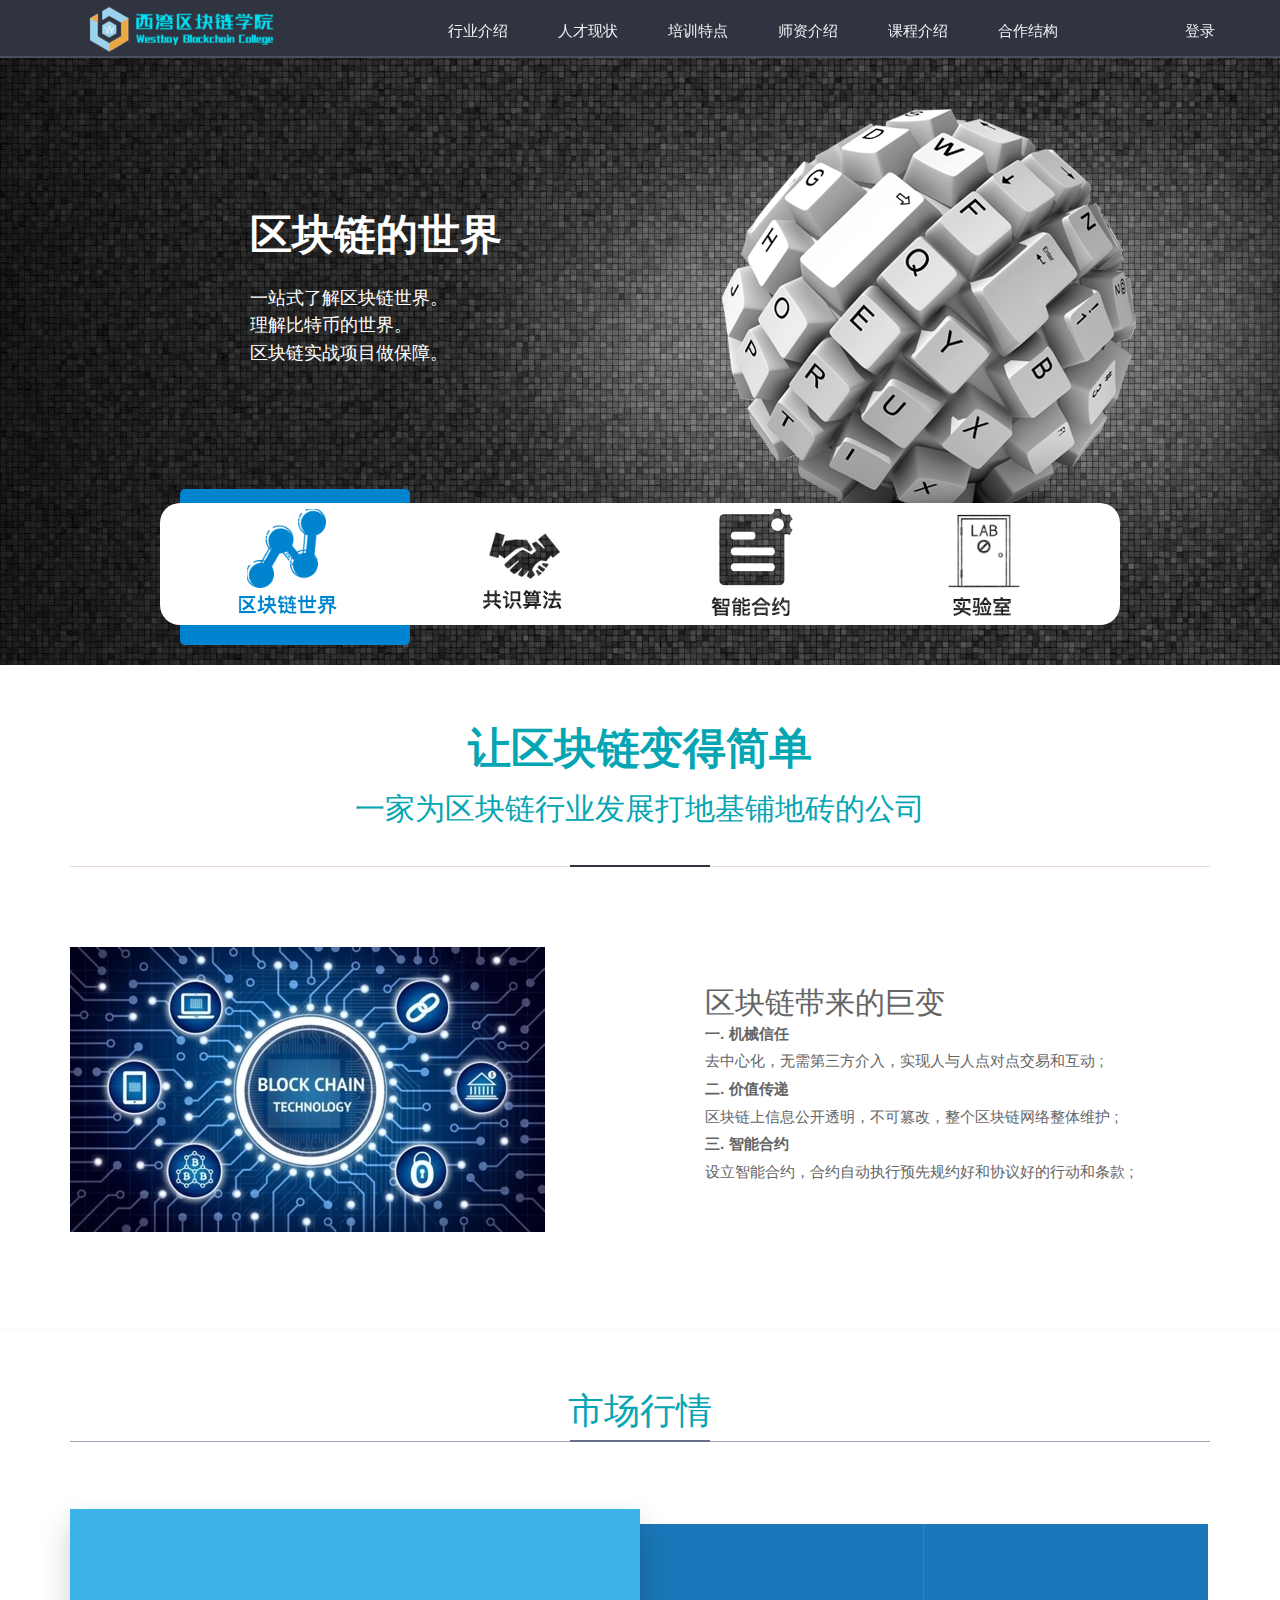
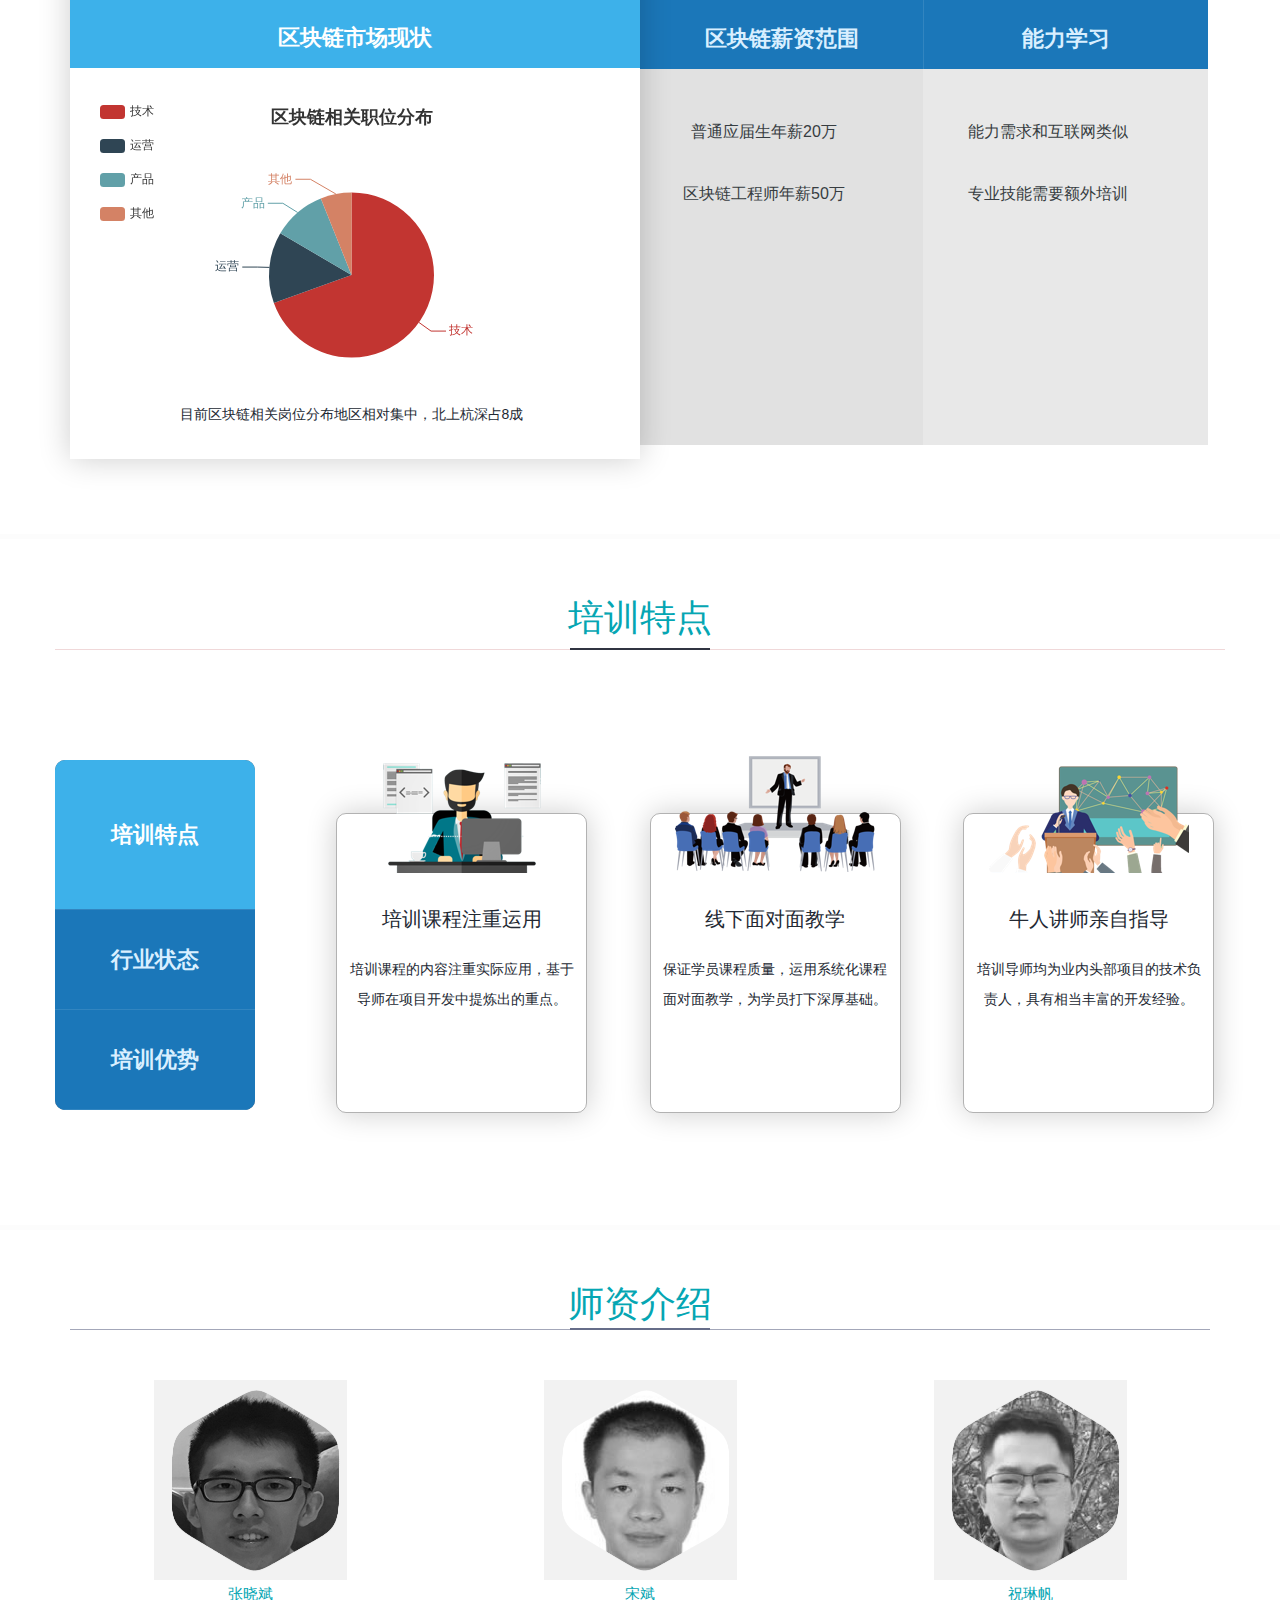
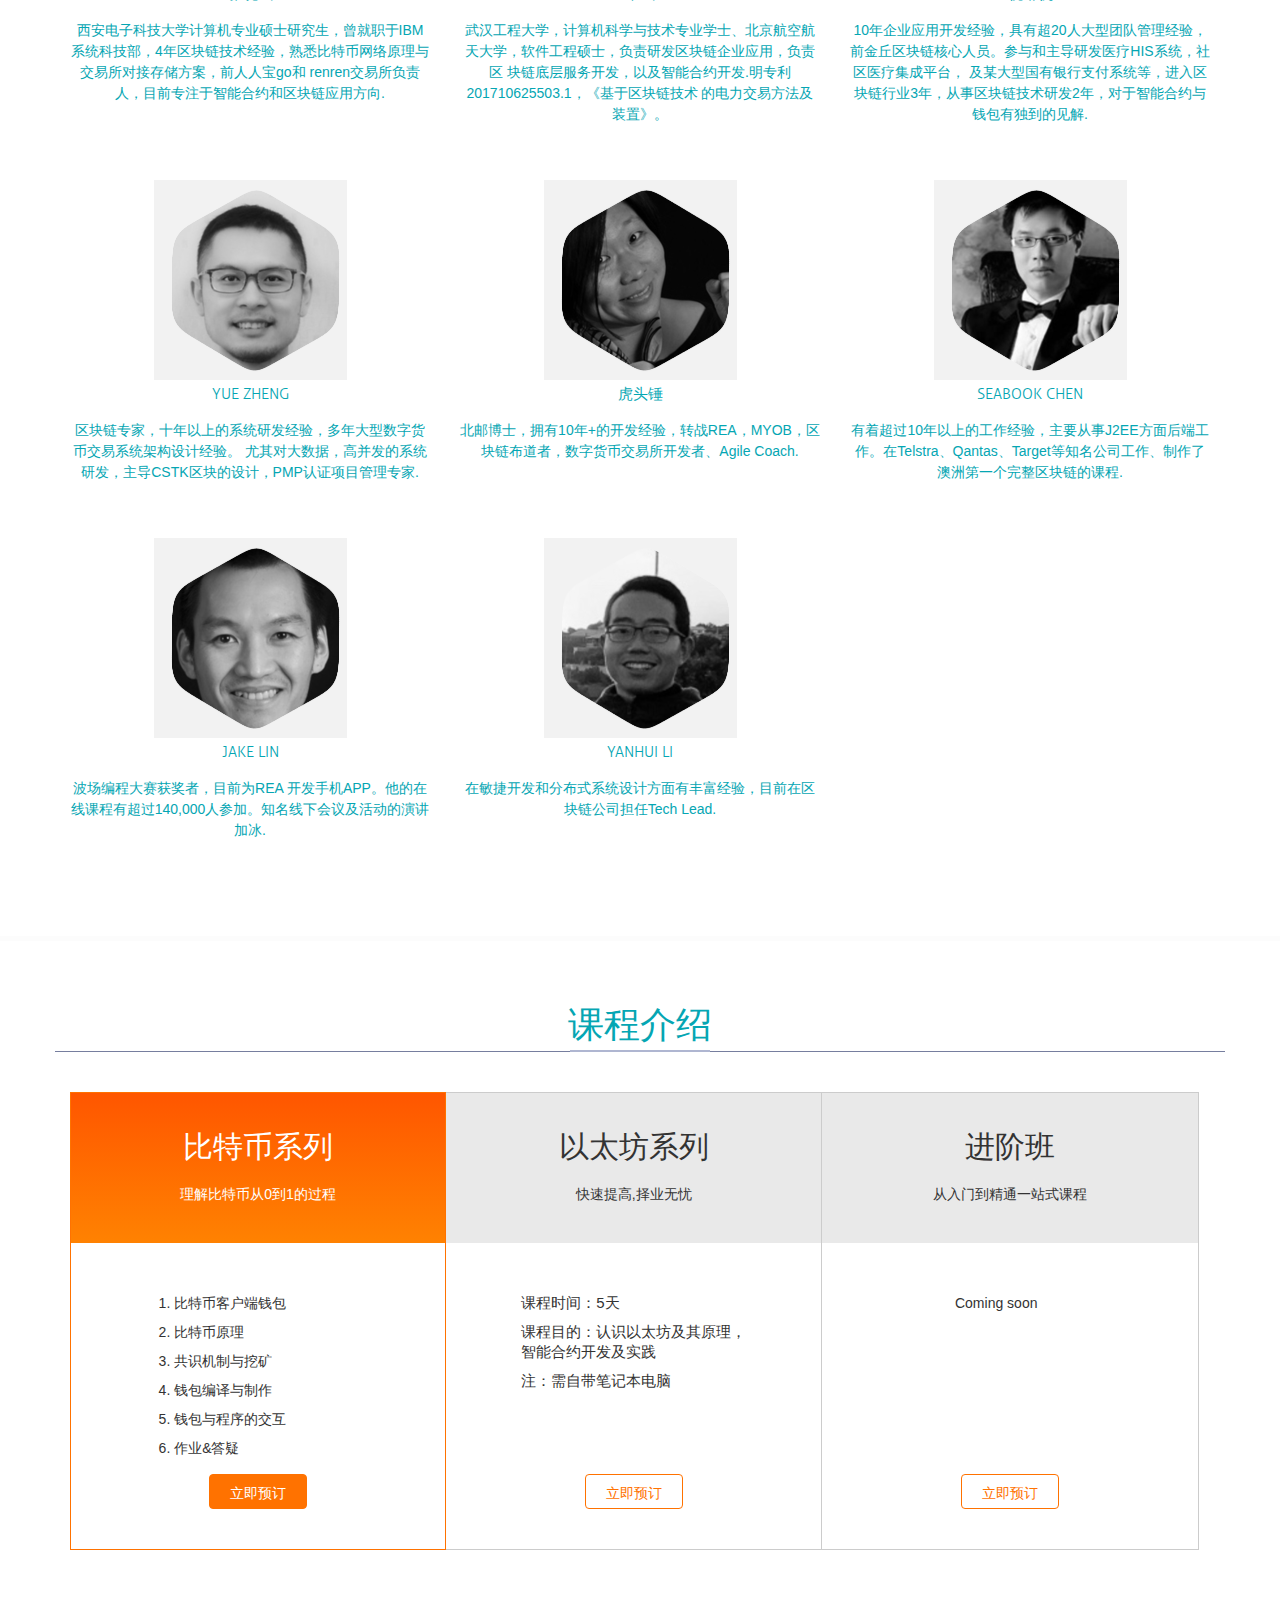
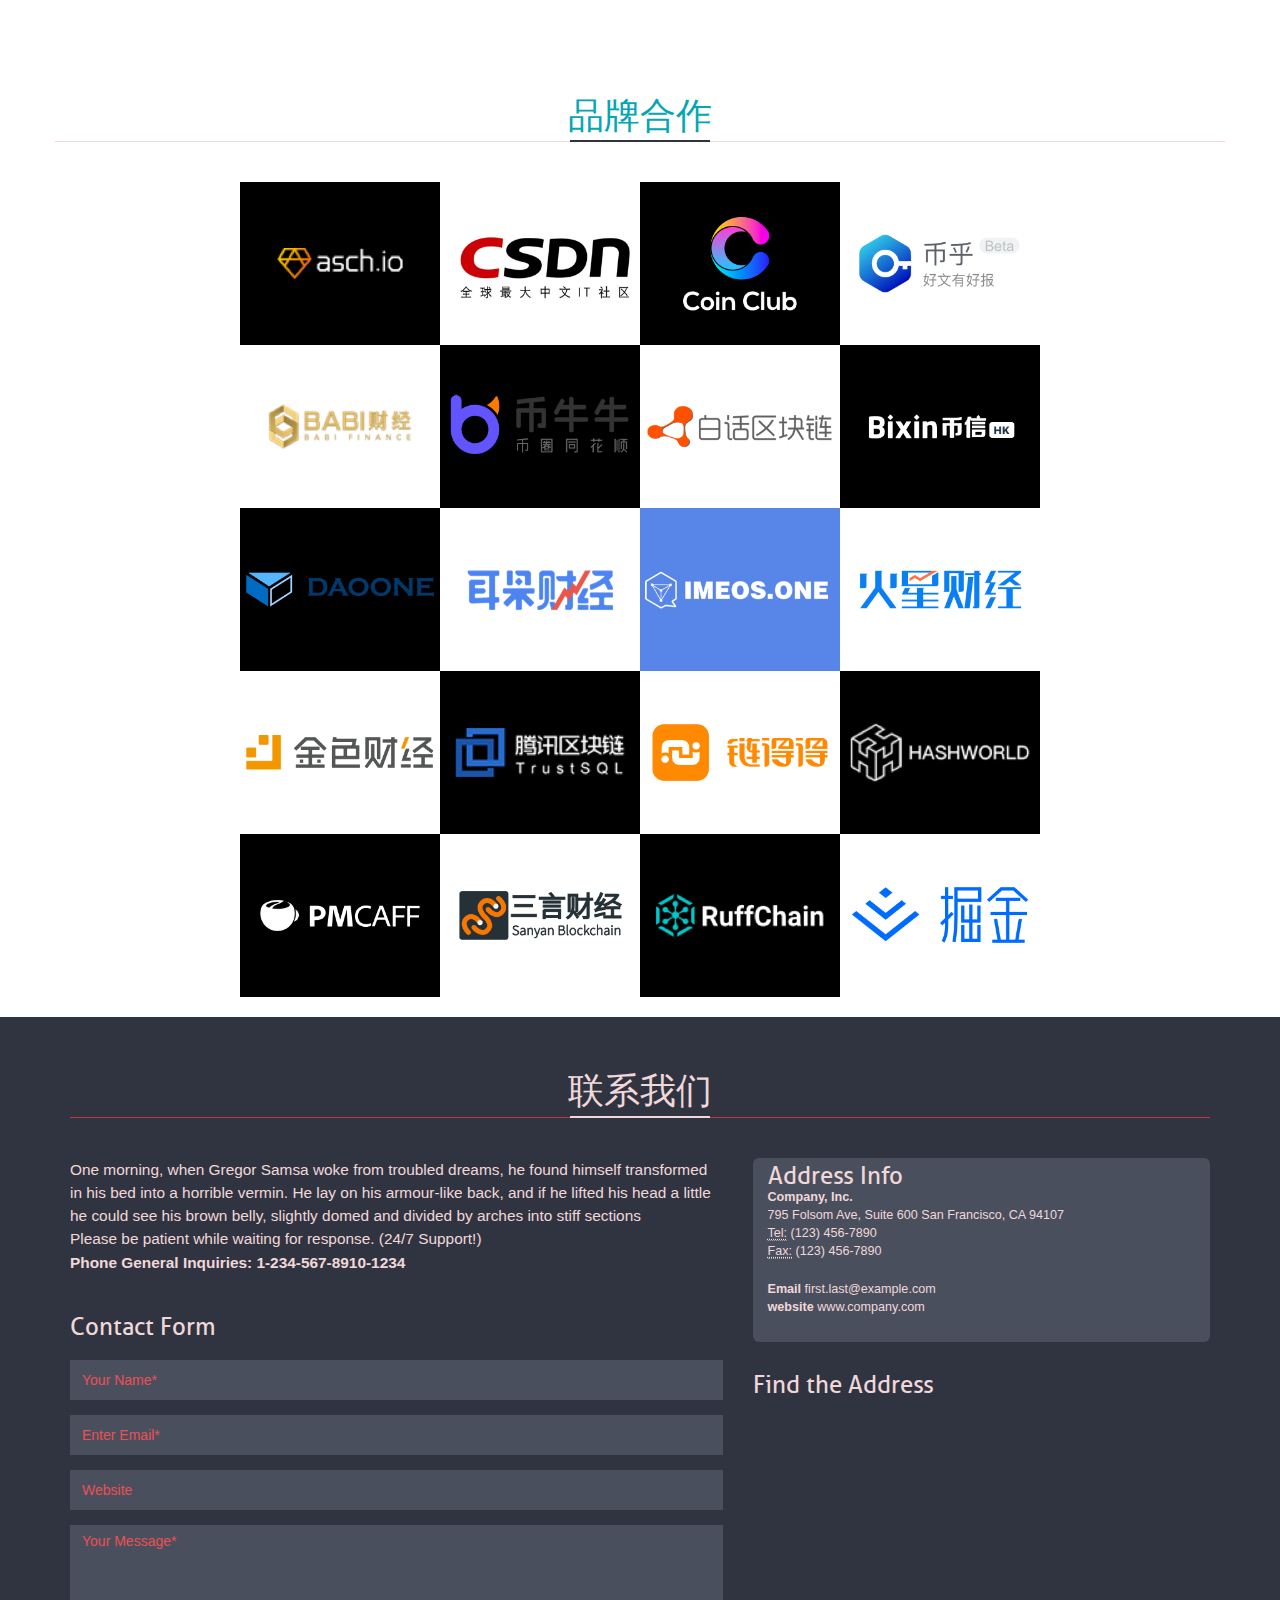
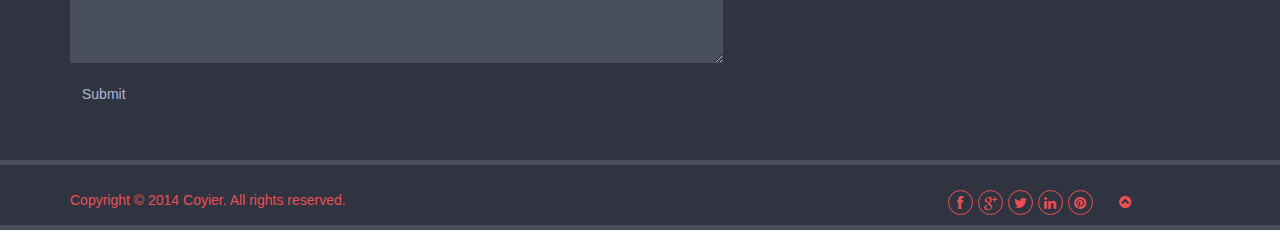
<file: index.html>
<!DOCTYPE html>
<html lang="zh-cn">
<head>
  <meta charset="UTF-8">
  <meta name="viewport" content="width=device-width, initial-scale=1">
  <title>西湾区块链学院</title>
  <script src="./js/jquery.min.js"></script>
</head>
<body>
<script type="text/javascript">
  /*根据不同的客户端(这里指移动端和pc端)引入样式*/
    var includeLinkStyle = function (url) {
    var link = document.createElement('link');
    link.rel = 'stylesheet';
    link.type = 'text/css';
    link.href = url;
    document.getElementsByTagName('head')[0].appendChild(link);
  };
  var browserRedirect = function () {
    var sUserAgent = navigator.userAgent.toLowerCase();
    var bIsIpad = sUserAgent.match(/ipad/i) == "ipad";
    var bIsIphoneOs = sUserAgent.match(/iphone os/i) == "iphone os";
    var bIsMidp = sUserAgent.match(/midp/i) == "midp";
    var bIsUc7 = sUserAgent.match(/rv:1.2.3.4/i) == "rv:1.2.3.4";
    var bIsUc = sUserAgent.match(/ucweb/i) == "ucweb";
    var bIsAndroid = sUserAgent.match(/android/i) == "android";
    var bIsCE = sUserAgent.match(/windows ce/i) == "windows ce";
    var bIsWM = sUserAgent.match(/windows mobile/i) == "windows mobile";
    /* 根据不同的客户端引入样以及加载页面 */
    if (bIsIpad || bIsIphoneOs || bIsMidp || bIsUc7 || bIsUc || bIsAndroid || bIsCE || bIsWM) {
      console.log("phone");
       window.location = './m_index.html'
    } else {
      console.log("pc");
      window.location = './index1.html'
    }
  };
  browserRedirect();
</script>
</body>
</html>
</file>
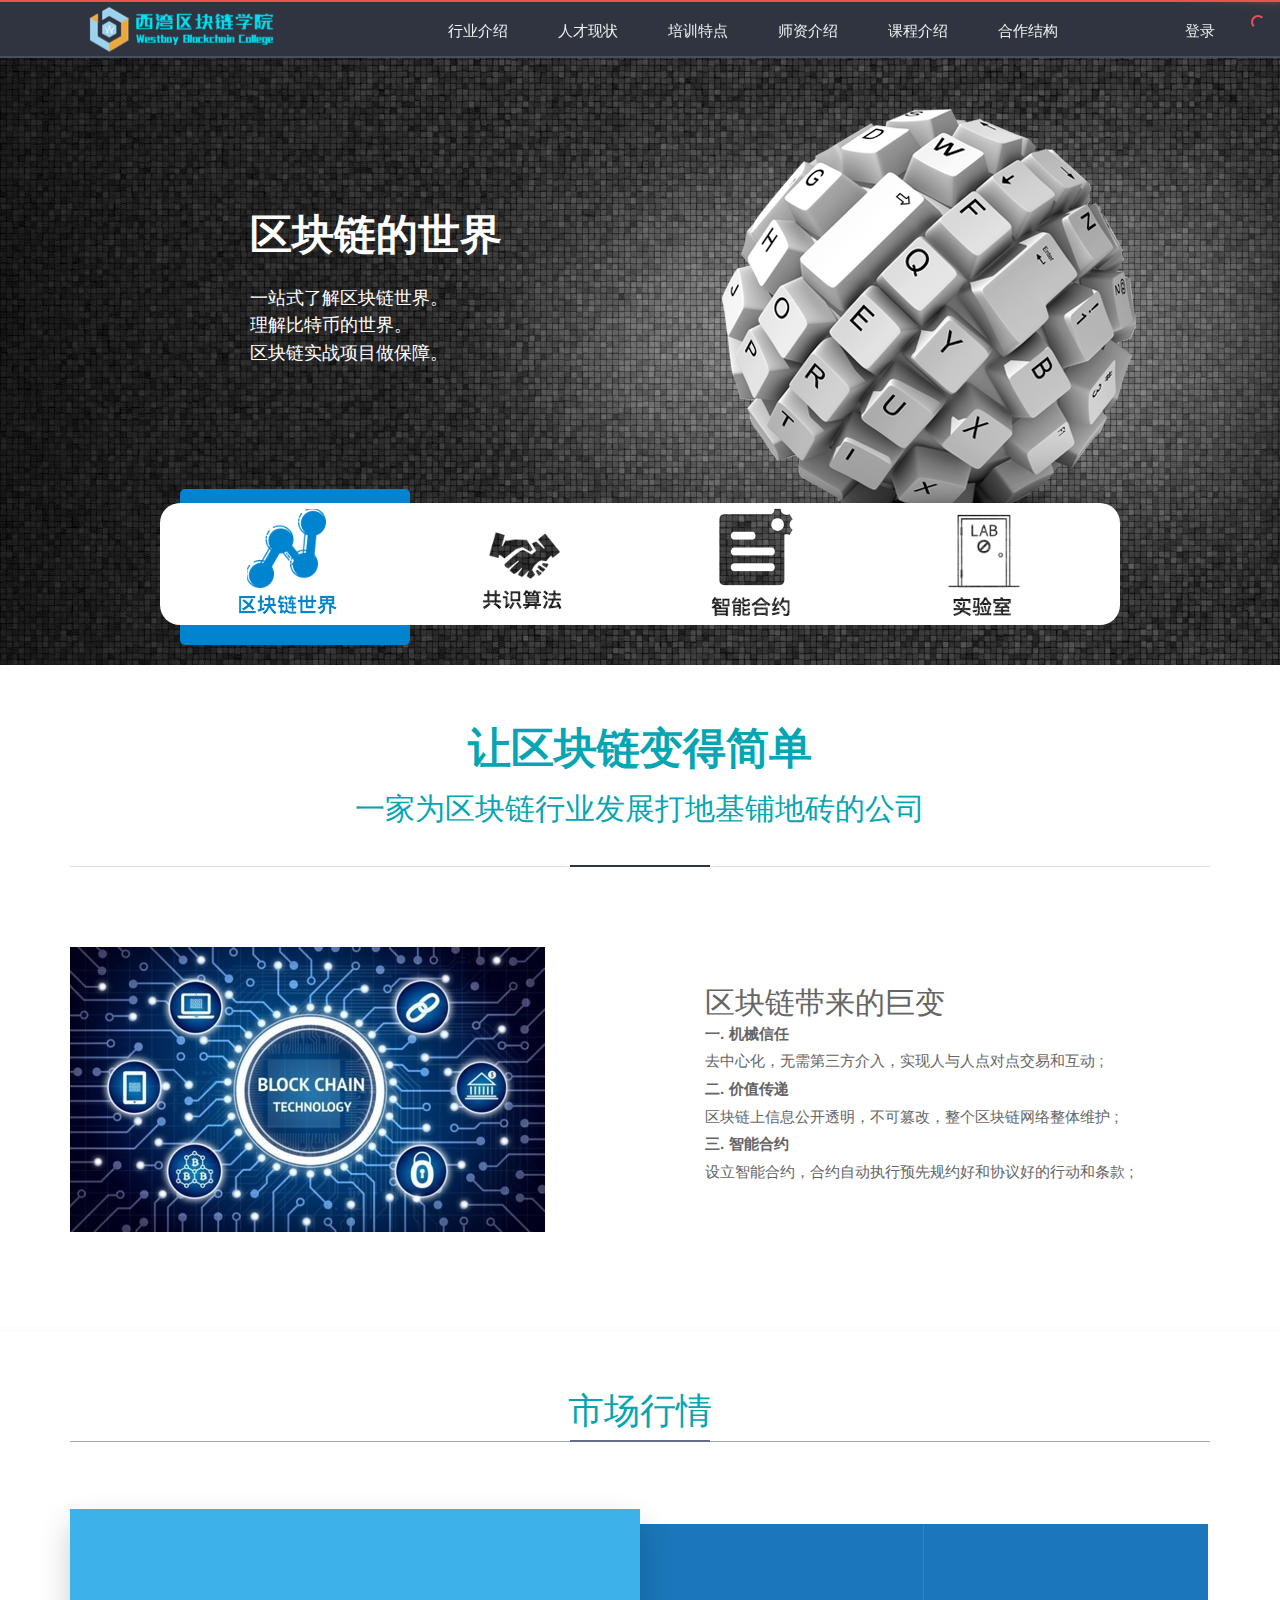
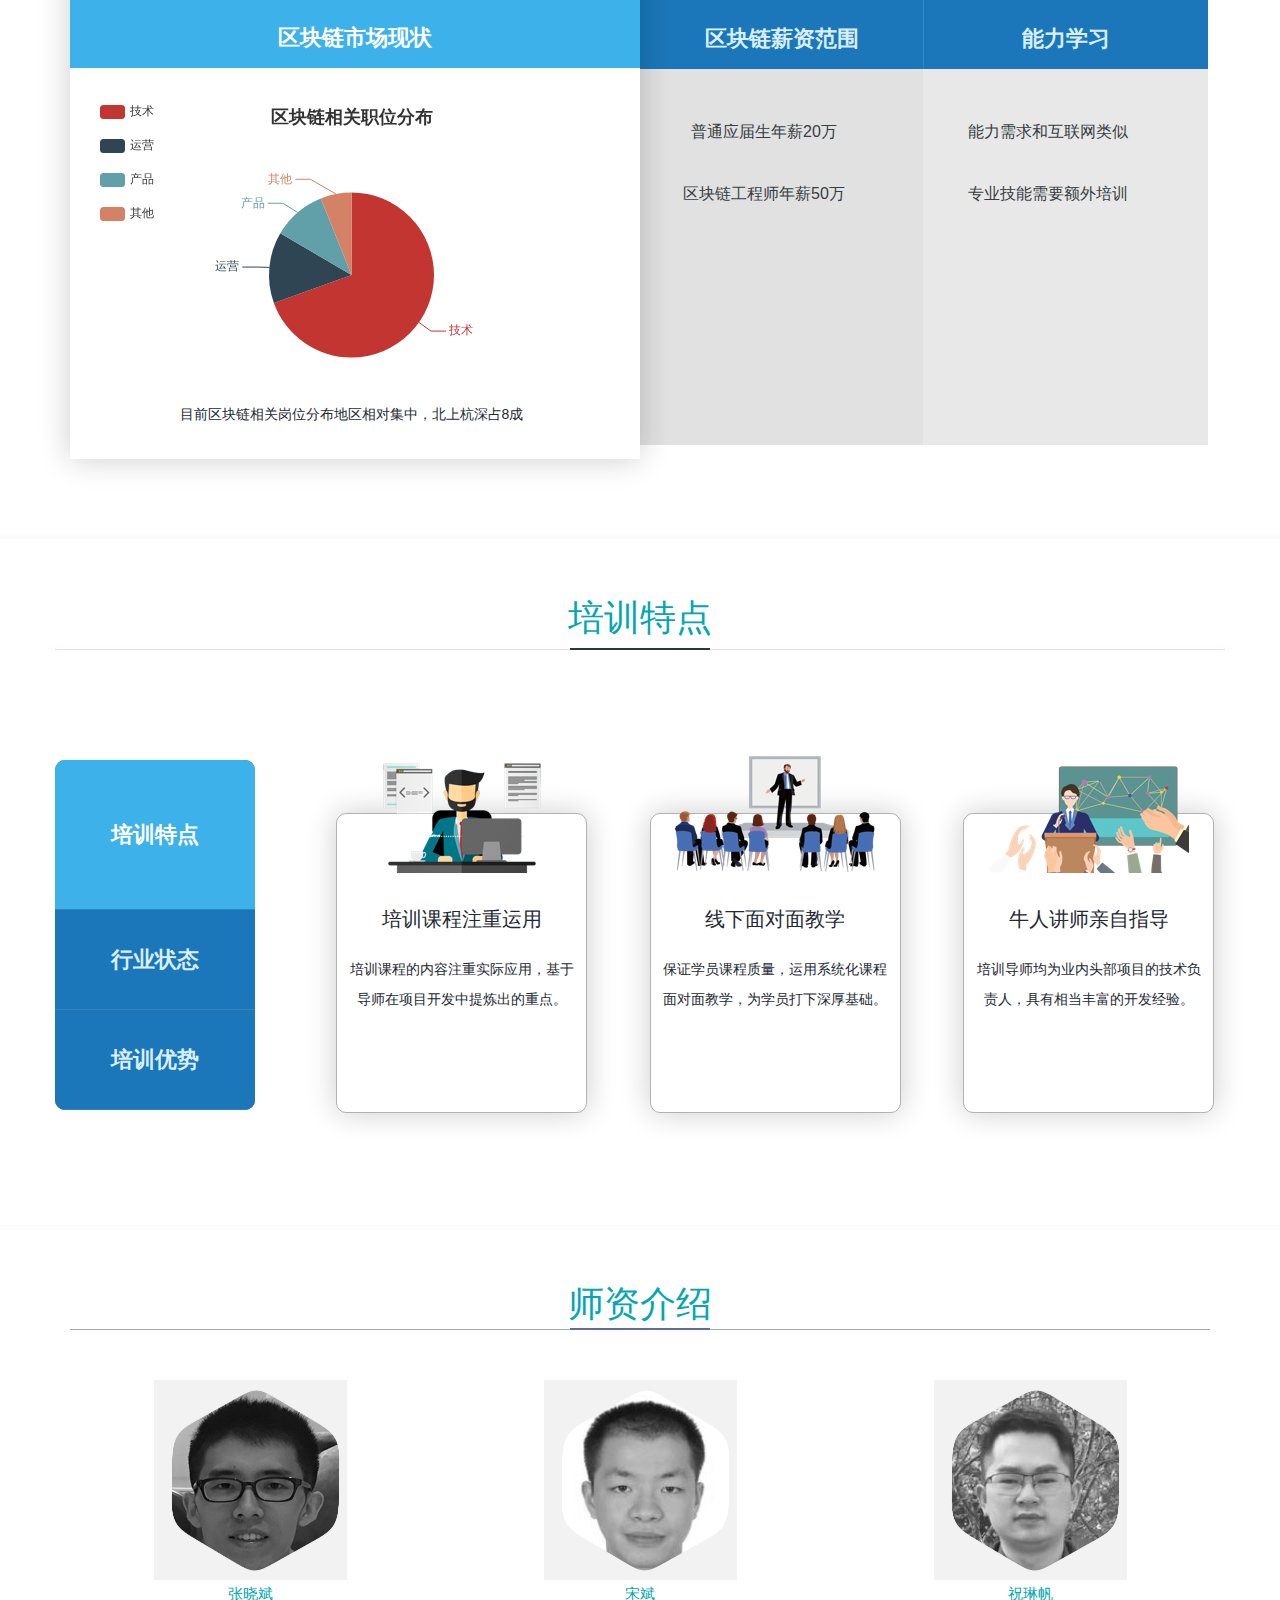
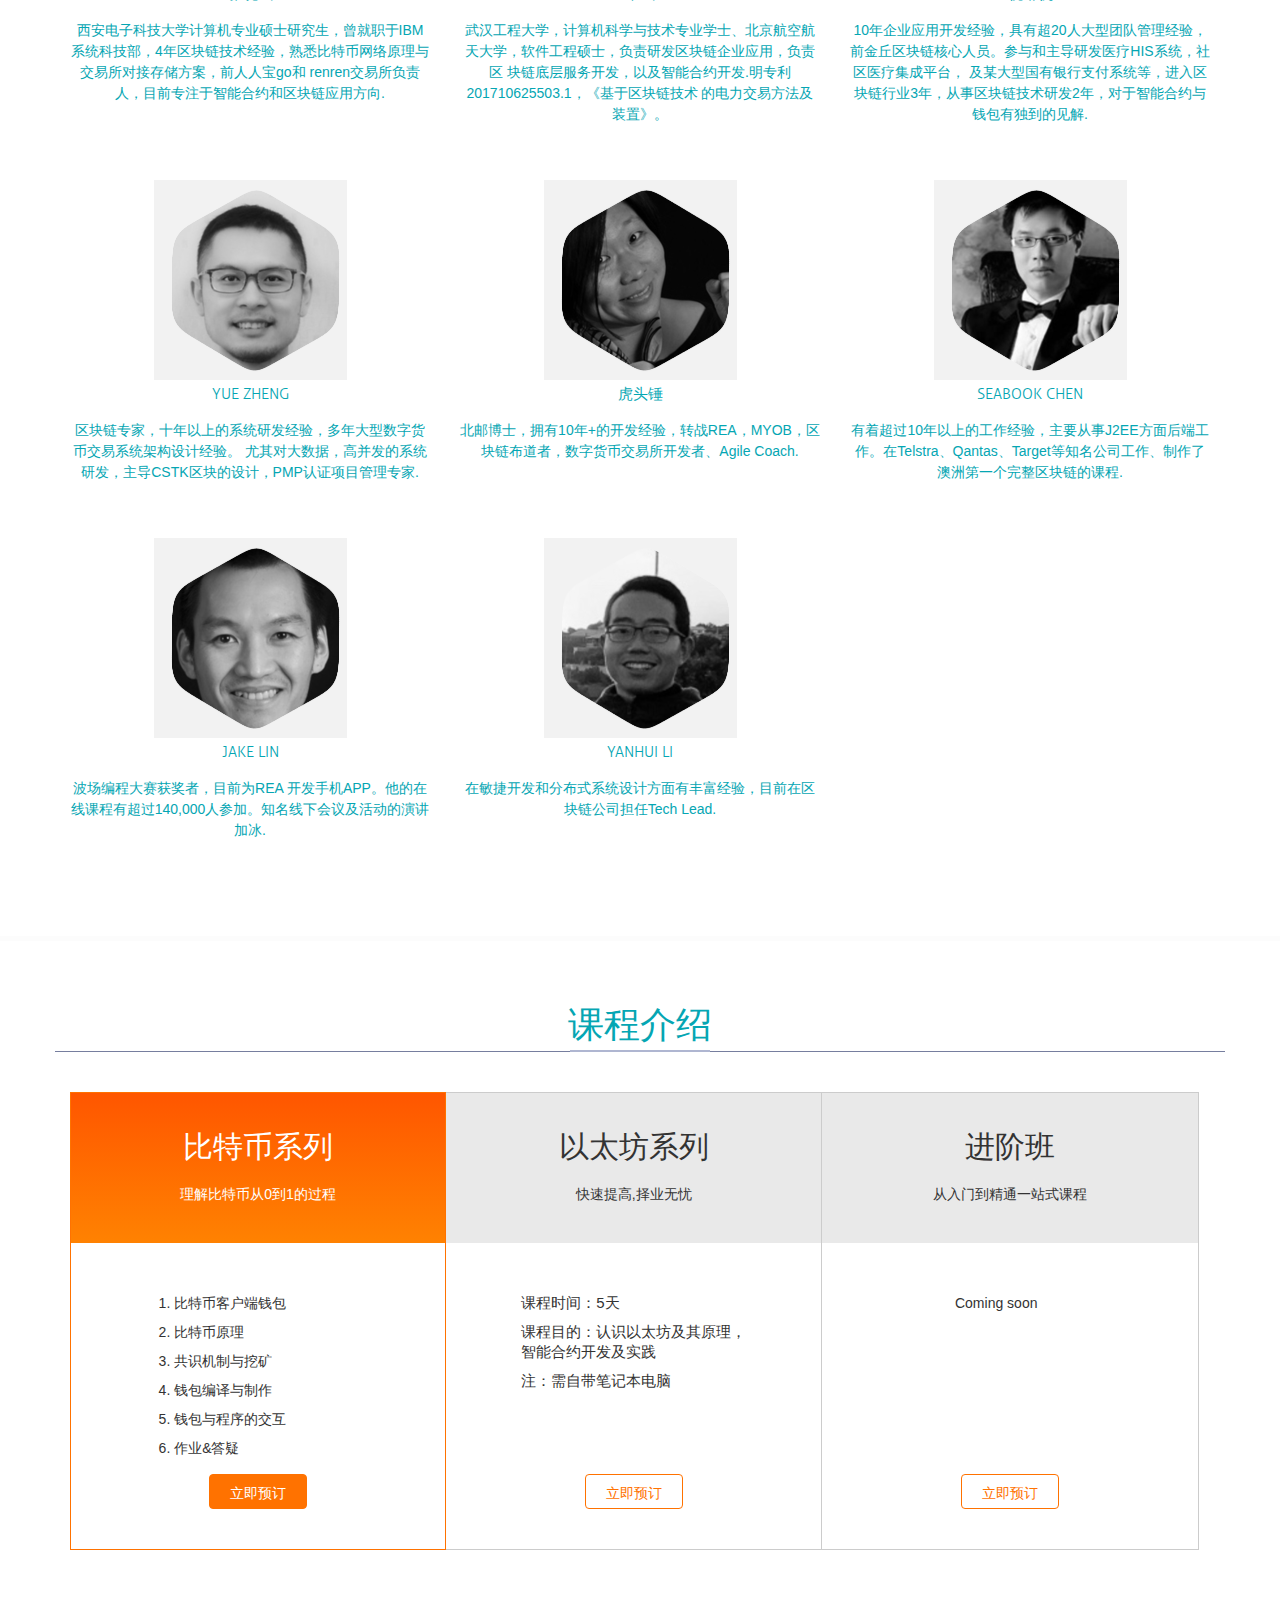
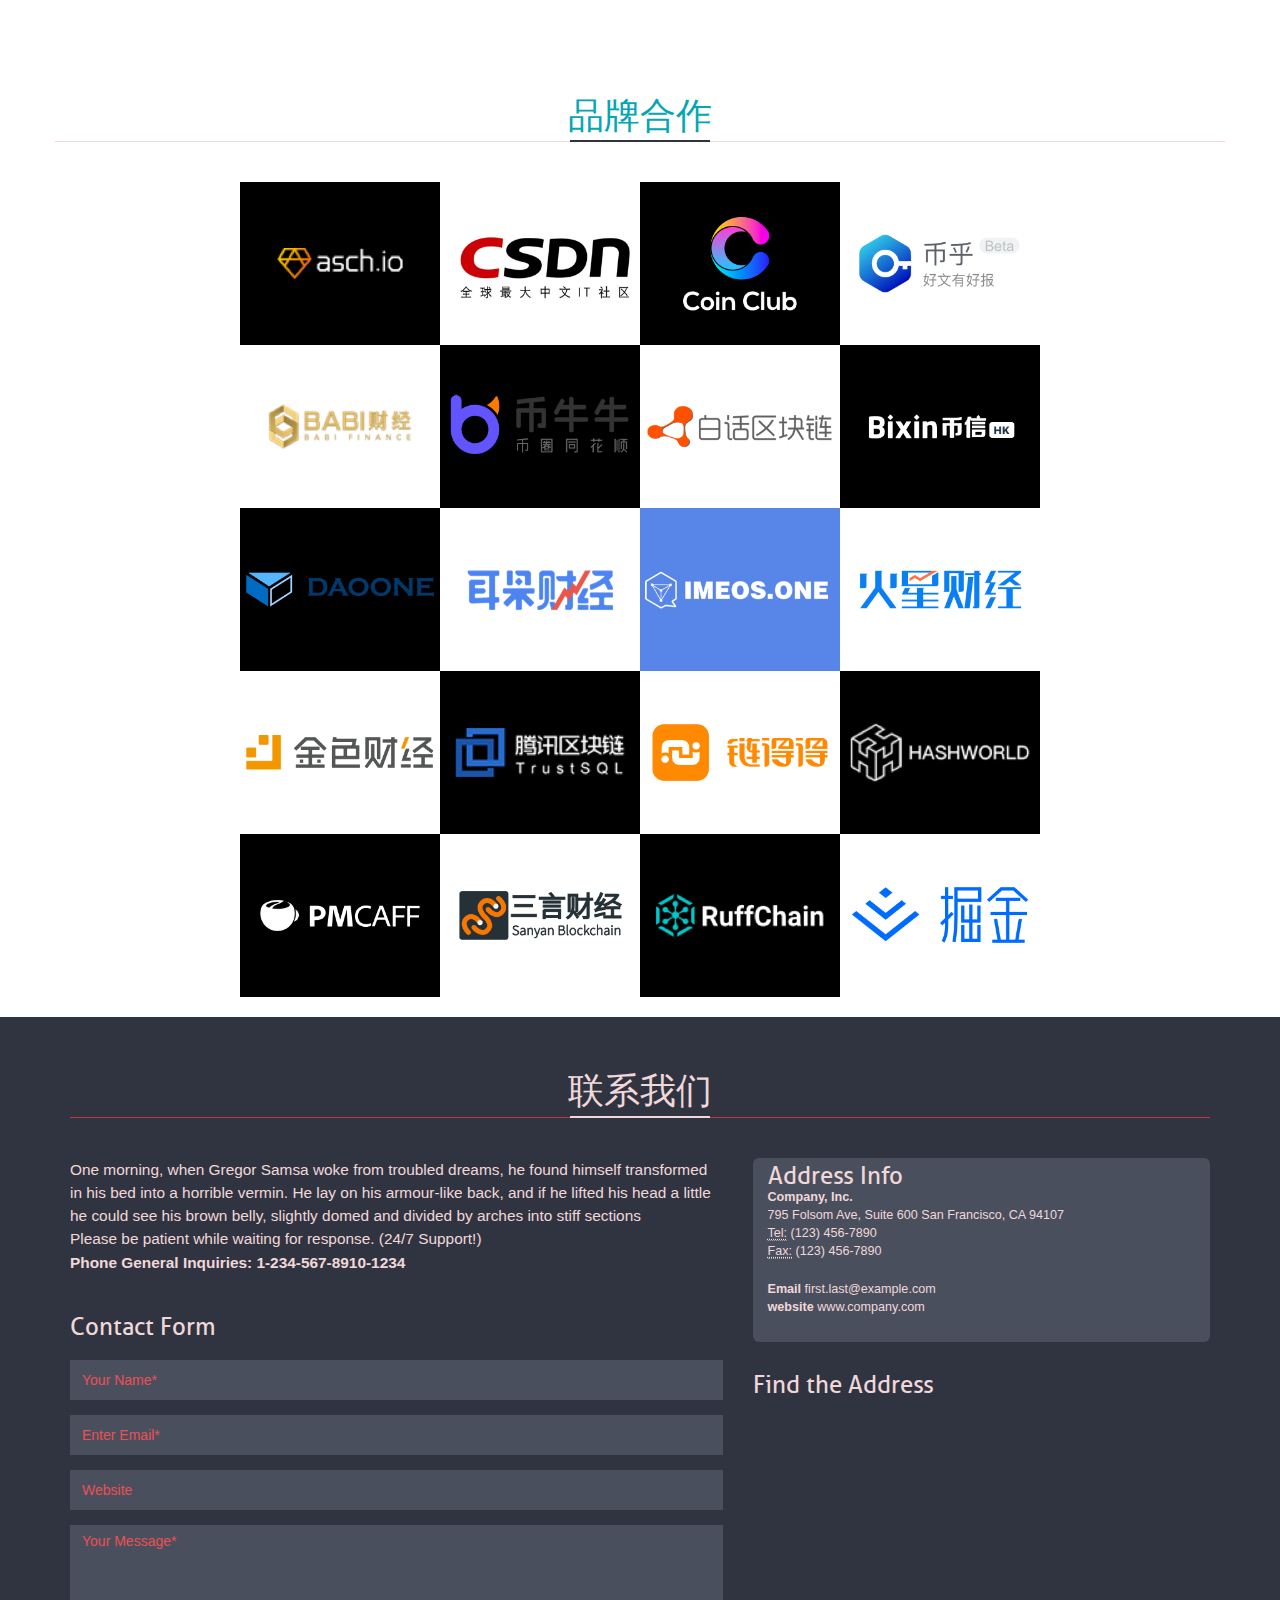
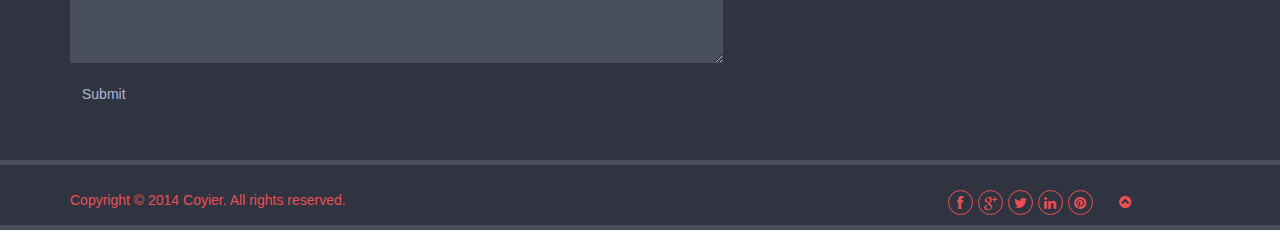
<file: index1.html>
<!DOCTYPE html>
<html lang="en">
<head>
<meta charset="utf-8">
<meta name="viewport" content="width=device-width, initial-scale=1.0">
<meta name="description" content="">
<meta name="author" content="">
<meta name="keywords" content="business, corporate, corporate website, creative, html5, marketing, multipurpose, responsive, site templates">
<link rel="shortcut icon" href="img/favicon.png">
<title>西湾区块链学院</title>

<!-- Bootstrap core CSS -->
<link href="css/bootstrap.css" rel="stylesheet">

<!-- HTML5 shim and Respond.js IE8 support of HTML5 elements and media queries -->
<!--[if lt IE 9]>
	  <link href="css/ie_8.css" rel="stylesheet" />
      <script src="js/ie/html5shiv.js"></script>
      <script src="js/ie/respond.min.js"></script>
<![endif]-->

<!-- Add custom CSS here -->
<link href="font-awesome/css/font-awesome.min.css" rel="stylesheet">
<link href="css/custom.css" rel="stylesheet">
<!-- <link href="css/style.css" rel="stylesheet"> -->
</head>

<body data-spy="scroll" data-target="#ha-header">

<!-- Fixed navbar -->
<div class="navbar ha-header ha-header-large" id="ha-header">
  <div class="container" style="display: -webkit-flex;-webkit-justify-content: center;-webkit-align-items: center;display:flex;justify-content: center;align-items: center;">
    <div class="navbar-header">
      <button type="button" class="navbar-toggle" data-toggle="collapse" data-target=".navbar-collapse"> <span class="icon-bar"></span> <span class="icon-bar"></span> <span class="icon-bar"></span> </button>
      <a class="navbar-brand logo" href="index.html">学院</a> </div>
    <div class="navbar-collapse collapse ">
      <ul class="nav navbar-nav" style="padding-left: 66px">
        <li style="padding-left: 20px"><a href="#top">行业介绍</a></li>
        <li style="padding-left: 20px"><a href="#services ">人才现状</a></li>
        <li style="padding-left: 20px"><a href="#features ">培训特点</a></li>
        <li style="padding-left: 20px"><a href="#about">师资介绍</a></li>
        <li style="padding-left: 20px"><a href="#projects">课程介绍</a></li>
        <li style="padding-left: 20px"><a href="#cops">合作结构</a></li>
        <li style="position:absolute;right:0;padding-right:50px"><a href="./login.html">登录</a></li>
      </ul>
    </div>
    <!--/.nav-collapse --> 
  </div>
</div>
<!-- End Fixed navbar --> 

<!-- Full Page Image Header Area -->
<!-- 查找最顶级栏目  -->
<section id="banner">
  <ul id="banner_img">
    <li style="background-image:url(images/banner_bg2.jpg);display:block">
      <div class="wrapper">
        <div class="ad_txt" style="left: 250px">
          <h2 style="padding: 20px 0px">区块链的世界</h2>
          <p>一站式了解区块链世界。<br/>
            理解比特币的世界。<br/>
            区块链实战项目做保障。</p>
        </div>
        <div class="ad_img" style="right: 100px"> <img src="images/2.png"  width="506" height="404" alt="" /> </div>
      </div>
    </li>
  
    
    <li style="background-image:url(images/banner_bg5.jpg);">
      <div class="wrapper">
        <div class="ad_txt" style="left: 250px">
          <h2>共识算法</h2>
          <p>理解共识算法的场景。<br/>
            详细讲解共识算法的原理。<br/>
            共识算法实际案例解析。</p>
        </div>
        <div class="ad_img" style="right: 100px"> <img src="images/gongshiss.png" width="506" height="404" alt="" /> </div>
      </div>
    </li>

    <li style="background-image:url(images/banner_bg6.jpg);">
      <div class="wrapper">
        <div class="ad_txt" style="left: 250px">
          <h2>智能合约</h2>
          <p>智能合约的基础知识。<br/>
            一站式智能合约开发培训。<br/>
            实际智能合约的案例实战。</p>
        </div>
        <div class="ad_img" style="right: 100px"> <img src="images/zhineng.png" width="506" height="404" alt="" /> </div>
      </div>
    </li>
    
    <li style="background-image:url(images/banner_bg8.jpg);">
      <div class="wrapper">
        <div class="ad_txt" style="left: 250px">
          <h2>实验室</h2>
          <p>结合实战的实验室。<br/>
            基于明星项目的开发实战。<br/>
            丰富的实验项目回馈。</p>
        </div>
        <div class="ad_img" style="right: 100px"> <img src="images/shiy.png"  width="506" height="404" alt="" /> </div>
      </div>
    </li>
  </ul>
  <div id="banner_ctr">
    <div id="drag_ctr"></div>
    <ul>
      <li class="first-item" style="list-style: none;">网站建设</li>

      <li>手机APP开发</li>
      <li>学术会议系统</li>
      <li>医院网站系统</li>
      <li>实验室</li>
      <li class="last-item" style="list-style: none;">网站设计</li>
    </ul>
    <div id="drag_arrow"></div>
  </div>
</section>
<!-- /Full Page Image Header Area --> 

<!-- Services -->
<div id="top" class="services ha-waypoint"  data-animate-down="ha-header-small" data-animate-up="ha-header-large">
  <div class="container" style="margin: auto;">
    <div class="row">
      <div class="col-xs-12 col-md-12 col-sm-12">
        <div class=" container TitleSection">
          <header class="page-head" style="padding: 10px 0px 20px 0px;">
            <h1><strong style="font-weight: 800;font-size: 1.2em">让区块链变得简单</strong></h1>
            <h2 style="padding: 20px 0px"><strong style="font-weight: 400;font-size: 1em">一家为区块链行业发展打地基铺地砖的公司</strong></h1>
          </header>
        </div>

        <section id="section-about-us-2" class="side-bg no-padding" style="padding: 40px 0px">
          <div class="image-container col-md-5 pull-left animated" style="width: 475px;height: 285px"></div>

          <div class="container">
              <div class="row">
                  <div class="inner-padding">
                      <div class="col-md-6 col-md-offset-6 animated" style="height: 290px;color: #656565;padding: 40px 50px;font-size: 1.1em">
                          <h2>区块链带来的巨变</h2>
                          <p style="line-height: 1.8em;font-weight: 800">一. 机械信任</p>
                          <p class="intro" style="line-height: 1.8em">去中心化，无需第三方介入，实现人与人点对点交易和互动 ;</p>
                          <p style="line-height: 1.8em;font-weight: 800">二. 价值传递</p>
                          <p class="intro" style="line-height: 1.8em">区块链上信息公开透明，不可篡改，整个区块链网络整体维护 ;</p>
                          <p style="line-height: 1.8em;font-weight: 800">三. 智能合约</p>
                          <p class="intro" style="line-height: 1.8em">设立智能合约，合约自动执行预先规约好和协议好的行动和条款 ;</p>
                      </div>
                      <div class="clearfix"></div>
                  </div>
              </div>
          </div>
        </section>
      </div>
    </div>
  </div>
</div>

<div id="services" class="services">
  <div class="container" style="margin: auto;">
    <div class="row">
      <div class="col-xs-12 col-md-12 col-sm-12">
        <div class=" container TitleSection">
          <header class="page-head" style="padding: 10px 0px">
            <h1>市场行情</h1>
          </header>
        </div>
        <ul id="cardArea" class="card-area clearfix">
          <li class="card-item active" id="2">
            <div class="card">
              <div class="card-title title-even">
                <div class="content">
                  <div class="zq-product-img">
                    <i class="zq-icon icon40x40 crad-area-icon1"></i>
                  </div>
                  <h1>区块链市场现状</h1>
                  <p class="short-info"></p>
                </div>
              </div>
              <div class="card-content content-first bg-e8e8e8">
                <ul class="content-first-list">
                  <li>区块链人才荒</li>
                  <li>市场需求增产快速</li>
                </ul>
              </div>
              <div class="card-content content-second">
                <div class="main-info" id="chart2" style="height: 300px">
                </div>
                <p class="main-tip" style="text-align: center;">
                  目前区块链相关岗位分布地区相对集中，北上杭深占8成
                </p>
            </div>
          </li>
          <li class="card-item" id="1">
            <div class="card">
              <div class="card-title title-even">
                <div class="content">
                  <div class="zq-product-img">
                    <i class="zq-icon icon40x40 crad-area-icon2"></i>
                  </div>
                  <h1>区块链薪资范围</h1>
                  <p class="short-info"></p>
                </div>
              </div>
              <div class="card-content content-first bg-e1e1e1">
                <ul class="content-first-list">
                  <li>普通应届生年薪20万</li>
                  <li></li>
                  <li>区块链工程师年薪50万</li>
                </ul>
              </div>

              <div class="card-content content-second">
              <div class="main-info" id="chart1" style="height: 300px">
                </div>
                <p class="main-tip" style="text-align: center;">
                  区块链工程师的薪酬范围也逐步提升
                </p>
              </div>
            </div>
          </li>
          <li class="card-item" id="3">
            <div class="card">
              <div class="card-title title-even">
                <div class="content">
                  <div class="zq-product-img">
                    <i class="zq-icon icon40x40 crad-area-icon3"></i>
                  </div>
                  <h1>能力学习</h1>
                  <p class="short-info"></p>
                </div>
              </div>
              <div class="card-content content-first bg-e8e8e8">
                <ul class="content-first-list">
                  <li>能力需求和互联网类似</li>
                  <li>专业技能需要额外培训</li>
                </ul>
              </div>

              <div class="card-content content-second">
                <div class="main-info" id="chart3" style="height: 300px">
                  </div>
                  <p class="main-tip" style="text-align: center;">
                    区块链核心是将现有的技术应用到新的逻辑应用中，实现新的功能
                  </p>
                </div>
              </div>
            </div>
          </li>
        </ul>

      </div>
    </div>
  </div>
</div>

<!-- /Services --> 
<div id="features" class="services">
  <div class="container" style="margin: auto;">
    <div class="row">
      <div class=" container TitleSection">
        <header class="page-head" style="padding: 10px 0px">
          <h1>培训特点</h1>
        </header>
      </div>
      <div class="tab">
        <div class="box">
            <ul class="menus">
                <li class="bg">培训特点</li>
                <li>行业状态</li>
                <li>培训优势</li>
            </ul>
            <div class="right">
                <div class="scroll">
                    <div class="tab_right">
                      <div class="cc_c">
                        <div class="cc_c_sec">
                          <img class="img_c_c" src="images/peixun1.png">
                          <div class="des_c_c">
                            <div class="dec_t">
                              培训课程注重运用
                            </div>
                            <div class="dec_d">
                              培训课程的内容注重实际应用，基于导师在项目开发中提炼出的重点。
                            </div>
                          </div>
                        </div>
                        <div class="cc_c_sec">
                          <img class="img_c_c" src="images/peixun2.png">
                          <div class="des_c_c">
                            <div class="dec_t">
                              线下面对面教学
                            </div>
                            <div class="dec_d">
                              保证学员课程质量，运用系统化课程面对面教学，为学员打下深厚基础。
                            </div>
                          </div>
                        </div>
                        <div class="cc_c_sec">
                          <img class="img_c_c" src="images/peixun3.png">
                          <div class="des_c_c">
                            <div class="dec_t">
                              牛人讲师亲自指导
                            </div>
                            <div class="dec_d">
                              培训导师均为业内头部项目的技术负责人，具有相当丰富的开发经验。
                            </div>
                          </div>
                        </div>
                      </div>

                    </div>
                    <div class="tab_right">
                      <div class="cc_c">
                        <div class="cc_c_sec">
                          <img class="img_c_c" src="images/xuqiu1.png">
                          <div class="des_c_c">
                            <div class="dec_t">
                              工程师供需强劲
                            </div>
                            <div class="dec_d">
                              区块链项目从业人群专业度良莠不齐，绝大多数项目需要开发力量。
                            </div>
                          </div>
                        </div>
                        <div class="cc_c_sec">
                          <img class="img_c_c" src="images/xuqiu2.png">
                          <div class="des_c_c">
                            <div class="dec_t">
                              工程师流动性强
                            </div>
                            <div class="dec_d">
                              成熟工程师数量有限，从业人员流动性巨大，持续性差，成本浪费。
                            </div>
                          </div>
                        </div>
                        <div class="cc_c_sec">
                          <img class="img_c_c" src="images/xuqiu3.png">
                          <div class="des_c_c">
                            <div class="dec_t">
                              西湾愿景
                            </div>
                            <div class="dec_d">
                              联合大牛不敢轻言改变现状，只想尽力一试不赚快钱，打地基，铺地砖。
                            </div>
                          </div>
                        </div>
                      </div>
                    </div>
                    <div class="tab_right">
                      <div class="cc_c">
                        <div class="cc_c_sec">
                          <img class="img_c_c" src="images/youshi1.png">
                          <div class="des_c_c">
                            <div class="dec_t">
                              杭州区块链天然支持
                            </div>
                            <div class="dec_d">
                              政府开明，极富前瞻性将区块链发展写入纲领。
                            </div>
                          </div>
                        </div>
                        <div class="cc_c_sec">
                          <img class="img_c_c" src="images/youshi2.png">
                          <div class="des_c_c">
                            <div class="dec_t">
                              地理位置优势
                            </div>
                            <div class="dec_d">
                              余杭区发展势头，地理位置佳，可扩展性强。
                            </div>
                          </div>
                        </div>
                        <div class="cc_c_sec">
                          <img class="img_c_c" src="images/youshi3.png">
                          <div class="des_c_c">
                            <div class="dec_t">
                              技术及资金背书雄厚
                            </div>
                            <div class="dec_d">
                              创始人阿里系、浙大系及雄岸基金的天然支持。
                            </div>
                          </div>
                        </div>
                      </div>
                    </div>
                </div>
            </div>
        </div>
        <div class="clear"></div>
      </div>

    </div>
  </div>
</div>

<!-- About -->
<div id="about" class="about">
  <div class="container" style="margin: auto;">
    <div class="row">
      <div class="col-xs-12 col-md-12 col-sm-12">
        <div class=" container TitleSection">
          <header class="page-head">
            <h1>师资介绍</h1>
          </header>
        </div>
        <div class="row">
          <div class="col-xs-12 col-md-4 col-sm-6">
            <div class="about_wrap_one">
              <div class="hexagon"> <a href="#"> <span class="mask"></span> <img src="imgs/zhangxiaobing.png" alt="filter" /> </a>
                <div class="portfolio-title">
                  <h4>张晓斌<span>明星区块链企业技术负责人</span></h4>
                </div>
              </div>
              <p>西安电子科技大学计算机专业硕士研究生，曾就职于IBM系统科技部，4年区块链技术经验，熟悉比特币网络原理与交易所对接存储方案，前人人宝go和 renren交易所负责人，目前专注于智能合约和区块链应用方向.</p>
            </div>
          </div>
          <div class="col-xs-12 col-md-4 col-sm-6">
            <div class="about_wrap_one">
              <div class="hexagon"> <a href="#"> <span class="mask"></span> <img src="imgs/songbing.png" alt="filter" /> </a>
                <div class="portfolio-title">
                  <h4>宋斌<span>远光软件区块链实验室掌门</span></h4>
                </div>
              </div>
              <p>武汉工程大学，计算机科学与技术专业学士、北京航空航天大学，软件工程硕士，负责研发区块链企业应用，负责区
块链底层服务开发，以及智能合约开发.明专利 201710625503.1，《基于区块链技术 的电力交易方法及装置》。</p>
              
            </div>
          </div>
          <div class="col-xs-12 col-md-4 col-sm-6">
            <div class="about_wrap_one">
              <div class="hexagon"> <a href="#"> <span class="mask"></span> <img src="imgs/zhu.png" alt="filter" /> </a>
                <div class="portfolio-title">
                  <h4>祝琳帆<span>明星区块链企业技术负责人</span></h4>
                </div>
              </div>
              <p>10年企业应用开发经验，具有超20人大型团队管理经验，前金丘区块链核心人员。参与和主导研发医疗HIS系统，社区医疗集成平台， 及某大型国有银行支付系统等，进入区块链行业3年，从事区块链技术研发2年，对于智能合约与钱包有独到的见解.</p>
            </div>
          </div>
          
          <div class="col-xs-12 col-md-4 col-sm-6">
            <div class="about_wrap_one">
              <div class="hexagon"> <a href="#"> <span class="mask"></span> <img src="imgs/yuezheng.png" alt="filter" /> </a>
                <div class="portfolio-title">
                  <h4>Yue Zheng<span>区块链专家</span></h4>
                </div>
              </div>
              <p>区块链专家，十年以上的系统研发经验，多年大型数字货币交易系统架构设计经验。
              尤其对大数据，高并发的系统研发，主导CSTK区块的设计，PMP认证项目管理专家.</p>
            </div>
          </div>

          <div class="col-xs-12 col-md-4 col-sm-6">
            <div class="about_wrap_one">
              <div class="hexagon"> <a href="#"> <span class="mask"></span> <img src="imgs/hutouchui.png" alt="filter" /> </a>
                <div class="portfolio-title">
                  <h4>虎头锤<span>区块链布道者</span></h4>
                </div>
              </div>
              <p>北邮博士，拥有10年+的开发经验，转战REA，MYOB，区块链布道者，数字货币交易所开发者、Agile Coach.</p>
            </div>
          </div>

          <div class="col-xs-12 col-md-4 col-sm-6">
            <div class="about_wrap_one">
              <div class="hexagon"> <a href="#"> <span class="mask"></span> <img src="imgs/seabook.png" alt="filter" /> </a>
                <div class="portfolio-title">
                  <h4>Seabook Chen<span>区块链专家</span></h4>
                </div>
              </div>
              <p>有着超过10年以上的工作经验，主要从事J2EE方面后端工作。在Telstra、Qantas、Target等知名公司工作、制作了澳洲第一个完整区块链的课程.</p>
            </div>
          </div>

          <div class="col-xs-12 col-md-4 col-sm-6">
            <div class="about_wrap_one">
              <div class="hexagon"> <a href="#"> <span class="mask"></span> <img src="imgs/jake.png" alt="filter" /> </a>
                <div class="portfolio-title">
                  <h4>Jake Lin<span>区块链专家、链圈知名Geek</span></h4>
                </div>
              </div>
              <p>波场编程大赛获奖者，目前为REA 开发手机APP。他的在线课程有超过140,000人参加。知名线下会议及活动的演讲加冰.</p>
            </div>
          </div>

          <div class="col-xs-12 col-md-4 col-sm-6">
            <div class="about_wrap_one">
              <div class="hexagon"> <a href="#"> <span class="mask"></span> <img src="imgs/yanhui.png" alt="filter" /> </a>
                <div class="portfolio-title">
                  <h4>Yanhui Li<span>前ThoughtWorks高级咨询师</span></h4>
                </div>
              </div>
              <p>在敏捷开发和分布式系统设计方面有丰富经验，目前在区块链公司担任Tech Lead.</p>
            </div>
          </div>

        </div>
      </div>
    </div>
  </div>
</div>
<!-- About --> 

<!-- Projects-->
<div id="projects" class="courses" style="padding: 60px 0px">
  <div class="container" style="margin: auto;">
    <div class="row">
      <div class=" container TitleSection" style="">
          <header class="page-head" style="color:#05a6b3">
            <h1>课程介绍</h1>
          </header>
        </div>
      <div class="mainbox_one">
  <div class="main">
    <div class="sublist">
      <div class="list list_first">
        <div class="list_head">
          <h2 class="centera">比特币系列</h2>
          <p class="centera">理解比特币从0到1的过程</p>
          <div class="img">
    
          </div>
        </div>
        <div class="list_content">
          <div class="list_content_box le">
            <ul class="on">
              <li class="c3">1. 比特币客户端钱包</li>
              <li class="c5">2. 比特币原理</li>
              <li class="c3">3. 共识机制与挖矿</li>
              <li class="c5">4. 钱包编译与制作</li>
              <li class="c3">5. 钱包与程序的交互</li>
              <li class="c5">6. 作业&答疑</li>
            </ul>
            <ul class="no_on" style="font-size: 15px;font-weight: 500;width: 60%;line-height: 20px">
              <li>课程时间：3天</li>
              <li>课程目的：理解比特币、比特币钱包、共识机制、钱包制作工程</li>
              <li>注：需自带笔记本电脑</li>
            </ul>
          </div>
          <div class="btn_box">
            <a href="#"><div class="btn btn_right">立即预订</div></a>
          </div>
        </div>
      </div>
      <div class="list">
        <div class="list_head">
          <h2 class="centera">以太坊系列</h2>
          <p class="centera">快速提高,择业无忧</p>
          <div class="img">

          </div>
        </div>
        <div class="list_content">
          <div class="list_content_box">
            <ul class="on">
              <li class="c3">1. 以太坊相关基础知识</li>
              <li class="c5">2. 以太坊开发环境搭建与使用</li>
              <li class="c3">3. 以太坊智能合约 solidity 介绍</li>
              <li class="c5">4. solidity 开发环境进阶</li>
              <li class="c3">5. solidity 合约的对接方法</li>
              <li class="c5">6. solidity 实战开发项目</li>
            </ul>
            <ul class="no_on" style="font-size: 15px;font-weight: 500;width: 60%;line-height: 20px">
              <li>课程时间：5天</li>
              <li>课程目的：认识以太坊及其原理，智能合约开发及实践</li>
              <li>注：需自带笔记本电脑</li>
            </ul>
          </div>
          <div class="btn_box">
            <a href="#"><div class="btn btn_right">立即预订</div></a>
          </div>
        </div>
      </div>
      <div class="list">
        <div class="list_head">
          <h2 class="centera">进阶班</h2>
          <p class="centera">从入门到精通一站式课程</p>
          <div class="img">
  
          </div>
        </div>
        <div class="list_content">
          <div class="list_content_box">
            <ul class="on" style="text-align: center;">
              <li class="c3">Coming soon</li>
            </ul>
            <ul class="no_on">
              <li>Coming soon</li>
            </ul>
          </div>
          <div class="btn_box">
            <a href="#"><div class="btn btn_right">立即预订</div></a>
          </div>
        </div>
      </div>
    </div>
  </div>
</div>


    </div>
  </div>
</div>
<!-- projects --> 

<div id="cops" class="courses" style="padding: 20px 0px">
  <div class="container" style="margin: auto;">
    <div class="row">
      <div class=" container TitleSection" style="padding-top:60px;">
          <header class="page-head" style="color:#05a6b3">
            <h1>品牌合作</h1>
          </header>
        </div>
      <div class='spotlightWrapper'>
        <ul>
          <li><a href="https://www.asch.io/" target="_blank"><img src='imgs/ash.png' /></a></li>
          <li><a href="https://www.csdn.net/" target="_blank"><img src='imgs/csdn.png' /></a></li>
          <li><a href="http://coinclub.global/" target="_blank"><img src='imgs/coin.png' /></a></li>
          <li><a href="https://bihu.com/" target="_blank"><img src='imgs/bihu.png' /></a></li>
          <li><a href="http://www.babifinance.com/" target="_blank"><img src='imgs/babi.png' /></a></li>
          <li><a href="https://www.finbtc.net/" target="_blank"><img src='imgs/biniuniu.png' /></a></li>
          <li><a href="http://www.hellobtc.com/" target="_blank"><img src='imgs/baihua.png' /></a></li>
          <li><a href="https://bixin.com/" target="_blank"><img src='imgs/bixin.png' /></a></li>
          <li><a href="http://www.daoone.org/" target="_blank"><img src='imgs/daoone.png' /></a></li>
          <li><a href="http://www.iterduo.com/" target="_blank"><img src='imgs/erduocaijing.png' /></a></li>
          <li><a href="https://www.imeos.one/" target="_blank"><img src='imgs/imeos.png' /></a></li>
          <li><a href="http://www.huoxing24.com/" target="_blank"><img src='imgs/huoxing.png' /></a></li>
          <li><a href="https://www.jinse.com/" target="_blank"><img src='imgs/jinsecaijing.png' /></a></li>
          <li><a href="https://trustsql.qq.com/" target="_blank"><img src='imgs/tengxun.png' /></a></li>
          <li><a href="http://www.chaindd.com/" target="_blank"><img src='imgs/liandede.png' /></a></li>
          <li><a href="https://www.hashworld.com/" target="_blank"><img src='imgs/hash.png' /></a></li>
          <li><a href="https://www.pmcaff.com/" target="_blank"><img src='imgs/pmcaff.png' /></a></li>
          <li><a href="http://sanyanblockchain.com/" target="_blank"><img src='imgs/sanyan.png' /></a></li>
          <li><a href="http://ruffchain.com/" target="_blank"><img src='imgs/ruff.png' /></a></li>
          <li><a href="https://juejin.im/" target="_blank"><img src='imgs/juejin.png' /></a></li>
        </ul>
      </div>
    </div>
  </div>
</div>


<!--Contact -->
<div id="contact" class="contact services">
  <div class="container" style="margin: auto;">
    <div class="row">
      <div class="col-xs-12 col-md-12 col-sm-12">
        <div class=" container TitleSection">
          <header class="page-head">
            <h1>联系我们</h1>
          </header>
        </div>
        <div class="row">
          <div class="col-xs-12 col-md-7 col-sm-12">
            <p>One morning, when Gregor Samsa woke from troubled dreams, he found himself transformed in his bed into a horrible vermin.
              
              He lay on his armour-like back, and if he lifted his head a little he could see his brown belly, slightly domed and divided by arches into stiff sections</p>
            <p>Please be patient while waiting for response. (24/7 Support!) <br>
              <strong> Phone General Inquiries: 1-234-567-8910-1234</strong></p>
            <div class="contact_wrap" >
              <h3>Contact Form</h3>
              <form method="post" action="submit_now.php" id="passion_form">
                <div class="form-group">
                  <input type="text" size="50" name="contactname" id="InputName" value="" class="form-control required" placeholder="Your Name*"/>
                </div>
                <div class="form-group">
                  <input type="text" size="50" name="email" id="email" value="" class="form-control required email" placeholder="Enter Email*"/>
                </div>
                <div class="form-group">
                  <input type="text" size="50" name="website" id="website" value="" class="form-control" placeholder="Website"/>
                </div>
                <div class="form-group">
                  <textarea class="form-control required" rows="6" id="message"  placeholder="Your Message*"></textarea>
                </div>
                <button type="submit" class="btn btn-default">Submit</button>
              </form>
            </div>
          </div>
          <div class="col-xs-12 col-md-5 col-sm-12">
            <div class="jumbotron">
              <h3>Address Info</h3>
              <address>
              <strong>Company, Inc.</strong><br>
              795 Folsom Ave, Suite 600 San Francisco, CA 94107<br>
              <abbr title="Phone">Tel:</abbr> (123) 456-7890<br>
              <abbr title="Fax">Fax:</abbr> (123) 456-7890
              </address>
              <address>
              <strong>Email</strong> <a href="mailto:#">first.last@example.com</a><br>
              <strong>website</strong> <a href="#page13">www.company.com</a>
              </address>
            </div>
            <div class="google">
              <h3>Find the Address</h3>
              
            </div>
          </div>
        </div>
      </div>
    </div>
  </div>
</div>
<!-- /contact --> 

<!-- Footer -->
<footer>
  <div class="container" style="margin: auto;">
    <div class="row">
      <div class="col-xs-12 col-md-9 col-sm-12">
        <p>Copyright &copy; 2014 Coyier. All rights reserved. </p>
      </div>
      <div class="col-xs-12 col-md-3 col-sm-12">
        <ul class=" footer_social clearfix">
          <li><a href="#"><i class="fa fa-facebook"></i></a></li>
          <li><a href="#"><i class="fa fa-google-plus"></i></a></li>
          <li><a href="#"><i class="fa fa-twitter"></i></a></li>
          <li><a href="#"><i class="fa fa-linkedin"></i></a></li>
          <li><a href="#"><i class="fa fa-pinterest"></i></a></li>
          <li class="go_top"><a href="#top"><i class="fa fa-chevron-circle-up"></i></a></li>
        </ul>
      </div>
    </div>
  </div>
</footer>
<!-- /Footer --> 

<!-- JavaScript --> 
<script src="js/jquery.min.js"></script> 
<script src="js/bootstrap.min.js"></script> 
<!-- <script src="js/nicescroll.min.js"></script><!-- jquery nice scroll-->
<script src="js/pace.min.js" ></script> <!--page load progress bar--> 
<!-- <script src="js/jquery.validate.min.js"></script><!--contact page-->
<script src="js/function.js"></script><!--contact page--> 
<script src="js/echarts.js"></script><!--contact page--> 
<script type="text/javascript">

  $('.card-item .active').find('.main-info').width = $('.container'). width()*0.45;

  var w = $('.container'). width()*0.225;
  $("#chart1").width(w + "px");  
  $("#chart3").width(w + "px");  
  var myChart = echarts.init(document.getElementById('chart1'));
  var myChart1 = echarts.init(document.getElementById('chart2'));
  var myChart2 = echarts.init(document.getElementById('chart3'));
  function createChart() {
      
      var labelOption = {
        normal: {
            show: true,
            position: "insideBottom",
            distance: 15,
            align: "center",
            verticalAlign: "middle",
            rotate: 90,
            formatter: '',
            fontSize: 16,
            rich: {
                name: {
                    textBorderColor: '#fff'
                }
            }
        }
      };
      option = {
        title : {
            text: '区块链薪资分布',
            x:'center'
        },
        tooltip : {
            trigger: 'item',
            formatter: "{a} <br/>{b} : {d}%"
        },
        legend: {
            orient: 'vertical',
            left: 'left',
            data: ['11-20k','21-30k','10k及以下','31-40k','41-50k','50k以上']
        },
        series : [
            {
                name: '区块链',
                type: 'pie',
                radius : '55%',
                center: ['50%', '60%'],
                data:[
                    {value:30.9, name:'11-20k'},
                    {value:41.7, name:'21-30k'},
                    {value:4.4, name:'10k及以下'},
                    {value:11.9, name:'31-40k'},
                    {value:7.2, name:'41-50k'},
                    {value:3.9, name:'50k以上'},
                ],
                itemStyle: {
                    emphasis: {
                        shadowBlur: 10,
                        shadowOffsetX: 0,
                        shadowColor: 'rgba(0, 0, 0, 0.5)'
                    }
                }
            }
        ]
      };
      myChart.setOption(option);
  }

  function createChart1() {
    
    option1 = {
      title : {
          text: '区块链相关职位分布',
          x:'center'
      },
      tooltip : {
          trigger: 'item',
          formatter: "{a} <br/>{b} : {c} ({d}%)"
      },
      legend: {
          orient: 'vertical',
          left: 'left',
          data: ['技术','运营','产品','其他']
      },
      series : [
          {
              name: '区块链',
              type: 'pie',
              radius : '55%',
              center: ['50%', '60%'],
              data:[
                  {value:1548, name:'技术'},
                  {value:310, name:'运营'},
                  {value:234, name:'产品'},
                  {value:135, name:'其他'},
              ],
              itemStyle: {
                  emphasis: {
                      shadowBlur: 10,
                      shadowOffsetX: 0,
                      shadowColor: 'rgba(0, 0, 0, 0.5)'
                  }
              }
          }
      ]
    };
    myChart1.setOption(option1);
  }

  function createChart2() {
    
    option2 = {
        title: {
            text: '区块链职位技能需求',
        },
        tooltip: {
            trigger: 'axis',
            formatter: "{a} <br/>{b} : {c} (%)",
            axisPointer: {
                type: 'shadow'
            }
        },
        legend: {
            data: []
        },
        grid: {
            left: '3%',
            right: '4%',
            bottom: '3%',
            containLabel: true
        },
        xAxis: {
            type: 'value',
            boundaryGap: [0, 0.01]
        },
        yAxis: {
            type: 'category',
            data: ['共识算法','系统架构','python','java','c++','go']
        },
        series: [
            {
                name: '需求占比',
                type: 'bar',
                data: [1.48, 3.54, 3.99, 8.08, 9.12, 10.2]
            }
        ]
      };
      myChart2.setOption(option2);
  }

  createChart();
  createChart1();
  createChart2();

  function changeArea(index) {
    if (index == 1){
        var w = $('.container'). width()*0.45;
        $("#chart1").width(w + "px");
        $("#chart2").width(w/3 + "px"); 
        $("#chart3").width(w/3 + "px"); 
        myChart.resize()
    }else if (index == 2){
        var w = $('.container'). width()*0.45;
        $("#chart2").width(w + "px"); 
        $("#chart3").width(w/3 + "px"); 
        $("#chart1").width(w/3 + "px"); 
        myChart1.resize()
    }else if (index == 3){
        var w = $('.container'). width()*0.45;
        $("#chart3").width(w + "px"); 
        $("#chart2").width(w/3 + "px"); 
        $("#chart1").width(w/3 + "px"); 
        myChart2.resize()
    }
}


</script>

<script type="text/javascript">
$(function() {
    $("#cardArea").cardArea()
});
</script>

<script type="text/javascript">
$(window).load(function(){

  var spotlight = {
    opacity : 0.2,
    imgWidth : $('.spotlightWrapper ul li').find('img').width(),
    imgHeight : $('.spotlightWrapper ul li').find('img').height()
  };

  $('.spotlightWrapper ul li').css({ 'width' : spotlight.imgWidth, 'height' : spotlight.imgHeight });

  $('.spotlightWrapper ul li').hover(function(){
    $(this).find('img').addClass('active').css({ 'opacity' : 1});
    $(this).siblings('li').find('img').css({'opacity' : spotlight.opacity}) ;
  }, function(){
    $(this).find('img').removeClass('active');
  });

  $('.spotlightWrapper ul').bind('mouseleave',function(){
    $(this).find('img').css('opacity', 1);
  });

});
</script>
<script src="js/isotope.min.js"></script><!--Portfolio Filter--> 
<script src="js/flexslider.min.js"></script><!-- FlexSlider --> 
<script src="js/waypoints.min.js"></script><!--Header Effect--> 
<script src="js/custom.js"></script><!-- Custom JavaScript  -->
<script type="text/javascript">
//<![CDATA[
  //Nav Start
  $("header>div>nav>ul>li>a").hover(function(){
    $(this).parent().stop(false,true).animate({"background-position-x":"6px",opacity:"0.7"},{duration:"normal", easing: "easeOutElastic"});
  },function(){
    $(this).parent().stop(false,true).animate({"background-position-x":"10px",opacity:"1"},{duration:"normal", easing: "easeOutElastic"});
  });
  <!--- 首页 ---->
  // $('.ad_img,#banner_ctr,#client').pngFix();
  $(window).scroll(function(){
    $(this).scrollTop()>80?$("#navbg").stop(false, true).animate({opacity:"1"},"normal"):$("#navbg").stop(false,true).animate({opacity:"0.8"},"normal");
  });
  //Banner Start
  var curIndex=0;
  var time=800;
  var slideTime=5000;
  var adTxt=$("#banner_img>li>div>.ad_txt");
  var adImg=$("#banner_img>li>div>.ad_img");
  var int=setInterval("autoSlide()",slideTime);

  $("#banner_ctr>ul>li[class!='first-item'][class!='last-item']").click(function(){
    show($(this).index("#banner_ctr>ul>li[class!='first-item'][class!='last-item']"));
    window.clearInterval(int);
    int=setInterval("autoSlide()",slideTime);
  });
  
  function autoSlide(){
    curIndex+1>=$("#banner_img>li").size()?curIndex=-1:false;
    show(curIndex+1);
  }
  function show(index){
    $.easing.def="easeOutQuad";
    $("#drag_ctr,#drag_arrow").stop(false,true).animate({left:index*230+20},300);
    $("#banner_img>li").eq(curIndex).stop(false,true).fadeOut(time);
    adTxt.eq(curIndex).stop(false,true).animate({top:"340px;"},time);
    adImg.eq(curIndex).stop(false,true).animate({right:"120px"},time);
    setTimeout(function(){
      $("#banner_img>li").eq(index).stop(false,true).fadeIn(time);
      adTxt.eq(index).children("p").css({paddingTop:"50px",paddingBottom:"50px"}).stop(false,true).animate({paddingTop:"0",paddingBottom:"0"},time);
      adTxt.eq(index).css({top:"0",opacity:"0"}).stop(false,true).animate({top:"170px",opacity:"1"},time);
      adImg.eq(index).css({right:"-50px",opacity:"0"}).stop(false,true).animate({right:"10px",opacity:"1"},time);
    },200)
    curIndex=index;
  }
  //Banner End
  //Cases Start
  if($.support.transition){
    $("#cases>ul>li").hover(function(){
      $("img",this).stop(false,true).transition({
        perspective: '300px',
        rotateY: '180deg',
        opacity: '0'
      });
      $("p",this).css({display:'block',opacity:'0',rotateY: '-180deg'}).stop(false,true).transition({
        perspective: '300px',
        rotateY: '0deg',
        opacity: '1'
      });
    },function(){
      $("img",this).show().stop(false,true).transition({
        perspective: '300px',
        rotateY: '0deg',
        opacity: '1'
      });
      $("p",this).stop(false,true).transition({
        perspective: '300px',
        rotateY: '180deg',
        opacity: '0'
      });
    });
  }else{
    $("#cases>ul>li").hover(function(){
      $("img",this).stop(false,true).slideUp("fast");
      $("p",this).stop(false,true).slideDown("fast");
    },function(){
      $("img",this).stop(false,true).slideDown("fast");
      $("p",this).stop(false,true).slideUp("fast");
    });
  }
  
  $('.choose').click(function () {
      $('.choose').addClass('active');
      $('.choose > .icon').addClass('active');
      $('.pay').removeClass('active');
      $('.wrap').removeClass('active');
      $('.ship').removeClass('active');
      $('.pay > .icon').removeClass('active');
      $('.wrap > .icon').removeClass('active');
      $('.ship > .icon').removeClass('active');
      $('#line').addClass('one');
      $('#line').removeClass('two');
      $('#line').removeClass('three');
      $('#line').removeClass('four');
  });
  $('.pay').click(function () {
      $('.pay').addClass('active');
      $('.pay > .icon').addClass('active');
      $('.choose').removeClass('active');
      $('.wrap').removeClass('active');
      $('.ship').removeClass('active');
      $('.choose > .icon').removeClass('active');
      $('.wrap > .icon').removeClass('active');
      $('.ship > .icon').removeClass('active');
      $('#line').addClass('two');
      $('#line').removeClass('one');
      $('#line').removeClass('three');
      $('#line').removeClass('four');
  });
  $('.wrap').click(function () {
      $('.wrap').addClass('active');
      $('.wrap > .icon').addClass('active');
      $('.pay').removeClass('active');
      $('.choose').removeClass('active');
      $('.ship').removeClass('active');
      $('.pay > .icon').removeClass('active');
      $('.choose > .icon').removeClass('active');
      $('.ship > .icon').removeClass('active');
      $('#line').addClass('three');
      $('#line').removeClass('two');
      $('#line').removeClass('one');
      $('#line').removeClass('four');
  });
  $('.choose').click(function () {
      $('#first').addClass('active');
      $('#second').removeClass('active');
      $('#third').removeClass('active');
      $('#fourth').removeClass('active');
  });
  $('.pay').click(function () {
      $('#first').removeClass('active');
      $('#second').addClass('active');
      $('#third').removeClass('active');
      $('#fourth').removeClass('active');
  });
  $('.wrap').click(function () {
      $('#first').removeClass('active');
      $('#second').removeClass('active');
      $('#third').addClass('active');
      $('#fourth').removeClass('active');
  });
//]]>
</script>

</body>
</html>
</file>
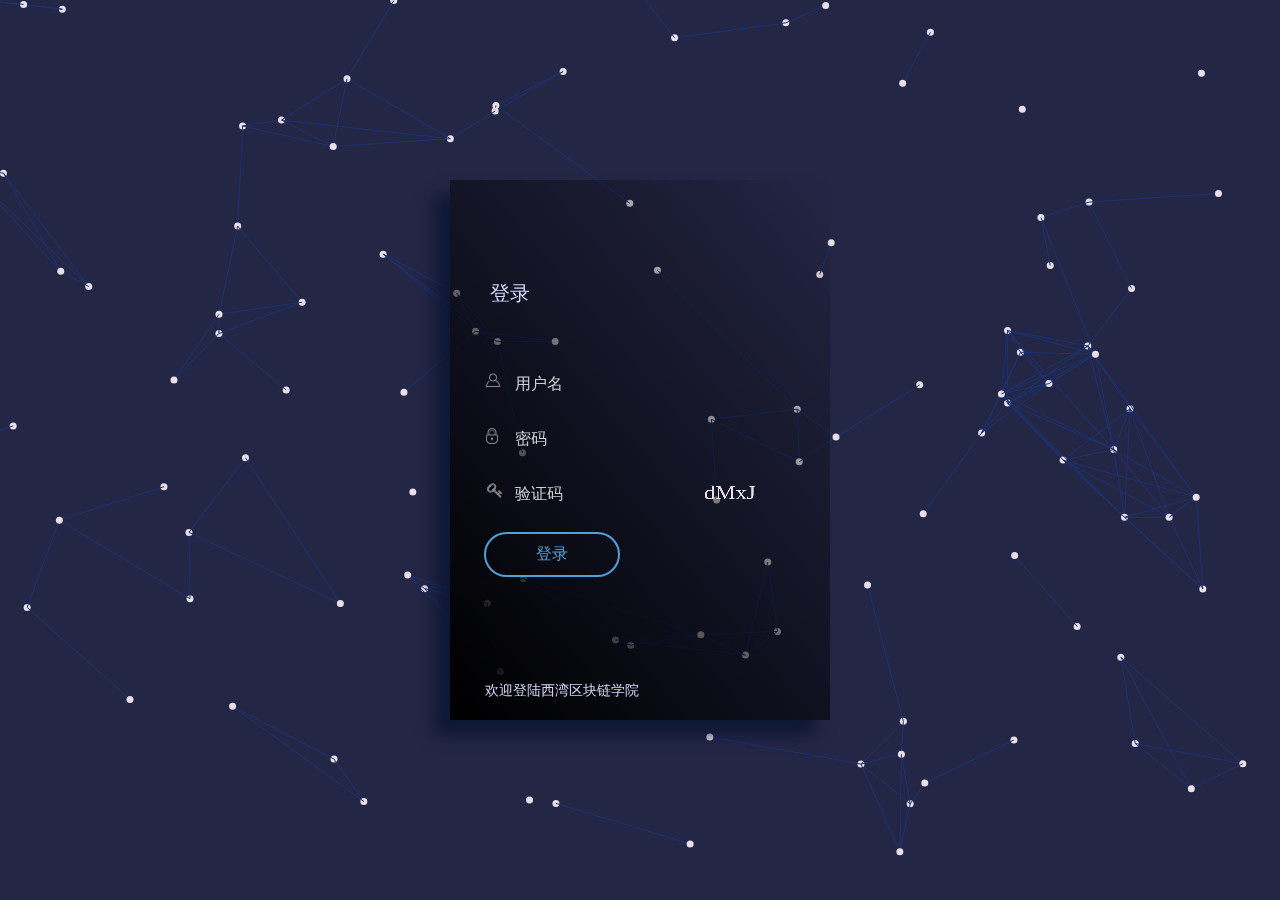
<file: login.html>
<head>
    <meta charset="UTF-8">
    <meta http-equiv="X-UA-Compatible" content="IE=edge,chrome=1">
    <meta name="viewport" content="width=device-width, initial-scale=1.0">
    <meta http-equiv="pragma" content="no-cache">
    <meta http-equiv="cache-control" content="no-cache">
    <meta http-equiv="expires" content="0">

    <title>西湾区块链学院</title>
    <link rel="icon" href="img/favicon.png" type="image/x-icon"/>
    <link rel="shortcut icon" href="img/favicon.png" type="image/x-icon"/>
    <link href="css/login/default.css" rel="stylesheet" type="text/css" />
    <!--必要样式-->
    <link href="css/login/styles.css" rel="stylesheet" type="text/css" />
    <link href="css/login/demo.css" rel="stylesheet" type="text/css" />
    <link href="css/login/loaders.css" rel="stylesheet" type="text/css" />
    <script src="js/jquery.min.js"></script>

</head>
<body>
<div class='login'>
    <div class='login_title'>
        <span>登录</span>
    </div>
    <div class='login_fields'>
        <div class='login_fields__user'>
            <div class='icon'>

                <img alt="" src='img/user_icon_copy.png'>
            </div>
            <input name="login" placeholder='用户名' maxlength="16" class="username" type='text' autocomplete="off" value=""/>
            <div class='validation'>
                <img alt="" src='img/tick.png'>
            </div>
        </div>
        <div class='login_fields__password'>
            <div class='icon'>
                <img alt="" src='img/lock_icon_copy.png'>
            </div>
            <input name="pwd" class="passwordNumder" placeholder='密码' maxlength="16" type='text' autocomplete="off">
            <div class='validation'>
                <img alt="" src='img/tick.png'>
            </div>
        </div>
        <div class='login_fields__password'>
            <div class='icon'>
                <img alt="" src='img/key.png'>
            </div>
            <input name="code" placeholder='验证码' maxlength="4"  class="ValidateNum" type='text' name="ValidateNum" autocomplete="off">
            <div class='validation' style="opacity: 1; right: -5px;top: -3px;">
                <canvas class="J_codeimg" id="myCanvas" onclick="Code();">对不起，您的浏览器不支持canvas，请下载最新版浏览器!</canvas>
            </div>
        </div>
        <div class='login_fields__submit'>
            <input type='button' value='登录'>
        </div>
    </div>
    <div class='success'>
    </div>
    <div class='disclaimer'>
        <p>欢迎登陆西湾区块链学院</p>
    </div>
</div>
<div class='authent'>
    <div class="loader" style="height: 60px;width: 60px;margin-left: 28px;margin-top: 40px">
        <div class="loader-inner ball-clip-rotate-multiple">
            <div></div>
            <div></div>
            <div></div>
        </div>
    </div>
    <p>认证中...</p>
</div>
<div class="OverWindows"></div>
<link href="css/login/layui.css" rel="stylesheet" type="text/css" />
<!--<script src="http://www.jq22.com/jquery/jquery-1.10.2.js"></script>-->
<script type="text/javascript" src="css/login/jquery-ui.min.js"></script>
<!-- <script src="js/util.js" type="text/javascript"></script> -->
<script type="text/javascript" src='css/login/stopExecutionOnTimeout.js?t=1'></script>
<script src="css/login/layui.js" type="text/javascript"></script>
<script src="css/login/Particleground.js" type="text/javascript"></script>
<script src="css/login/Treatment.js" type="text/javascript"></script>
<script src="js/js.cookie.js" type="text/javascript"></script>
<script src="css/login/controlLogin.js" type="text/javascript"></script>
</body>
</file>
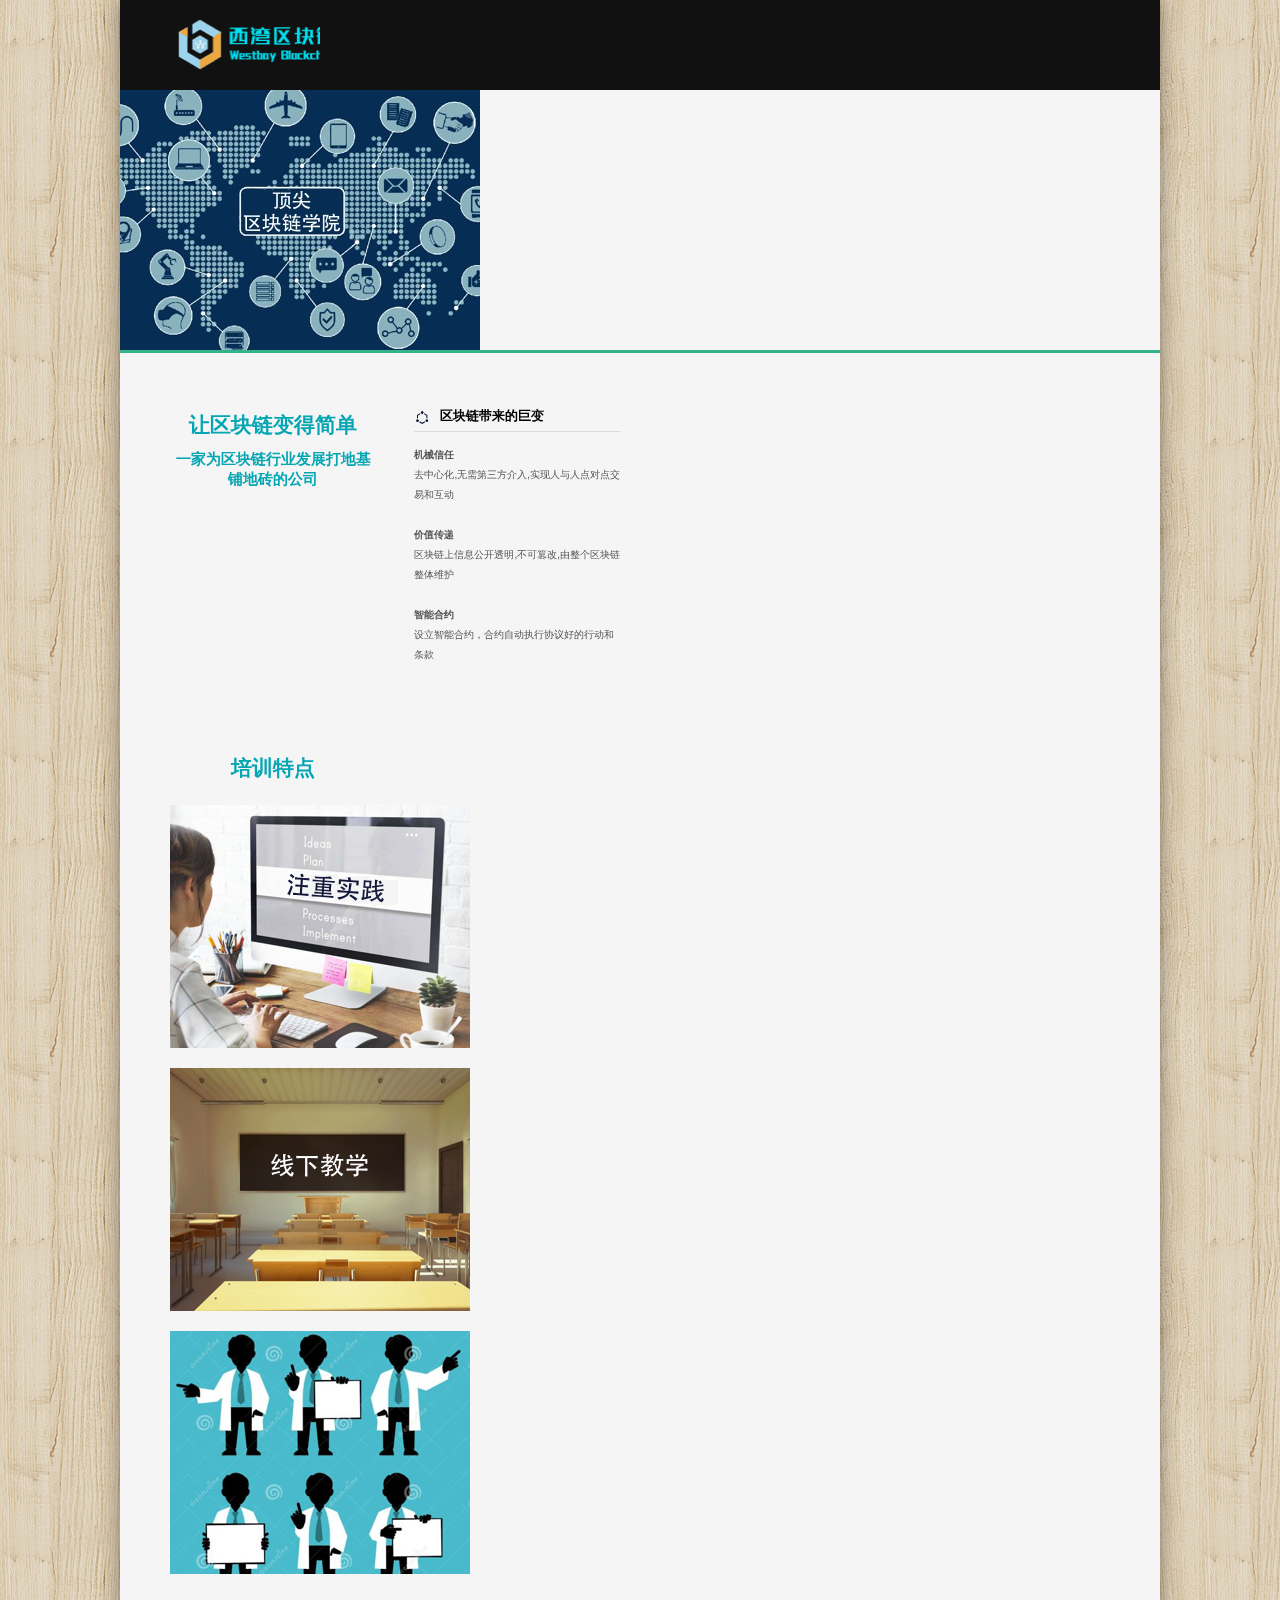
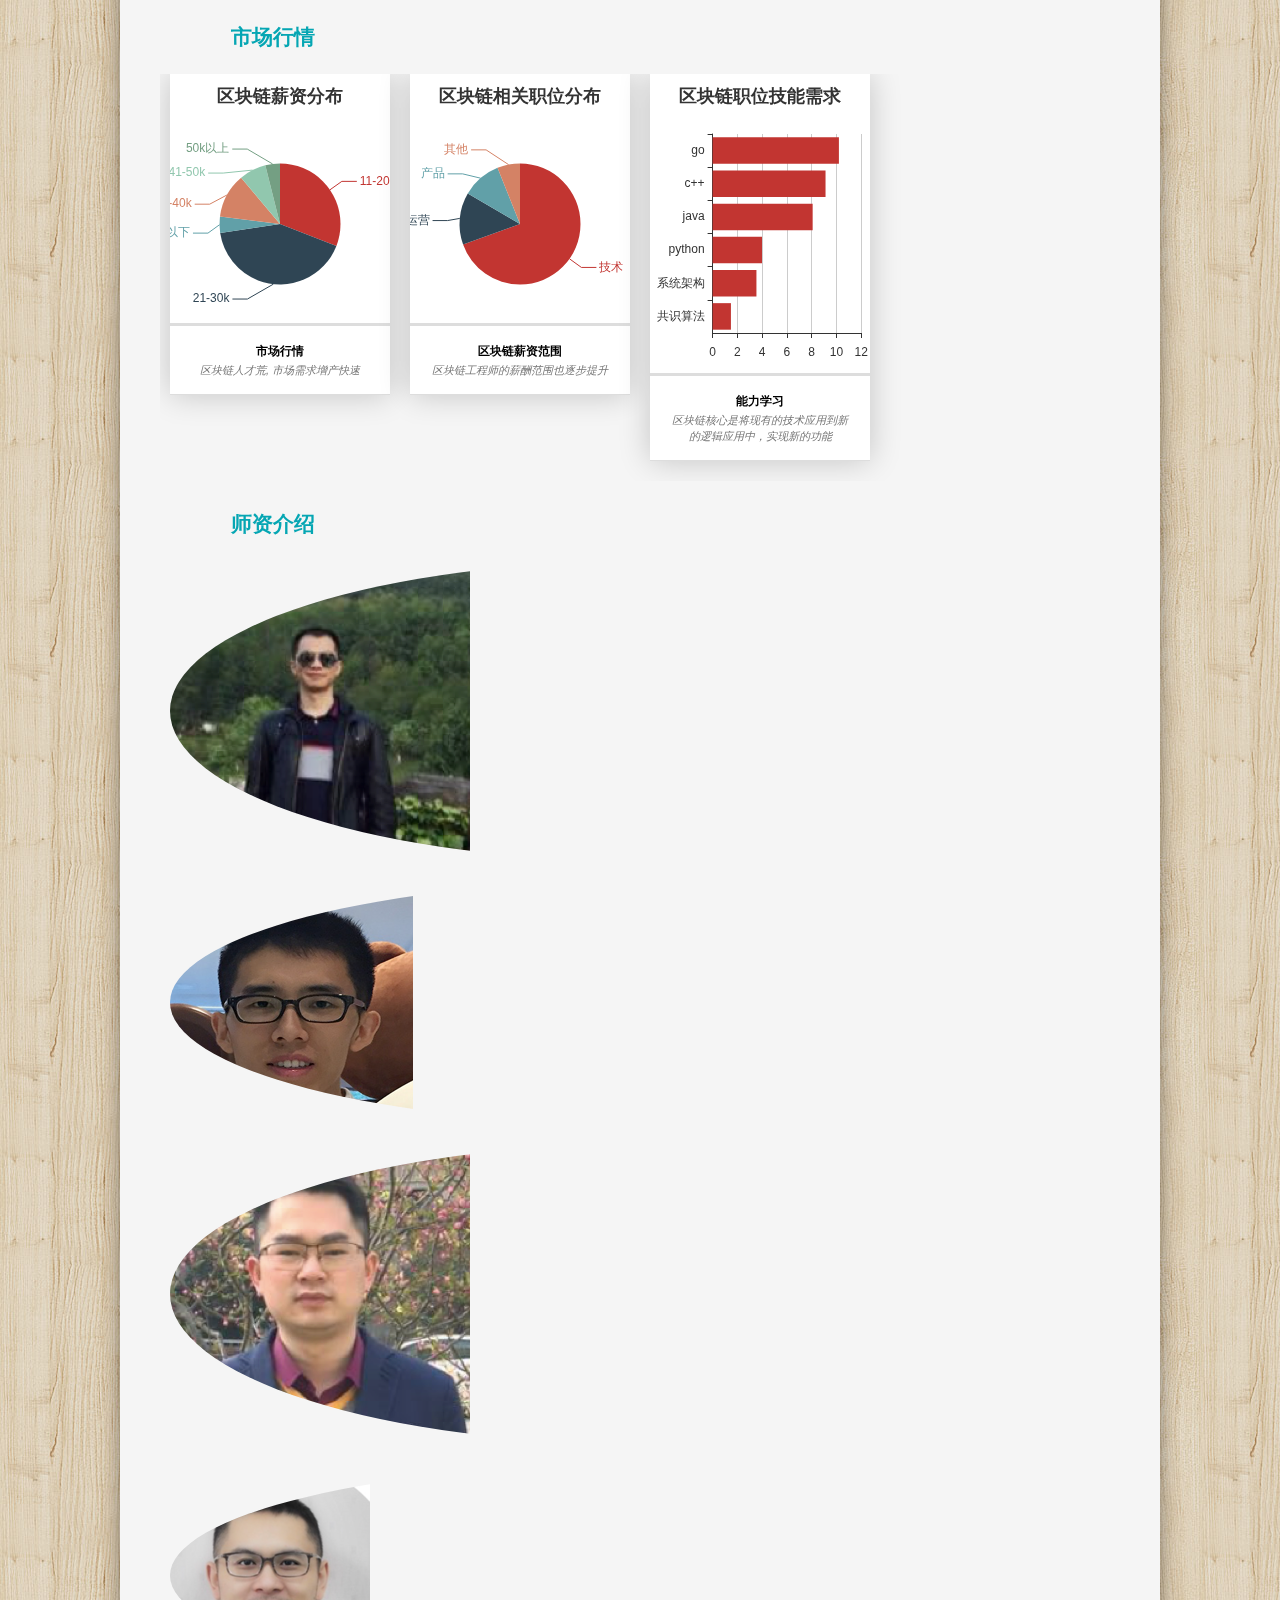
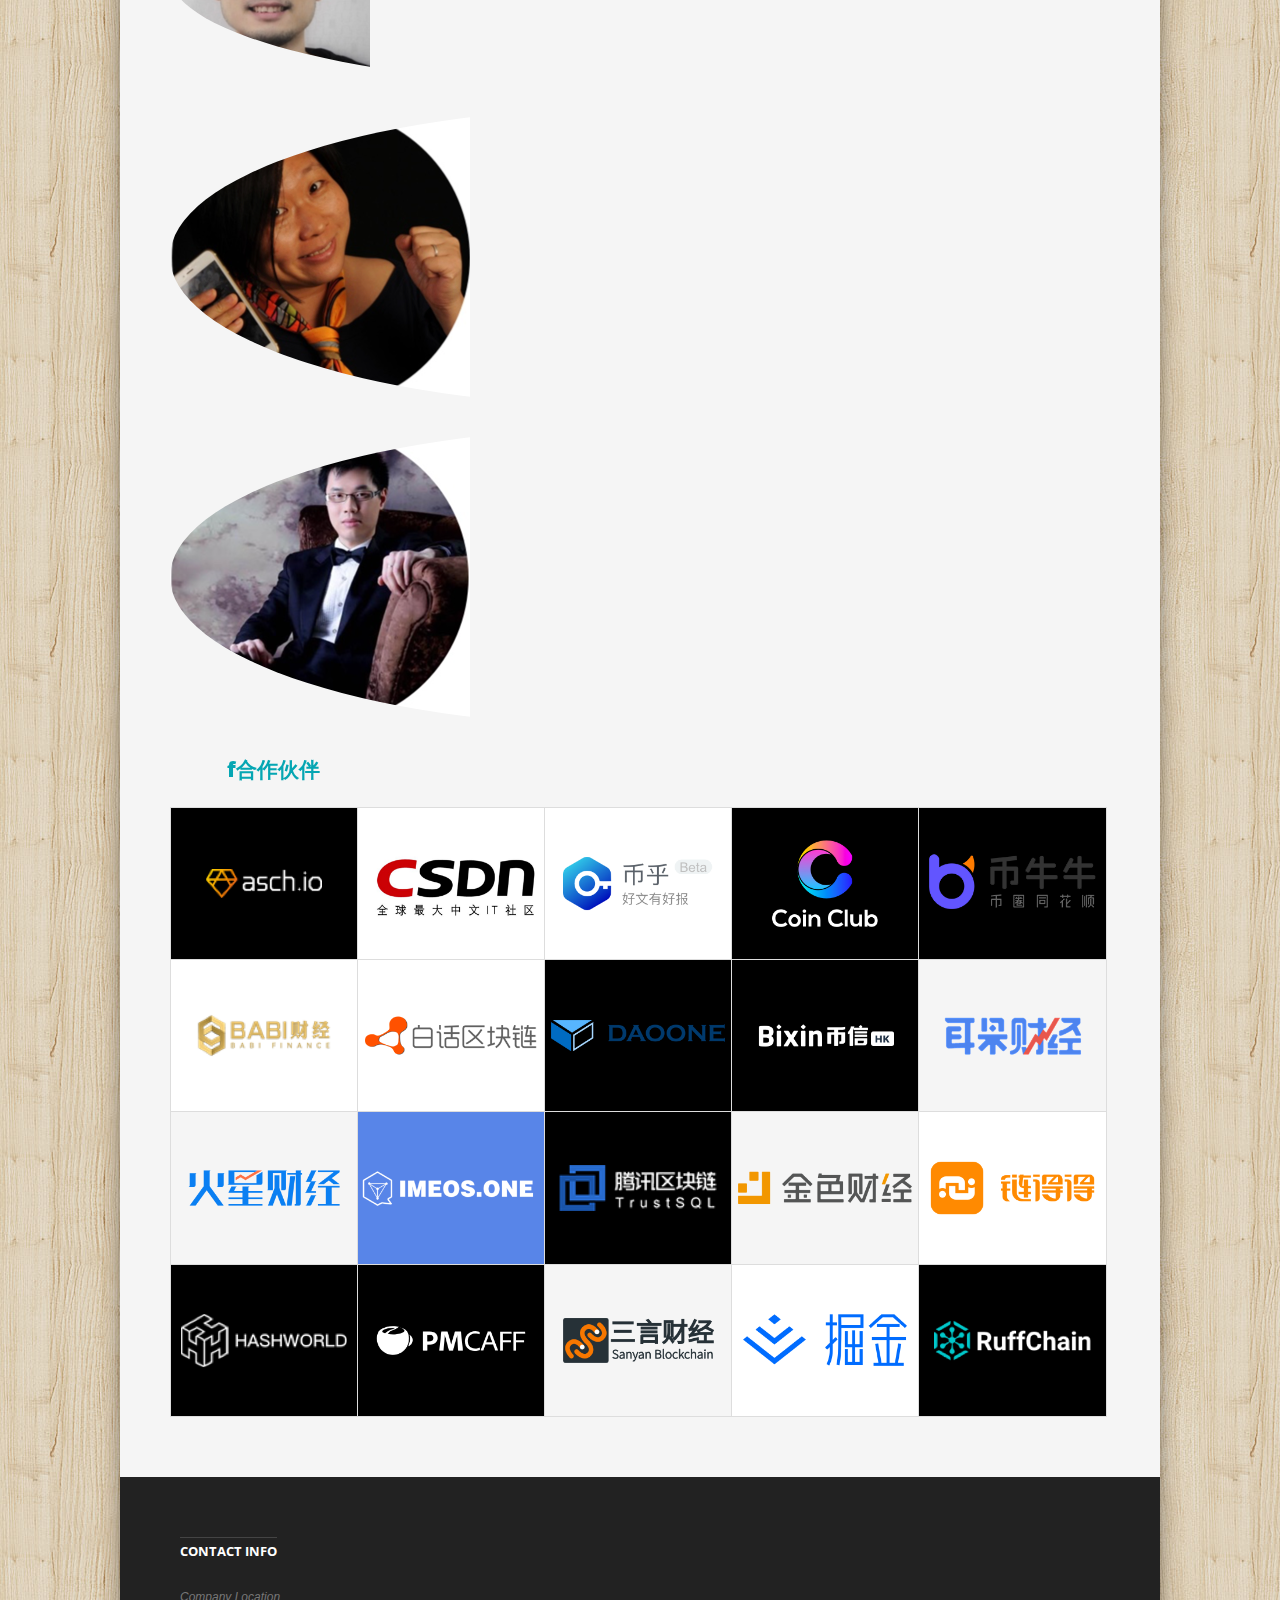
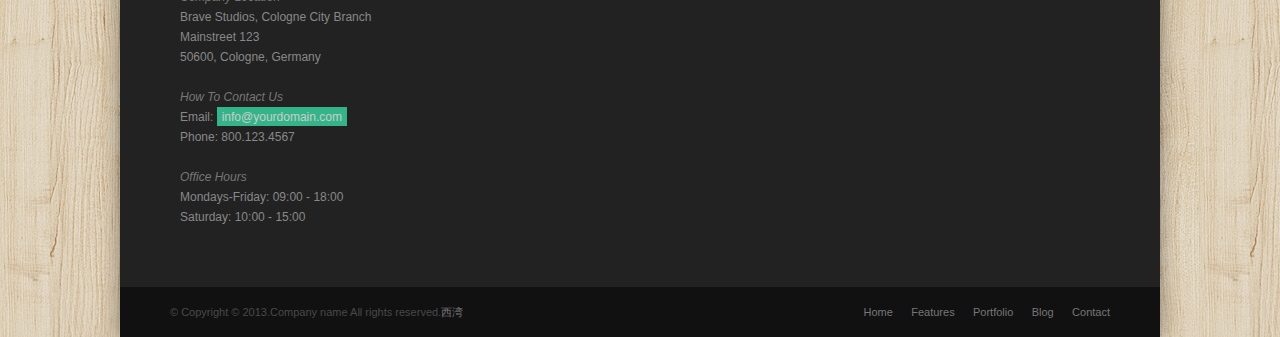
<file: m_index.html>
<!DOCTYPE html>
<!--[if lt IE 7 ]><html class="ie ie6" lang="en"> <![endif]-->
<!--[if IE 7 ]><html class="ie ie7" lang="en"> <![endif]-->
<!--[if IE 8 ]><html class="ie ie8" lang="en"> <![endif]-->
<!--[if (gte IE 9)|!(IE)]><!--><html lang="en"> <!--<![endif]-->

<head>

    <!-- Basic Page Needs
  ================================================== -->
    <meta charset="utf-8">
    <title>西湾区块链学院</title>
    <meta name="description" content="">
    <meta name="author" content="">
    <!--[if lt IE 9]>
        <script src="http://html5shim.googlecode.com/svn/trunk/html5.js"></script>
    <![endif]-->

    <!-- Mobile Specific Metas
  ================================================== -->
    <meta name="viewport" content="width=device-width, initial-scale=1, maximum-scale=1, user-scalable=0">

    <!-- CSS
  ================================================== -->
    <link rel="stylesheet" href="mobile/css/base.css">
    <link rel="stylesheet" href="mobile/css/skeleton.css">
    <link rel="stylesheet" href="mobile/css/screen.css">
    <!-- <link rel="stylesheet" href="css/mediaelementplayer.css" /> -->
    <!--[if IE 7]>
        <link rel="stylesheet" href="stylesheets/ie7.css">
    <![endif]-->

    <!-- Favicons
    ================================================== -->
    <link rel="shortcut icon" href="img/favicon.png">
    <link rel="apple-touch-icon" href="images/apple-touch-icon.png">
    <link rel="apple-touch-icon" sizes="72x72" href="images/apple-touch-icon-72x72.png">
    <link rel="apple-touch-icon" sizes="114x114" href="images/apple-touch-icon-114x114.png">
    
    <!-- Fonts
    ================================================== -->
    <!-- <link href='http://fonts.googleapis.com/css?family=Open+Sans:400,400italic,700,700italic,300,300italic' rel='stylesheet' type='text/css'> -->
    
    <!-- Scripts
    ================================================== -->
    <script src="mobile/js/jquery.min.js" type="text/javascript"></script>
    <script src="js/echarts.js"></script>
    <script src="mobile/js/jquery.easing.1.3.js" type="text/javascript"></script>
    <script src="mobile/js/jquery.animate-colors-min.js" type="text/javascript"></script>
    <script src="mobile/js/ddsmoothmenu.js" type="text/javascript"></script>
    <script src="mobile/js/jquery.cssAnimate.mini.js" type="text/javascript"></script>
    <script src="mobile/js/jquery.fitvids.js" type="text/javascript"></script>
    <script src="mobile/js/jquery.flexslider-min.js" type="text/javascript"></script>
    <script src="mobile/js/jquery.prettyPhoto.js" type="text/javascript"></script>
    <!-- <script src="mobile/js/mediaelement-and-player.min.js"></script> -->
    <script src="mobile/js/screen.js" type="text/javascript"></script>
    
</head>

<body>

    <!-- Site Backgrounds
    ================================================== -->
    
    <!-- Change to class="poswrapheaderline wide" and class="headerline full" for a full-width header line -->
    <div class="poswrapheaderline"><div class="headerline"></div></div>  
    <!-- Remove or uncomment depending on if you want a background image or tile -->
    <div class="tiledbackground"></div>
    <!--img src="images/bg.jpg" alt="" id="background" /-->
    <!-- Change to class="poswrapper wide" and class="whitebackground full" for a full-width site background -->
    <div class="poswrapper"><div class="whitebackground"></div></div>
    <div class="container main portfolio4column">
    
        <!-- Header | Logo, Menu
        ================================================== -->
    
        <div class="sixteen columns header">
            <a href="index-2.html" class="logohover"><div class="logo"></div></a>
        </div>
        
        <!-- Slider
        ================================================== -->
        
        <div class="homeslider row">        
            <div class="flexslider clearfix">
                <ul class="slides">
                    <li><img src="mobile/images/bc1.jpg" alt=""/><div class="flex-caption"></div></li>
                </ul>
            </div>
            <div class="sliderspacefix"></div>
        </div>

        <!-- Text Block
        ================================================== -->
        
        <div class="sixteen columns row textblock" style="">
            <div class="one_fourth" style="text-align: center;">
                <h4 class="teaserheadline" style="color:#05a6b3;font-weight: 800">让区块链变得简单</h4>
                <p style="font-size: 15px;color:#05a6b3;font-weight: 800">一家为区块链行业发展打地基铺地砖的公司<br/><br/>
            </div>
            <div class="one_fourth">
                <h5 class="teaserheadline"><img src="imgs/xx.png" alt="" />区块链带来的巨变</h5>
                <p style="font-size: 10px;"><strong>机械信任</strong><br/>去中心化,无需第三方介入,实现人与人点对点交易和互动<br/></p>
                <p style="font-size: 10px;"><strong>价值传递</strong><br/>区块链上信息公开透明,不可篡改,由整个区块链整体维护<br/></p>
                <p style="font-size: 10px;"><strong>智能合约</strong><br/>设立智能合约，合约自动执行协议好的行动和条款<br/></p><br/></p>
            </div>        
            <div class="clear"></div>
        </div>
        
        <!-- Portfolio Teasers
        ================================================== -->
        
        <div class="sixteen columns row divide">
            <div class="one_fourth" style="text-align: center;">
                <h4 class="teaserheadline" style="color:#05a6b3;font-weight: 800">培训特点</h4>
            </div>
        </div>
        
        <div class="sixteen columns row teasers portfolio">

            <div class="service service-style-2 text-center">
                <div class="service-thumb">
                    <img src="imgs/zhuzhong.png" alt="portfolio thumb">
                </div>
                <div class="service-content">
                    <div class="service-content-inner text-center">
                        <h6>培训课程注重运用</h6>
                        <p>培训课程的内容注重实际应用，基于导师在项目开发中提炼出的重点</p>
                    </div>
                </div>
            </div>
            </br>
            <div class="service service-style-2 text-center">
                <div class="service-thumb">
                    <img src="imgs/xianxia.png" alt="portfolio thumb">
                </div>
                <div class="service-content">
                    <div class="service-content-inner text-center">
                        <h6>线下面对面教学</h6>
                        <p>保证学员课程质量，运用系统化课程面对面教学，为学员打下深厚基础</p>
                    </div>
                </div>
            </div>
            </br>
            <div class="service service-style-2 text-center">
                <div class="service-thumb">
                    <img src="imgs/niuren.png" alt="portfolio thumb">
                </div>
                <div class="service-content">
                    <div class="service-content-inner text-center">
                        <h6>牛人讲师亲自指导</h6>
                        <p>培训导师均为业内头部项目的技术负责人，具有相当丰富的开发经验</p>
                    </div>
                </div>
            </div>
            <div class="clear"></div>
        </div><div class="clear"></div>


        <!-- Portfolio Teasers
        ================================================== -->
        
        <div class="sixteen columns row divide">
            <div class="one_fourth" style="text-align: center;">
                <h4 class="teaserheadline" style="color:#05a6b3;font-weight: 800">市场行情</h4>
            </div>
        </div>
        
        <div class="sixteen columns row teasers portfolio" style="height: auto">
        
            <div class="four columns teaser all-group web-group" style="box-shadow: 0 0 30px rgba(0,0,0,.2)">
               <div class="" id="chart1" style="width: 100%;height:250px;text-align: center;"></div>
               <div class="topline">市场行情</div>
               <div class="subline">区块链人才荒, 市场需求增产快速</div>
            </div>
            <div class="four columns teaser all-group photoshop-group" style="box-shadow: 0 0 30px rgba(0,0,0,.2)">
               <div class="" id="chart2" style="width: 100%;height:250px;text-align: center;"></div>
               <div class="topline">区块链薪资范围</div>
               <div class="subline">区块链工程师的薪酬范围也逐步提升</div>
            </div>
            <div class="four columns teaser all-group photoshop-group" style="box-shadow: 0 0 30px rgba(0,0,0,.2)">
               <div class="" id="chart3" style="width: 100%;height:300px;text-align: center;"></div>
               <div class="topline">能力学习</div>
               <div class="subline">区块链核心是将现有的技术应用到新的逻辑应用中，实现新的功能</div>
            </div>
            
            
            <div class="clear"></div>
        </div><div class="clear"></div>
        
        <!-- Blog Teasers
        ================================================== -->
        
        <div class="sixteen columns row divide">
            <div class="one_fourth" style="text-align: center;">
                <h4 class="teaserheadline" style="color:#05a6b3;font-weight: 800">师资介绍</h4>
            </div>
        </div>
        
        <div class="sixteen columns row teasers fromblog">
        
            <div class="service service-style-2 text-center">
                <div class="service-thumb" style="border-radius: 50%">
                    <img src="imgs/zhangb2.png" alt="portfolio thumb">
                </div>
                <div class="service-content">
                    <div class="service-content-inner text-center">
                        <h6>张晓斌</h6>
                        <p>西安电子科技大学计算机专业硕士研究生，曾就职于IBM系统科技部，4年区块链技术经验，熟悉比特币网络原理与交易所对接存储方案，前人人宝go和 renren交易所负责人，目前专注于智能合约和区块链应用方向</p>
                    </div>
                </div>
            </div>
            </br>
            <div class="service service-style-2 text-center">
                <div class="service-thumb" style="border-radius: 50%">
                    <img src="imgs/songb2.png" alt="portfolio thumb">
                </div>
                <div class="service-content">
                    <div class="service-content-inner text-center">
                        <h6>宋斌</h6>
                        <p>武汉工程大学，计算机科学与技术专业学士、北京航空航天大学，软件工程硕士，负责研发区块链企业应用，负责区
块链底层服务开发，以及智能合约开发.明专利 201710625503.1，《基于区块链技术 的电力交易方法及装置》</p>
                    </div>
                </div>
            </div>
            </br>
            <div class="service service-style-2 text-center">
                <div class="service-thumb" style="border-radius: 50%">
                    <img src="imgs/zhulin.png" alt="portfolio thumb">
                </div>
                <div class="service-content">
                    <div class="service-content-inner text-center">
                        <h6>祝琳帆</h6>
                        <p>10年企业应用开发经验，具有超20人大型团队管理经验，前金丘区块链核心人员。参与和主导研发医疗HIS系统，社区医疗集成平台， 及某大型国有银行支付系统等，进入区块链行业3年，从事区块链技术研发2年，对于智能合约与钱包有独到的见解</p>
                    </div>
                </div>
            </div>
            </br>
            <div class="service service-style-2 text-center">
                <div class="service-thumb" style="border-radius: 50%">
                    <img src="imgs/yuezheng.png" alt="portfolio thumb">
                </div>
                <div class="service-content">
                    <div class="service-content-inner text-center">
                        <h6>Yue Zheng</h6>
                        <p>区块链专家，十年以上的系统研发经验，多年大型数字货币交易系统架构设计经验。
              尤其对大数据，高并发的系统研发，主导CSTK区块的设计，PMP认证项目管理专家</p>
                    </div>
                </div>
            </div>

            </br>
            <div class="service service-style-2 text-center">
                <div class="service-thumb" style="border-radius: 50%">
                    <img src="imgs/hutouchui2.png" alt="portfolio thumb">
                </div>
                <div class="service-content">
                    <div class="service-content-inner text-center">
                        <h6>虎头锤</h6>
                        <p>北邮博士，拥有10年+的开发经验，转战REA，MYOB，区块链布道者，数字货币交易所开发者、Agile Coach.</p>
                    </div>
                </div>
            </div>

            </br>
            <div class="service service-style-2 text-center">
                <div class="service-thumb" style="border-radius: 50%">
                    <img src="imgs/seabook2.png" alt="portfolio thumb">
                </div>
                <div class="service-content">
                    <div class="service-content-inner text-center">
                        <h6>Seabook Chen</h6>
                        <p>有着超过10年以上的工作经验，主要从事J2EE方面后端工作。在Telstra、Qantas、Target等知名公司工作、制作了澳洲第一个完整区块链的课程.</p>
                    </div>
                </div>
            </div>
            
            <div class="clear"></div>
        </div><div class="clear"></div> 
        
        <!-- Clients
        ================================================== -->
        
        <div class="sixteen columns row divide">
            <div class="one_fourth" style="text-align: center;">
                <h4 class="teaserheadline" style="color:#05a6b3;font-weight: 800">f合作伙伴</h4>
            </div>
        </div>
        
        <div class="sixteen columns row">
            <ul class="clients">
                <li><img src="imgs/ash.png" alt="" /></li>
                <li><img src="imgs/csdn.png" alt="" /></li>
                <li><img src="imgs/bihu.png" alt="" /></li>
                <li><img src="imgs/coin.png" alt="" /></li>
                
                <li><img src="imgs/biniuniu.png" alt="" /></li>
                <li><img src="imgs/babi.png" alt="" /></li>
                <li><img src="imgs/baihua.png" alt="" /></li>
                <li><img src="imgs/daoone.png" alt="" /></li>

                <li><img src="imgs/bixin.png" alt="" /></li>
                <li><img src="imgs/erduocaijing.png" alt="" /></li>
                <li><img src="imgs/huoxing.png" alt="" /></li>
                <li><img src="imgs/imeos.png" alt="" /></li>

                <li><img src="imgs/tengxun.png" alt="" /></li>
                <li><img src="imgs/jinsecaijing.png" alt="" /></li>
                <li><img src="imgs/liandede.png" alt="" /></li>
                <li><img src="imgs/hash.png" alt="" /></li>

                <li><img src="imgs/pmcaff.png" alt="" /></li>
                <li><img src="imgs/sanyan.png" alt="" /></li>
                <li><img src="imgs/juejin.png" alt="" /></li>
                <li><img src="imgs/ruff.png" alt="" /></li>

            </ul>
            
            <div class="clear"></div>
        </div><div class="clear"></div>
        
      <!-- Bottom Padding Adjust
       ================================================== --> 
       <div class="sixteen columns bottomadjust"></div>
            
    </div><!-- container -->

    <!-- Footer
    ================================================== -->
    
    <!-- Change to class="container footerwrap full" for a full-width footer -->
    <div class="container footerwrap">
    
        <div class="footerclose"></div>
    
        <div class="footer">
            <div class="sixteen columns">
                          
                <div class="four columns widget">
                    <h5>Contact Info</h5>
                    <div class="widget_text">
                        <span class="lighti">Company Location</span><br/>
                        Brave Studios, Cologne City Branch<br/>
                        Mainstreet 123<br/>
                        50600, Cologne, Germany<br/><br/>
                        
                        <span class="lighti">How To Contact Us</span><br/>
                        Email: <a href="mailto:your@email.com" class="linkbg">info@yourdomain.com</a><br/>
                        Phone: 800.123.4567<br/><br/>
                        
                        <span class="lighti">Office Hours</span><br/>
                        Mondays-Friday: 09:00 - 18:00<br/>
                        Saturday: 10:00 - 15:00
                    </div>
                </div>

                
            </div>
        </div>
    </div><!-- container -->
    
    <!-- Sub-Footer
    ================================================== -->
    
    <!-- Change to class="container subfooterwrap full" for a full-width subfooter -->
    <div class="container subfooterwrap">
    
        <div class="footeropen"></div>
    
        <div class="subfooter">
            <div class="eight columns siteinfo">&copy; Copyright &copy; 2013.Company name All rights reserved.<a target="_blank" href="">西湾</a></div>
            <div class="eight columns sitenav">
                <a href="#">Home</a>&nbsp; &nbsp; &nbsp;
                <a href="#">Features</a>&nbsp; &nbsp; &nbsp;
                <a href="#">Portfolio</a>&nbsp; &nbsp; &nbsp;
                <a href="#">Blog</a>&nbsp; &nbsp; &nbsp;
                <a href="#">Contact</a>
            </div>
        </div>
    </div>

<script type="text/javascript">
  document.body.addEventListener('touchstart',function(){});
  var myChart = echarts.init(document.getElementById('chart1'));
  var myChart1 = echarts.init(document.getElementById('chart2'));
  var myChart2 = echarts.init(document.getElementById('chart3'));
  function createChart() {
      
      var labelOption = {
        normal: {
            show: true,
            position: "insideBottom",
            distance: 15,
            align: "center",
            verticalAlign: "middle",
            rotate: 90,
            formatter: '',
            fontSize: 16,
            rich: {
                name: {
                    textBorderColor: '#fff'
                }
            }
        }
      };
      option = {
        backgroundColor: '',
        title : {
            text: '区块链薪资分布',
            x:'center'
        },
        tooltip : {
            trigger: 'item',
            formatter: "{a} <br/>{b} : {d}%"
        },
        series : [
            {
                name: '区块链',
                type: 'pie',
                radius : '55%',
                center: ['50%', '60%'],
                data:[
                    {value:30.9, name:'11-20k'},
                    {value:41.7, name:'21-30k'},
                    {value:4.4, name:'10k及以下'},
                    {value:11.9, name:'31-40k'},
                    {value:7.2, name:'41-50k'},
                    {value:3.9, name:'50k以上'},
                ],
                itemStyle: {
                    emphasis: {
                        shadowBlur: 10,
                        shadowOffsetX: 0,
                        shadowColor: 'rgba(0, 0, 0, 0.5)'
                    }
                }
            }
        ]
      };
      myChart.setOption(option);
  }

  function createChart2() {
    
    option2 = {
        title: {
            text: '区块链职位技能需求',
            x:'center'
        },
        tooltip: {
            trigger: 'axis',
            formatter: "{a} <br/>{b} : {c} (%)",
            axisPointer: {
                type: 'shadow'
            }
        },
        legend: {
            data: []
        },
        grid: {
            left: '3%',
            right: '4%',
            bottom: '3%',
            containLabel: true
        },
        xAxis: {
            type: 'value',
            boundaryGap: [0, 0.01]
        },
        yAxis: {
            type: 'category',
            data: ['共识算法','系统架构','python','java','c++','go']
        },
        series: [
            {
                name: '需求占比',
                type: 'bar',
                data: [1.48, 3.54, 3.99, 8.08, 9.12, 10.2]
            }
        ]
      };
      myChart2.setOption(option2);
  }

  function createChart1() {
    
    option1 = {
      title : {
          text: '区块链相关职位分布',
          x:'center'
      },
      tooltip : {
          trigger: 'item',
          formatter: "{a} <br/>{b} : {c} ({d}%)"
      },
      series : [
          {
              name: '区块链',
              type: 'pie',
              radius : '55%',
              center: ['50%', '60%'],
              data:[
                  {value:1548, name:'技术'},
                  {value:310, name:'运营'},
                  {value:234, name:'产品'},
                  {value:135, name:'其他'},
              ],
              itemStyle: {
                  emphasis: {
                      shadowBlur: 10,
                      shadowOffsetX: 0,
                      shadowColor: 'rgba(0, 0, 0, 0.5)'
                  }
              }
          }
      ]
    };
    myChart1.setOption(option1);
  }

  createChart();
  createChart1();
  createChart2();

</script>
<!-- End Document
================================================== -->

</body>
</html>
</file>
<file: css/ie_8.css>
/**IE8***/

.cbp-ig-grid li > a:hover .cbp-ig-title {
  margin-top:-30px
}

.cbp-ig-grid li:hover .cbp-ig-category, .touch .cbp-ig-grid li .cbp-ig-category {
    margin-top:20px;
}
</file>
<file: css/custom.css>
/* ==========================================================
                       Global Styles
============================================================= */
@font-face {
 font-family: 'aller_lightregular';
 src: url('aller_lt/aller_lt-webfont.eot');
 src: url('aller_lt/aller_lt-webfont.eot?#iefix') format('embedded-opentype'), url('aller_lt/aller_lt-webfont.woff') format('woff'), url('aller_lt/aller_lt-webfont.ttf') format('truetype'), url('aller_lt/aller_lt-webfont.svg#aller_lightregular') format('svg');
 font-weight: normal;
 font-style: normal;
}
@font-face {
 font-family: 'allerregular';
 src: url('aller_rg/aller_rg-webfont.eot');
 src: url('aller_rg/aller_rg-webfont.eot?#iefix') format('embedded-opentype'), url('aller_rg/aller_rg-webfont.woff') format('woff'), url('aller_rg/aller_rg-webfont.ttf') format('truetype'), url('aller_rg/aller_rg-webfont.svg#allerregular') format('svg');
 font-weight: normal;
font-style: normal;
}
html { font-size: 80% }
body { color: #555; font-family: aller_lightregular; font-size: 1.1em; line-height: 1.5; }
h1, h2, h3, h4, h5, h6 { font-family: "allerregular", Helvetica, Arial, sans-serif; }
a { color: #EB5055; }
a:hover, button { color: #F0D8D9; -webkit-transition: all 0.2s ease-out; -moz-transition: all 0.2s ease-out; -o-transition: all 0.2s ease-out; -ms-transition: all 0.2s ease-out; transition: all 0.2s ease-out; outline:none; }
a:hover, a:focus { color: #BA383D; outline: medium none; text-decoration: none }
::-moz-selection {
color: #fff;
background: #EB5055;
}
::selection {
color: #fff;
background: #EB5055;
}
img { vertical-align: middle; max-width: 100%; height:auto; width: 100%; }
ul { list-style: none; }
.copyrights{text-indent:-9999px;height:0;line-height:0;font-size:0;overflow:hidden;}
/* ==========================================================
                  TitleSection 
============================================================= */
.TitleSection { margin-bottom: 40px; padding:0; width:100% }
.page-head:before { background:  #303441; content: ""; display: block; height: 2px; left: 50%; position: absolute; width: 140px; -webkit-transform:translate(-50%, 0px); -moz-transform:translate(-50%, 0px); -ms-transform:translate(-50%, 0px); -o-transform:translate(-50%, 0px); transform:translate(-50%, 0px); }
.page-head:before { bottom: -1px; }
.page-head { border-bottom: 1px solid #F0D8D9; padding: 5px 0; position: relative; width: 100%; text-align:center }
.page-head small { color: #303441; }
h1 small { font-size: 90% }
/* ==========================================================
            Header Area
============================================================= */
.header { background-color: #EB5055 }
.logo { background: url("../images/west.png") no-repeat scroll 0 0 transparent; min-height: 40px; text-indent: -9999px; width: 250px; }

/**bootstrap over style for menu**/
.navbar-default{ background-color: #303441; border-bottom: 2px solid #4A4F5E; top: 0; left: 0; position: fixed; right: 0; z-index: 1030; margin-bottom: 20px; min-height: 50px; -webkit-transform: translateY(0%); -moz-transform: translateY(0%); transform: translateY(0%); -webkit-transition: all 0.5s; -moz-transition: all 0.5s; transition: all 0.5s; }
.navbar-default .navbar-nav > .active > a, .navbar-default .navbar-nav > .active > a:hover, .navbar-default .navbar-nav > .active > a:focus{ background: none repeat scroll 0 0 rgba(0, 0, 0, 0); color: #EB5055; }
.navbar-default .navbar-nav > li > a{ color: #A3A7B9; font-size: 1em; text-transform: uppercase; }

/**small menu**/
.navbar-default .navbar-toggle {border-color: #EB5055;border: 0 none;}
.navbar-default .navbar-toggle .icon-bar {background-color: #EB5055}
.navbar-toggle .icon-bar {border-radius: 0;display: block;height: 4px;width: 30px}
.navbar-default .navbar-toggle:hover, .navbar-default .navbar-toggle:focus {background-color: #EB5055;border-radius: 0 0 0 0;}
.navbar-default .navbar-toggle:hover .icon-bar, .navbar-default .navbar-toggle:focus .icon-bar{background-color: #303441}

.ha-header .navbar-toggle {border-color: #EB5055;border: 0 none;}
.ha-header .navbar-toggle .icon-bar {background-color: #EB5055}
.ha-header .navbar-toggle .icon-bar {border-radius: 0;display: block;height: 4px;width: 30px}
.ha-header .navbar-toggle:hover, .ha-header .navbar-toggle:focus {background-color: #EB5055;border-radius: 0 0 0 0;}
.ha-header .navbar-toggle:hover .icon-bar, .ha-header .navbar-toggle:focus .icon-bar{background-color: #303441}

.ha-header { background-color: #303441; border-bottom: 2px solid #4A4F5E; top: 0; left: 0; position: fixed; right: 0; z-index: 1030; margin-bottom: 20px; min-height: 50px; -webkit-transform: translateY(0%); -moz-transform: translateY(0%); transform: translateY(0%); -webkit-transition: all 0.5s; -moz-transition: all 0.5s; transition: all 0.5s; }
.ha-header .navbar-nav > li > a { color: #efefef; font-size: 1.1em; text-transform: uppercase; }
.ha-header .navbar-nav > .active > a, .ha-header .navbar-nav > .active > a:hover, .ha-header .navbar-nav > .active > a:focus { background: none repeat scroll 0 0 rgba(0, 0, 0, 0); color: #00E0F2; }
.ha-header .navbar-nav > li > a:hover, .ha-header .navbar-nav > li > a:focus { background-color: rgba(0, 0, 0, 0); }
/* Individual states */

.ha-header-large { padding: 25px 0; }
.ha-header-small { padding: 6px 0 0; }
.ha-header-small .navbar-nav > li > a { padding-bottom: 10px; padding-top: 10px; }
.ha-header-small .logo { background: url("../images/west1.png") no-repeat scroll 0 0 transparent; -webkit-transition: all 0.5s; -moz-transition: all 0.5s; transition: all 0.5s; }
/* ==========================================================
                  jQuery FlexSlider v2.0
 * http://www.woothemes.com/flexslider/   in page 3
============================================================= */

.flex-container a:active, .flexslider a:active, .flex-container a:focus, .flexslider a:focus { outline: none; }
.slides, .flex-control-nav, .flex-direction-nav { margin: 0; padding: 0; list-style: none; }
.flexslider .slides > li { display: none; -webkit-backface-visibility: hidden; } /* Hide the slides before the JS is loaded. Avoids image jumping */
.flexslider .slides img { width: 100%; display: block; }
.flex-pauseplay span { text-transform: capitalize; }
.slides:after { content: "."; display: block; clear: both; visibility: hidden; line-height: 0; height: 0; }
html[xmlns] .slides { display: block; }
* html .slides { height: 1%; }
/* No JavaScript Fallback */
/* If you are not using another script, such as Modernizr, make sure you
 * include js that eliminates this class on page load */
.no-js .slides > li:first-child { display: block; }
/* FlexSlider Default Theme
*********************************/
.flexslider { margin: 0; position: relative; -webkit-border-radius: 4px; -webkit-box-shadow: 0 1px 4px rgba(0, 0, 0, .2); zoom: 1; }
.flex-viewport { max-height: 2000px; -webkit-transition: all 1s ease; -moz-transition: all 1s ease; transition: all 1s ease; }
.loading .flex-viewport { max-height: 300px; }
.flexslider .slides { zoom: 1; }
.carousel li { margin-right: 5px }
.flex-caption { background: transparent;color: #FFF;font-size: 2.8em;font-weight: bold;left: 5%;margin-bottom: 0;max-width: 50%;  padding: 20px; position: absolute; text-transform: uppercase;top: 35%;z-index: 500;text-shadow: 3px 2px 0 rgba(0, 0, 0, 0.3)}
/* Direction Nav */
.flex-direction-nav a { background: url("../img/bg_direction_nav.png") no-repeat scroll 0 0 #303441;
  cursor: pointer;display: block;height: 47px;margin: -20px 0 0;opacity: 0;position: absolute;text-indent: -9999px; top: 50%;
  width: 44px;}
 .flex-direction-nav .flex-next { background-position: 100% 0; right: 0; }
.flex-direction-nav .flex-prev { left: 0; }
.flexslider:hover .flex-next { opacity: 0.8; right: 0; }
.flexslider:hover .flex-prev { opacity: 0.8; left: 0; }
.flexslider:hover .flex-next:hover, .flexslider:hover .flex-prev:hover { opacity: 1; }
.flex-direction-nav .disabled { opacity: .3!important; filter:alpha(opacity=30); cursor: default; }
/* Control Nav */
.flex-control-nav { width: 100%; position: absolute; bottom: -40px; text-align: center; display: none; }
.flex-control-nav li { margin: 0 6px; display: inline-block; zoom: 1; *display: inline;
}
.flex-control-paging li a { width: 11px; height: 11px; display: block; background: #666; background: rgba(0, 0, 0, 0.5); cursor: pointer; text-indent: -9999px; -webkit-border-radius: 20px; -moz-border-radius: 20px; -o-border-radius: 20px; border-radius: 20px; box-shadow: inset 0 0 3px rgba(0, 0, 0, 0.3); }
.flex-control-paging li a:hover { background: #333; background: rgba(0, 0, 0, 0.7); }
.flex-control-paging li a.flex-active { background: #000; background: rgba(0, 0, 0, 0.9); cursor: default; }
.flex-control-thumbs { margin: 5px 0 0; position: static; overflow: hidden; }
.flex-control-thumbs li { width: 25%; float: left; margin: 0; }
.flex-control-thumbs img { width: 100%; display: block; opacity: .7; cursor: pointer; }
.flex-control-thumbs img:hover { opacity: 1; }
.flex-control-thumbs .active { opacity: 1; cursor: default; }
@media (min-width: 768px) {
.flex-caption{font-size:1.5em;text-shadow: 1px 1px 0 rgba(0, 0, 0, 0.3)}
	}
@media (min-width: 320px) and (max-width: 769px){
.flex-caption{font-size:.9em;text-shadow: 1px 1px 0 rgba(0, 0, 0, 0.3)}
	}	
 @media screen and (max-width: 860px) {
.flex-direction-nav .flex-prev {
opacity: 1;
left: 0;
}
.flex-direction-nav .flex-next {
opacity: 1;
right: 0;
}
}
/* ==========================================================
                services
============================================================= */
.services, .about { background: #fff; border-bottom: 5px solid #FCFCFC; color: #05a6b3; padding: 50px 0; }
.ser_wrap_3 { border-bottom: 1px solid #EDEDED; margin: 0; overflow: hidden; padding: 20px 0; }
.ser_wrap_3 ul { overflow: hidden; padding: 0; }
.ser_wrap_3 ul li { margin-bottom: 0; overflow: hidden; }
.ser_wrap_3 .icon_ser { border: 1px solid #666D89; -moz-border-radius: 045px 45px 45px 45px; -webkit-border-radius: 45px 45px 45px 45px; border-radius: 45px 45px 45px 45px; color: #666D89; float: left; font-size: 1.9em; height: 50px; line-height: 50px; text-align: center; vertical-align: middle; width: 50px; }
.ser_wrap_3 .wrap { float: left; margin: 0 0 10px 10px; width: 79%; }
.ser_wrap_3.option2 ul li:hover .icon_ser { font-size:3.6em; }
.ser_wrap_3 .wrap h3 { margin: 5px 0 }
.ser_wrap_3.option3 ul li { text-align: center; }
.ser_wrap_3.option3 .icon_ser { border: 2px solid; display: block; float: none; font-size: 3em; height: 75px; line-height:75px; margin: 0 auto 20px; width:75px }
.ser_wrap_3.option3 .wrap { float: none; width: 100%; }
/* ==========================================================
                portfolio
============================================================= */
#portfolio .page-head:before, #projects .page-head:before { background:  #AFB6D1 }
#portfolio .page-head small, #projects .page-head small { color: #AFB6D1 }
#portfolio .page-head, #projects .page-head { border-bottom: 1px solid #767E9E }
.portfolio, .projects { background-color: #303441; border-bottom: 5px solid #4A4F5E; color: #767E9E; padding: 50px 0 }
.portfolioFilter { margin: 25px 0 10px; padding: 10px 0; }
.portfolioContainer .hexagon a span.mask { background: url("../img/hexagon_mask_2.png") no-repeat; }
.portfolioContainer .hexagon { margin:0 25px 25px 0 }
.hexagon h4 { font-family: aller_lightregular; font-size: 15px; text-transform: uppercase; }
.isotope-item { z-index: 2; }
.isotope-hidden.isotope-item { pointer-events: none; z-index: 1; }
.isotope, .isotope .isotope-item { /* change duration value to whatever you like */ -webkit-transition-duration: 0.8s; -moz-transition-duration: 0.8s; transition-duration: 0.8s; }
.isotope { -webkit-transition-property: height, width; -moz-transition-property: height, width; transition-property: height, width; }
.isotope .isotope-item { -webkit-transition-property: -webkit-transform, opacity; -moz-transition-property: -moz-transform, opacity; transition-property: transform, opacity; }
/**** disabling Isotope CSS3 transitions ****/
.isotope.no-transition, .isotope.no-transition .isotope-item, .isotope .isotope-item.no-transition { -webkit-transition-duration: 0s; -moz-transition-duration: 0s; -ms-transition-duration: 0s; -o-transition-duration: 0s; transition-duration: 0s; }
/* End: Recommended Isotope styles */
/* disable CSS transitions for containers with infinite scrolling*/
.isotope.infinite-scrolling { -webkit-transition: none; -moz-transition: none; -ms-transition: none; -o-transition: none; transition: none; }
#filter_container { padding: 5px; margin-bottom: 20px; }
#filter_header { padding-bottom: 1.0em; }
#filter_header h3 { margin-bottom: 0.2em; font-size: 15px; }
#filter_header h4 { font-weight: bold; }
#filter_header ul { margin: 0; list-style: none; padding:0 }
#filter_header ul ul { margin-left: 1.5em; }
#filter_header li { float: left; margin:0 0.5em 0 0; }
#filter_header li a { color: #AFB6D1; padding: 0.4em 0.5em; text-transform:uppercase; }
#filter_header li a.selected { color: #AFB6D1; font-weight: bold; text-shadow: none; background-color:#4A4E5C }
/* ==========================================================
                About
============================================================= */
#about .page-head:before, #services .page-head:before { background:  #666D89 }
#about .page-head small, #services .page-head small { color: #A3A7B9 }
#about .page-head, #services .page-head { border-bottom: 1px solid #A3A7B9 }
.hexagon { margin: 10px auto 5px; overflow: hidden; width: 193px }
.portfolio-title { position: relative; float: left; width: 100%; height: 20px; overflow: hidden; margin-top: 5px; }
.portfolio-title h4 { position: relative; line-height: 20px; width: 100%; text-align: center; margin:0; }
.portfolio-title h4 span { width: 100%; position: absolute; margin: 0 auto; left: 0; color: #A3A7B9; top: 20px; }
.hexagon a { float: left; width: 200px; height: 200px; overflow: hidden; display: block; position: relative; }
.hexagon a img { position: absolute; left: 0; top: 0; -webkit-filter: grayscale(100%); -moz-filter: grayscale(100%); -o-filter: grayscale(100%); -ms-filter: grayscale(100%); filter: grayscale(100%); -webkit-transition: 300ms ease-out; -moz-transition: 300ms ease-out; -o-transition: 300ms ease-out; transition: 300ms ease-out; -webkit-backface-visibility: hidden; }
.hexagon a img.hovering { left: 5px; -webkit-filter: grayscale(0%); -moz-filter: grayscale(0%); -o-filter: grayscale(0%); -ms-filter: grayscale(0%); filter: grayscale(0%); }
.hexagon a span.mask { width: 300px; height: 300px; position: absolute; top: -50px; left: -50px; z-index: 2; background: url("../img/hexagon_mask.png") no-repeat; -webkit-transition:-webkit-transform 300ms ease-out; -moz-transition:-moz-transform 300ms ease-out; -o-transition:-o-transform 300ms ease-out; transition:transform 300ms ease-out; -webkit-backface-visibility: hidden; -webkit-backface-visibility: hidden; }
.hexagon a span.mask:hover { -webkit-transform:rotate(30deg); -moz-transform:rotate(30deg); -ms-transform:rotate(30deg); -o-transform:rotate(30deg); transform:rotate(30deg); }
.about_wrap_one { margin-bottom: 45px; text-align: center; }
.about_wrap_one p { margin-top:15px }
.holder { overflow:hidden }
.holder > img { transition: all 0.5s ease-in-out; -webkit-transition: all 0.5s ease-in-out; -moz-transition: all 0.5s ease-in-out; -o-transition: all 0.5s ease-in-out; }
.about_wrap { margin-top: 20px; }
.about_wrap:hover img { -webkit-transform: scale(1.1) rotate(3deg); -moz-transform: scale(1.1) rotate(3deg); -o-transform: scale(1.1) rotate(3deg); -ms-transform: scale(1.1) rotate(3deg); }
.about_data { overflow: hidden; padding: 15px; background-color:#EEEDED; }
.about_data ul.title { margin:0 0 10px; padding: 0; }
div.arrow { background: url("../img/arrow.png") no-repeat scroll 0 0 rgba(0, 0, 0, 0); height: 9px; margin: -8px 0 0 17px; position: relative; width: 12px; }
.about_data h2, .about_data h3, .about_data p { margin: 0; }
.about_data h2 { font-size: 16px; line-height: 20px; margin-bottom: 3px; text-transform: uppercase; }
.about_data h3 { font-size: 11px; line-height: 17px; text-transform: uppercase; }
.about_data p { margin-top: 13px; }
.about_social { border-top: 1px dotted #CCC; margin: 13px 0 0; overflow: hidden; padding: 13px 0 0 }
.about_wrap_one .about_social { padding: 15px 13.5% 0 }
.about_wrap_one .about_social li { display: inline-block; text-align: center; }
.about_social li { border: 1px solid; border-radius: 50% 50% 50% 50%; display: inline; float: left; height: 30px; line-height: 30px; margin-right: 8px; text-align: center; width: 30px; }
.about_social li:hover { background-color:#666D89; border:none }
.about_social li:hover a { color:#F2F2F2 }
.about_social li a { font-size: 17px; padding: 0 5px; color:#666D89 }
/* ==========================================================
                Projects
============================================================= */

.project_wrap { margin: 40px 0 0; }
/* General grid styles */
.cbp-ig-grid { list-style: none; padding: 0 0 50px 0; margin: 0; }
/* Clear floats */
.cbp-ig-grid:before, .cbp-ig-grid:after { content: " "; display: table; }
.cbp-ig-grid:after { clear: both; }
/* grid item */
.cbp-ig-grid li { width: 33%; float: left; height: 330px; text-align: center; border-top: 1px solid #767E9E; }

/* we are using a combination of borders and box shadows to control the grid lines */
.cbp-ig-grid li:nth-child(-n+3) {
 border-top: none;
}
 .cbp-ig-grid li:nth-child(3n-1), .cbp-ig-grid li:nth-child(3n-2) {
 box-shadow: 1px 0 0 #767E9E;
}
/* anchor style */
.cbp-ig-grid li > a { display: block; height: 100%; color: #767E9E; -webkit-transition: background 0.2s; -moz-transition: background 0.2s; transition: background 0.2s; }
/* title element */
.cbp-ig-grid .cbp-ig-title { font-family: aller_lightregular; font-size: 1.5em; margin: 20px 0 10px 0; padding: 20px 0 0 0; position: relative; text-transform: uppercase; -webkit-transition: -webkit-transform 0.2s; -moz-transition: -moz-transform 0.2s; transition: transform 0.2s; }
.cbp-ig-grid .cbp-ig-title:before { content: ''; position: absolute; background: #767E9E; width: 160px; height: 6px; top: 0px; left: 50%; margin: -10px 0 0 -80px; -webkit-transition: margin-top 0.2s; /* top or translate does not seem to work in Firefox */ -moz-transition: margin-top 0.2s; transition: margin-top 0.2s; }
.cbp-ig-grid .cbp-ig-category { text-transform: uppercase; display: inline-block; font-size: 1em; letter-spacing: 1px; color: #AFB6D1; -webkit-transform: translateY(10px); -moz-transform: -moz-translateY(10px); -ms-transform: -ms-translateY(10px); transform: translateY(10px); opacity: 0; -webkit-transition: -webkit-transform 0.3s, opacity 0.2s; -moz-transition: -moz-transform 0.3s, opacity 0.2s; -webkit-transition: transform 0.3s, opacity 0.2s; }
.cbp-ig-grid li:hover .cbp-ig-category, .touch .cbp-ig-grid li .cbp-ig-category { opacity: 1; -webkit-transform: translateY(0px); -moz-transform: translateY(0px); -ms-transform: translateY(0px); transform: translateY(0px); }
/* Hover styles */

.cbp-ig-grid li > a:hover { background: #353947; }
.cbp-ig-grid li > a:hover .cbp-ig-icon { -webkit-transform: translateY(10px); -moz-transform: translateY(10px); -ms-transform: translateY(10px); transform: translateY(10px); }
.cbp-ig-grid li > a:hover .cbp-ig-icon:before, .cbp-ig-grid li > a:hover .cbp-ig-title { color: #AFB6D1; }
.cbp-ig-grid li > a:hover .cbp-ig-title { -webkit-transform: translateY(-30px); -moz-transform: translateY(-30px); -ms-transform: translateY(-30px); transform: translateY(-30px); }
.cbp-ig-grid li > a:hover .cbp-ig-title:before { background: #AFB6D1; margin-top: 60px; }
 @media screen and (max-width: 62.75em) {
 .cbp-ig-grid li {
 width: 50%;
}

	/* reset the grid lines */
	.cbp-ig-grid li:nth-child(-n+3) {
 border-top: 1px solid #767E9E;
}
 .cbp-ig-grid li:nth-child(3n-1), .cbp-ig-grid li:nth-child(3n-2) {
 box-shadow: none;
}
 .cbp-ig-grid li:nth-child(-n+2) {
 border-top: none;
}
 .cbp-ig-grid li:nth-child(2n-1) {
 box-shadow: 1px 0 0 #767E9E;
}
}
 @media screen and (max-width: 41.6em) {
 .cbp-ig-grid li {
 width: 100%;
}
 .cbp-ig-grid li:nth-child(-n+2) {
 border-top: 1px solid #767E9E;
}
 .cbp-ig-grid li:nth-child(2n-1) {
 box-shadow: none
}
 .cbp-ig-grid li:first-child {
 border-top: none;
}
}
 @media screen and (max-width: 25em) {
 .cbp-ig-grid {
 font-size: 80%;
}
 .cbp-ig-grid .cbp-ig-category {
 margin-top: 20px;
}
}
/* ==========================================================
                contact us
============================================================= */
#contact .page-head:before { background:  #F0D8D9 }
#contact .page-head small { color: #BA383D }
#contact .page-head { border-bottom: 1px solid #BA383D }
.contact { background-color: #303441; border-bottom: 5px solid #4A4F5E; padding: 50px; font-size:.9em; color: #F0D8D9; font-size: 1.1em; line-height: 1.5; }
.contact a { color: #F0D8D9 }
.contact a:hover { color: #7A191C }
#map { display: block; height:255px; margin: 0 auto; }
#map.large { height:280px; }
.overlay { display:block; text-align:center; color:#fff; font-size:60px; line-height:80px; opacity:0.8; padding:0 4px; }
.overlay_arrow { left:50%; margin-left:-16px; width:0; height:0; position:absolute; }
.overlay_arrow.above { bottom:-15px; border-left:16px solid transparent; border-right:16px solid transparent; border-top:16px solid #336699; }
.overlay_arrow.below { top:-15px; border-left:16px solid transparent; border-right:16px solid transparent; border-bottom:16px solid #336699; }
.contact_wrap { margin-top: 40px; }
.contact_wrap > h3 { margin: 20px 0; }
.contact .jumbotron { background-color: #4A4F5E; padding: 5px 15px; }
address { font-size: 0.6em; }
.contact_wrap .form-group { margin-bottom: 15px; }
.contact_wrap label { margin-bottom: 5px; }
label.error { color: #F0D8D9; display: block; float: none; font-size: 14px; margin-top: 5px; text-transform: none; width: auto; }
.submitted { background: none repeat scroll 0 0 rgba(255, 255, 255, 0.4); padding: 25px; text-align: center; margin: 50px 0; }
.container .jumbotron.option2 { margin-top: 25px; padding: 80px 30px; }
.jumbotron.option2 .social_icons { position:relative; text-align:left; }
.jumbotron.option2 .social_icons > ul { margin: 5px 0 !important; padding: 0; }
label { color: #BA383D; font-size: 1.29em; font-weight: lighter; margin-bottom: 10px; text-transform: uppercase; }
.form-control { background-color: #4A4F5E; color: #F0D8D9; border: none; border-radius: 0 0 0 0; height: 40px; line-height: 1.5; box-shadow: none; }
.form-control:focus { border-color: #F0D8D9; color:#F0D8D9; -webkit-box-shadow: -0.4em 0em 0em 0em #F0D8D9 inset; -moz-box-shadow: -0.4em 0em 0em 0em #F0D8D9 inset; box-shadow: -0.4em 0em 0em 0em #F0D8D9 inset; -webkit-transition: background-color 0.3s ease-out, box-shadow 0.2s ease, border-color 0.2s ease; -moz-transition: background-color 0.3s ease-out, box-shadow 0.2s ease, border-color 0.2s ease; -o-transition: background-color 0.3s ease-out, box-shadow 0.2s ease, border-color 0.2s ease; -ms-transition: background-color 0.3s ease-out, box-shadow 0.2s ease, border-color 0.2s ease; transition: background-color 0.3s ease-out, box-shadow 0.2s ease, border-color 0.2s ease; }
.form-control:-moz-placeholder {
color: #EB5055;
}
.form-control::-moz-placeholder {
color: #EB5055;
opacity: 1;
}
.form-control:-ms-input-placeholder {
color: #EB5055;
}
.form-control::-webkit-input-placeholder {
color: #EB5055;
}
.btn-default { background-color: #303441; border: none; color: #AFB6D1 }
.btn-default:hover, .btn-default:focus, .btn-default:active, .btn-default.active, .open .dropdown-toggle.btn-default { background-color: #4A4F5E; color: #AFB6D1; outline: none; }
/* ==========================================================
                Footer
============================================================= */
footer { background-color: #303441; border-bottom: 5px solid #4A4F5E; color: #EB5055; padding: 25px 0 10px }
footer a { color: #EB5055 }
.footer_social > li { border: 1px solid #EB5055; border-radius: 50% 50% 50% 50%; float: left; height: 25px; line-height: 25px; margin-right: 5px; text-align: center; width: 25px; }
.footer_social > li:hover { background-color: #EB5055 }
.footer_social > li:hover a { color: #303441; }
.footer_social li.go_top { margin-left:15px; border:none }
/* ==========================================================
                 page load progress bar
============================================================= */
.pace { -webkit-pointer-events: none; pointer-events: none; -webkit-user-select: none; -moz-user-select: none; user-select: none; }
.pace-inactive { display: none; }
.pace .pace-progress { background: #eb5055; position: fixed; z-index: 2000; top: 0; left: 0; height: 2px; -webkit-transition: width 1s; -moz-transition: width 1s; -o-transition: width 1s; transition: width 1s; }
.pace .pace-progress-inner { display: block; position: absolute; right: 0px; width: 100px; height: 100%; box-shadow: 0 0 10px #eb5055, 0 0 5px #eb5055; opacity: 1.0; -webkit-transform: rotate(3deg) translate(0px, -4px); -moz-transform: rotate(3deg) translate(0px, -4px); -ms-transform: rotate(3deg) translate(0px, -4px); -o-transform: rotate(3deg) translate(0px, -4px); transform: rotate(3deg) translate(0px, -4px); }
.pace .pace-activity { display: block; position: fixed; z-index: 2000; top: 15px; right: 15px; width: 14px; height: 14px; border: solid 2px transparent; border-top-color: #eb5055; border-left-color: #eb5055; border-radius: 10px; -webkit-animation: pace-spinner 400ms linear infinite; -moz-animation: pace-spinner 400ms linear infinite; -ms-animation: pace-spinner 400ms linear infinite; -o-animation: pace-spinner 400ms linear infinite; animation: pace-spinner 400ms linear infinite; }
 @-webkit-keyframes pace-spinner { 0% {
-webkit-transform: rotate(0deg);
transform: rotate(0deg);
}
 100% {
-webkit-transform: rotate(360deg);
transform: rotate(360deg);
}
}
@-moz-keyframes pace-spinner { 0% {
-moz-transform: rotate(0deg);
transform: rotate(0deg);
}
 100% {
-moz-transform: rotate(360deg);
transform: rotate(360deg);
}
}
@-o-keyframes pace-spinner { 0% {
-o-transform: rotate(0deg);
transform: rotate(0deg);
}
 100% {
-o-transform: rotate(360deg);
transform: rotate(360deg);
}
}
@-ms-keyframes pace-spinner { 0% {
-ms-transform: rotate(0deg);
transform: rotate(0deg);
}
 100% {
-ms-transform: rotate(360deg);
transform: rotate(360deg);
}
}
@keyframes pace-spinner { 0% {
transform: rotate(0deg);
transform: rotate(0deg);
}
 100% {
transform: rotate(360deg);
transform: rotate(360deg);
}
}
/* ==========================================================
               any-old-icon font face
============================================================= */
@font-face {
 font-family: 'any-old-icon';
 src:url('anyoldicon/any-old-icon.eot');
 src:url('anyoldicon/any-old-icon.eot?#iefix') format('embedded-opentype'), url('anyoldicon/any-old-icon.woff') format('woff'), url('anyoldicon/any-old-icon.ttf') format('truetype'), url('anyoldicon/any-old-icon.svg#any-old-icon') format('svg');
 font-weight: normal;
 font-style: normal;
}
/* the icon with pseudo class for icon font */
.cbp-ig-icon { padding: 40px 0 20px; display: block; -webkit-transition: -webkit-transform 0.2s; transition: -moz-transform 0.2s; transition: transform 0.2s; }
.cbp-ig-icon:before { font-family: 'any-old-icon'; font-size: 10em; speak: none; font-style: normal; font-weight: normal; font-variant: normal; text-transform: none; line-height: 1; -webkit-font-smoothing: antialiased; }
.pavitra-s-tandon-only-goodness:before { content: "\e000"; }
.ian-yates-y-fronts:before { content: "\e001"; }
.pavitra-s-tandon-chat-for-lovers:before { content: "\e002"; }
.muhamad-bahrul-ulum-log-out:before { content: "\e003"; }
.muhamad-bahrul-ulum-log-in:before { content: "\e004"; }
.justin-skull-ribbon:before { content: "\e005"; }
.justin-burns-skull:before { content: "\e006"; }
.justin-burns-skull-badge:before { content: "\e007"; }
.designmodo-settings:before { content: "\e008"; }
.designmodo-location:before { content: "\e009"; }
.designmodo-like:before { content: "\e00a"; }
.cole-townsend-pencil:before { content: "\e00b"; }
.cole-townsend-check:before { content: "\e00c"; }
.cole-townsend-chat:before { content: "\e00d"; }
.ian-yates-porridge:before { content: "\e00e"; }
.ian-yates-mr-whippy:before { content: "\e00f"; }
.ian-yates-milk:before { content: "\e010"; }
.aleks-dorohovich-rocket:before { content: "\e011"; }
.vincent-gschwindemann-sun:before { content: "\e012"; }
.vectortuts-pirate-panda:before { content: "\e013"; }
.sanjit-saha-afro:before { content: "\e014"; }
.samuel-sosina-command-line:before { content: "\e015"; }
.quin-robinson-casual-shoe:before { content: "\e016"; }
.michael-howarth-tardis:before { content: "\e017"; }
.kenneth-bielinski-timer:before { content: "\e018"; }
.juan-ortiz-zaforas-plug-f-female:before { content: "\e019"; }
.juan-ortiz-zaforas-plug-c-female:before { content: "\e01a"; }
.juan-gomez-alzaga-rocking-horse:before { content: "\e01b"; }
.juan-gomez-alzaga-paint-brush:before { content: "\e01c"; }
.juan-gomez-alzaga-leaf:before { content: "\e01d"; }
.juan-gomez-alzaga-bird:before { content: "\e01e"; }
.jeffrey-herrera-beer-mug:before { content: "\e01f"; }
.jack-rugile-anchor:before { content: "\e020"; }
.ilias-ismanalijev-batman:before { content: "\e021"; }
.corinne-ducusin-doumbek:before { content: "\e022"; }
.aleks-dorohovich-triforce:before { content: "\e023"; }
.steve-debeus-farm:before { content: "\e024"; }
.patrik-larsson-pokemon:before { content: "\e025"; }
.patrik-larsson-pakman:before { content: "\e026"; }
.ordog-zoltan-canon:before { content: "\e027"; }
.johana-barretto-kitty:before { content: "\e028"; }
.johana-barretto-kitty-stripy:before { content: "\e029"; }
.jj-moi-manga-poison:before { content: "\e02a"; }
.jj-moi-manga-eye:before { content: "\e02b"; }
.jj-moi-kneel:before { content: "\e02c"; }
.dom-waters-speedo:before { content: "\e02d"; }
.dom-waters-knife:before { content: "\e02e"; }
.derek-mui-tie:before { content: "\e02f"; }
.derek-mui-invader:before { content: "\e030"; }
.darren-reay-telephone-box:before { content: "\e031"; }
.darren-reay-pen-nib:before { content: "\e032"; }
.arno-hattingh-park:before { content: "\e033"; }
.anton-boshoff-headset:before { content: "\e034"; }
.joshua-barker-landscape:before { content: "\e035"; }
.joshua-barker-house:before { content: "\e036"; }
.jory-raphael-cart:before { content: "\e037"; }
.johan-manuel-hernandez-record-player:before { content: "\e038"; }
.danis-lou-joystick:before { content: "\e039"; }
.christina-pedersen-walkman:before { content: "\e03a"; }
.christina-pedersen-cassette:before { content: "\e03b"; }
.chris-spittles-unpinned:before { content: "\e03c"; }
.chris-spittles-save:before { content: "\e03d"; }
.chris-spittles-pinned:before { content: "\e03e"; }
.chris-spittles-health:before { content: "\e03f"; }
.chris-spittles-geo-location:before { content: "\e040"; }
.cesgra-globe:before { content: "\e041"; }
.matt-hakes-spectacles:before { content: "\e042"; }
.matt-hakes-moustache:before { content: "\e043"; }
.ian-yates-creative-commons:before { content: "\e044"; }

#section-about-us-2 .image-container{background:url(../img/blockchain.jpg);}
.image-container {
    position: absolute;
    padding: 0;
    margin: 0 !important;
    background-size: cover !important;
}


/*banner*/
#banner{width:100%;height:650px;background:#000;overflow:hidden;position:relative;margin-top: 15px}
#banner_img{display:block;position:relative;}
#banner_img li{position:absolute;top:0;left:0;width:100%;height:650px;background-position:center;background-size:cover;display:none;}
#banner_img .ad_img{position:absolute;right:10px;top:80px;width:506px;height:404px}
#banner_img .ad_txt{position:absolute;left:10px;top:170px;color:#fff;text-shadow:1px 1px rgba(51,51,51,0.3);}
#banner_img .ad_txt h2{font:bold 36px/60px Microsoft YaHei;font-size: 3em}
#banner_img .ad_txt p{font-size: 1.3em;line-height: 1.5em}
#banner_img .ad_txt a{display:block;width:100px;height:25px;line-height:25px;text-align:center;margin-top:10px;background:#fff;color:#666;text-decoration:none;text-shadow:none;}
#banner_ctr{position:absolute;width:960px;height:122px;margin-left:-480px;left:50%;bottom:40px;z-index:1;}
#banner_ctr ul{width:960px;height:122px;background:url("../images/tt1.png") center no-repeat;font-size:0;line-height:0;position:relative; }
#banner_ctr li{display:block;float:left;width:230px;height:122px;cursor:pointer;}
#banner_ctr li.first-item{background:#fff;width:20px;-webkit-border-radius:20px 0 0 20px;-moz-border-radius:20px 0 0 20px;border-radius:20px 0 0 20px;cursor:default;}
#banner_ctr li.last-item{background:#fff;width:20px;-webkit-border-radius:0 20px 20px 0;-moz-border-radius:0 20px 20px 0;border-radius:0 20px 20px 0;cursor:default;}
#drag_ctr{position:absolute;top:-14px;left:20px;width:230px;height:156px;-webkit-border-radius:5px;-moz-border-radius:5px;border-radius:5px;bottom:170px;background:#0084cf;}
#drag_arrow{position:absolute;top:-14px;left:20px;width:230px;height:156px;}
/*cases*/



#wrapper {
    width: 100%;
    height: 400px;
    position: relative;
    top: 0;
    bottom: 0;
    left: 0;
    right: 0;
    margin: auto;
    background-color: #fff;
    box-shadow: 0 1px 3px rgba(0, 0, 0, 0.12), 0 1px 2px rgba(0, 0, 0, 0.24);
    display: -webkit-box;
    display: -webkit-flex;
    display: -ms-flexbox;
    display: flex;
    -webkit-box-align: center;
    -webkit-align-items: center;
        -ms-flex-align: center;
            align-items: center;
    -webkit-box-pack: left;
    -webkit-justify-content: left;
        -ms-flex-pack: left;
            justify-content: left;
    overflow: hidden;
  }

  #left-side {
    height: 70%;
    width: 25%;
    display: -webkit-box;
    display: -webkit-flex;
    display: -ms-flexbox;
    display: flex;
    -webkit-box-align: center;
    -webkit-align-items: center;
        -ms-flex-align: center;
            align-items: center;
    -webkit-box-pack: center;
    -webkit-justify-content: center;
        -ms-flex-pack: center;
            justify-content: center;
  }
  #left-side ul li {
    min-width: 100px;
    height: 123px;
    padding-top: 10px;
    padding-bottom: 10px;
    display: -webkit-box;
    display: -webkit-flex;
    display: -ms-flexbox;
    display: flex;
    line-height: 34px;
    color: rgba(51, 51, 51, 0.5);
    font-weight: 500;
    cursor: pointer;
    -webkit-transition: all .2s ease-out;
            transition: all .2s ease-out;
  }
  #left-side ul li:hover {
    color: #333333;
    -webkit-transition: all .2s ease-out;
            transition: all .2s ease-out;
  }
  #left-side ul li:hover > .icon {
    fill: #333;
  }
  #left-side ul li.active {
    color: #333333;
  }
  #left-side ul li.active:hover > .icon {
    fill: #E74C3C;
  }

  #border {
    height: 288px;
    width: 1px;
    background-color: rgba(51, 51, 51, 0.2);
  }
  #border #line.one {
    width: 5px;
    height: 54px;
    background-color: #E74C3C;
    margin-left: -2px;
    margin-top: 35px;
    -webkit-transition: all .4s ease-in-out;
            transition: all .4s ease-in-out;
  }
  #border #line.two {
    width: 5px;
    height: 54px;
    background-color: #E74C3C;
    margin-left: -2px;
    margin-top: 89px;
    -webkit-transition: all .4s ease-in-out;
            transition: all .4s ease-in-out;
  }
  #border #line.three {
    width: 5px;
    height: 54px;
    background-color: #E74C3C;
    margin-left: -2px;
    margin-top: 143px;
    -webkit-transition: all .4s ease-in-out;
            transition: all .4s ease-in-out;
  }
  #border #line.four {
    width: 5px;
    height: 54px;
    background-color: #E74C3C;
    margin-left: -2px;
    margin-top: 197px;
    -webkit-transition: all .4s ease-in-out;
            transition: all .4s ease-in-out;
  }

  #right-side {
    height: 300px;
    width: 75%;
    overflow: hidden;
  }
  #right-side #first, #right-side #second, #right-side #third, #right-side #fourth {
    position: absolute;
    height: 300px;
    width: 75%;
    -webkit-transition: all .6s ease-in-out;
            transition: all .6s ease-in-out;
    margin-top: -350px;
    opacity: 0;
    display: -webkit-box;
    display: -webkit-flex;
    display: -ms-flexbox;
    display: flex;
    -webkit-box-align: center;
    -webkit-align-items: center;
        -ms-flex-align: center;
            align-items: center;
    -webkit-box-pack: center;
    -webkit-justify-content: center;
        -ms-flex-pack: center;
            justify-content: center;
    -webkit-box-orient: vertical;
    -webkit-box-direction: normal;
    -webkit-flex-direction: column;
        -ms-flex-direction: column;
            flex-direction: column;
  }
  #right-side #first h1, #right-side #second h1, #right-side #third h1, #right-side #fourth h1 {
    font-weight: 800;
    color: #333;
  }
  #right-side #first p, #right-side #second p, #right-side #third p, #right-side #fourth p {
    color: #333;
    font-weight: 500;
    padding-left: 30px;
    padding-right: 30px;
  }
  #right-side #first.active, #right-side #second.active, #right-side #third.active, #right-side #fourth.active {
    margin-top: 0px;
    opacity: 1;
    -webkit-transition: all .6s ease-in-out;
            transition: all .6s ease-in-out;
  }

@charset "utf-8";
*{margin:0;padding:0;list-style-type:none;}
a,img{border:0;text-decoration:none;}
body{font:12px/180% Arial, Helvetica, sans-serif ,"新宋体";}

.clearfix:after{content:".";display:block;height:0;visibility:hidden}
.clearfix{display:inline-block}
* html .clearfix{height:1%}
.clearfix{display:block}
.clearfix:after,.fix:after{content:".";display:block;height:0;clear:both;visibility:hidden}
.clearfix{zoom:1}

.mr20{margin-right:20px}

/*.zq-icon{display:inline-block;background:url(../images/icon.png) no-repeat;}*/
.icon40x40{width:40px;height:40px}
.crad-area-icon1{background-position:0 0}
.crad-area-icon2{background-position:-40px 0}
.crad-area-icon3{background-position:-80px 0}
.crad-area-icon4{background-position:-120px 0}

.card-area{margin:82px auto 0;height:560px;position:relative;}
.card-area .bg-e8e8e8{background:#e8e8e8}
.card-area .bg-e1e1e1{background:#e1e1e1}
.card-area .card-item{z-index:4;transition:all .3s cubic-bezier(.4,0,.2,1),z-index 0s .12s;position:relative;float:left;width:25%;height:521px;background-color:transparent}
.card-area .card-item+.card-item{margin-left:-1px}
.card-area .card-item .card{transition:all .3s cubic-bezier(.4,0,.2,1),z-index 0s .12s;width:100%;height:100%;text-align:center;background:#fff}
.card-area .card-item .card .card-content{width:100%;line-height:2}
.card-area .card-item .card .card-content.content-first{transition:all .12s cubic-bezier(.4,0,.2,1) .18s;z-index:3;opacity:1;filter:alpha(opacity=100);-ms-filter:progid:DXImageTransform.Microsoft.Alpha(opacity=(100))}
.card-area .card-item .card .card-content.content-second{transition:all .12s cubic-bezier(.4,0,.2,1) 0s;z-index:2;opacity:0;filter:alpha(opacity=0);-ms-filter:progid:DXImageTransform.Microsoft.Alpha(opacity=(0));line-height:2}
.card-area .card-item .card .card-content.content-second li{float:left;width:50%}
.card-area .card-item .card .card-content,.card-area .card-item .card .card-title{position:absolute;left:0;right:0;z-index:1}
.card-area .card-item .card .card-title{padding-top:1px;transition:all .3s cubic-bezier(.4,0,.2,1),z-index 0s .12s;height:145px;line-height:26px;font-size:14px;top:0;background:#1b77b9;border-left:1px solid #3285c0}
.card-area .card-item .card .card-title .content{position:absolute;bottom:-2px;width:100%}
.card-area .card-item .card .card-title h1{font-size:22px;font-weight:700;color:#d9efff;margin-bottom:0}
.card-area .card-item .card .card-title .short-info{color:#8dbbdc;font-size:14px;margin-top:0;margin-bottom:20px}
.card-area .card-item .card .card-title .zq-product-img{width:40px;height:40px;margin:10px auto;position:relative}
.card-area .card-item .card .card-title .zq-product-img img{position:absolute;left:0;width:100%}
.card-area .card-item .card .card-title .zq-product-img .un-hover{z-index:1;opacity:1;filter:alpha(opacity=100);-ms-filter:progid:DXImageTransform.Microsoft.Alpha(opacity=(100))}
.card-area .card-item .card .card-title .zq-product-img .with-hover{z-index:2;opacity:0;filter:alpha(opacity=0);-ms-filter:progid:DXImageTransform.Microsoft.Alpha(opacity=(0))}
.card-area .card-item .card .card-title .short-info,.card-area .card-item .card .card-title .zq-product-img img,.card-area .card-item .card .card-title h1{transition:all .15s cubic-bezier(.4,0,.2,1) 0s}
.card-area .card-item .card .card-content{height:376px;position:absolute;top:145px}
.card-area .card-item .card .card-content.content-first .content-first-list{width:100%;max-width:250px;font-size:16px;color:#373d41;margin-top:47px;margin-bottom:47px}
.card-area .card-item .card .card-content.content-first .content-first-list li{margin-bottom:30px}
.card-area .card-item .card .card-content.content-second{width:90%;left:25px;font-size:14px;color:#a9b0b4;text-align:left;padding-top:26px}
.card-area .card-item .card .card-content.content-second .main-head{color:#3db1ea;font-size:18px;line-height:28px;margin-bottom:10px}
.card-area .card-item .card .card-content.content-second p{margin:5px 0}
.card-area .card-item .card .card-content.content-second .main-tip{color:#232933}
.card-area .card-item .card .card-content.content-second .main-desc{color:#8c8c8c;font-size:12px;line-height:22px}
.card-area .card-item .card .card-content.content-second .main-btn{cursor:pointer;width:160px;height:38px;font-size:16px!important;color:#fff;margin-top:22px;margin-bottom:33px;border-radius:19px;background:#3db1ea;border:none;transition:color .3s ease-in-out,background .3s ease-in-out}
.card-area .card-item .card .card-content.content-second .main-btn:hover{color:#fff;background:#1b77b9}
.card-area .card-item .card .card-content.content-second .main-white-btn{cursor:pointer;width:160px;height:36px;border:1px solid #3db1ea;font-size:16px!important;color:#3db1ea;margin-top:22px;margin-bottom:33px;border-radius:19px;background:#fff;transition:color .3s ease-in-out,background .3s ease-in-out}
.card-area .card-item .card .card-content.content-second .main-white-btn:hover{color:#fff;background:#3db1ea}
.card-area .card-item .card .card-content .other-info{width:105%;height:70px;overflow:hidden;line-height:22px;padding-top:20px;font-size:12px}
.card-area .card-item .card .card-content .other-info .other-info-list{width:27%;height:70px;background:#f2f2f2;margin-right:25px;padding:0 0 0 10px;position:relative}
.card-area .card-item .card .card-content .other-info .other-info-list .c-a-arrow{position:absolute;right:10px;top:15px;background-position:-200px 0}
.card-area .card-item .card .card-content .other-info .other-info-list:hover{background:#3db1ea}.card-area .card-item .card .card-content .other-info .other-info-list:hover .c-a-arrow{background-position:-200px -17px}
.card-area .card-item .card .card-content .other-info .other-info-list:hover .other-desc,.card-area .card-item .card .card-content .other-info .other-info-list:hover .other-head{color:#fff}
.card-area .card-item .card .card-content .other-info .other-info-list .list-context{color:#00c1de}
.card-area .card-item .card .card-content .other-info .other-head{font-size:16px;font-weight:400;color:#000;margin:13px 0 0 0;}
.card-area .card-item .card .card-content .other-info .other-desc{margin-top:2px;font-size:12px;color:#999}
.card-area .card-item.active{z-index:6;box-shadow:0 0 30px rgba(0,0,0,.2);width:50%;height:535px}
.card-area .card-item.active .card .card-title{background-color:#3db1ea;height:159px;top:-15px;border:none}
.card-area .card-item.active .card .card-title .short-info{color:#9ed8f5}
.card-area .card-item.active .card .card-title h1{color:#fff}
.card-area .card-item.active .card .card-content.content-first{transition:all .12s cubic-bezier(.4,0,.2,1) 0s;z-index:2;opacity:0;filter:alpha(opacity=0);-ms-filter:progid:DXImageTransform.Microsoft.Alpha(opacity=(0))}
.card-area .card-item.active .card .card-content.content-second{transition:all .12s cubic-bezier(.4,0,.2,1) .18s;z-index:3;opacity:1;filter:alpha(opacity=100);-ms-filter:progid:DXImageTransform.Microsoft.Alpha(opacity=(100))}

@charset "utf-8";
*{margin:0;padding:0;list-style-type:none;}
a,img{border:0;}
body{color:white; font-family: 'georgia' }
/* spotlightWrapper */
.spotlightWrapper{width:800px;margin:0 auto;}
.spotlightWrapper ul li{float:left;position:relative;_overflow:hidden;}
.spotlightWrapper ul li a img{width:200px;position:relative;border:none;}
.spotlightWrapper ul li a img.active{border:4px solid white;z-index:1;left:-4px;top:-4px;}

.tab {
    width: 100%;
    /*background-image: url(bg1.png);*/
    background-size: cover;
    margin-top: 50px;
}
.tab .box {
    width: 1200px;
    position: relative;
    margin: 0 auto;
    height: 450px;
}
.tab .box .menus {
    width: 200px;
    height: 350px;
    background: rgb(92,94,103);
    float: left;
    margin-top: 60px;
    border-radius: 10px;
    overflow: hidden;
}
.tab .box .menus li {
    width: 200px;
    height: 100px;
    background-color: #1b77b9;
    font-size: 22px;
    font-weight: 700;
    color: #d9efff;
    text-align: center;
    border-bottom: 1px solid #3285c0;
    line-height: 100px;
    transition: all 0.3s;
    -moz-transition: all 0.3s;
    -o-transition: all 0.3s;
    -webkit-transition: all 0.3s;
}
.tab .box .menus li:nth-child(7) {
    border-bottom: none;
}
.tab .box .bg {
    height: 150px !important;
    background: #3db1ea !important;
    color: #fff !important;
    line-height: 150px !important;
}
.tab .right {
    float: left;
    width: 950px;
    margin-top: 25px;
    height: 450px;
    overflow: hidden;
    margin-left: 50px;
    border-radius: 10px;
    /*background: rgba(0,0,0,0.5);*/
}
.tab .tab_right {
    width: 950px;
    height: 450px;
    color: #000;
    text-align: center;
    position:relative;
}

.tab .scroll {
    transition: all 0.5s;
    -moz-transition: all 0.5s;
    -o-transition: all 0.5s;
    -webkit-transition: all 0.5s;
}

.img_c_c {
  width: 200px;
  border-radius: 5px;
}

.cc_c_sec {
  width: 33%;
  float: left;
}

.des_c_c {
  border: 1px solid rgba(0,0,0,.3);
  width: 80%;
  height: 300px;
  text-align: center;
  margin: 0 auto;
  margin-top: -60px;
  /*background-color: #e2e2e2;*/
  border-radius: 10px;
  padding: 80px 10px 10px 10px;
  color: #232933;
  box-shadow: 0 0 30px rgba(0,0,0,.2);
}

.dec_t {
  padding: 15px 0px;
  font-size: 20px;
  font-weight: 500;
  line-height: 20px;
}

.dec_d {
  padding: 10px 0px;
  font-size: 14px;
  line-height: 30px;
}

.cc_c {
  width: 100%;
  padding: 30px 0px;

}


@charset "utf-8";
body {margin:0 auto;background:#fff;color:#333;line-height:1.5em;font-family:Microsoft YaHei,SimSun,sans-serif,Arial;font-size:14px;min-width:1190px;}
html,body,div,dl,dt,dd,ul,ol,li,h1,h2,h3,h4,h5,h6,hr,label,em,strong,sub,sup,tt,pre,code,form,fieldset,legend,input,button,caption,tbody,tfoot,thead,tr,textarea,p,blockquote,table,th,td,img,a {margin:0;padding:0;border:none;}ul,li,dl {list-style:none;}
input,select,textarea{vertical-align:middle;}
select{border:1px solid #ddd;}
a {color:#333;text-decoration:none;}
a:hover {color:#ff5e00;}
**********初始化样式end*********//*******sunnavend********/
.mainbox_one{height:622px;background:#f5f6f6;padding-top:60px;text-align:center;}
.main{width:1140px;margin:0 auto;}
.main h1{font-size:30px;font-weight:normal;color:#333;}
.main p{margin-top:20px;}

.sublist{margin-top:40px;height:460px;background-color:#fff;}
.sublist .list{float:left;width:33%;height:458px;border:1px solid #CCCCCC;border-left:none;}
.sublist .list_first{width:33%;border-left:1px solid #CCCCCC;}
.sublist .list_one{float:left;width:33%;height:458px;border:1px solid #FF7200;position:relative;top:0;cursor:pointer;}
.sublist .list:hover{position:relative;-webkit-animation:dese 0.5s 1;-moz-animation:dese 0.5s 1;animation:dese 0.5s 1;box-shadow:0 10px 20px #ccc;-webkit-box-shadow:0 10px 20px #ccc;-moz-box-shadow:0 10px 20px #ccc;top:-1px;}

@-moz-keyframes dese{0% {box-shadow:0 0 2px #ccc;-webkit-box-shadow:0 0 2px #ccc;-moz-box-shadow:0 0 2px #ccc;top:0px;}
100% {box-shadow:0 10px 20px #ccc;-webkit-box-shadow:0 10px 20px #ccc;-moz-box-shadow:0 10px 20px #ccc;top:-1px;}}
@-webkit-keyframes dese{0% {box-shadow:0 0 2px #ccc;-webkit-box-shadow:0 0 2px #ccc;-moz-box-shadow:0 0 2px #ccc;top:0px;}
100% {box-shadow:0 10px 20px #ccc;-webkit-box-shadow:0 10px 20px #ccc;-moz-box-shadow:0 10px 20px #ccc;top:-1px;}}
@keyframes dese{0% {box-shadow:0 0 2px #ccc;-webkit-box-shadow:0 0 2px #ccc;-moz-box-shadow:0 0 2px #ccc;top:0px;}
100% {box-shadow:0 10px 20px #ccc;-webkit-box-shadow:0 10px 20px #ccc;-moz-box-shadow:0 10px 20px #ccc;top:-1px;}}

.sublist .list .list_head{height:150px;position:relative;background:#e9e9e9;text-align: center;}
.sublist .list_one .list_head{background-image:-webkit-linear-gradient(top, #ff5600, #ff8201);background-image:-moz-linear-gradient(top, #ff5600, #ff8201);background-image:-ms-linear-gradient(top, #ff5600, #ff8201);}
.sublist .list .list_head h2{padding-top:38px;}
.sublist .list_one .list_head h2{color:#fff;}
.sublist .list .list_head p{margin-top:20px;}
.sublist .list_one .list_head p{color:#fff;}
.sublist .list .list_content{background:#fff;cursor:pointer;text-align:left;}
.sublist .list .img{position:absolute;bottom:-33px;left:50%;margin-left:-33px;height:66px;width:66px;z-index:1;}
.no_on li{margin:9px 0;}.sublist .list .small{position:absolute;z-index:2;top:18px;left:15.5px;}
.list_span{width:90%;margin:0 auto;font-size:14px;color:#333;letter-spacing:2px;}
.sublist .list .small_two{position:absolute;z-index:2;top:15.5px;left:13px;}
.sublist .list .small_three{position:absolute;z-index:2;top:16.5px;left:17px;}
.sublist .list_one .list_content .list_content_box{/*padding:49px 0 0 80px;*/}
.sublist .list .list_content .list_content_box{/*padding:48px 0 0 90px;*/}
.sublist .list .list_content .list_content_box ul{height:111px;}
.sublist .list .list_content .list_content_box .on{display:none;margin-top:50px;}
.sublist .list .list_content .list_content_box .on li{margin-top:8px;}
.sublist .list .list_content .list_content_box .no_on{display:block;width:110px;margin:50px auto 0;}
.sublist .list_one .list_content .list_content_box li{width:199px;margin:0 auto;}
.sublist .list .list_content .list_content_box li{/*text-align:left;margin:9px 0;*/}
.sublist .list .list_content .list_content_box .right{text-align:right;width:102px;}
.sublist .list .list_content .list_content_box li b{color:#ff7200;}
.sublist .list .list_content .btn_box{margin:70px 30px 0;height:40px;text-align:center;}
.sublist .list .list_content .btn_box .btn{width:98px;height:35px;padding-top:8px;border:1px solid #FF7200}
.sublist .list .list_content .btn_box .btn_left{border:1px solid #ccc;float:left;}
.sublist .list .list_content .btn_box .btn_right{border:1px solid #FF7200;color:#ff7200;}
.sublist .list_one .list_content .btn_box .btn_left{border:1px solid #FF7200;float:left;color:#ff7200;}
.sublist .list_one .list_content .btn_box .btn_left a{color:#ff7200;}
.sublist .list_one .list_content .btn_box .btn_right{border:1px solid #FF7200;color:#fff;background:#ff7200;}

.shape {
  background-color: rgb(242, 242, 242);
   text-shadow: 1px 1px rgb(188, 188, 188), 2px 2px rgb(195, 195, 195), 3px 3px rgb(202, 202, 202), 4px 4px rgb(208, 208, 208), 5px 5px rgb(215, 215, 215), 6px 6px rgb(222, 222, 222), 7px 7px rgb(228, 228, 228), 8px 8px rgb(235, 235, 235), 9px 9px rgb(242, 242, 242);
   box-shadow: 1px 1px rgb(198, 198, 198), 2px 2px rgb(202, 202, 202), 3px 3px rgb(207, 207, 207), 4px 4px rgb(211, 211, 211), 5px 5px rgb(215, 215, 215), 6px 6px rgb(220, 220, 220), 7px 7px rgb(224, 224, 224), 8px 8px rgb(228, 228, 228), 9px 9px rgb(233, 233, 233), 10px 10px rgb(237, 237, 237), 11px 11px rgb(242, 242, 242);
  height: 150px;
  width: 150px;
  font-size: 75px;
  line-height: 150px;
  text-align: center;
}
</file>
<file: css/login/default.css>
@font-face {
    font-family: 'icomoon';
    src:url('/Admin/Login/fonts/icomoon.eot?rretjt');
    src:url('/Admin/Login/fonts/icomoon.eot?#iefixrretjt') format('embedded-opentype'),
        url('/Admin/Login/fonts/icomoon.woff?rretjt') format('woff'),
        url('/Admin/Login/fonts/icomoon.ttf?rretjt') format('truetype'),
        url('/Admin/Login/fonts/icomoon.svg?rretjt#icomoon') format('svg');
    font-weight: normal;
    font-style: normal;
}

[class^="icon-"], [class*=" icon-"] {
    font-family: 'icomoon';
    speak: none;
    font-style: normal;
    font-weight: normal;
    font-variant: normal;
    text-transform: none;
    line-height: 1;

    /* Better Font Rendering =========== */
    -webkit-font-smoothing: antialiased;
    -moz-osx-font-smoothing: grayscale;
}

body, html {padding: 0; margin: 0;}


/* Clearfix hack by Nicolas Gallagher: http://nicolasgallagher.com/micro-clearfix-hack/ */
.clearfix:before,
.clearfix:after {
    content: " ";
    display: table;
}

.clearfix:after {
    clear: both;
}

body{
    font-family: "Segoe UI", "Lucida Grande", Helvetica, Arial, "Microsoft YaHei", FreeSans, Arimo, "Droid Sans", "wenquanyi micro hei", "Hiragino Sans GB", "Hiragino Sans GB W3", "FontAwesome", sans-serif;
}
a{color: #2fa0ec;text-decoration: none;outline: none;}
a:hover,a:focus{color:#74777b;}
</file>
<file: css/login/styles.css>
body {
  -webkit-perspective: 800px;
          perspective: 800px;
  height: 100vh;
  margin: 0;
  overflow: hidden;
  font-family: 'Gudea', sans-serif;
  background: #EA5C54;
  /* Old browsers */
  /* FF3.6+ */
 
  /* W3C */
  filter: progid:DXImageTransform.Microsoft.gradient( startColorstr='#EA5C54 ', endColorstr='#bb6dec',GradientType=1 );
  /* IE6-9 fallback on horizontal gradient */
}
body ::-webkit-input-placeholder {
  color: #4E546D;
}
body .authent {
  box-shadow: 0px 20px 30px 3px rgba(0, 0, 0, 0.55);
  display: none;
  background: #35394a;
  /* Old browsers */
  /* FF3.6+ */

  /* Chrome10+,Safari5.1+ */
  /* Opera 11.10+ */
  /* IE10+ */
  background: linear-gradient(230deg, rgba(53, 57, 74, 0) 0%, rgb(0, 0, 0) 100%);
  /* W3C */
  filter: progid:DXImageTransform.Microsoft.gradient( startColorstr='rgba(53, 57, 74, 0)', endColorstr='rgb(0, 0, 0)',GradientType=1 );
  /* IE6-9 fallback on horizontal gradient */
  position: absolute;
  left: 0;
  right: 0px;
  margin: auto;
  width: 400px;
  color: white;
  text-transform: uppercase;
  letter-spacing: 1px;
  text-align: center;
  padding: 20px 70px;
  top: 100px;
  bottom: 0;
  height: 300px;
  opacity: 0;
}
body .authent p {
   font-size: 30px;
  text-align: center;
  color: white;
}
body .success {
  display: none;
  color: #d5d8e2;
}
body .success p {
  font-size: 14px;
}
body p {
  color: #D3D7F7;
  font-size: 14px;
  text-align: left;
}
body .testtwo {
  left: -320px !important;
}
body .test {
  box-shadow: 0px 20px 30px 3px rgba(0, 0, 0, 0.55);
  pointer-events: none;
  top: -100px !important;
  -webkit-transform: rotateX(70deg) scale(0.8) !important;
          transform: rotateX(70deg) scale(0.8) !important;
  opacity: .6 !important;
  -webkit-filter: blur(1px);
          filter: blur(1px);
}
body .login 
{
  box-shadow: -15px 15px 15px rgba(6, 17, 47, 0.7);
  opacity: 1;
  top: 20px;
  -webkit-transition-timing-function: cubic-bezier(0.68, -0.25, 0.265, 0.85);
  -webkit-transition-property: -webkit-transform,opacity,box-shadow,top,left;
          transition-property: transform,opacity,box-shadow,top,left;
  -webkit-transition-duration: .5s;
          transition-duration: .5s;
  -webkit-transform-origin: 161px 100%;
      -ms-transform-origin: 161px 100%;
          transform-origin: 161px 100%;
  -webkit-transform: rotateX(0deg);
          transform: rotateX(0deg);
  position: relative;
  width: 300px;
  /*border-top: 2px solid #D8312A;*/
  height: 400px;
  position: absolute;
  left: 0;
  right: 0;
  margin: auto;
  top: 0;
  bottom: 0;
  padding: 100px 40px 40px 40px;
  background: #35394a;
  /* Old browsers */
  /* FF3.6+ */
  background: -webkit-gradient(linear, left bottom, right top, color-stop(0%, #35394a), color-stop(100%, rgb(0, 0, 0)));
  /* Chrome,Safari4+ */
  background: -webkit-linear-gradient(230deg, rgba(53, 57, 74, 0) 0%, rgb(0, 0, 0) 100%);
  /* Chrome10+,Safari5.1+ */
  /* Opera 11.10+ */
  /* IE10+ */
  background: linear-gradient(230deg, rgba(53, 57, 74, 0) 0%, rgb(0, 0, 0) 100%);
  /* W3C */
  filter: progid:DXImageTransform.Microsoft.gradient( startColorstr='rgba(53, 57, 74, 0)', endColorstr='rgb(0, 0, 0)',GradientType=1 );
  /* IE6-9 fallback on horizontal gradient */
}
body .login .validation {
  position: absolute;
  z-index: 1;
  right: 10px;
  top: 14px;
  opacity: 0;
}
body .login .disclaimer {
  position: absolute;
  bottom: 20px;
  left: 35px;
  width: 250px;
}
body .login_title {
  color: #D3D7F7;
  height: 60px;
  text-align: left;
  font-size: 20px;
}
body .login_fields {
  margin-top: 10px;
  height: 208px;
  position: absolute;
  left: 0;
}
body .login_fields .icon {
  position: absolute;
  z-index: 1;
  left: 36px;
  top: 8px;
  opacity: .5;
}
body .login_fields input[type='password'],body .login_fields input[type='text'] {
  color: #61BFFF !important;
}
body .login_fields input[type='text'], body .login_fields input[type='password'] {
  color: #afb1be;
  font-size: 16px;
  min-width: 190px;
  margin-top: -2px;
  background: rgba(57, 61, 82, 0);
  left: 0;
  padding: 10px 65px;
  border-top: 2px solid rgba(57, 61, 82, 0);
  border-bottom: 2px solid rgba(57, 61, 82, 0);
  border-right: none;
  border-left: none;
  outline: none;
  font-family: 'Gudea', sans-serif;
  box-shadow: none;
}
body .login_fields__user, body .login_fields__password {
  margin-top: 15px;
  position: relative;
}
body .login_fields__submit {
  position: relative;
  top: 17px;
  left: 0;
  width: 80%;
  right: 0;
  margin: auto;
}
body .login_fields__submit .forgot {
  float: right;
  font-size: 10px;
  margin-top: 11px;
  text-decoration: underline;
}
body .login_fields__submit .forgot a {
  color: #606479;
}
body .login_fields__submit input {
  border-radius: 50px;
  background: transparent;
  padding: 10px 50px;
  border: 2px solid #4FA1D9;
  color: #4FA1D9;
  text-transform: uppercase;
  font-size: 16px;
  -webkit-transition-property: background,color;
          transition-property: background,color;
  -webkit-transition-duration: .2s;
          transition-duration: .2s;
}
body .login_fields__submit input:focus {
  box-shadow: none;
  outline: none;
}
body .login_fields__submit input:hover {
  color: white;
  background: #4FA1D9;
  cursor: pointer;
  -webkit-transition-property: background,color;
          transition-property: background,color;
  -webkit-transition-duration: .2s;
          transition-duration: .2s;
}

/* Color Schemes */
.love {
  position: absolute;
  right: 20px;
  bottom: 0px;
  font-size: 11px;
  font-weight: normal;
}
.love p {
  color: white;
  font-weight: normal;
  font-family: 'Open Sans', sans-serif;
}
.love a {
  color: white;
  font-weight: 700;
  text-decoration: none;
}
.love img {
  position: relative;
  top: 3px;
  margin: 0px 4px;
  width: 10px;
}

.brand {
  position: absolute;
  left: 20px;
  bottom: 14px;
}
.brand img {
  width: 30px;
}
</file>
<file: css/login/demo.css>
/**
*
*
*/

:-moz-placeholder { /* Mozilla Firefox 4 to 18 */
    color: #CECFD2; opacity:1; 
}

::-moz-placeholder { /* Mozilla Firefox 19+ */
    color: #CECFD2;opacity:1;
}

input:-ms-input-placeholder{
    color: #CECFD2;opacity:1;
}

input::-webkit-input-placeholder{
    color: #CECFD2;opacity:1;
}
html, body { padding: 0; margin: 0; height: 100%; font-size: 16px; background-repeat: no-repeat; background-position: left top; background-color: #242645; color: #fff; font-family: 'Source Sans Pro'; background-size: 100%;
    /*background-image: url(../img/Starry.jpg);*/
}

h1 {
    font-size: 2.8em;
    font-weight: 700;
    letter-spacing: -1px;
    margin: 0.6rem 0; 
}
h1 > span {font-weight: 300; }
h2 {
    font-size: 1.15em;
    font-weight: 300;
    margin: 0.3rem 0; 
}
main {
    width: 95%;
    max-width: 1000px;
    margin: 4em auto;
    opacity: 0; 
}
main.loaded {transition: opacity .25s linear;opacity: 1; }
main header {width: 100%; }
main header > div {width: 50%; }
main header > .left, main header > .right {height: 100%; }
main .loaders {
    width: 100%;
    box-sizing: border-box;
    display: flex;
    flex: 0 1 auto;
    flex-direction: row;
    flex-wrap: wrap;
}
main .loaders .loader {
    box-sizing: border-box;
    display: flex;
    flex: 0 1 auto;
    flex-direction: column;
    flex-grow: 1;
    flex-shrink: 0;
    flex-basis: 25%;
    max-width: 25%;
    height: 200px;
    align-items: center;
    justify-content: center;
}
.J_codeimg
{
        width: 85px;
    height: 36px;
    padding: 3px;
    z-index: 0;
    color:#FFF;
}
.MyLogo{
    top: 0px;
    margin-top: 0px;
    position: absolute;
}
</file>
<file: css/login/loaders.css>
/**
 *
 * All animations must live in their own file
 * in the animations directory and be included
 * here.
 *
 */
/**
 * Styles shared by multiple animations
 */
@-webkit-keyframes scale {
  0% {
    -webkit-transform: scale(1);
            transform: scale(1);
    opacity: 1; }

  45% {
    -webkit-transform: scale(0.1);
            transform: scale(0.1);
    opacity: 0.7; }

  80% {
    -webkit-transform: scale(1);
            transform: scale(1);
    opacity: 1; } }
@keyframes scale {
  0% {
    -webkit-transform: scale(1);
            transform: scale(1);
    opacity: 1; }

  45% {
    -webkit-transform: scale(0.1);
            transform: scale(0.1);
    opacity: 0.7; }

  80% {
    -webkit-transform: scale(1);
            transform: scale(1);
    opacity: 1; } }

.ball-pulse > div:nth-child(0) {
  -webkit-animation: scale 0.75s 0s infinite cubic-bezier(.2, .68, .18, 1.08);
          animation: scale 0.75s 0s infinite cubic-bezier(.2, .68, .18, 1.08); }
.ball-pulse > div:nth-child(1) {
  -webkit-animation: scale 0.75s 0.12s infinite cubic-bezier(.2, .68, .18, 1.08);
          animation: scale 0.75s 0.12s infinite cubic-bezier(.2, .68, .18, 1.08); }
.ball-pulse > div:nth-child(2) {
  -webkit-animation: scale 0.75s 0.24s infinite cubic-bezier(.2, .68, .18, 1.08);
          animation: scale 0.75s 0.24s infinite cubic-bezier(.2, .68, .18, 1.08); }
.ball-pulse > div:nth-child(3) {
  -webkit-animation: scale 0.75s 0.36s infinite cubic-bezier(.2, .68, .18, 1.08);
          animation: scale 0.75s 0.36s infinite cubic-bezier(.2, .68, .18, 1.08); }
.ball-pulse > div {
  background-color: #fff;
  width: 15px;
  height: 15px;
  border-radius: 100%;
  margin: 2px;
  -webkit-animation-fill-mode: both;
          animation-fill-mode: both;
  display: inline-block; }

@-webkit-keyframes ball-pulse-sync {
  33% {
    -webkit-transform: translateY(10px);
            transform: translateY(10px); }

  66% {
    -webkit-transform: translateY(-10px);
            transform: translateY(-10px); }

  100% {
    -webkit-transform: translateY(0);
            transform: translateY(0); } }

@keyframes ball-pulse-sync {
  33% {
    -webkit-transform: translateY(10px);
            transform: translateY(10px); }

  66% {
    -webkit-transform: translateY(-10px);
            transform: translateY(-10px); }

  100% {
    -webkit-transform: translateY(0);
            transform: translateY(0); } }

.ball-pulse-sync > div:nth-child(0) {
  -webkit-animation: ball-pulse-sync 0.6s 0s infinite ease-in-out;
          animation: ball-pulse-sync 0.6s 0s infinite ease-in-out; }
.ball-pulse-sync > div:nth-child(1) {
  -webkit-animation: ball-pulse-sync 0.6s 0.07s infinite ease-in-out;
          animation: ball-pulse-sync 0.6s 0.07s infinite ease-in-out; }
.ball-pulse-sync > div:nth-child(2) {
  -webkit-animation: ball-pulse-sync 0.6s 0.14s infinite ease-in-out;
          animation: ball-pulse-sync 0.6s 0.14s infinite ease-in-out; }
.ball-pulse-sync > div:nth-child(3) {
  -webkit-animation: ball-pulse-sync 0.6s 0.21s infinite ease-in-out;
          animation: ball-pulse-sync 0.6s 0.21s infinite ease-in-out; }
.ball-pulse-sync > div {
  background-color: #fff;
  width: 15px;
  height: 15px;
  border-radius: 100%;
  margin: 2px;
  -webkit-animation-fill-mode: both;
          animation-fill-mode: both;
  display: inline-block; }

@-webkit-keyframes ball-scale {
  0% {
    -webkit-transform: scale(0);
            transform: scale(0); }

  100% {
    -webkit-transform: scale(1);
            transform: scale(1);
    opacity: 0; } }

@keyframes ball-scale {
  0% {
    -webkit-transform: scale(0);
            transform: scale(0); }

  100% {
    -webkit-transform: scale(1);
            transform: scale(1);
    opacity: 0; } }

.ball-scale > div {
  background-color: #fff;
  width: 15px;
  height: 15px;
  border-radius: 100%;
  margin: 2px;
  -webkit-animation-fill-mode: both;
          animation-fill-mode: both;
  display: inline-block;
  height: 60px;
  width: 60px;
  -webkit-animation: ball-scale 1s 0s ease-in-out infinite;
          animation: ball-scale 1s 0s ease-in-out infinite; }

@-webkit-keyframes rotate {
  0% {
    -webkit-transform: rotate(0deg);
            transform: rotate(0deg); }

  50% {
    -webkit-transform: rotate(180deg);
            transform: rotate(180deg); }

  100% {
    -webkit-transform: rotate(360deg);
            transform: rotate(360deg); } }

@keyframes rotate {
  0% {
    -webkit-transform: rotate(0deg);
            transform: rotate(0deg); }

  50% {
    -webkit-transform: rotate(180deg);
            transform: rotate(180deg); }

  100% {
    -webkit-transform: rotate(360deg);
            transform: rotate(360deg); } }

.ball-rotate {
  position: relative; }
  .ball-rotate > div {
    background-color: #fff;
    width: 15px;
    height: 15px;
    border-radius: 100%;
    margin: 2px;
    -webkit-animation-fill-mode: both;
            animation-fill-mode: both;
    position: relative; }
    .ball-rotate > div:first-child {
      -webkit-animation: rotate 1s 0s cubic-bezier(.7, -.13, .22, .86) infinite;
              animation: rotate 1s 0s cubic-bezier(.7, -.13, .22, .86) infinite; }
    .ball-rotate > div:before, .ball-rotate > div:after {
      background-color: #fff;
      width: 15px;
      height: 15px;
      border-radius: 100%;
      margin: 2px;
      content: "";
      position: absolute;
      opacity: 0.8; }
    .ball-rotate > div:before {
      top: 0px;
      left: -28px; }
    .ball-rotate > div:after {
      top: 0px;
      left: 25px; }

@keyframes rotate {
  0% {
    -webkit-transform: rotate(0deg) scale(1);
            transform: rotate(0deg) scale(1); }

  50% {
    -webkit-transform: rotate(180deg) scale(0.6);
            transform: rotate(180deg) scale(0.6); }

  100% {
    -webkit-transform: rotate(360deg) scale(1);
            transform: rotate(360deg) scale(1); } }

.ball-clip-rotate > div {
  background-color: #fff;
  width: 15px;
  height: 15px;
  border-radius: 100%;
  margin: 2px;
  -webkit-animation-fill-mode: both;
          animation-fill-mode: both;
  border: 2px solid #fff;
  border-bottom-color: transparent;
  height: 25px;
  width: 25px;
  background: transparent !important;
  display: inline-block;
  -webkit-animation: rotate 0.75s 0s linear infinite;
          animation: rotate 0.75s 0s linear infinite; }

@keyframes rotate {
  0% {
    -webkit-transform: rotate(0deg) scale(1);
            transform: rotate(0deg) scale(1); }

  50% {
    -webkit-transform: rotate(180deg) scale(0.6);
            transform: rotate(180deg) scale(0.6); }

  100% {
    -webkit-transform: rotate(360deg) scale(1);
            transform: rotate(360deg) scale(1); } }

@keyframes scale {
  30% {
    -webkit-transform: scale(0.3);
            transform: scale(0.3); }

  100% {
    -webkit-transform: scale(1);
            transform: scale(1); } }

.ball-clip-rotate-pulse {
  position: relative;
  -webkit-transform: translateY(-15px);
      -ms-transform: translateY(-15px);
          transform: translateY(-15px); }
  .ball-clip-rotate-pulse > div {
    -webkit-animation-fill-mode: both;
            animation-fill-mode: both;
    position: absolute;
    top: 0px;
    left: 0px;
    border-radius: 100%; }
    .ball-clip-rotate-pulse > div:first-child {
      background: #fff;
      height: 16px;
      width: 16px;
      top: 9px;
      left: 9px;
      -webkit-animation: scale 1s 0s cubic-bezier(.09, .57, .49, .9) infinite;
              animation: scale 1s 0s cubic-bezier(.09, .57, .49, .9) infinite; }
    .ball-clip-rotate-pulse > div:last-child {
      position: absolute;
      border: 2px solid #fff;
      width: 30px;
      height: 30px;
      background: transparent;
      border: 2px solid;
      border-color: #fff transparent #fff transparent;
      -webkit-animation: rotate 1s 0s cubic-bezier(.09, .57, .49, .9) infinite;
              animation: rotate 1s 0s cubic-bezier(.09, .57, .49, .9) infinite;
      -webkit-animation-duration: 1s;
              animation-duration: 1s; }

@keyframes rotate {
  0% {
    -webkit-transform: rotate(0deg) scale(1);
            transform: rotate(0deg) scale(1); }

  50% {
    -webkit-transform: rotate(180deg) scale(0.6);
            transform: rotate(180deg) scale(0.6); }

  100% {
    -webkit-transform: rotate(360deg) scale(1);
            transform: rotate(360deg) scale(1); } }

.ball-clip-rotate-multiple {
  position: relative; }
  .ball-clip-rotate-multiple > div {
    -webkit-animation-fill-mode: both;
            animation-fill-mode: both;
    position: absolute;
    left: 0px;
    top: 0px;
    border: 2px solid #fff;
    border-bottom-color: transparent;
    border-top-color: transparent;
    border-radius: 100%;
    height: 35px;
    width: 35px;
    -webkit-animation: rotate 1s 0s ease-in-out infinite;
            animation: rotate 1s 0s ease-in-out infinite; }
    .ball-clip-rotate-multiple > div:last-child {
      display: inline-block;
      top: 10px;
      left: 10px;
      width: 15px;
      height: 15px;
      -webkit-animation-duration: 0.5s;
              animation-duration: 0.5s;
      border-color: #fff transparent #fff transparent;
      -webkit-animation-direction: reverse;
              animation-direction: reverse; }

@-webkit-keyframes ball-scale-ripple {
  0% {
    -webkit-transform: scale(0.1);
            transform: scale(0.1);
    opacity: 1; }

  70% {
    -webkit-transform: scale(1);
            transform: scale(1);
    opacity: 0.7; }

  100% {
    opacity: 0.0; } }

@keyframes ball-scale-ripple {
  0% {
    -webkit-transform: scale(0.1);
            transform: scale(0.1);
    opacity: 1; }

  70% {
    -webkit-transform: scale(1);
            transform: scale(1);
    opacity: 0.7; }

  100% {
    opacity: 0.0; } }

.ball-scale-ripple > div {
  -webkit-animation-fill-mode: both;
          animation-fill-mode: both;
  height: 50px;
  width: 50px;
  border-radius: 100%;
  border: 2px solid #fff;
  -webkit-animation: ball-scale-ripple 1s 0s infinite cubic-bezier(.21, .53, .56, .8);
          animation: ball-scale-ripple 1s 0s infinite cubic-bezier(.21, .53, .56, .8); }

@-webkit-keyframes ball-scale-ripple-multiple {
  0% {
    -webkit-transform: scale(0.1);
            transform: scale(0.1);
    opacity: 1; }

  70% {
    -webkit-transform: scale(1);
            transform: scale(1);
    opacity: 0.7; }

  100% {
    opacity: 0.0; } }

@keyframes ball-scale-ripple-multiple {
  0% {
    -webkit-transform: scale(0.1);
            transform: scale(0.1);
    opacity: 1; }

  70% {
    -webkit-transform: scale(1);
            transform: scale(1);
    opacity: 0.7; }

  100% {
    opacity: 0.0; } }

.ball-scale-ripple-multiple {
  position: relative;
  -webkit-transform: translateY(-25px);
      -ms-transform: translateY(-25px);
          transform: translateY(-25px); }
  .ball-scale-ripple-multiple > div:nth-child(0) {
    -webkit-animation-delay: -0.2s;
            animation-delay: -0.2s; }
  .ball-scale-ripple-multiple > div:nth-child(1) {
    -webkit-animation-delay: 0s;
            animation-delay: 0s; }
  .ball-scale-ripple-multiple > div:nth-child(2) {
    -webkit-animation-delay: 0.2s;
            animation-delay: 0.2s; }
  .ball-scale-ripple-multiple > div:nth-child(3) {
    -webkit-animation-delay: 0.4s;
            animation-delay: 0.4s; }
  .ball-scale-ripple-multiple > div {
    -webkit-animation-fill-mode: both;
            animation-fill-mode: both;
    position: absolute;
    top: 0;
    left: 0;
    width: 50px;
    height: 50px;
    border-radius: 100%;
    border: 2px solid #fff;
    -webkit-animation: ball-scale-ripple-multiple 1.25s 0s infinite cubic-bezier(.21, .53, .56, .8);
            animation: ball-scale-ripple-multiple 1.25s 0s infinite cubic-bezier(.21, .53, .56, .8); }

@-webkit-keyframes ball-beat {
  50% {
    opacity: 0.2;
    -webkit-transform: scale(0.75);
            transform: scale(0.75); }

  100% {
    opacity: 1;
    -webkit-transform: scale(1);
            transform: scale(1); } }

@keyframes ball-beat {
  50% {
    opacity: 0.2;
    -webkit-transform: scale(0.75);
            transform: scale(0.75); }

  100% {
    opacity: 1;
    -webkit-transform: scale(1);
            transform: scale(1); } }

.ball-beat > div {
  background-color: #fff;
  width: 15px;
  height: 15px;
  border-radius: 100%;
  margin: 2px;
  -webkit-animation-fill-mode: both;
          animation-fill-mode: both;
  display: inline-block;
  -webkit-animation: ball-beat 0.7s 0s infinite linear;
          animation: ball-beat 0.7s 0s infinite linear; }
  .ball-beat > div:nth-child(2n-1) {
    -webkit-animation-delay: 0.35s !important;
            animation-delay: 0.35s !important; }

@-webkit-keyframes ball-scale-multiple {
  0% {
    -webkit-transform: scale(0);
            transform: scale(0);
    opacity: 0; }

  5% {
    opacity: 1; }

  100% {
    -webkit-transform: scale(1);
            transform: scale(1);
    opacity: 0; } }

@keyframes ball-scale-multiple {
  0% {
    -webkit-transform: scale(0);
            transform: scale(0);
    opacity: 0; }

  5% {
    opacity: 1; }

  100% {
    -webkit-transform: scale(1);
            transform: scale(1);
    opacity: 0; } }

.ball-scale-multiple {
  position: relative;
  -webkit-transform: translateY(-30px);
      -ms-transform: translateY(-30px);
          transform: translateY(-30px); }
  .ball-scale-multiple > div:nth-child(2) {
    -webkit-animation-delay: 0.2s;
            animation-delay: 0.2s; }
  .ball-scale-multiple > div:nth-child(3) {
    -webkit-animation-delay: 0.4s;
            animation-delay: 0.4s; }
  .ball-scale-multiple > div {
    background-color: #fff;
    width: 15px;
    height: 15px;
    border-radius: 100%;
    margin: 2px;
    -webkit-animation-fill-mode: both;
            animation-fill-mode: both;
    position: absolute;
    left: 0px;
    top: 0px;
    opacity: 0;
    margin: 0;
    width: 60px;
    height: 60px;
    -webkit-animation: ball-scale-multiple 1s 0s linear infinite;
            animation: ball-scale-multiple 1s 0s linear infinite; }

@-webkit-keyframes ball-triangle-path-1 {
  33% {
    -webkit-transform: translate(25px, -50px);
            transform: translate(25px, -50px); }

  66% {
    -webkit-transform: translate(50px, 0px);
            transform: translate(50px, 0px); }

  100% {
    -webkit-transform: translate(0px, 0px);
            transform: translate(0px, 0px); } }

@keyframes ball-triangle-path-1 {
  33% {
    -webkit-transform: translate(25px, -50px);
            transform: translate(25px, -50px); }

  66% {
    -webkit-transform: translate(50px, 0px);
            transform: translate(50px, 0px); }

  100% {
    -webkit-transform: translate(0px, 0px);
            transform: translate(0px, 0px); } }

@-webkit-keyframes ball-triangle-path-2 {
  33% {
    -webkit-transform: translate(25px, 50px);
            transform: translate(25px, 50px); }

  66% {
    -webkit-transform: translate(-25px, 50px);
            transform: translate(-25px, 50px); }

  100% {
    -webkit-transform: translate(0px, 0px);
            transform: translate(0px, 0px); } }

@keyframes ball-triangle-path-2 {
  33% {
    -webkit-transform: translate(25px, 50px);
            transform: translate(25px, 50px); }

  66% {
    -webkit-transform: translate(-25px, 50px);
            transform: translate(-25px, 50px); }

  100% {
    -webkit-transform: translate(0px, 0px);
            transform: translate(0px, 0px); } }

@-webkit-keyframes ball-triangle-path-3 {
  33% {
    -webkit-transform: translate(-50px, 0px);
            transform: translate(-50px, 0px); }

  66% {
    -webkit-transform: translate(-25px, -50px);
            transform: translate(-25px, -50px); }

  100% {
    -webkit-transform: translate(0px, 0px);
            transform: translate(0px, 0px); } }

@keyframes ball-triangle-path-3 {
  33% {
    -webkit-transform: translate(-50px, 0px);
            transform: translate(-50px, 0px); }

  66% {
    -webkit-transform: translate(-25px, -50px);
            transform: translate(-25px, -50px); }

  100% {
    -webkit-transform: translate(0px, 0px);
            transform: translate(0px, 0px); } }

.ball-triangle-path {
  position: relative;
  -webkit-transform: translate(-25px, -25px);
      -ms-transform: translate(-25px, -25px);
          transform: translate(-25px, -25px); }
  .ball-triangle-path > div:nth-child(1) {
    -webkit-animation-name: ball-triangle-path-1;
            animation-name: ball-triangle-path-1;
    -webkit-animation-delay: 0;
            animation-delay: 0;
    -webkit-animation-duration: 2s;
            animation-duration: 2s;
    -webkit-animation-timing-function: ease-in-out;
            animation-timing-function: ease-in-out;
    -webkit-animation-iteration-count: infinite;
            animation-iteration-count: infinite; }
  .ball-triangle-path > div:nth-child(2) {
    -webkit-animation-name: ball-triangle-path-2;
            animation-name: ball-triangle-path-2;
    -webkit-animation-delay: 0;
            animation-delay: 0;
    -webkit-animation-duration: 2s;
            animation-duration: 2s;
    -webkit-animation-timing-function: ease-in-out;
            animation-timing-function: ease-in-out;
    -webkit-animation-iteration-count: infinite;
            animation-iteration-count: infinite; }
  .ball-triangle-path > div:nth-child(3) {
    -webkit-animation-name: ball-triangle-path-3;
            animation-name: ball-triangle-path-3;
    -webkit-animation-delay: 0;
            animation-delay: 0;
    -webkit-animation-duration: 2s;
            animation-duration: 2s;
    -webkit-animation-timing-function: ease-in-out;
            animation-timing-function: ease-in-out;
    -webkit-animation-iteration-count: infinite;
            animation-iteration-count: infinite; }
  .ball-triangle-path > div {
    -webkit-animation-fill-mode: both;
            animation-fill-mode: both;
    position: absolute;
    width: 10px;
    height: 10px;
    border-radius: 100%;
    border: 1px solid #fff; }
    .ball-triangle-path > div:nth-of-type(1) {
      top: 50px; }
    .ball-triangle-path > div:nth-of-type(2) {
      left: 25px; }
    .ball-triangle-path > div:nth-of-type(3) {
      top: 50px;
      left: 50px; }

@-webkit-keyframes ball-pulse-rise-even {
  0% {
    -webkit-transform: scale(1.1);
            transform: scale(1.1); }

  25% {
    -webkit-transform: translateY(-30px);
            transform: translateY(-30px); }

  50% {
    -webkit-transform: scale(0.4);
            transform: scale(0.4); }

  75% {
    -webkit-transform: translateY(30px);
            transform: translateY(30px); }

  100% {
    -webkit-transform: translateY(0);
            transform: translateY(0);
    -webkit-transform: scale(1);
            transform: scale(1); } }

@keyframes ball-pulse-rise-even {
  0% {
    -webkit-transform: scale(1.1);
            transform: scale(1.1); }

  25% {
    -webkit-transform: translateY(-30px);
            transform: translateY(-30px); }

  50% {
    -webkit-transform: scale(0.4);
            transform: scale(0.4); }

  75% {
    -webkit-transform: translateY(30px);
            transform: translateY(30px); }

  100% {
    -webkit-transform: translateY(0);
            transform: translateY(0);
    -webkit-transform: scale(1);
            transform: scale(1); } }

@-webkit-keyframes ball-pulse-rise-odd {
  0% {
    -webkit-transform: scale(0.4);
            transform: scale(0.4); }

  25% {
    -webkit-transform: translateY(30px);
            transform: translateY(30px); }

  50% {
    -webkit-transform: scale(1.1);
            transform: scale(1.1); }

  75% {
    -webkit-transform: translateY(-30px);
            transform: translateY(-30px); }

  100% {
    -webkit-transform: translateY(0);
            transform: translateY(0);
    -webkit-transform: scale(0.75);
            transform: scale(0.75); } }

@keyframes ball-pulse-rise-odd {
  0% {
    -webkit-transform: scale(0.4);
            transform: scale(0.4); }

  25% {
    -webkit-transform: translateY(30px);
            transform: translateY(30px); }

  50% {
    -webkit-transform: scale(1.1);
            transform: scale(1.1); }

  75% {
    -webkit-transform: translateY(-30px);
            transform: translateY(-30px); }

  100% {
    -webkit-transform: translateY(0);
            transform: translateY(0);
    -webkit-transform: scale(0.75);
            transform: scale(0.75); } }

.ball-pulse-rise > div {
  background-color: #fff;
  width: 15px;
  height: 15px;
  border-radius: 100%;
  margin: 2px;
  -webkit-animation-fill-mode: both;
          animation-fill-mode: both;
  display: inline-block;
  -webkit-animation-duration: 1s;
          animation-duration: 1s;
  -webkit-animation-timing-function: cubic-bezier(.15, .46, .9, .6);
          animation-timing-function: cubic-bezier(.15, .46, .9, .6);
  -webkit-animation-iteration-count: infinite;
          animation-iteration-count: infinite;
  -webkit-animation-delay: 0;
          animation-delay: 0; }
  .ball-pulse-rise > div:nth-child(2n) {
    -webkit-animation-name: ball-pulse-rise-even;
            animation-name: ball-pulse-rise-even; }
  .ball-pulse-rise > div:nth-child(2n-1) {
    -webkit-animation-name: ball-pulse-rise-odd;
            animation-name: ball-pulse-rise-odd; }

@-webkit-keyframes ball-grid-beat {
  50% {
    opacity: 0.7; }

  100% {
    opacity: 1; } }

@keyframes ball-grid-beat {
  50% {
    opacity: 0.7; }

  100% {
    opacity: 1; } }

.ball-grid-beat {
  width: 57px; }
  .ball-grid-beat > div:nth-child(1) {
    -webkit-animation-delay: 0.36s;
            animation-delay: 0.36s;
    -webkit-animation-duration: 0.96s;
            animation-duration: 0.96s; }
  .ball-grid-beat > div:nth-child(2) {
    -webkit-animation-delay: 0.4s;
            animation-delay: 0.4s;
    -webkit-animation-duration: 0.93s;
            animation-duration: 0.93s; }
  .ball-grid-beat > div:nth-child(3) {
    -webkit-animation-delay: 0.68s;
            animation-delay: 0.68s;
    -webkit-animation-duration: 1.19s;
            animation-duration: 1.19s; }
  .ball-grid-beat > div:nth-child(4) {
    -webkit-animation-delay: 0.41s;
            animation-delay: 0.41s;
    -webkit-animation-duration: 1.13s;
            animation-duration: 1.13s; }
  .ball-grid-beat > div:nth-child(5) {
    -webkit-animation-delay: 0.71s;
            animation-delay: 0.71s;
    -webkit-animation-duration: 1.34s;
            animation-duration: 1.34s; }
  .ball-grid-beat > div:nth-child(6) {
    -webkit-animation-delay: -0.15s;
            animation-delay: -0.15s;
    -webkit-animation-duration: 0.94s;
            animation-duration: 0.94s; }
  .ball-grid-beat > div:nth-child(7) {
    -webkit-animation-delay: -0.12s;
            animation-delay: -0.12s;
    -webkit-animation-duration: 1.2s;
            animation-duration: 1.2s; }
  .ball-grid-beat > div:nth-child(8) {
    -webkit-animation-delay: 0.01s;
            animation-delay: 0.01s;
    -webkit-animation-duration: 0.82s;
            animation-duration: 0.82s; }
  .ball-grid-beat > div:nth-child(9) {
    -webkit-animation-delay: 0.32s;
            animation-delay: 0.32s;
    -webkit-animation-duration: 1.19s;
            animation-duration: 1.19s; }
  .ball-grid-beat > div {
    background-color: #fff;
    width: 15px;
    height: 15px;
    border-radius: 100%;
    margin: 2px;
    -webkit-animation-fill-mode: both;
            animation-fill-mode: both;
    display: inline-block;
    float: left;
    -webkit-animation-name: ball-grid-beat;
            animation-name: ball-grid-beat;
    -webkit-animation-iteration-count: infinite;
            animation-iteration-count: infinite;
    -webkit-animation-delay: 0;
            animation-delay: 0; }

@-webkit-keyframes ball-grid-pulse {
  0% {
    -webkit-transform: scale(1);
            transform: scale(1); }

  50% {
    -webkit-transform: scale(0.5);
            transform: scale(0.5);
    opacity: 0.7; }

  100% {
    -webkit-transform: scale(1);
            transform: scale(1);
    opacity: 1; } }

@keyframes ball-grid-pulse {
  0% {
    -webkit-transform: scale(1);
            transform: scale(1); }

  50% {
    -webkit-transform: scale(0.5);
            transform: scale(0.5);
    opacity: 0.7; }

  100% {
    -webkit-transform: scale(1);
            transform: scale(1);
    opacity: 1; } }

.ball-grid-pulse {
  width: 57px; }
  .ball-grid-pulse > div:nth-child(1) {
    -webkit-animation-delay: -0.06s;
            animation-delay: -0.06s;
    -webkit-animation-duration: 0.72s;
            animation-duration: 0.72s; }
  .ball-grid-pulse > div:nth-child(2) {
    -webkit-animation-delay: 0.25s;
            animation-delay: 0.25s;
    -webkit-animation-duration: 1.02s;
            animation-duration: 1.02s; }
  .ball-grid-pulse > div:nth-child(3) {
    -webkit-animation-delay: -0.17s;
            animation-delay: -0.17s;
    -webkit-animation-duration: 1.28s;
            animation-duration: 1.28s; }
  .ball-grid-pulse > div:nth-child(4) {
    -webkit-animation-delay: 0.48s;
            animation-delay: 0.48s;
    -webkit-animation-duration: 1.42s;
            animation-duration: 1.42s; }
  .ball-grid-pulse > div:nth-child(5) {
    -webkit-animation-delay: 0.31s;
            animation-delay: 0.31s;
    -webkit-animation-duration: 1.45s;
            animation-duration: 1.45s; }
  .ball-grid-pulse > div:nth-child(6) {
    -webkit-animation-delay: 0.03s;
            animation-delay: 0.03s;
    -webkit-animation-duration: 1.18s;
            animation-duration: 1.18s; }
  .ball-grid-pulse > div:nth-child(7) {
    -webkit-animation-delay: 0.46s;
            animation-delay: 0.46s;
    -webkit-animation-duration: 0.87s;
            animation-duration: 0.87s; }
  .ball-grid-pulse > div:nth-child(8) {
    -webkit-animation-delay: 0.78s;
            animation-delay: 0.78s;
    -webkit-animation-duration: 1.45s;
            animation-duration: 1.45s; }
  .ball-grid-pulse > div:nth-child(9) {
    -webkit-animation-delay: 0.45s;
            animation-delay: 0.45s;
    -webkit-animation-duration: 1.06s;
            animation-duration: 1.06s; }
  .ball-grid-pulse > div {
    background-color: #fff;
    width: 15px;
    height: 15px;
    border-radius: 100%;
    margin: 2px;
    -webkit-animation-fill-mode: both;
            animation-fill-mode: both;
    display: inline-block;
    float: left;
    -webkit-animation-name: ball-grid-pulse;
            animation-name: ball-grid-pulse;
    -webkit-animation-iteration-count: infinite;
            animation-iteration-count: infinite;
    -webkit-animation-delay: 0;
            animation-delay: 0; }

@-webkit-keyframes ball-spin-fade-loader {
  50% {
    opacity: 0.3;
    -webkit-transform: scale(0.4);
            transform: scale(0.4); }

  100% {
    opacity: 1;
    -webkit-transform: scale(1);
            transform: scale(1); } }

@keyframes ball-spin-fade-loader {
  50% {
    opacity: 0.3;
    -webkit-transform: scale(0.4);
            transform: scale(0.4); }

  100% {
    opacity: 1;
    -webkit-transform: scale(1);
            transform: scale(1); } }

.ball-spin-fade-loader {
  position: relative; }
  .ball-spin-fade-loader > div:nth-child(1) {
    top: 25px;
    left: 0;
    -webkit-animation: ball-spin-fade-loader 1s 0s infinite linear;
            animation: ball-spin-fade-loader 1s 0s infinite linear; }
  .ball-spin-fade-loader > div:nth-child(2) {
    top: 17.04545px;
    left: 17.04545px;
    -webkit-animation: ball-spin-fade-loader 1s 0.12s infinite linear;
            animation: ball-spin-fade-loader 1s 0.12s infinite linear; }
  .ball-spin-fade-loader > div:nth-child(3) {
    top: 0;
    left: 25px;
    -webkit-animation: ball-spin-fade-loader 1s 0.24s infinite linear;
            animation: ball-spin-fade-loader 1s 0.24s infinite linear; }
  .ball-spin-fade-loader > div:nth-child(4) {
    top: -17.04545px;
    left: 17.04545px;
    -webkit-animation: ball-spin-fade-loader 1s 0.36s infinite linear;
            animation: ball-spin-fade-loader 1s 0.36s infinite linear; }
  .ball-spin-fade-loader > div:nth-child(5) {
    top: -25px;
    left: 0;
    -webkit-animation: ball-spin-fade-loader 1s 0.48s infinite linear;
            animation: ball-spin-fade-loader 1s 0.48s infinite linear; }
  .ball-spin-fade-loader > div:nth-child(6) {
    top: -17.04545px;
    left: -17.04545px;
    -webkit-animation: ball-spin-fade-loader 1s 0.6s infinite linear;
            animation: ball-spin-fade-loader 1s 0.6s infinite linear; }
  .ball-spin-fade-loader > div:nth-child(7) {
    top: 0;
    left: -25px;
    -webkit-animation: ball-spin-fade-loader 1s 0.72s infinite linear;
            animation: ball-spin-fade-loader 1s 0.72s infinite linear; }
  .ball-spin-fade-loader > div:nth-child(8) {
    top: 17.04545px;
    left: -17.04545px;
    -webkit-animation: ball-spin-fade-loader 1s 0.84s infinite linear;
            animation: ball-spin-fade-loader 1s 0.84s infinite linear; }
  .ball-spin-fade-loader > div {
    background-color: #fff;
    width: 15px;
    height: 15px;
    border-radius: 100%;
    margin: 2px;
    -webkit-animation-fill-mode: both;
            animation-fill-mode: both;
    position: absolute; }

@-webkit-keyframes ball-spin-loader {
  75% {
    opacity: 0.2; }

  100% {
    opacity: 1; } }

@keyframes ball-spin-loader {
  75% {
    opacity: 0.2; }

  100% {
    opacity: 1; } }

.ball-spin-loader {
  position: relative; }
  .ball-spin-loader > span:nth-child(1) {
    top: 45px;
    left: 0;
    -webkit-animation: ball-spin-loader 2s 0.9s infinite linear;
            animation: ball-spin-loader 2s 0.9s infinite linear; }
  .ball-spin-loader > span:nth-child(2) {
    top: 30.68182px;
    left: 30.68182px;
    -webkit-animation: ball-spin-loader 2s 1.8s infinite linear;
            animation: ball-spin-loader 2s 1.8s infinite linear; }
  .ball-spin-loader > span:nth-child(3) {
    top: 0;
    left: 45px;
    -webkit-animation: ball-spin-loader 2s 2.7s infinite linear;
            animation: ball-spin-loader 2s 2.7s infinite linear; }
  .ball-spin-loader > span:nth-child(4) {
    top: -30.68182px;
    left: 30.68182px;
    -webkit-animation: ball-spin-loader 2s 3.6s infinite linear;
            animation: ball-spin-loader 2s 3.6s infinite linear; }
  .ball-spin-loader > span:nth-child(5) {
    top: -45px;
    left: 0;
    -webkit-animation: ball-spin-loader 2s 4.5s infinite linear;
            animation: ball-spin-loader 2s 4.5s infinite linear; }
  .ball-spin-loader > span:nth-child(6) {
    top: -30.68182px;
    left: -30.68182px;
    -webkit-animation: ball-spin-loader 2s 5.4s infinite linear;
            animation: ball-spin-loader 2s 5.4s infinite linear; }
  .ball-spin-loader > span:nth-child(7) {
    top: 0;
    left: -45px;
    -webkit-animation: ball-spin-loader 2s 6.3s infinite linear;
            animation: ball-spin-loader 2s 6.3s infinite linear; }
  .ball-spin-loader > span:nth-child(8) {
    top: 30.68182px;
    left: -30.68182px;
    -webkit-animation: ball-spin-loader 2s 7.2s infinite linear;
            animation: ball-spin-loader 2s 7.2s infinite linear; }
  .ball-spin-loader > div {
    -webkit-animation-fill-mode: both;
            animation-fill-mode: both;
    position: absolute;
    width: 15px;
    height: 15px;
    border-radius: 100%;
    background: green; }

@-webkit-keyframes ball-zig {
  33% {
    -webkit-transform: translate(-15px, -30px);
            transform: translate(-15px, -30px); }

  66% {
    -webkit-transform: translate(15px, -30px);
            transform: translate(15px, -30px); }

  100% {
    -webkit-transform: translate(0, 0);
            transform: translate(0, 0); } }

@keyframes ball-zig {
  33% {
    -webkit-transform: translate(-15px, -30px);
            transform: translate(-15px, -30px); }

  66% {
    -webkit-transform: translate(15px, -30px);
            transform: translate(15px, -30px); }

  100% {
    -webkit-transform: translate(0, 0);
            transform: translate(0, 0); } }

@-webkit-keyframes ball-zag {
  33% {
    -webkit-transform: translate(15px, 30px);
            transform: translate(15px, 30px); }

  66% {
    -webkit-transform: translate(-15px, 30px);
            transform: translate(-15px, 30px); }

  100% {
    -webkit-transform: translate(0, 0);
            transform: translate(0, 0); } }

@keyframes ball-zag {
  33% {
    -webkit-transform: translate(15px, 30px);
            transform: translate(15px, 30px); }

  66% {
    -webkit-transform: translate(-15px, 30px);
            transform: translate(-15px, 30px); }

  100% {
    -webkit-transform: translate(0, 0);
            transform: translate(0, 0); } }

.ball-zig-zag {
  position: relative;
  -webkit-transform: translate(-15px, -15px);
      -ms-transform: translate(-15px, -15px);
          transform: translate(-15px, -15px); }
  .ball-zig-zag > div {
    background-color: #fff;
    width: 15px;
    height: 15px;
    border-radius: 100%;
    margin: 2px;
    -webkit-animation-fill-mode: both;
            animation-fill-mode: both;
    position: absolute;
    margin-left: 15px;
    top: 30px;
    left: 30px; }
    .ball-zig-zag > div:first-child {
      -webkit-animation: ball-zig 0.7s 0s infinite linear;
              animation: ball-zig 0.7s 0s infinite linear; }
    .ball-zig-zag > div:last-child {
      -webkit-animation: ball-zag 0.7s 0s infinite linear;
              animation: ball-zag 0.7s 0s infinite linear; }

@-webkit-keyframes ball-zig-deflect {
  17% {
    -webkit-transform: translate(-15px, -30px);
            transform: translate(-15px, -30px); }

  34% {
    -webkit-transform: translate(15px, -30px);
            transform: translate(15px, -30px); }

  50% {
    -webkit-transform: translate(0, 0);
            transform: translate(0, 0); }

  67% {
    -webkit-transform: translate(15px, -30px);
            transform: translate(15px, -30px); }

  84% {
    -webkit-transform: translate(-15px, -30px);
            transform: translate(-15px, -30px); }

  100% {
    -webkit-transform: translate(0, 0);
            transform: translate(0, 0); } }

@keyframes ball-zig-deflect {
  17% {
    -webkit-transform: translate(-15px, -30px);
            transform: translate(-15px, -30px); }

  34% {
    -webkit-transform: translate(15px, -30px);
            transform: translate(15px, -30px); }

  50% {
    -webkit-transform: translate(0, 0);
            transform: translate(0, 0); }

  67% {
    -webkit-transform: translate(15px, -30px);
            transform: translate(15px, -30px); }

  84% {
    -webkit-transform: translate(-15px, -30px);
            transform: translate(-15px, -30px); }

  100% {
    -webkit-transform: translate(0, 0);
            transform: translate(0, 0); } }

@-webkit-keyframes ball-zag-deflect {
  17% {
    -webkit-transform: translate(15px, 30px);
            transform: translate(15px, 30px); }

  34% {
    -webkit-transform: translate(-15px, 30px);
            transform: translate(-15px, 30px); }

  50% {
    -webkit-transform: translate(0, 0);
            transform: translate(0, 0); }

  67% {
    -webkit-transform: translate(-15px, 30px);
            transform: translate(-15px, 30px); }

  84% {
    -webkit-transform: translate(15px, 30px);
            transform: translate(15px, 30px); }

  100% {
    -webkit-transform: translate(0, 0);
            transform: translate(0, 0); } }

@keyframes ball-zag-deflect {
  17% {
    -webkit-transform: translate(15px, 30px);
            transform: translate(15px, 30px); }

  34% {
    -webkit-transform: translate(-15px, 30px);
            transform: translate(-15px, 30px); }

  50% {
    -webkit-transform: translate(0, 0);
            transform: translate(0, 0); }

  67% {
    -webkit-transform: translate(-15px, 30px);
            transform: translate(-15px, 30px); }

  84% {
    -webkit-transform: translate(15px, 30px);
            transform: translate(15px, 30px); }

  100% {
    -webkit-transform: translate(0, 0);
            transform: translate(0, 0); } }

.ball-zig-zag-deflect {
  position: relative;
  -webkit-transform: translate(-15px, -15px);
      -ms-transform: translate(-15px, -15px);
          transform: translate(-15px, -15px); }
  .ball-zig-zag-deflect > div {
    background-color: #fff;
    width: 15px;
    height: 15px;
    border-radius: 100%;
    margin: 2px;
    -webkit-animation-fill-mode: both;
            animation-fill-mode: both;
    position: absolute;
    margin-left: 15px;
    top: 30px;
    left: 30px; }
    .ball-zig-zag-deflect > div:first-child {
      -webkit-animation: ball-zig-deflect 1.5s 0s infinite linear;
              animation: ball-zig-deflect 1.5s 0s infinite linear; }
    .ball-zig-zag-deflect > div:last-child {
      -webkit-animation: ball-zag-deflect 1.5s 0s infinite linear;
              animation: ball-zag-deflect 1.5s 0s infinite linear; }

/**
 * Lines
 */
@-webkit-keyframes line-scale {
  0% {
    -webkit-transform: scaley(1);
            transform: scaley(1); }

  50% {
    -webkit-transform: scaley(0.4);
            transform: scaley(0.4); }

  100% {
    -webkit-transform: scaley(1);
            transform: scaley(1); } }
@keyframes line-scale {
  0% {
    -webkit-transform: scaley(1);
            transform: scaley(1); }

  50% {
    -webkit-transform: scaley(0.4);
            transform: scaley(0.4); }

  100% {
    -webkit-transform: scaley(1);
            transform: scaley(1); } }

.line-scale > div:nth-child(1) {
  -webkit-animation: line-scale 1s 0.1s infinite cubic-bezier(.2, .68, .18, 1.08);
          animation: line-scale 1s 0.1s infinite cubic-bezier(.2, .68, .18, 1.08); }
.line-scale > div:nth-child(2) {
  -webkit-animation: line-scale 1s 0.2s infinite cubic-bezier(.2, .68, .18, 1.08);
          animation: line-scale 1s 0.2s infinite cubic-bezier(.2, .68, .18, 1.08); }
.line-scale > div:nth-child(3) {
  -webkit-animation: line-scale 1s 0.3s infinite cubic-bezier(.2, .68, .18, 1.08);
          animation: line-scale 1s 0.3s infinite cubic-bezier(.2, .68, .18, 1.08); }
.line-scale > div:nth-child(4) {
  -webkit-animation: line-scale 1s 0.4s infinite cubic-bezier(.2, .68, .18, 1.08);
          animation: line-scale 1s 0.4s infinite cubic-bezier(.2, .68, .18, 1.08); }
.line-scale > div:nth-child(5) {
  -webkit-animation: line-scale 1s 0.5s infinite cubic-bezier(.2, .68, .18, 1.08);
          animation: line-scale 1s 0.5s infinite cubic-bezier(.2, .68, .18, 1.08); }
.line-scale > div {
  background-color: #fff;
  width: 4px;
  height: 35px;
  border-radius: 2px;
  margin: 2px;
  -webkit-animation-fill-mode: both;
          animation-fill-mode: both;
  display: inline-block; }

@-webkit-keyframes line-scale-party {
  0% {
    -webkit-transform: scale(1);
            transform: scale(1); }

  50% {
    -webkit-transform: scale(0.5);
            transform: scale(0.5); }

  100% {
    -webkit-transform: scale(1);
            transform: scale(1); } }

@keyframes line-scale-party {
  0% {
    -webkit-transform: scale(1);
            transform: scale(1); }

  50% {
    -webkit-transform: scale(0.5);
            transform: scale(0.5); }

  100% {
    -webkit-transform: scale(1);
            transform: scale(1); } }

.line-scale-party > div:nth-child(1) {
  -webkit-animation-delay: 0.77s;
          animation-delay: 0.77s;
  -webkit-animation-duration: 1.26s;
          animation-duration: 1.26s; }
.line-scale-party > div:nth-child(2) {
  -webkit-animation-delay: 0.29s;
          animation-delay: 0.29s;
  -webkit-animation-duration: 0.43s;
          animation-duration: 0.43s; }
.line-scale-party > div:nth-child(3) {
  -webkit-animation-delay: 0.28s;
          animation-delay: 0.28s;
  -webkit-animation-duration: 1.01s;
          animation-duration: 1.01s; }
.line-scale-party > div:nth-child(4) {
  -webkit-animation-delay: 0.74s;
          animation-delay: 0.74s;
  -webkit-animation-duration: 0.73s;
          animation-duration: 0.73s; }
.line-scale-party > div {
  background-color: #fff;
  width: 4px;
  height: 35px;
  border-radius: 2px;
  margin: 2px;
  -webkit-animation-fill-mode: both;
          animation-fill-mode: both;
  display: inline-block;
  -webkit-animation-name: line-scale-party;
          animation-name: line-scale-party;
  -webkit-animation-iteration-count: infinite;
          animation-iteration-count: infinite;
  -webkit-animation-delay: 0;
          animation-delay: 0; }

@-webkit-keyframes line-scale-pulse-out {
  0% {
    -webkit-transform: scaley(1);
            transform: scaley(1); }

  50% {
    -webkit-transform: scaley(0.4);
            transform: scaley(0.4); }

  100% {
    -webkit-transform: scaley(1);
            transform: scaley(1); } }

@keyframes line-scale-pulse-out {
  0% {
    -webkit-transform: scaley(1);
            transform: scaley(1); }

  50% {
    -webkit-transform: scaley(0.4);
            transform: scaley(0.4); }

  100% {
    -webkit-transform: scaley(1);
            transform: scaley(1); } }

.line-scale-pulse-out > div {
  background-color: #fff;
  width: 4px;
  height: 35px;
  border-radius: 2px;
  margin: 2px;
  -webkit-animation-fill-mode: both;
          animation-fill-mode: both;
  display: inline-block;
  -webkit-animation: line-scale-pulse-out 0.9s 0s infinite cubic-bezier(.85, .25, .37, .85);
          animation: line-scale-pulse-out 0.9s 0s infinite cubic-bezier(.85, .25, .37, .85); }
  .line-scale-pulse-out > div:nth-child(2), .line-scale-pulse-out > div:nth-child(4) {
    -webkit-animation-delay: 0.2s !important;
            animation-delay: 0.2s !important; }
  .line-scale-pulse-out > div:nth-child(1), .line-scale-pulse-out > div:nth-child(5) {
    -webkit-animation-delay: 0.4s !important;
            animation-delay: 0.4s !important; }

@-webkit-keyframes line-scale-pulse-out-rapid {
  0% {
    -webkit-transform: scaley(1);
            transform: scaley(1); }

  80% {
    -webkit-transform: scaley(0.3);
            transform: scaley(0.3); }

  90% {
    -webkit-transform: scaley(1);
            transform: scaley(1); } }

@keyframes line-scale-pulse-out-rapid {
  0% {
    -webkit-transform: scaley(1);
            transform: scaley(1); }

  80% {
    -webkit-transform: scaley(0.3);
            transform: scaley(0.3); }

  90% {
    -webkit-transform: scaley(1);
            transform: scaley(1); } }

.line-scale-pulse-out-rapid > div {
  background-color: #fff;
  width: 4px;
  height: 35px;
  border-radius: 2px;
  margin: 2px;
  -webkit-animation-fill-mode: both;
          animation-fill-mode: both;
  display: inline-block;
  -webkit-animation: line-scale-pulse-out-rapid 0.9s 0s infinite cubic-bezier(.11, .49, .38, .78);
          animation: line-scale-pulse-out-rapid 0.9s 0s infinite cubic-bezier(.11, .49, .38, .78); }
  .line-scale-pulse-out-rapid > div:nth-child(2), .line-scale-pulse-out-rapid > div:nth-child(4) {
    -webkit-animation-delay: 0.25s !important;
            animation-delay: 0.25s !important; }
  .line-scale-pulse-out-rapid > div:nth-child(1), .line-scale-pulse-out-rapid > div:nth-child(5) {
    -webkit-animation-delay: 0.5s !important;
            animation-delay: 0.5s !important; }

@-webkit-keyframes line-spin-fade-loader {
  50% {
    opacity: 0.3; }

  100% {
    opacity: 1; } }

@keyframes line-spin-fade-loader {
  50% {
    opacity: 0.3; }

  100% {
    opacity: 1; } }

.line-spin-fade-loader {
  position: relative; }
  .line-spin-fade-loader > div:nth-child(1) {
    top: 20px;
    left: 0;
    -webkit-animation: line-spin-fade-loader 1.2s 0.12s infinite ease-in-out;
            animation: line-spin-fade-loader 1.2s 0.12s infinite ease-in-out; }
  .line-spin-fade-loader > div:nth-child(2) {
    top: 13.63636px;
    left: 13.63636px;
    -webkit-transform: rotate(-45deg);
        -ms-transform: rotate(-45deg);
            transform: rotate(-45deg);
    -webkit-animation: line-spin-fade-loader 1.2s 0.24s infinite ease-in-out;
            animation: line-spin-fade-loader 1.2s 0.24s infinite ease-in-out; }
  .line-spin-fade-loader > div:nth-child(3) {
    top: 0;
    left: 20px;
    -webkit-transform: rotate(90deg);
        -ms-transform: rotate(90deg);
            transform: rotate(90deg);
    -webkit-animation: line-spin-fade-loader 1.2s 0.36s infinite ease-in-out;
            animation: line-spin-fade-loader 1.2s 0.36s infinite ease-in-out; }
  .line-spin-fade-loader > div:nth-child(4) {
    top: -13.63636px;
    left: 13.63636px;
    -webkit-transform: rotate(45deg);
        -ms-transform: rotate(45deg);
            transform: rotate(45deg);
    -webkit-animation: line-spin-fade-loader 1.2s 0.48s infinite ease-in-out;
            animation: line-spin-fade-loader 1.2s 0.48s infinite ease-in-out; }
  .line-spin-fade-loader > div:nth-child(5) {
    top: -20px;
    left: 0;
    -webkit-animation: line-spin-fade-loader 1.2s 0.6s infinite ease-in-out;
            animation: line-spin-fade-loader 1.2s 0.6s infinite ease-in-out; }
  .line-spin-fade-loader > div:nth-child(6) {
    top: -13.63636px;
    left: -13.63636px;
    -webkit-transform: rotate(-45deg);
        -ms-transform: rotate(-45deg);
            transform: rotate(-45deg);
    -webkit-animation: line-spin-fade-loader 1.2s 0.72s infinite ease-in-out;
            animation: line-spin-fade-loader 1.2s 0.72s infinite ease-in-out; }
  .line-spin-fade-loader > div:nth-child(7) {
    top: 0;
    left: -20px;
    -webkit-transform: rotate(90deg);
        -ms-transform: rotate(90deg);
            transform: rotate(90deg);
    -webkit-animation: line-spin-fade-loader 1.2s 0.84s infinite ease-in-out;
            animation: line-spin-fade-loader 1.2s 0.84s infinite ease-in-out; }
  .line-spin-fade-loader > div:nth-child(8) {
    top: 13.63636px;
    left: -13.63636px;
    -webkit-transform: rotate(45deg);
        -ms-transform: rotate(45deg);
            transform: rotate(45deg);
    -webkit-animation: line-spin-fade-loader 1.2s 0.96s infinite ease-in-out;
            animation: line-spin-fade-loader 1.2s 0.96s infinite ease-in-out; }
  .line-spin-fade-loader > div {
    background-color: #fff;
    width: 4px;
    height: 35px;
    border-radius: 2px;
    margin: 2px;
    -webkit-animation-fill-mode: both;
            animation-fill-mode: both;
    position: absolute;
    width: 5px;
    height: 15px; }

/**
 * Misc
 */
@-webkit-keyframes triangle-skew-spin {
  25% {
    -webkit-transform: perspective(100px) rotateX(180deg) rotateY(0);
            transform: perspective(100px) rotateX(180deg) rotateY(0); }

  50% {
    -webkit-transform: perspective(100px) rotateX(180deg) rotateY(180deg);
            transform: perspective(100px) rotateX(180deg) rotateY(180deg); }

  75% {
    -webkit-transform: perspective(100px) rotateX(0) rotateY(180deg);
            transform: perspective(100px) rotateX(0) rotateY(180deg); }

  100% {
    -webkit-transform: perspective(100px) rotateX(0) rotateY(0);
            transform: perspective(100px) rotateX(0) rotateY(0); } }
@keyframes triangle-skew-spin {
  25% {
    -webkit-transform: perspective(100px) rotateX(180deg) rotateY(0);
            transform: perspective(100px) rotateX(180deg) rotateY(0); }

  50% {
    -webkit-transform: perspective(100px) rotateX(180deg) rotateY(180deg);
            transform: perspective(100px) rotateX(180deg) rotateY(180deg); }

  75% {
    -webkit-transform: perspective(100px) rotateX(0) rotateY(180deg);
            transform: perspective(100px) rotateX(0) rotateY(180deg); }

  100% {
    -webkit-transform: perspective(100px) rotateX(0) rotateY(0);
            transform: perspective(100px) rotateX(0) rotateY(0); } }

.triangle-skew-spin > div {
  -webkit-animation-fill-mode: both;
          animation-fill-mode: both;
  width: 0;
  height: 0;
  border-left: 20px solid transparent;
  border-right: 20px solid transparent;
  border-bottom: 20px solid #fff;
  -webkit-animation: triangle-skew-spin 3s 0s cubic-bezier(.09, .57, .49, .9) infinite;
          animation: triangle-skew-spin 3s 0s cubic-bezier(.09, .57, .49, .9) infinite; }

@-webkit-keyframes square-spin {
  25% {
    -webkit-transform: perspective(100px) rotateX(180deg) rotateY(0);
            transform: perspective(100px) rotateX(180deg) rotateY(0); }

  50% {
    -webkit-transform: perspective(100px) rotateX(180deg) rotateY(180deg);
            transform: perspective(100px) rotateX(180deg) rotateY(180deg); }

  75% {
    -webkit-transform: perspective(100px) rotateX(0) rotateY(180deg);
            transform: perspective(100px) rotateX(0) rotateY(180deg); }

  100% {
    -webkit-transform: perspective(100px) rotateX(0) rotateY(0);
            transform: perspective(100px) rotateX(0) rotateY(0); } }

@keyframes square-spin {
  25% {
    -webkit-transform: perspective(100px) rotateX(180deg) rotateY(0);
            transform: perspective(100px) rotateX(180deg) rotateY(0); }

  50% {
    -webkit-transform: perspective(100px) rotateX(180deg) rotateY(180deg);
            transform: perspective(100px) rotateX(180deg) rotateY(180deg); }

  75% {
    -webkit-transform: perspective(100px) rotateX(0) rotateY(180deg);
            transform: perspective(100px) rotateX(0) rotateY(180deg); }

  100% {
    -webkit-transform: perspective(100px) rotateX(0) rotateY(0);
            transform: perspective(100px) rotateX(0) rotateY(0); } }

.square-spin > div {
  -webkit-animation-fill-mode: both;
          animation-fill-mode: both;
  width: 50px;
  height: 50px;
  background: #fff;
  border: 1px solid red;
  -webkit-animation: square-spin 3s 0s cubic-bezier(.09, .57, .49, .9) infinite;
          animation: square-spin 3s 0s cubic-bezier(.09, .57, .49, .9) infinite; }

@-webkit-keyframes rotate_pacman_half_up {
  0% {
    -webkit-transform: rotate(270deg);
            transform: rotate(270deg); }

  50% {
    -webkit-transform: rotate(360deg);
            transform: rotate(360deg); }

  100% {
    -webkit-transform: rotate(270deg);
            transform: rotate(270deg); } }

@keyframes rotate_pacman_half_up {
  0% {
    -webkit-transform: rotate(270deg);
            transform: rotate(270deg); }

  50% {
    -webkit-transform: rotate(360deg);
            transform: rotate(360deg); }

  100% {
    -webkit-transform: rotate(270deg);
            transform: rotate(270deg); } }

@-webkit-keyframes rotate_pacman_half_down {
  0% {
    -webkit-transform: rotate(90deg);
            transform: rotate(90deg); }

  50% {
    -webkit-transform: rotate(0deg);
            transform: rotate(0deg); }

  100% {
    -webkit-transform: rotate(90deg);
            transform: rotate(90deg); } }

@keyframes rotate_pacman_half_down {
  0% {
    -webkit-transform: rotate(90deg);
            transform: rotate(90deg); }

  50% {
    -webkit-transform: rotate(0deg);
            transform: rotate(0deg); }

  100% {
    -webkit-transform: rotate(90deg);
            transform: rotate(90deg); } }

@-webkit-keyframes pacman-balls {
  75% {
    opacity: 0.7; }

  100% {
    -webkit-transform: translate(-100px, -6.25px);
            transform: translate(-100px, -6.25px); } }

@keyframes pacman-balls {
  75% {
    opacity: 0.7; }

  100% {
    -webkit-transform: translate(-100px, -6.25px);
            transform: translate(-100px, -6.25px); } }

.pacman {
  position: relative; }
  .pacman > div:nth-child(2) {
    -webkit-animation: pacman-balls 1s 0s infinite linear;
            animation: pacman-balls 1s 0s infinite linear; }
  .pacman > div:nth-child(3) {
    -webkit-animation: pacman-balls 1s 0.33s infinite linear;
            animation: pacman-balls 1s 0.33s infinite linear; }
  .pacman > div:nth-child(4) {
    -webkit-animation: pacman-balls 1s 0.66s infinite linear;
            animation: pacman-balls 1s 0.66s infinite linear; }
  .pacman > div:nth-child(5) {
    -webkit-animation: pacman-balls 1s 0.99s infinite linear;
            animation: pacman-balls 1s 0.99s infinite linear; }
  .pacman > div:first-of-type {
    width: 0px;
    height: 0px;
    border-right: 25px solid transparent;
    border-top: 25px solid #fff;
    border-left: 25px solid #fff;
    border-bottom: 25px solid #fff;
    border-radius: 25px;
    -webkit-animation: rotate_pacman_half_up 0.5s 0s infinite;
            animation: rotate_pacman_half_up 0.5s 0s infinite; }
  .pacman > div:nth-child(2) {
    width: 0px;
    height: 0px;
    border-right: 25px solid transparent;
    border-top: 25px solid #fff;
    border-left: 25px solid #fff;
    border-bottom: 25px solid #fff;
    border-radius: 25px;
    -webkit-animation: rotate_pacman_half_down 0.5s 0s infinite;
            animation: rotate_pacman_half_down 0.5s 0s infinite;
    margin-top: -50px; }
  .pacman > div:nth-child(3), .pacman > div:nth-child(4), .pacman > div:nth-child(5), .pacman > div:nth-child(6) {
    background-color: #fff;
    width: 15px;
    height: 15px;
    border-radius: 100%;
    margin: 2px;
    width: 10px;
    height: 10px;
    position: absolute;
    -webkit-transform: translate(0, -6.25px);
        -ms-transform: translate(0, -6.25px);
            transform: translate(0, -6.25px);
    top: 25px;
    left: 100px; }

@-webkit-keyframes cube-transition {
  25% {
    -webkit-transform: translateX(50px) scale(0.5) rotate(-90deg);
            transform: translateX(50px) scale(0.5) rotate(-90deg); }

  50% {
    -webkit-transform: translate(50px, 50px) rotate(-180deg);
            transform: translate(50px, 50px) rotate(-180deg); }

  75% {
    -webkit-transform: translateY(50px) scale(0.5) rotate(-270deg);
            transform: translateY(50px) scale(0.5) rotate(-270deg); }

  100% {
    -webkit-transform: rotate(-360deg);
            transform: rotate(-360deg); } }

@keyframes cube-transition {
  25% {
    -webkit-transform: translateX(50px) scale(0.5) rotate(-90deg);
            transform: translateX(50px) scale(0.5) rotate(-90deg); }

  50% {
    -webkit-transform: translate(50px, 50px) rotate(-180deg);
            transform: translate(50px, 50px) rotate(-180deg); }

  75% {
    -webkit-transform: translateY(50px) scale(0.5) rotate(-270deg);
            transform: translateY(50px) scale(0.5) rotate(-270deg); }

  100% {
    -webkit-transform: rotate(-360deg);
            transform: rotate(-360deg); } }

.cube-transition {
  position: relative;
  -webkit-transform: translate(-25px, -25px);
      -ms-transform: translate(-25px, -25px);
          transform: translate(-25px, -25px); }
  .cube-transition > div {
    -webkit-animation-fill-mode: both;
            animation-fill-mode: both;
    width: 10px;
    height: 10px;
    position: absolute;
    top: 0;
    left: 0;
    background-color: #fff;
    -webkit-animation: cube-transition 1.6s 0s infinite ease-in-out;
            animation: cube-transition 1.6s 0s infinite ease-in-out; }
    .cube-transition > div:last-child {
      -webkit-animation-delay: -0.8s;
              animation-delay: -0.8s; }

@-webkit-keyframes spin-rotate {
  0% {
    -webkit-transform: rotate(0deg);
            transform: rotate(0deg); }

  50% {
    -webkit-transform: rotate(180deg);
            transform: rotate(180deg); }

  100% {
    -webkit-transform: rotate(360deg);
            transform: rotate(360deg); } }

@keyframes spin-rotate {
  0% {
    -webkit-transform: rotate(0deg);
            transform: rotate(0deg); }

  50% {
    -webkit-transform: rotate(180deg);
            transform: rotate(180deg); }

  100% {
    -webkit-transform: rotate(360deg);
            transform: rotate(360deg); } }

.semi-circle-spin {
  position: relative;
  width: 35px;
  height: 35px;
  overflow: hidden; }
  .semi-circle-spin > div {
    position: absolute;
    border-width: 0px;
    border-radius: 100%;
    -webkit-animation: spin-rotate 0.6s 0s infinite linear;
            animation: spin-rotate 0.6s 0s infinite linear;
    background-image: -webkit-linear-gradient(transparent 0%, transparent 70%, #fff 30%, #fff 100%);
    background-image: linear-gradient(transparent 0%, transparent 70%, #fff 30%, #fff 100%);
    width: 100%;
    height: 100%; }
</file>
<file: css/login/layui.css>
/** layui-v2.3.0 MIT License By https://www.layui.com */
 .layui-inline,img{display:inline-block;vertical-align:middle}.layui-rate,li{list-style:none}h1,h2,h3,h4,h5,h6{font-weight:400}.layui-edge,.layui-header,.layui-inline,.layui-main{position:relative}.layui-btn,.layui-edge,.layui-inline,img{vertical-align:middle}.layui-btn,.layui-disabled,.layui-icon,.layui-unselect{-webkit-user-select:none;-ms-user-select:none;-moz-user-select:none}blockquote,body,button,dd,div,dl,dt,form,h1,h2,h3,h4,h5,h6,input,li,ol,p,pre,td,textarea,th,ul{margin:0;padding:0;-webkit-tap-highlight-color:rgba(0,0,0,0)}a:active,a:hover{outline:0}img{border:none}table{border-collapse:collapse;border-spacing:0}h4,h5,h6{font-size:100%}button,input,optgroup,option,select,textarea{font-family:inherit;font-size:inherit;font-style:inherit;font-weight:inherit;outline:0}pre{white-space:pre-wrap;white-space:-moz-pre-wrap;white-space:-pre-wrap;white-space:-o-pre-wrap;word-wrap:break-word}body{line-height:24px;font:14px Helvetica Neue,Helvetica,PingFang SC,\5FAE\8F6F\96C5\9ED1,Tahoma,Arial,sans-serif}hr{height:1px;margin:10px 0;border:0;clear:both}a{color:#333;text-decoration:none}a:hover{color:#777}a cite{font-style:normal;*cursor:pointer}.layui-border-box,.layui-border-box *{box-sizing:border-box}.layui-box,.layui-box *{box-sizing:content-box}.layui-clear{clear:both;*zoom:1}.layui-clear:after{content:'\20';clear:both;*zoom:1;display:block;height:0}.layui-inline{*display:inline;*zoom:1}.layui-edge{display:inline-block;width:0;height:0;border-width:6px;border-style:dashed;border-color:transparent;overflow:hidden}.layui-edge-top{top:-4px;border-bottom-color:#999;border-bottom-style:solid}.layui-edge-right{border-left-color:#999;border-left-style:solid}.layui-edge-bottom{top:2px;border-top-color:#999;border-top-style:solid}.layui-edge-left{border-right-color:#999;border-right-style:solid}.layui-elip{text-overflow:ellipsis;overflow:hidden;white-space:nowrap}.layui-disabled,.layui-disabled:hover{color:#d2d2d2!important;cursor:not-allowed!important}.layui-circle{border-radius:100%}.layui-show{display:block!important}.layui-hide{display:none!important}@font-face{font-family:layui-icon;src:url(../font/iconfont.eot?v=230);src:url(../font/iconfont.eot?v=230#iefix) format('embedded-opentype'),url(../font/iconfont.svg?v=230#iconfont) format('svg'),url(../font/iconfont.woff?v=230) format('woff'),url(../font/iconfont.ttf?v=230) format('truetype')}.layui-icon{font-family:layui-icon!important;font-size:16px;font-style:normal;-webkit-font-smoothing:antialiased;-moz-osx-font-smoothing:grayscale}.layui-icon-reply-fill:before{content:"\e611"}.layui-icon-set-fill:before{content:"\e614"}.layui-icon-menu-fill:before{content:"\e60f"}.layui-icon-search:before{content:"\e615"}.layui-icon-share:before{content:"\e641"}.layui-icon-set-sm:before{content:"\e620"}.layui-icon-engine:before{content:"\e628"}.layui-icon-close:before{content:"\1006"}.layui-icon-close-fill:before{content:"\1007"}.layui-icon-chart-screen:before{content:"\e629"}.layui-icon-star:before{content:"\e600"}.layui-icon-circle-dot:before{content:"\e617"}.layui-icon-chat:before{content:"\e606"}.layui-icon-release:before{content:"\e609"}.layui-icon-list:before{content:"\e60a"}.layui-icon-chart:before{content:"\e62c"}.layui-icon-ok-circle:before{content:"\1005"}.layui-icon-layim-theme:before{content:"\e61b"}.layui-icon-table:before{content:"\e62d"}.layui-icon-right:before{content:"\e602"}.layui-icon-left:before{content:"\e603"}.layui-icon-cart-simple:before{content:"\e698"}.layui-icon-face-cry:before{content:"\e69c"}.layui-icon-face-smile:before{content:"\e6af"}.layui-icon-survey:before{content:"\e6b2"}.layui-icon-tree:before{content:"\e62e"}.layui-icon-upload-circle:before{content:"\e62f"}.layui-icon-add-circle:before{content:"\e61f"}.layui-icon-download-circle:before{content:"\e601"}.layui-icon-templeate-1:before{content:"\e630"}.layui-icon-util:before{content:"\e631"}.layui-icon-face-surprised:before{content:"\e664"}.layui-icon-edit:before{content:"\e642"}.layui-icon-speaker:before{content:"\e645"}.layui-icon-down:before{content:"\e61a"}.layui-icon-file:before{content:"\e621"}.layui-icon-layouts:before{content:"\e632"}.layui-icon-rate-half:before{content:"\e6c9"}.layui-icon-add-circle-fine:before{content:"\e608"}.layui-icon-prev-circle:before{content:"\e633"}.layui-icon-read:before{content:"\e705"}.layui-icon-404:before{content:"\e61c"}.layui-icon-carousel:before{content:"\e634"}.layui-icon-help:before{content:"\e607"}.layui-icon-code-circle:before{content:"\e635"}.layui-icon-water:before{content:"\e636"}.layui-icon-username:before{content:"\e66f"}.layui-icon-find-fill:before{content:"\e670"}.layui-icon-about:before{content:"\e60b"}.layui-icon-location:before{content:"\e715"}.layui-icon-up:before{content:"\e619"}.layui-icon-pause:before{content:"\e651"}.layui-icon-date:before{content:"\e637"}.layui-icon-layim-uploadfile:before{content:"\e61d"}.layui-icon-delete:before{content:"\e640"}.layui-icon-play:before{content:"\e652"}.layui-icon-top:before{content:"\e604"}.layui-icon-friends:before{content:"\e612"}.layui-icon-refresh-3:before{content:"\e9aa"}.layui-icon-ok:before{content:"\e605"}.layui-icon-layer:before{content:"\e638"}.layui-icon-face-smile-fine:before{content:"\e60c"}.layui-icon-dollar:before{content:"\e659"}.layui-icon-group:before{content:"\e613"}.layui-icon-layim-download:before{content:"\e61e"}.layui-icon-picture-fine:before{content:"\e60d"}.layui-icon-link:before{content:"\e64c"}.layui-icon-diamond:before{content:"\e735"}.layui-icon-log:before{content:"\e60e"}.layui-icon-rate-solid:before{content:"\e67a"}.layui-icon-fonts-del:before{content:"\e64f"}.layui-icon-unlink:before{content:"\e64d"}.layui-icon-fonts-clear:before{content:"\e639"}.layui-icon-triangle-r:before{content:"\e623"}.layui-icon-circle:before{content:"\e63f"}.layui-icon-radio:before{content:"\e643"}.layui-icon-align-center:before{content:"\e647"}.layui-icon-align-right:before{content:"\e648"}.layui-icon-align-left:before{content:"\e649"}.layui-icon-loading-1:before{content:"\e63e"}.layui-icon-return:before{content:"\e65c"}.layui-icon-fonts-strong:before{content:"\e62b"}.layui-icon-upload:before{content:"\e67c"}.layui-icon-dialogue:before{content:"\e63a"}.layui-icon-video:before{content:"\e6ed"}.layui-icon-headset:before{content:"\e6fc"}.layui-icon-cellphone-fine:before{content:"\e63b"}.layui-icon-add-1:before{content:"\e654"}.layui-icon-face-smile-b:before{content:"\e650"}.layui-icon-fonts-html:before{content:"\e64b"}.layui-icon-form:before{content:"\e63c"}.layui-icon-cart:before{content:"\e657"}.layui-icon-camera-fill:before{content:"\e65d"}.layui-icon-tabs:before{content:"\e62a"}.layui-icon-fonts-code:before{content:"\e64e"}.layui-icon-fire:before{content:"\e756"}.layui-icon-set:before{content:"\e716"}.layui-icon-fonts-u:before{content:"\e646"}.layui-icon-triangle-d:before{content:"\e625"}.layui-icon-tips:before{content:"\e702"}.layui-icon-picture:before{content:"\e64a"}.layui-icon-more-vertical:before{content:"\e671"}.layui-icon-flag:before{content:"\e66c"}.layui-icon-loading:before{content:"\e63d"}.layui-icon-fonts-i:before{content:"\e644"}.layui-icon-refresh-1:before{content:"\e666"}.layui-icon-rmb:before{content:"\e65e"}.layui-icon-home:before{content:"\e68e"}.layui-icon-user:before{content:"\e770"}.layui-icon-notice:before{content:"\e667"}.layui-icon-login-weibo:before{content:"\e675"}.layui-icon-voice:before{content:"\e688"}.layui-icon-upload-drag:before{content:"\e681"}.layui-icon-login-qq:before{content:"\e676"}.layui-icon-snowflake:before{content:"\e6b1"}.layui-icon-file-b:before{content:"\e655"}.layui-icon-template:before{content:"\e663"}.layui-icon-auz:before{content:"\e672"}.layui-icon-console:before{content:"\e665"}.layui-icon-app:before{content:"\e653"}.layui-icon-prev:before{content:"\e65a"}.layui-icon-website:before{content:"\e7ae"}.layui-icon-next:before{content:"\e65b"}.layui-icon-component:before{content:"\e857"}.layui-icon-more:before{content:"\e65f"}.layui-icon-login-wechat:before{content:"\e677"}.layui-icon-shrink-right:before{content:"\e668"}.layui-icon-spread-left:before{content:"\e66b"}.layui-icon-camera:before{content:"\e660"}.layui-icon-note:before{content:"\e66e"}.layui-icon-refresh:before{content:"\e669"}.layui-icon-female:before{content:"\e661"}.layui-icon-male:before{content:"\e662"}.layui-icon-password:before{content:"\e673"}.layui-icon-senior:before{content:"\e674"}.layui-icon-theme:before{content:"\e66a"}.layui-icon-tread:before{content:"\e6c5"}.layui-icon-praise:before{content:"\e6c6"}.layui-icon-star-fill:before{content:"\e658"}.layui-icon-rate:before{content:"\e67b"}.layui-icon-template-1:before{content:"\e656"}.layui-icon-vercode:before{content:"\e679"}.layui-icon-cellphone:before{content:"\e678"}.layui-icon-screen-full:before{content:"\e622"}.layui-icon-screen-restore:before{content:"\e758"}.layui-main{width:1140px;margin:0 auto}.layui-header{z-index:1000;height:60px}.layui-header a:hover{transition:all .5s;-webkit-transition:all .5s}.layui-side{position:fixed;left:0;top:0;bottom:0;z-index:999;width:200px;overflow-x:hidden}.layui-side-scroll{position:relative;width:220px;height:100%;overflow-x:hidden}.layui-body{position:absolute;left:200px;right:0;top:0;bottom:0;z-index:998;width:auto;overflow:hidden;overflow-y:auto;box-sizing:border-box}.layui-layout-body{overflow:hidden}.layui-layout-admin .layui-header{background-color:#23262E}.layui-layout-admin .layui-side{top:60px;width:200px;overflow-x:hidden}.layui-layout-admin .layui-body{top:60px;bottom:44px}.layui-layout-admin .layui-main{width:auto;margin:0 15px}.layui-layout-admin .layui-footer{position:fixed;left:200px;right:0;bottom:0;height:44px;line-height:44px;padding:0 15px;background-color:#eee}.layui-layout-admin .layui-logo{position:absolute;left:0;top:0;width:200px;height:100%;line-height:60px;text-align:center;color:#009688;font-size:16px}.layui-layout-admin .layui-header .layui-nav{background:0 0}.layui-layout-left{position:absolute!important;left:200px;top:0}.layui-layout-right{position:absolute!important;right:0;top:0}.layui-container{position:relative;margin:0 auto;padding:0 15px;box-sizing:border-box}.layui-fluid{position:relative;margin:0 auto;padding:0 15px}.layui-row:after,.layui-row:before{content:'';display:block;clear:both}.layui-col-lg1,.layui-col-lg10,.layui-col-lg11,.layui-col-lg12,.layui-col-lg2,.layui-col-lg3,.layui-col-lg4,.layui-col-lg5,.layui-col-lg6,.layui-col-lg7,.layui-col-lg8,.layui-col-lg9,.layui-col-md1,.layui-col-md10,.layui-col-md11,.layui-col-md12,.layui-col-md2,.layui-col-md3,.layui-col-md4,.layui-col-md5,.layui-col-md6,.layui-col-md7,.layui-col-md8,.layui-col-md9,.layui-col-sm1,.layui-col-sm10,.layui-col-sm11,.layui-col-sm12,.layui-col-sm2,.layui-col-sm3,.layui-col-sm4,.layui-col-sm5,.layui-col-sm6,.layui-col-sm7,.layui-col-sm8,.layui-col-sm9,.layui-col-xs1,.layui-col-xs10,.layui-col-xs11,.layui-col-xs12,.layui-col-xs2,.layui-col-xs3,.layui-col-xs4,.layui-col-xs5,.layui-col-xs6,.layui-col-xs7,.layui-col-xs8,.layui-col-xs9{position:relative;display:block;box-sizing:border-box}.layui-col-xs1,.layui-col-xs10,.layui-col-xs11,.layui-col-xs12,.layui-col-xs2,.layui-col-xs3,.layui-col-xs4,.layui-col-xs5,.layui-col-xs6,.layui-col-xs7,.layui-col-xs8,.layui-col-xs9{float:left}.layui-col-xs1{width:8.33333333%}.layui-col-xs2{width:16.66666667%}.layui-col-xs3{width:25%}.layui-col-xs4{width:33.33333333%}.layui-col-xs5{width:41.66666667%}.layui-col-xs6{width:50%}.layui-col-xs7{width:58.33333333%}.layui-col-xs8{width:66.66666667%}.layui-col-xs9{width:75%}.layui-col-xs10{width:83.33333333%}.layui-col-xs11{width:91.66666667%}.layui-col-xs12{width:100%}.layui-col-xs-offset1{margin-left:8.33333333%}.layui-col-xs-offset2{margin-left:16.66666667%}.layui-col-xs-offset3{margin-left:25%}.layui-col-xs-offset4{margin-left:33.33333333%}.layui-col-xs-offset5{margin-left:41.66666667%}.layui-col-xs-offset6{margin-left:50%}.layui-col-xs-offset7{margin-left:58.33333333%}.layui-col-xs-offset8{margin-left:66.66666667%}.layui-col-xs-offset9{margin-left:75%}.layui-col-xs-offset10{margin-left:83.33333333%}.layui-col-xs-offset11{margin-left:91.66666667%}.layui-col-xs-offset12{margin-left:100%}@media screen and (max-width:768px){.layui-hide-xs{display:none!important}.layui-show-xs-block{display:block!important}.layui-show-xs-inline{display:inline!important}.layui-show-xs-inline-block{display:inline-block!important}}@media screen and (min-width:768px){.layui-container{width:750px}.layui-hide-sm{display:none!important}.layui-show-sm-block{display:block!important}.layui-show-sm-inline{display:inline!important}.layui-show-sm-inline-block{display:inline-block!important}.layui-col-sm1,.layui-col-sm10,.layui-col-sm11,.layui-col-sm12,.layui-col-sm2,.layui-col-sm3,.layui-col-sm4,.layui-col-sm5,.layui-col-sm6,.layui-col-sm7,.layui-col-sm8,.layui-col-sm9{float:left}.layui-col-sm1{width:8.33333333%}.layui-col-sm2{width:16.66666667%}.layui-col-sm3{width:25%}.layui-col-sm4{width:33.33333333%}.layui-col-sm5{width:41.66666667%}.layui-col-sm6{width:50%}.layui-col-sm7{width:58.33333333%}.layui-col-sm8{width:66.66666667%}.layui-col-sm9{width:75%}.layui-col-sm10{width:83.33333333%}.layui-col-sm11{width:91.66666667%}.layui-col-sm12{width:100%}.layui-col-sm-offset1{margin-left:8.33333333%}.layui-col-sm-offset2{margin-left:16.66666667%}.layui-col-sm-offset3{margin-left:25%}.layui-col-sm-offset4{margin-left:33.33333333%}.layui-col-sm-offset5{margin-left:41.66666667%}.layui-col-sm-offset6{margin-left:50%}.layui-col-sm-offset7{margin-left:58.33333333%}.layui-col-sm-offset8{margin-left:66.66666667%}.layui-col-sm-offset9{margin-left:75%}.layui-col-sm-offset10{margin-left:83.33333333%}.layui-col-sm-offset11{margin-left:91.66666667%}.layui-col-sm-offset12{margin-left:100%}}@media screen and (min-width:992px){.layui-container{width:970px}.layui-hide-md{display:none!important}.layui-show-md-block{display:block!important}.layui-show-md-inline{display:inline!important}.layui-show-md-inline-block{display:inline-block!important}.layui-col-md1,.layui-col-md10,.layui-col-md11,.layui-col-md12,.layui-col-md2,.layui-col-md3,.layui-col-md4,.layui-col-md5,.layui-col-md6,.layui-col-md7,.layui-col-md8,.layui-col-md9{float:left}.layui-col-md1{width:8.33333333%}.layui-col-md2{width:16.66666667%}.layui-col-md3{width:25%}.layui-col-md4{width:33.33333333%}.layui-col-md5{width:41.66666667%}.layui-col-md6{width:50%}.layui-col-md7{width:58.33333333%}.layui-col-md8{width:66.66666667%}.layui-col-md9{width:75%}.layui-col-md10{width:83.33333333%}.layui-col-md11{width:91.66666667%}.layui-col-md12{width:100%}.layui-col-md-offset1{margin-left:8.33333333%}.layui-col-md-offset2{margin-left:16.66666667%}.layui-col-md-offset3{margin-left:25%}.layui-col-md-offset4{margin-left:33.33333333%}.layui-col-md-offset5{margin-left:41.66666667%}.layui-col-md-offset6{margin-left:50%}.layui-col-md-offset7{margin-left:58.33333333%}.layui-col-md-offset8{margin-left:66.66666667%}.layui-col-md-offset9{margin-left:75%}.layui-col-md-offset10{margin-left:83.33333333%}.layui-col-md-offset11{margin-left:91.66666667%}.layui-col-md-offset12{margin-left:100%}}@media screen and (min-width:1200px){.layui-container{width:1170px}.layui-hide-lg{display:none!important}.layui-show-lg-block{display:block!important}.layui-show-lg-inline{display:inline!important}.layui-show-lg-inline-block{display:inline-block!important}.layui-col-lg1,.layui-col-lg10,.layui-col-lg11,.layui-col-lg12,.layui-col-lg2,.layui-col-lg3,.layui-col-lg4,.layui-col-lg5,.layui-col-lg6,.layui-col-lg7,.layui-col-lg8,.layui-col-lg9{float:left}.layui-col-lg1{width:8.33333333%}.layui-col-lg2{width:16.66666667%}.layui-col-lg3{width:25%}.layui-col-lg4{width:33.33333333%}.layui-col-lg5{width:41.66666667%}.layui-col-lg6{width:50%}.layui-col-lg7{width:58.33333333%}.layui-col-lg8{width:66.66666667%}.layui-col-lg9{width:75%}.layui-col-lg10{width:83.33333333%}.layui-col-lg11{width:91.66666667%}.layui-col-lg12{width:100%}.layui-col-lg-offset1{margin-left:8.33333333%}.layui-col-lg-offset2{margin-left:16.66666667%}.layui-col-lg-offset3{margin-left:25%}.layui-col-lg-offset4{margin-left:33.33333333%}.layui-col-lg-offset5{margin-left:41.66666667%}.layui-col-lg-offset6{margin-left:50%}.layui-col-lg-offset7{margin-left:58.33333333%}.layui-col-lg-offset8{margin-left:66.66666667%}.layui-col-lg-offset9{margin-left:75%}.layui-col-lg-offset10{margin-left:83.33333333%}.layui-col-lg-offset11{margin-left:91.66666667%}.layui-col-lg-offset12{margin-left:100%}}.layui-col-space1{margin:-.5px}.layui-col-space1>*{padding:.5px}.layui-col-space3{margin:-1.5px}.layui-col-space3>*{padding:1.5px}.layui-col-space5{margin:-2.5px}.layui-col-space5>*{padding:2.5px}.layui-col-space8{margin:-3.5px}.layui-col-space8>*{padding:3.5px}.layui-col-space10{margin:-5px}.layui-col-space10>*{padding:5px}.layui-col-space12{margin:-6px}.layui-col-space12>*{padding:6px}.layui-col-space15{margin:-7.5px}.layui-col-space15>*{padding:7.5px}.layui-col-space18{margin:-9px}.layui-col-space18>*{padding:9px}.layui-col-space20{margin:-10px}.layui-col-space20>*{padding:10px}.layui-col-space22{margin:-11px}.layui-col-space22>*{padding:11px}.layui-col-space25{margin:-12.5px}.layui-col-space25>*{padding:12.5px}.layui-col-space30{margin:-15px}.layui-col-space30>*{padding:15px}.layui-btn,.layui-input,.layui-select,.layui-textarea,.layui-upload-button{outline:0;-webkit-appearance:none;transition:all .3s;-webkit-transition:all .3s;box-sizing:border-box}.layui-elem-quote{margin-bottom:10px;padding:15px;line-height:22px;border-left:5px solid #009688;border-radius:0 2px 2px 0;background-color:#f2f2f2}.layui-quote-nm{border-style:solid;border-width:1px 1px 1px 5px;background:0 0}.layui-elem-field{margin-bottom:10px;padding:0;border-width:1px;border-style:solid}.layui-elem-field legend{margin-left:20px;padding:0 10px;font-size:20px;font-weight:300}.layui-field-title{margin:10px 0 20px;border-width:1px 0 0}.layui-field-box{padding:10px 15px}.layui-field-title .layui-field-box{padding:10px 0}.layui-progress{position:relative;height:6px;border-radius:20px;background-color:#e2e2e2}.layui-progress-bar{position:absolute;left:0;top:0;width:0;max-width:100%;height:6px;border-radius:20px;text-align:right;background-color:#5FB878;transition:all .3s;-webkit-transition:all .3s}.layui-progress-big,.layui-progress-big .layui-progress-bar{height:18px;line-height:18px}.layui-progress-text{position:relative;top:-20px;line-height:18px;font-size:12px;color:#666}.layui-progress-big .layui-progress-text{position:static;padding:0 10px;color:#fff}.layui-collapse{border-width:1px;border-style:solid;border-radius:2px}.layui-colla-content,.layui-colla-item{border-top-width:1px;border-top-style:solid}.layui-colla-item:first-child{border-top:none}.layui-colla-title{position:relative;height:42px;line-height:42px;padding:0 15px 0 35px;color:#333;background-color:#f2f2f2;cursor:pointer;font-size:14px;overflow:hidden}.layui-colla-content{display:none;padding:10px 15px;line-height:22px;color:#666}.layui-colla-icon{position:absolute;left:15px;top:0;font-size:14px}.layui-card-body,.layui-card-header,.layui-form-label,.layui-form-mid,.layui-form-select,.layui-input-block,.layui-input-inline,.layui-textarea{position:relative}.layui-card{margin-bottom:15px;border-radius:2px;background-color:#fff;box-shadow:0 1px 2px 0 rgba(0,0,0,.05)}.layui-card:last-child{margin-bottom:0}.layui-card-header{height:42px;line-height:42px;padding:0 15px;border-bottom:1px solid #f6f6f6;color:#333;border-radius:2px 2px 0 0;font-size:14px}.layui-bg-black,.layui-bg-blue,.layui-bg-cyan,.layui-bg-green,.layui-bg-orange,.layui-bg-red{color:#fff!important}.layui-card-body{padding:10px 15px;line-height:24px}.layui-card-body[pad15]{padding:15px}.layui-card-body[pad20]{padding:20px}.layui-card-body .layui-table{margin:5px 0}.layui-card .layui-tab{margin:0}.layui-panel-window{position:relative;padding:15px;border-radius:0;border-top:5px solid #E6E6E6;background-color:#fff}.layui-bg-red{background-color:#FF5722!important}.layui-bg-orange{background-color:#FFB800!important}.layui-bg-green{background-color:#009688!important}.layui-bg-cyan{background-color:#2F4056!important}.layui-bg-blue{background-color:#1E9FFF!important}.layui-bg-black{background-color:#393D49!important}.layui-bg-gray{background-color:#eee!important;color:#666!important}.layui-badge-rim,.layui-colla-content,.layui-colla-item,.layui-collapse,.layui-elem-field,.layui-form-pane .layui-form-item[pane],.layui-form-pane .layui-form-label,.layui-input,.layui-layedit,.layui-layedit-tool,.layui-quote-nm,.layui-select,.layui-tab-bar,.layui-tab-card,.layui-tab-title,.layui-tab-title .layui-this:after,.layui-textarea{border-color:#e6e6e6}.layui-timeline-item:before,hr{background-color:#e6e6e6}.layui-text{line-height:22px;font-size:14px;color:#666}.layui-text h1,.layui-text h2,.layui-text h3{font-weight:500;color:#333}.layui-text h1{font-size:30px}.layui-text h2{font-size:24px}.layui-text h3{font-size:18px}.layui-text a:not(.layui-btn){color:#01AAED}.layui-text a:not(.layui-btn):hover{text-decoration:underline}.layui-text ul{padding:5px 0 5px 15px}.layui-text ul li{margin-top:5px;list-style-type:disc}.layui-text em,.layui-word-aux{color:#999!important;padding:0 5px!important}.layui-btn{display:inline-block;height:38px;line-height:38px;padding:0 18px;background-color:#009688;color:#fff;white-space:nowrap;text-align:center;font-size:14px;border:none;border-radius:2px;cursor:pointer}.layui-btn:hover{opacity:.8;filter:alpha(opacity=80);color:#fff}.layui-btn:active{opacity:1;filter:alpha(opacity=100)}.layui-btn+.layui-btn{margin-left:10px}.layui-btn-container{font-size:0}.layui-btn-container .layui-btn{margin-right:10px;margin-bottom:10px}.layui-btn-container .layui-btn+.layui-btn{margin-left:0}.layui-table .layui-btn-container .layui-btn{margin-bottom:9px}.layui-btn-radius{border-radius:100px}.layui-btn .layui-icon{margin-right:3px;font-size:18px;vertical-align:bottom;vertical-align:middle\9}.layui-btn-primary{border:1px solid #C9C9C9;background-color:#fff;color:#555}.layui-btn-primary:hover{border-color:#009688;color:#333}.layui-btn-normal{background-color:#1E9FFF}.layui-btn-warm{background-color:#FFB800}.layui-btn-danger{background-color:#FF5722}.layui-btn-disabled,.layui-btn-disabled:active,.layui-btn-disabled:hover{border:1px solid #e6e6e6;background-color:#FBFBFB;color:#C9C9C9;cursor:not-allowed;opacity:1}.layui-btn-lg{height:44px;line-height:44px;padding:0 25px;font-size:16px}.layui-btn-sm{height:30px;line-height:30px;padding:0 10px;font-size:12px}.layui-btn-sm i{font-size:16px!important}.layui-btn-xs{height:22px;line-height:22px;padding:0 5px;font-size:12px}.layui-btn-xs i{font-size:14px!important}.layui-btn-group{display:inline-block;vertical-align:middle;font-size:0}.layui-btn-group .layui-btn{margin-left:0!important;margin-right:0!important;border-left:1px solid rgba(255,255,255,.5);border-radius:0}.layui-btn-group .layui-btn-primary{border-left:none}.layui-btn-group .layui-btn-primary:hover{border-color:#C9C9C9;color:#009688}.layui-btn-group .layui-btn:first-child{border-left:none;border-radius:2px 0 0 2px}.layui-btn-group .layui-btn-primary:first-child{border-left:1px solid #c9c9c9}.layui-btn-group .layui-btn:last-child{border-radius:0 2px 2px 0}.layui-btn-group .layui-btn+.layui-btn{margin-left:0}.layui-btn-group+.layui-btn-group{margin-left:10px}.layui-btn-fluid{width:100%}.layui-input,.layui-select,.layui-textarea{height:38px;line-height:1.3;line-height:38px\9;border-width:1px;border-style:solid;background-color:#fff;border-radius:2px}.layui-input::-webkit-input-placeholder,.layui-select::-webkit-input-placeholder,.layui-textarea::-webkit-input-placeholder{line-height:1.3}.layui-input,.layui-textarea{display:block;width:100%;padding-left:10px}.layui-input:hover,.layui-textarea:hover{border-color:#D2D2D2!important}.layui-input:focus,.layui-textarea:focus{border-color:#C9C9C9!important}.layui-textarea{min-height:100px;height:auto;line-height:20px;padding:6px 10px;resize:vertical}.layui-select{padding:0 10px}.layui-form input[type=checkbox],.layui-form input[type=radio],.layui-form select{display:none}.layui-form [lay-ignore]{display:initial}.layui-form-item{margin-bottom:15px;clear:both;*zoom:1}.layui-form-item:after{content:'\20';clear:both;*zoom:1;display:block;height:0}.layui-form-label{float:left;display:block;padding:9px 15px;width:80px;font-weight:400;line-height:20px;text-align:right}.layui-form-label-col{display:block;float:none;padding:9px 0;line-height:20px;text-align:left}.layui-form-item .layui-inline{margin-bottom:5px;margin-right:10px}.layui-input-block{margin-left:110px;min-height:36px}.layui-input-inline{display:inline-block;vertical-align:middle}.layui-form-item .layui-input-inline{float:left;width:190px;margin-right:10px}.layui-form-text .layui-input-inline{width:auto}.layui-form-mid{float:left;display:block;padding:9px 0!important;line-height:20px;margin-right:10px}.layui-form-danger+.layui-form-select .layui-input,.layui-form-danger:focus{border-color:#FF5722!important}.layui-form-select .layui-input{padding-right:30px;cursor:pointer}.layui-form-select .layui-edge{position:absolute;right:10px;top:50%;margin-top:-3px;cursor:pointer;border-width:6px;border-top-color:#c2c2c2;border-top-style:solid;transition:all .3s;-webkit-transition:all .3s}.layui-form-select dl{display:none;position:absolute;left:0;top:42px;padding:5px 0;z-index:999;min-width:100%;border:1px solid #d2d2d2;max-height:300px;overflow-y:auto;background-color:#fff;border-radius:2px;box-shadow:0 2px 4px rgba(0,0,0,.12);box-sizing:border-box}.layui-form-select dl dd,.layui-form-select dl dt{padding:0 10px;line-height:36px;white-space:nowrap;overflow:hidden;text-overflow:ellipsis}.layui-form-select dl dt{font-size:12px;color:#999}.layui-form-select dl dd{cursor:pointer}.layui-form-select dl dd:hover{background-color:#f2f2f2}.layui-form-select .layui-select-group dd{padding-left:20px}.layui-form-select dl dd.layui-select-tips{padding-left:10px!important;color:#999}.layui-form-select dl dd.layui-this{background-color:#5FB878;color:#fff}.layui-form-checkbox,.layui-form-select dl dd.layui-disabled{background-color:#fff}.layui-form-selected dl{display:block}.layui-form-checkbox,.layui-form-checkbox *,.layui-form-switch{display:inline-block;vertical-align:middle}.layui-form-selected .layui-edge{margin-top:-9px;-webkit-transform:rotate(180deg);transform:rotate(180deg);margin-top:-3px\9}:root .layui-form-selected .layui-edge{margin-top:-9px\0/IE9}.layui-form-selectup dl{top:auto;bottom:42px}.layui-select-none{margin:5px 0;text-align:center;color:#999}.layui-select-disabled .layui-disabled{border-color:#eee!important}.layui-select-disabled .layui-edge{border-top-color:#d2d2d2}.layui-form-checkbox{position:relative;height:30px;line-height:30px;margin-right:10px;padding-right:30px;cursor:pointer;font-size:0;-webkit-transition:.1s linear;transition:.1s linear;box-sizing:border-box}.layui-form-checkbox span{padding:0 10px;height:100%;font-size:14px;border-radius:2px 0 0 2px;background-color:#d2d2d2;color:#fff;overflow:hidden;white-space:nowrap;text-overflow:ellipsis}.layui-form-checkbox:hover span{background-color:#c2c2c2}.layui-form-checkbox i{position:absolute;right:0;top:0;width:30px;height:28px;border:1px solid #d2d2d2;border-left:none;border-radius:0 2px 2px 0;color:#fff;font-size:20px;text-align:center}.layui-form-checkbox:hover i{border-color:#c2c2c2;color:#c2c2c2}.layui-form-checked,.layui-form-checked:hover{border-color:#5FB878}.layui-form-checked span,.layui-form-checked:hover span{background-color:#5FB878}.layui-form-checked i,.layui-form-checked:hover i{color:#5FB878}.layui-form-item .layui-form-checkbox{margin-top:4px}.layui-form-checkbox[lay-skin=primary]{height:auto!important;line-height:normal!important;border:none!important;margin-right:0;padding-right:0;background:0 0}.layui-form-checkbox[lay-skin=primary] span{float:right;padding-right:15px;line-height:18px;background:0 0;color:#666}.layui-form-checkbox[lay-skin=primary] i{position:relative;top:0;width:16px;height:16px;line-height:16px;border:1px solid #d2d2d2;font-size:12px;border-radius:2px;background-color:#fff;-webkit-transition:.1s linear;transition:.1s linear}.layui-form-checkbox[lay-skin=primary]:hover i{border-color:#5FB878;color:#fff}.layui-form-checked[lay-skin=primary] i{border-color:#5FB878;background-color:#5FB878;color:#fff}.layui-checkbox-disbaled[lay-skin=primary] span{background:0 0!important;color:#c2c2c2}.layui-checkbox-disbaled[lay-skin=primary]:hover i{border-color:#d2d2d2}.layui-form-item .layui-form-checkbox[lay-skin=primary]{margin-top:10px}.layui-form-switch{position:relative;height:22px;line-height:22px;min-width:35px;padding:0 5px;margin-top:8px;border:1px solid #d2d2d2;border-radius:20px;cursor:pointer;background-color:#fff;-webkit-transition:.1s linear;transition:.1s linear}.layui-form-switch i{position:absolute;left:5px;top:3px;width:16px;height:16px;border-radius:20px;background-color:#d2d2d2;-webkit-transition:.1s linear;transition:.1s linear}.layui-form-switch em{position:relative;top:0;width:25px;margin-left:21px;padding:0!important;text-align:center!important;color:#999!important;font-style:normal!important;font-size:12px}.layui-form-onswitch{border-color:#5FB878;background-color:#5FB878}.layui-checkbox-disbaled,.layui-checkbox-disbaled i{border-color:#e2e2e2!important}.layui-form-onswitch i{left:100%;margin-left:-21px;background-color:#fff}.layui-form-onswitch em{margin-left:5px;margin-right:21px;color:#fff!important}.layui-checkbox-disbaled span{background-color:#e2e2e2!important}.layui-checkbox-disbaled:hover i{color:#fff!important}[lay-radio]{display:none}.layui-form-radio,.layui-form-radio *{display:inline-block;vertical-align:middle}.layui-form-radio{line-height:28px;margin:6px 10px 0 0;padding-right:10px;cursor:pointer;font-size:0}.layui-form-radio *{font-size:14px}.layui-form-radio>i{margin-right:8px;font-size:22px;color:#c2c2c2}.layui-form-radio>i:hover,.layui-form-radioed>i{color:#5FB878}.layui-radio-disbaled>i{color:#e2e2e2!important}.layui-form-pane .layui-form-label{width:110px;padding:8px 15px;height:38px;line-height:20px;border-width:1px;border-style:solid;border-radius:2px 0 0 2px;text-align:center;background-color:#FBFBFB;overflow:hidden;white-space:nowrap;text-overflow:ellipsis;box-sizing:border-box}.layui-form-pane .layui-input-inline{margin-left:-1px}.layui-form-pane .layui-input-block{margin-left:110px;left:-1px}.layui-form-pane .layui-input{border-radius:0 2px 2px 0}.layui-form-pane .layui-form-text .layui-form-label{float:none;width:100%;border-radius:2px;box-sizing:border-box;text-align:left}.layui-form-pane .layui-form-text .layui-input-inline{display:block;margin:0;top:-1px;clear:both}.layui-form-pane .layui-form-text .layui-input-block{margin:0;left:0;top:-1px}.layui-form-pane .layui-form-text .layui-textarea{min-height:100px;border-radius:0 0 2px 2px}.layui-form-pane .layui-form-checkbox{margin:4px 0 4px 10px}.layui-form-pane .layui-form-radio,.layui-form-pane .layui-form-switch{margin-top:6px;margin-left:10px}.layui-form-pane .layui-form-item[pane]{position:relative;border-width:1px;border-style:solid}.layui-form-pane .layui-form-item[pane] .layui-form-label{position:absolute;left:0;top:0;height:100%;border-width:0 1px 0 0}.layui-form-pane .layui-form-item[pane] .layui-input-inline{margin-left:110px}@media screen and (max-width:450px){.layui-form-item .layui-form-label{text-overflow:ellipsis;overflow:hidden;white-space:nowrap}.layui-form-item .layui-inline{display:block;margin-right:0;margin-bottom:20px;clear:both}.layui-form-item .layui-inline:after{content:'\20';clear:both;display:block;height:0}.layui-form-item .layui-input-inline{display:block;float:none;left:-3px;width:auto;margin:0 0 10px 112px}.layui-form-item .layui-input-inline+.layui-form-mid{margin-left:110px;top:-5px;padding:0}.layui-form-item .layui-form-checkbox{margin-right:5px;margin-bottom:5px}}.layui-layedit{border-width:1px;border-style:solid;border-radius:2px}.layui-layedit-tool{padding:3px 5px;border-bottom-width:1px;border-bottom-style:solid;font-size:0}.layedit-tool-fixed{position:fixed;top:0;border-top:1px solid #e2e2e2}.layui-layedit-tool .layedit-tool-mid,.layui-layedit-tool .layui-icon{display:inline-block;vertical-align:middle;text-align:center;font-size:14px}.layui-layedit-tool .layui-icon{position:relative;width:32px;height:30px;line-height:30px;margin:3px 5px;color:#777;cursor:pointer;border-radius:2px}.layui-layedit-tool .layui-icon:hover{color:#393D49}.layui-layedit-tool .layui-icon:active{color:#000}.layui-layedit-tool .layedit-tool-active{background-color:#e2e2e2;color:#000}.layui-layedit-tool .layui-disabled,.layui-layedit-tool .layui-disabled:hover{color:#d2d2d2;cursor:not-allowed}.layui-layedit-tool .layedit-tool-mid{width:1px;height:18px;margin:0 10px;background-color:#d2d2d2}.layedit-tool-html{width:50px!important;font-size:30px!important}.layedit-tool-b,.layedit-tool-code,.layedit-tool-help{font-size:16px!important}.layedit-tool-d,.layedit-tool-face,.layedit-tool-image,.layedit-tool-unlink{font-size:18px!important}.layedit-tool-image input{position:absolute;font-size:0;left:0;top:0;width:100%;height:100%;opacity:.01;filter:Alpha(opacity=1);cursor:pointer}.layui-layedit-iframe iframe{display:block;width:100%}#LAY_layedit_code{overflow:hidden}.layui-laypage{display:inline-block;*display:inline;*zoom:1;vertical-align:middle;margin:10px 0;font-size:0}.layui-laypage>a:first-child,.layui-laypage>a:first-child em{border-radius:2px 0 0 2px}.layui-laypage>a:last-child,.layui-laypage>a:last-child em{border-radius:0 2px 2px 0}.layui-laypage>:first-child{margin-left:0!important}.layui-laypage>:last-child{margin-right:0!important}.layui-laypage a,.layui-laypage button,.layui-laypage input,.layui-laypage select,.layui-laypage span{border:1px solid #e2e2e2}.layui-laypage a,.layui-laypage span{display:inline-block;*display:inline;*zoom:1;vertical-align:middle;padding:0 15px;height:28px;line-height:28px;margin:0 -1px 5px 0;background-color:#fff;color:#333;font-size:12px}.layui-laypage a:hover{color:#009688}.layui-laypage em{font-style:normal}.layui-laypage .layui-laypage-spr{color:#999;font-weight:700}.layui-laypage a{text-decoration:none}.layui-laypage .layui-laypage-curr{position:relative}.layui-laypage .layui-laypage-curr em{position:relative;color:#fff}.layui-laypage .layui-laypage-curr .layui-laypage-em{position:absolute;left:-1px;top:-1px;padding:1px;width:100%;height:100%;background-color:#009688}.layui-laypage-em{border-radius:2px}.layui-laypage-next em,.layui-laypage-prev em{font-family:Sim sun;font-size:16px}.layui-laypage .layui-laypage-count,.layui-laypage .layui-laypage-limits,.layui-laypage .layui-laypage-refresh,.layui-laypage .layui-laypage-skip{margin-left:10px;margin-right:10px;padding:0;border:none}.layui-laypage .layui-laypage-limits,.layui-laypage .layui-laypage-refresh{vertical-align:top}.layui-laypage .layui-laypage-refresh i{font-size:18px;cursor:pointer}.layui-laypage select{height:22px;padding:3px;border-radius:2px;cursor:pointer}.layui-laypage .layui-laypage-skip{height:30px;line-height:30px;color:#999}.layui-laypage button,.layui-laypage input{height:30px;line-height:30px;border-radius:2px;vertical-align:top;background-color:#fff;box-sizing:border-box}.layui-laypage input{display:inline-block;width:40px;margin:0 10px;padding:0 3px;text-align:center}.layui-laypage input:focus,.layui-laypage select:focus{border-color:#009688!important}.layui-laypage button{margin-left:10px;padding:0 10px;cursor:pointer}.layui-table,.layui-table-view{margin:10px 0}.layui-flow-more{margin:10px 0;text-align:center;color:#999;font-size:14px}.layui-flow-more a{height:32px;line-height:32px}.layui-flow-more a *{display:inline-block;vertical-align:top}.layui-flow-more a cite{padding:0 20px;border-radius:3px;background-color:#eee;color:#333;font-style:normal}.layui-flow-more a cite:hover{opacity:.8}.layui-flow-more a i{font-size:30px;color:#737383}.layui-table{width:100%;background-color:#fff;color:#666}.layui-table tr{transition:all .3s;-webkit-transition:all .3s}.layui-table th{text-align:left;font-weight:400}.layui-table tbody tr:hover,.layui-table thead tr,.layui-table-click,.layui-table-header,.layui-table-hover,.layui-table-mend,.layui-table-patch,.layui-table-tool,.layui-table[lay-even] tr:nth-child(even){background-color:#f2f2f2}.layui-table td,.layui-table th,.layui-table-fixed-r,.layui-table-header,.layui-table-page,.layui-table-tips-main,.layui-table-tool,.layui-table-view,.layui-table[lay-skin=line],.layui-table[lay-skin=row]{border-width:1px;border-style:solid;border-color:#e6e6e6}.layui-table td,.layui-table th{position:relative;padding:9px 15px;min-height:20px;line-height:20px;font-size:14px}.layui-table[lay-skin=line] td,.layui-table[lay-skin=line] th{border-width:0 0 1px}.layui-table[lay-skin=row] td,.layui-table[lay-skin=row] th{border-width:0 1px 0 0}.layui-table[lay-skin=nob] td,.layui-table[lay-skin=nob] th{border:none}.layui-table img{max-width:100px}.layui-table[lay-size=lg] td,.layui-table[lay-size=lg] th{padding:15px 30px}.layui-table-view .layui-table[lay-size=lg] .layui-table-cell{height:40px;line-height:40px}.layui-table[lay-size=sm] td,.layui-table[lay-size=sm] th{font-size:12px;padding:5px 10px}.layui-table-view .layui-table[lay-size=sm] .layui-table-cell{height:20px;line-height:20px}.layui-table[lay-data]{display:none}.layui-table-box,.layui-table-view{position:relative;overflow:hidden}.layui-table-view .layui-table{position:relative;width:auto;margin:0}.layui-table-body,.layui-table-header .layui-table,.layui-table-page{margin-bottom:-1px}.layui-table-view .layui-table[lay-skin=line]{border-width:0 1px 0 0}.layui-table-view .layui-table[lay-skin=row]{border-width:0 0 1px}.layui-table-view .layui-table td,.layui-table-view .layui-table th{padding:5px 0;border-top:none;border-left:none}.layui-table-view .layui-table td{cursor:default}.layui-table-view .layui-form-checkbox[lay-skin=primary] i{width:18px;height:18px}.layui-table-header{border-width:0 0 1px;overflow:hidden}.layui-table-sort{width:10px;height:20px;margin-left:5px;cursor:pointer!important}.layui-table-sort .layui-edge{position:absolute;left:5px;border-width:5px}.layui-table-sort .layui-table-sort-asc{top:4px;border-top:none;border-bottom-style:solid;border-bottom-color:#b2b2b2}.layui-table-sort .layui-table-sort-asc:hover{border-bottom-color:#666}.layui-table-sort .layui-table-sort-desc{bottom:4px;border-bottom:none;border-top-style:solid;border-top-color:#b2b2b2}.layui-table-sort .layui-table-sort-desc:hover{border-top-color:#666}.layui-table-sort[lay-sort=asc] .layui-table-sort-asc{border-bottom-color:#000}.layui-table-sort[lay-sort=desc] .layui-table-sort-desc{border-top-color:#000}.layui-table-cell{height:28px;line-height:28px;padding:0 15px;position:relative;overflow:hidden;text-overflow:ellipsis;white-space:nowrap;box-sizing:border-box}.layui-table-cell .layui-form-checkbox[lay-skin=primary],.layui-table-cell .layui-form-radio[lay-skin=primary]{top:-1px;vertical-align:middle}.layui-table-cell .layui-form-radio{padding-right:0}.layui-table-cell .layui-form-radio>i{margin-right:0}.layui-table-cell .layui-table-link{color:#01AAED}.laytable-cell-checkbox,.laytable-cell-numbers,.laytable-cell-radio,.laytable-cell-space{padding:0;text-align:center}.layui-table-body{position:relative;overflow:auto;margin-right:-1px}.layui-table-body .layui-none{line-height:40px;text-align:center;color:#999}.layui-table-fixed{position:absolute;left:0;top:0}.layui-table-fixed .layui-table-body{overflow:hidden}.layui-table-fixed-l{box-shadow:0 -1px 8px rgba(0,0,0,.08)}.layui-table-fixed-r{left:auto;right:-1px;border-width:0 0 0 1px;box-shadow:-1px 0 8px rgba(0,0,0,.08)}.layui-table-fixed-r .layui-table-header{position:relative;overflow:visible}.layui-table-mend{position:absolute;right:-49px;top:0;height:100%;width:50px}.layui-table-tool{position:relative;width:100%;height:50px;line-height:30px;padding:10px 15px;border-width:0 0 1px}.layui-table-page{position:relative;width:100%;padding:7px 7px 0;border-width:1px 0 0;height:41px;font-size:12px}.layui-table-page>div{height:26px}.layui-table-page .layui-laypage{margin:0}.layui-table-page .layui-laypage a,.layui-table-page .layui-laypage span{height:26px;line-height:26px;margin-bottom:10px;border:none;background:0 0}.layui-table-page .layui-laypage a,.layui-table-page .layui-laypage span.layui-laypage-curr{padding:0 12px}.layui-table-page .layui-laypage span{margin-left:0;padding:0}.layui-table-page .layui-laypage .layui-laypage-prev{margin-left:-7px!important}.layui-table-page .layui-laypage .layui-laypage-curr .layui-laypage-em{left:0;top:0;padding:0}.layui-table-page .layui-laypage button,.layui-table-page .layui-laypage input{height:26px;line-height:26px}.layui-table-page .layui-laypage input{width:40px}.layui-table-page .layui-laypage button{padding:0 10px}.layui-table-page select{height:18px}.layui-table-view select[lay-ignore]{display:inline-block}.layui-table-patch .layui-table-cell{padding:0;width:30px}.layui-table-edit{position:absolute;left:0;top:0;width:100%;height:100%;padding:0 14px 1px;border-radius:0;box-shadow:1px 1px 20px rgba(0,0,0,.15)}.layui-table-edit:focus{border-color:#5FB878!important}select.layui-table-edit{padding:0 0 0 10px;border-color:#C9C9C9}.layui-table-view .layui-form-checkbox,.layui-table-view .layui-form-radio,.layui-table-view .layui-form-switch{top:0;margin:0;box-sizing:content-box}.layui-table-view .layui-form-checkbox{top:-1px;height:26px;line-height:26px}body .layui-table-tips .layui-layer-content{background:0 0;padding:0;box-shadow:0 1px 6px rgba(0,0,0,.1)}.layui-table-tips-main{margin:-44px 0 0 -1px;max-height:150px;padding:8px 15px;font-size:14px;overflow-y:scroll;background-color:#fff;color:#333}.layui-table-tips-c{position:absolute;right:-3px;top:-12px;width:18px;height:18px;padding:3px;text-align:center;font-weight:700;border-radius:100%;font-size:14px;cursor:pointer;background-color:#666}.layui-table-tips-c:hover{background-color:#999}.layui-upload-file{display:none!important;opacity:.01;filter:Alpha(opacity=1)}.layui-upload-drag,.layui-upload-form,.layui-upload-wrap{display:inline-block}.layui-upload-list{margin:10px 0}.layui-upload-choose{padding:0 10px;color:#999}.layui-upload-drag{position:relative;padding:30px;border:1px dashed #e2e2e2;background-color:#fff;text-align:center;cursor:pointer;color:#999}.layui-upload-drag .layui-icon{font-size:50px;color:#009688}.layui-upload-drag[lay-over]{border-color:#009688}.layui-upload-iframe{position:absolute;width:0;height:0;border:0;visibility:hidden}.layui-upload-wrap{position:relative;vertical-align:middle}.layui-upload-wrap .layui-upload-file{display:block!important;position:absolute;left:0;top:0;z-index:10;font-size:100px;width:100%;height:100%;opacity:.01;filter:Alpha(opacity=1);cursor:pointer}.layui-rate,.layui-rate *{display:inline-block;vertical-align:middle}.layui-rate{padding:10px 5px 10px 0;font-size:0}.layui-rate li i.layui-icon{font-size:20px;color:#FFB800;margin-right:5px;transition:all .3s;-webkit-transition:all .3s}.layui-rate li i:hover{cursor:pointer;transform:scale(1.12);-webkit-transform:scale(1.12)}.layui-rate[readonly] li i:hover{cursor:default;transform:scale(1)}.layui-code{position:relative;margin:10px 0;padding:15px;line-height:20px;border:1px solid #ddd;border-left-width:6px;background-color:#F2F2F2;color:#333;font-family:Courier New;font-size:12px}.layui-tree{line-height:26px}.layui-tree li{text-overflow:ellipsis;overflow:hidden;white-space:nowrap}.layui-tree li .layui-tree-spread,.layui-tree li a{display:inline-block;vertical-align:top;height:26px;*display:inline;*zoom:1;cursor:pointer}.layui-tree li a{font-size:0}.layui-tree li a i{font-size:16px}.layui-tree li a cite{padding:0 6px;font-size:14px;font-style:normal}.layui-tree li i{padding-left:6px;color:#333;-moz-user-select:none}.layui-tree li .layui-tree-check{font-size:13px}.layui-tree li .layui-tree-check:hover{color:#009E94}.layui-tree li ul{display:none;margin-left:20px}.layui-tree li .layui-tree-enter{line-height:24px;border:1px dotted #000}.layui-tree-drag{display:none;position:absolute;left:-666px;top:-666px;background-color:#f2f2f2;padding:5px 10px;border:1px dotted #000;white-space:nowrap}.layui-tree-drag i{padding-right:5px}.layui-nav{position:relative;padding:0 20px;background-color:#393D49;color:#fff;border-radius:2px;font-size:0;box-sizing:border-box}.layui-nav *{font-size:14px}.layui-nav .layui-nav-item{position:relative;display:inline-block;*display:inline;*zoom:1;vertical-align:middle;line-height:60px}.layui-nav .layui-nav-item a{display:block;padding:0 20px;color:#fff;color:rgba(255,255,255,.7);transition:all .3s;-webkit-transition:all .3s}.layui-nav .layui-this:after,.layui-nav-bar,.layui-nav-tree .layui-nav-itemed:after{position:absolute;left:0;top:0;width:0;height:5px;background-color:#5FB878;transition:all .2s;-webkit-transition:all .2s}.layui-nav-bar{z-index:1000}.layui-nav .layui-nav-item a:hover,.layui-nav .layui-this a{color:#fff}.layui-nav .layui-this:after{content:'';top:auto;bottom:0;width:100%}.layui-nav-img{width:30px;height:30px;margin-right:10px;border-radius:50%}.layui-nav .layui-nav-more{content:'';width:0;height:0;border-style:solid dashed dashed;border-color:#fff transparent transparent;overflow:hidden;cursor:pointer;transition:all .2s;-webkit-transition:all .2s;position:absolute;top:50%;right:3px;margin-top:-3px;border-width:6px;border-top-color:rgba(255,255,255,.7)}.layui-nav .layui-nav-mored,.layui-nav-itemed>a .layui-nav-more{margin-top:-9px;border-style:dashed dashed solid;border-color:transparent transparent #fff}.layui-nav-child{display:none;position:absolute;left:0;top:65px;min-width:100%;line-height:36px;padding:5px 0;box-shadow:0 2px 4px rgba(0,0,0,.12);border:1px solid #d2d2d2;background-color:#fff;z-index:100;border-radius:2px;white-space:nowrap}.layui-nav .layui-nav-child a{color:#333}.layui-nav .layui-nav-child a:hover{background-color:#f2f2f2;color:#000}.layui-nav-child dd{position:relative}.layui-nav .layui-nav-child dd.layui-this a,.layui-nav-child dd.layui-this{background-color:#5FB878;color:#fff}.layui-nav-child dd.layui-this:after{display:none}.layui-nav-tree{width:200px;padding:0}.layui-nav-tree .layui-nav-item{display:block;width:100%;line-height:45px}.layui-nav-tree .layui-nav-item a{position:relative;height:45px;line-height:45px;text-overflow:ellipsis;overflow:hidden;white-space:nowrap}.layui-nav-tree .layui-nav-item a:hover{background-color:#4E5465}.layui-nav-tree .layui-nav-bar{width:5px;height:0;background-color:#009688}.layui-nav-tree .layui-nav-child dd.layui-this,.layui-nav-tree .layui-nav-child dd.layui-this a,.layui-nav-tree .layui-this,.layui-nav-tree .layui-this>a,.layui-nav-tree .layui-this>a:hover{background-color:#009688;color:#fff}.layui-nav-tree .layui-this:after{display:none}.layui-nav-itemed>a,.layui-nav-tree .layui-nav-title a,.layui-nav-tree .layui-nav-title a:hover{color:#fff!important}.layui-nav-tree .layui-nav-child{position:relative;z-index:0;top:0;border:none;box-shadow:none}.layui-nav-tree .layui-nav-child a{height:40px;line-height:40px;color:#fff;color:rgba(255,255,255,.7)}.layui-nav-tree .layui-nav-child,.layui-nav-tree .layui-nav-child a:hover{background:0 0;color:#fff}.layui-nav-tree .layui-nav-more{right:10px}.layui-nav-itemed>.layui-nav-child{display:block;padding:0;background-color:rgba(0,0,0,.3)!important}.layui-nav-itemed>.layui-nav-child>.layui-this>.layui-nav-child{display:block}.layui-nav-side{position:fixed;top:0;bottom:0;left:0;overflow-x:hidden;z-index:999}.layui-bg-blue .layui-nav-bar,.layui-bg-blue .layui-nav-itemed:after,.layui-bg-blue .layui-this:after{background-color:#93D1FF}.layui-bg-blue .layui-nav-child dd.layui-this{background-color:#1E9FFF}.layui-bg-blue .layui-nav-itemed>a,.layui-nav-tree.layui-bg-blue .layui-nav-title a,.layui-nav-tree.layui-bg-blue .layui-nav-title a:hover{background-color:#007DDB!important}.layui-breadcrumb{visibility:hidden;font-size:0}.layui-breadcrumb>*{font-size:14px}.layui-breadcrumb a{color:#999!important}.layui-breadcrumb a:hover{color:#5FB878!important}.layui-breadcrumb a cite{color:#666;font-style:normal}.layui-breadcrumb span[lay-separator]{margin:0 10px;color:#999}.layui-tab{margin:10px 0;text-align:left!important}.layui-tab[overflow]>.layui-tab-title{overflow:hidden}.layui-tab-title{position:relative;left:0;height:40px;white-space:nowrap;font-size:0;border-bottom-width:1px;border-bottom-style:solid;transition:all .2s;-webkit-transition:all .2s}.layui-tab-title li{display:inline-block;*display:inline;*zoom:1;vertical-align:middle;font-size:14px;transition:all .2s;-webkit-transition:all .2s;position:relative;line-height:40px;min-width:65px;padding:0 15px;text-align:center;cursor:pointer}.layui-tab-title li a{display:block}.layui-tab-title .layui-this{color:#000}.layui-tab-title .layui-this:after{position:absolute;left:0;top:0;content:'';width:100%;height:41px;border-width:1px;border-style:solid;border-bottom-color:#fff;border-radius:2px 2px 0 0;box-sizing:border-box;pointer-events:none}.layui-tab-bar{position:absolute;right:0;top:0;z-index:10;width:30px;height:39px;line-height:39px;border-width:1px;border-style:solid;border-radius:2px;text-align:center;background-color:#fff;cursor:pointer}.layui-tab-bar .layui-icon{position:relative;display:inline-block;top:3px;transition:all .3s;-webkit-transition:all .3s}.layui-tab-item{display:none}.layui-tab-more{padding-right:30px;height:auto!important;white-space:normal!important}.layui-tab-more li.layui-this:after{border-bottom-color:#e2e2e2;border-radius:2px}.layui-tab-more .layui-tab-bar .layui-icon{top:-2px;top:3px\9;-webkit-transform:rotate(180deg);transform:rotate(180deg)}:root .layui-tab-more .layui-tab-bar .layui-icon{top:-2px\0/IE9}.layui-tab-content{padding:10px}.layui-tab-title li .layui-tab-close{position:relative;display:inline-block;width:18px;height:18px;line-height:20px;margin-left:8px;top:1px;text-align:center;font-size:14px;color:#c2c2c2;transition:all .2s;-webkit-transition:all .2s}.layui-tab-title li .layui-tab-close:hover{border-radius:2px;background-color:#FF5722;color:#fff}.layui-tab-brief>.layui-tab-title .layui-this{color:#009688}.layui-tab-brief>.layui-tab-more li.layui-this:after,.layui-tab-brief>.layui-tab-title .layui-this:after{border:none;border-radius:0;border-bottom:2px solid #5FB878}.layui-tab-brief[overflow]>.layui-tab-title .layui-this:after{top:-1px}.layui-tab-card{border-width:1px;border-style:solid;border-radius:2px;box-shadow:0 2px 5px 0 rgba(0,0,0,.1)}.layui-tab-card>.layui-tab-title{background-color:#f2f2f2}.layui-tab-card>.layui-tab-title li{margin-right:-1px;margin-left:-1px}.layui-tab-card>.layui-tab-title .layui-this{background-color:#fff}.layui-tab-card>.layui-tab-title .layui-this:after{border-top:none;border-width:1px;border-bottom-color:#fff}.layui-tab-card>.layui-tab-title .layui-tab-bar{height:40px;line-height:40px;border-radius:0;border-top:none;border-right:none}.layui-tab-card>.layui-tab-more .layui-this{background:0 0;color:#5FB878}.layui-tab-card>.layui-tab-more .layui-this:after{border:none}.layui-timeline{padding-left:5px}.layui-timeline-item{position:relative;padding-bottom:20px}.layui-timeline-axis{position:absolute;left:-5px;top:0;z-index:10;width:20px;height:20px;line-height:20px;background-color:#fff;color:#5FB878;border-radius:50%;text-align:center;cursor:pointer}.layui-timeline-axis:hover{color:#FF5722}.layui-timeline-item:before{content:'';position:absolute;left:5px;top:0;z-index:0;width:1px;height:100%}.layui-timeline-item:last-child:before{display:none}.layui-timeline-item:first-child:before{display:block}.layui-timeline-content{padding-left:25px}.layui-timeline-title{position:relative;margin-bottom:10px}.layui-badge,.layui-badge-dot,.layui-badge-rim{position:relative;display:inline-block;padding:0 6px;font-size:12px;text-align:center;background-color:#FF5722;color:#fff;border-radius:2px}.layui-badge{height:18px;line-height:18px}.layui-badge-dot{width:8px;height:8px;padding:0;border-radius:50%}.layui-badge-rim{height:18px;line-height:18px;border-width:1px;border-style:solid;background-color:#fff;color:#666}.layui-btn .layui-badge,.layui-btn .layui-badge-dot{margin-left:5px}.layui-nav .layui-badge,.layui-nav .layui-badge-dot{position:absolute;top:50%;margin:-8px 6px 0}.layui-tab-title .layui-badge,.layui-tab-title .layui-badge-dot{left:5px;top:-2px}.layui-carousel{position:relative;left:0;top:0;background-color:#f8f8f8}.layui-carousel>[carousel-item]{position:relative;width:100%;height:100%;overflow:hidden}.layui-carousel>[carousel-item]:before{position:absolute;content:'\e63d';left:50%;top:50%;width:100px;line-height:20px;margin:-10px 0 0 -50px;text-align:center;color:#c2c2c2;font-family:layui-icon!important;font-size:30px;font-style:normal;-webkit-font-smoothing:antialiased;-moz-osx-font-smoothing:grayscale}.layui-carousel>[carousel-item]>*{display:none;position:absolute;left:0;top:0;width:100%;height:100%;background-color:#f8f8f8;transition-duration:.3s;-webkit-transition-duration:.3s}.layui-carousel-updown>*{-webkit-transition:.3s ease-in-out up;transition:.3s ease-in-out up}.layui-carousel-arrow{display:none\9;opacity:0;position:absolute;left:10px;top:50%;margin-top:-18px;width:36px;height:36px;line-height:36px;text-align:center;font-size:20px;border:0;border-radius:50%;background-color:rgba(0,0,0,.2);color:#fff;-webkit-transition-duration:.3s;transition-duration:.3s;cursor:pointer}.layui-carousel-arrow[lay-type=add]{left:auto!important;right:10px}.layui-carousel:hover .layui-carousel-arrow[lay-type=add],.layui-carousel[lay-arrow=always] .layui-carousel-arrow[lay-type=add]{right:20px}.layui-carousel[lay-arrow=always] .layui-carousel-arrow{opacity:1;left:20px}.layui-carousel[lay-arrow=none] .layui-carousel-arrow{display:none}.layui-carousel-arrow:hover,.layui-carousel-ind ul:hover{background-color:rgba(0,0,0,.35)}.layui-carousel:hover .layui-carousel-arrow{display:block\9;opacity:1;left:20px}.layui-carousel-ind{position:relative;top:-35px;width:100%;line-height:0!important;text-align:center;font-size:0}.layui-carousel[lay-indicator=outside]{margin-bottom:30px}.layui-carousel[lay-indicator=outside] .layui-carousel-ind{top:10px}.layui-carousel[lay-indicator=outside] .layui-carousel-ind ul{background-color:rgba(0,0,0,.5)}.layui-carousel[lay-indicator=none] .layui-carousel-ind{display:none}.layui-carousel-ind ul{display:inline-block;padding:5px;background-color:rgba(0,0,0,.2);border-radius:10px;-webkit-transition-duration:.3s;transition-duration:.3s}.layui-carousel-ind li{display:inline-block;width:10px;height:10px;margin:0 3px;font-size:14px;background-color:#e2e2e2;background-color:rgba(255,255,255,.5);border-radius:50%;cursor:pointer;-webkit-transition-duration:.3s;transition-duration:.3s}.layui-carousel-ind li:hover{background-color:rgba(255,255,255,.7)}.layui-carousel-ind li.layui-this{background-color:#fff}.layui-carousel>[carousel-item]>.layui-carousel-next,.layui-carousel>[carousel-item]>.layui-carousel-prev,.layui-carousel>[carousel-item]>.layui-this{display:block}.layui-carousel>[carousel-item]>.layui-this{left:0}.layui-carousel>[carousel-item]>.layui-carousel-prev{left:-100%}.layui-carousel>[carousel-item]>.layui-carousel-next{left:100%}.layui-carousel>[carousel-item]>.layui-carousel-next.layui-carousel-left,.layui-carousel>[carousel-item]>.layui-carousel-prev.layui-carousel-right{left:0}.layui-carousel>[carousel-item]>.layui-this.layui-carousel-left{left:-100%}.layui-carousel>[carousel-item]>.layui-this.layui-carousel-right{left:100%}.layui-carousel[lay-anim=updown] .layui-carousel-arrow{left:50%!important;top:20px;margin:0 0 0 -18px}.layui-carousel[lay-anim=updown]>[carousel-item]>*,.layui-carousel[lay-anim=fade]>[carousel-item]>*{left:0!important}.layui-carousel[lay-anim=updown] .layui-carousel-arrow[lay-type=add]{top:auto!important;bottom:20px}.layui-carousel[lay-anim=updown] .layui-carousel-ind{position:absolute;top:50%;right:20px;width:auto;height:auto}.layui-carousel[lay-anim=updown] .layui-carousel-ind ul{padding:3px 5px}.layui-carousel[lay-anim=updown] .layui-carousel-ind li{display:block;margin:6px 0}.layui-carousel[lay-anim=updown]>[carousel-item]>.layui-this{top:0}.layui-carousel[lay-anim=updown]>[carousel-item]>.layui-carousel-prev{top:-100%}.layui-carousel[lay-anim=updown]>[carousel-item]>.layui-carousel-next{top:100%}.layui-carousel[lay-anim=updown]>[carousel-item]>.layui-carousel-next.layui-carousel-left,.layui-carousel[lay-anim=updown]>[carousel-item]>.layui-carousel-prev.layui-carousel-right{top:0}.layui-carousel[lay-anim=updown]>[carousel-item]>.layui-this.layui-carousel-left{top:-100%}.layui-carousel[lay-anim=updown]>[carousel-item]>.layui-this.layui-carousel-right{top:100%}.layui-carousel[lay-anim=fade]>[carousel-item]>.layui-carousel-next,.layui-carousel[lay-anim=fade]>[carousel-item]>.layui-carousel-prev{opacity:0}.layui-carousel[lay-anim=fade]>[carousel-item]>.layui-carousel-next.layui-carousel-left,.layui-carousel[lay-anim=fade]>[carousel-item]>.layui-carousel-prev.layui-carousel-right{opacity:1}.layui-carousel[lay-anim=fade]>[carousel-item]>.layui-this.layui-carousel-left,.layui-carousel[lay-anim=fade]>[carousel-item]>.layui-this.layui-carousel-right{opacity:0}.layui-fixbar{position:fixed;right:15px;bottom:15px;z-index:9999}.layui-fixbar li{width:50px;height:50px;line-height:50px;margin-bottom:1px;text-align:center;cursor:pointer;font-size:30px;background-color:#9F9F9F;color:#fff;border-radius:2px;opacity:.95}.layui-fixbar li:hover{opacity:.85}.layui-fixbar li:active{opacity:1}.layui-fixbar .layui-fixbar-top{display:none;font-size:40px}body .layui-util-face{border:none;background:0 0}body .layui-util-face .layui-layer-content{padding:0;background-color:#fff;color:#666;box-shadow:none}.layui-util-face .layui-layer-TipsG{display:none}.layui-util-face ul{position:relative;width:372px;padding:10px;border:1px solid #D9D9D9;background-color:#fff;box-shadow:0 0 20px rgba(0,0,0,.2)}.layui-util-face ul li{cursor:pointer;float:left;border:1px solid #e8e8e8;height:22px;width:26px;overflow:hidden;margin:-1px 0 0 -1px;padding:4px 2px;text-align:center}.layui-util-face ul li:hover{position:relative;z-index:2;border:1px solid #eb7350;background:#fff9ec}.layui-anim{-webkit-animation-duration:.3s;animation-duration:.3s;-webkit-animation-fill-mode:both;animation-fill-mode:both}.layui-anim.layui-icon{display:inline-block}.layui-anim-loop{-webkit-animation-iteration-count:infinite;animation-iteration-count:infinite}.layui-trans,.layui-trans a{transition:all .3s;-webkit-transition:all .3s}@-webkit-keyframes layui-rotate{from{-webkit-transform:rotate(0)}to{-webkit-transform:rotate(360deg)}}@keyframes layui-rotate{from{transform:rotate(0)}to{transform:rotate(360deg)}}.layui-anim-rotate{-webkit-animation-name:layui-rotate;animation-name:layui-rotate;-webkit-animation-duration:1s;animation-duration:1s;-webkit-animation-timing-function:linear;animation-timing-function:linear}@-webkit-keyframes layui-up{from{-webkit-transform:translate3d(0,100%,0);opacity:.3}to{-webkit-transform:translate3d(0,0,0);opacity:1}}@keyframes layui-up{from{transform:translate3d(0,100%,0);opacity:.3}to{transform:translate3d(0,0,0);opacity:1}}.layui-anim-up{-webkit-animation-name:layui-up;animation-name:layui-up}@-webkit-keyframes layui-upbit{from{-webkit-transform:translate3d(0,30px,0);opacity:.3}to{-webkit-transform:translate3d(0,0,0);opacity:1}}@keyframes layui-upbit{from{transform:translate3d(0,30px,0);opacity:.3}to{transform:translate3d(0,0,0);opacity:1}}.layui-anim-upbit{-webkit-animation-name:layui-upbit;animation-name:layui-upbit}@-webkit-keyframes layui-scale{0%{opacity:.3;-webkit-transform:scale(.5)}100%{opacity:1;-webkit-transform:scale(1)}}@keyframes layui-scale{0%{opacity:.3;-ms-transform:scale(.5);transform:scale(.5)}100%{opacity:1;-ms-transform:scale(1);transform:scale(1)}}.layui-anim-scale{-webkit-animation-name:layui-scale;animation-name:layui-scale}@-webkit-keyframes layui-scale-spring{0%{opacity:.5;-webkit-transform:scale(.5)}80%{opacity:.8;-webkit-transform:scale(1.1)}100%{opacity:1;-webkit-transform:scale(1)}}@keyframes layui-scale-spring{0%{opacity:.5;transform:scale(.5)}80%{opacity:.8;transform:scale(1.1)}100%{opacity:1;transform:scale(1)}}.layui-anim-scaleSpring{-webkit-animation-name:layui-scale-spring;animation-name:layui-scale-spring}@-webkit-keyframes layui-fadein{0%{opacity:0}100%{opacity:1}}@keyframes layui-fadein{0%{opacity:0}100%{opacity:1}}.layui-anim-fadein{-webkit-animation-name:layui-fadein;animation-name:layui-fadein}@-webkit-keyframes layui-fadeout{0%{opacity:1}100%{opacity:0}}@keyframes layui-fadeout{0%{opacity:1}100%{opacity:0}}.layui-anim-fadeout{-webkit-animation-name:layui-fadeout;animation-name:layui-fadeout}
</file>
<file: mobile/css/base.css>
/*
* Skeleton V1.1
* Copyright 2011, Dave Gamache
* www.getskeleton.com
* Free to use under the MIT license.
* http://www.opensource.org/licenses/mit-license.php
* 8/17/2011
*/


/* Table of Content
==================================================
    #Reset & Basics
    #Basic Styles
    #Site Styles
    #Typography
    #Links
    #Lists
    #Images
    #Buttons
    #Tabs
    #Forms
    #Misc */


/* #Reset & Basics (Inspired by E. Meyers)
================================================== */
    html, body, div, span, applet, object, iframe, h1, h2, h3, h4, h5, h6, p, blockquote, pre, a, abbr, acronym, address, big, cite, code, del, dfn, em, img, ins, kbd, q, s, samp, small, strike, strong, sub, sup, tt, var, b, u, i, center, dl, dt, dd, ol, ul, li, fieldset, form, label, legend, table, caption, tbody, tfoot, thead, tr, th, td, article, aside, canvas, details, embed, figure, figcaption, footer, header, hgroup, menu, nav, output, ruby, section, summary, time, mark, audio, video {
        margin: 0;
        padding: 0;
        border: 0;
        font-size: 100%;
        font: inherit;
        vertical-align: baseline; }
    article, aside, details, figcaption, figure, footer, header, hgroup, menu, nav, section {
        display: block; }
    body {
        line-height: 1; 
        }
    ol, ul {
        list-style: none; }
    blockquote, q {
        quotes: none; }
    blockquote:before, blockquote:after,
    q:before, q:after {
        content: '';
        content: none; }
    table {
        border-collapse: collapse;
        border-spacing: 0; }


/* #Basic Styles
================================================== */
    body {
        background-color: #efefef;
        font: 12px Helvetica, Arial, sans-serif;
        line-height: 20px;
        color: #555;
        -webkit-font-smoothing: antialiased; /* Fix for webkit rendering */
        -webkit-text-size-adjust: 100%;
        overflow-x: hidden; }
    html {
        overflow-x: hidden; }

/* #Typography
================================================== */
    h1, h2, h3, h4, h5, h6 {
        color: #000;
        font-family: 'Open Sans', sans-serif;
        font-weight: normal; }
    h1 a, h2 a, h3 a, h4 a, h5 a, h6 a { font-weight: inherit; color: #34b489; }
    h1 { font-size: 46px; line-height: 50px; margin-bottom: 20px;}
    h2 { font-size: 35px; line-height: 40px; margin-bottom: 20px; }
    h3 { font-size: 25px; line-height: 34px; margin-bottom: 20px; }
    h4 { font-size: 21px; line-height: 30px; margin-bottom: 10px; }
    h5 { font-size: 18px; line-height: 24px; margin-bottom: 10px; }
    h6 { font-size: 14px; line-height: 21px; margin-bottom: 10px; }
    .subheader { color: #777; }
    h5.teaserheadline { border-bottom: 1px solid #ddd; padding-bottom: 9px; color: #000; font-size: 13px; line-height: 13px; font-weight: bold; font-style: normal; margin-bottom: 13px; text-transform: uppercase; }
    h5.teaserheadline img { float: left; margin-right: 10px; }
    
    .teamtopline { text-align: center; font-size: 12px; font-weight: bold; color: #000; line-height: 12px; width: 100%; margin-top: 10px; margin-bottom: 5px; }
    .teamsubline { text-align: center; font-size: 11px; line-height: 16px; margin-bottom: 10px; color: #777; font-style: italic; width: 100%; }
    
    .highl { font-size: 12px; text-decoration: none; color: #fff; background-color: #34b489; padding-bottom: 2px; padding-top: 3px; padding-left: 5px; padding-right: 5px;}
    .highl_yellow { font-size: 12px; text-decoration: none; color: #fff; background-color: #faaa0a; padding-bottom: 2px; padding-top: 3px; padding-left: 5px; padding-right: 5px;}
    .highl_red { font-size: 12px; text-decoration: none; color: #fff; background-color: #d93b21; padding-bottom: 2px; padding-top: 3px; padding-left: 5px; padding-right: 5px;}

    p { margin: 0 0 20px 0; }
    p img { margin: 0; }
    img.left { float: left; margin-bottom: 15px; margin-right: 15px;}
    img.right { float: right; margin-bottom: 15px; margin-left: 15px;}
    p.lead { font-size: 21px; line-height: 27px; color: #777;  }

    em { font-style: italic; }
    strong { font-weight: bold; }
    small { font-size: 80%; }

/*  Blockquotes  */
    blockquote, blockquote p { font-size: 17px; line-height: 24px; color: #999; font-style: italic; }
    blockquote { margin: 0 0 20px; padding: 0 0 0 19px; border-left: 1px solid #ddd; }
    blockquote cite { display: block; font-size: 12px; color: #555; margin-top: 5px; }
    blockquote cite:before { content: "\2014 \0020"; }
    blockquote cite a, blockquote cite a:visited, blockquote cite a:visited { color: #555; }

    hr { border: solid #ddd; border-width: 1px 0 0; clear: both; margin: 10px 0 30px; height: 0; }
    
/* Text Selection */

    ::selection { background: #34b489; color: #fff; /* Safari */ }
    ::-moz-selection { background: #34b489; color: #fff; /* Firefox */ }


/* #Links
================================================== */
    a, a:visited { color: #34b489; text-decoration: none; outline: 0; }
    a:hover, a:focus { /*color: #000;*/ }
    p a, p a:visited { line-height: inherit; }
    a.link, .lighti { font-size: 12px; font-weight: normal; text-decoration: none; color: #777; font-style: italic; }
    a.linkbg { font-size: 12px; text-decoration: none; color: #fff; background-color: #34b489; padding-bottom: 2px; padding-top: 3px; padding-left: 5px; padding-right: 5px;}
    a.titlelink { font-size: 11px; font-weight: normal; text-decoration: none; color: #999; font-style: normal; }
    a.link span, a.link:visited span { font-size:13px; line-height:12px; }


/* #Lists
================================================== */
    ul, ol { margin-bottom: 20px; }
    ul { list-style: none outside; }
    ol { list-style: decimal; }
    ol, ul.square, ul.circle, ul.disc { margin-left: 20px; }
    ul.square { list-style: square outside; color: #555; }
    ul.circle { list-style: circle outside; color: #555; }
    ul.disc { list-style: disc outside; color: #555; }
    ul.check { list-style: none; }
    ul.check li { background: url('../images/tiles/check.png') no-repeat; padding-left: 25px; }
    ul ul, ul ol,
    ol ol, ol ul { margin: 4px 0 5px 30px; font-size: 100%;  }
    ul ul li, ul ol li,
    ol ol li, ol ul li { margin-bottom: 6px; }
    li { line-height: 18px; margin-bottom: 12px; }
    ul.large li { line-height: 21px; }
    li p { line-height: 21px; }

/* #Images
================================================== */

    img.scale-with-grid {
        max-width: 100%;
        height: auto; }


/* #Buttons
================================================== */

    a.button,
    button,
    input[type="submit"],
    input[type="reset"],
    input[type="button"] {
        -moz-border-radius: 3px; 
        -webkit-border-radius: 3px;
        border-radius: 3px; 
        background: #777; 
        border: 0;
        border-bottom: 1px solid #444;
        text-shadow: 0px 1px 0px #444;
        padding-left: 13px; padding-right: 13px; padding-top: 5px; padding-bottom: 5px;
        color: #fff;
        display: inline-block;
        font-size: 11px;
        font-weight: normal;
        font-style: italic;
        text-decoration: none;
        cursor: pointer;
        line-height: 20px;
        font-family: Helvetica, Arial, sans-serif; }
 
    a.button:hover,
    button:hover,
    input[type="submit"]:hover,
    input[type="reset"]:hover,
    input[type="button"]:hover {
      color: #fff;
      /*background: #34b489;*/ }

    a.button:active,
    button:active,
    input[type="submit"]:active,
    input[type="reset"]:active,
    input[type="button"]:active {
      color: #fff;
      background: #34b489; 
      /*-moz-box-shadow: inset 0px 0px 0px 1px #fff;
      -webkit-box-shadow: inset 0px 0px 0px 1px #fff;
      -box-shadow: inset 0px 0px 0px 1px #fff;*/}

    .button.full-width,
    button.full-width,
    input[type="submit"].full-width,
    input[type="reset"].full-width,
    input[type="button"].full-width {
        width: 100%;
        padding-left: 0 !important;
        padding-right: 0 !important;
        text-align: center; }
    a.button span {
        font-size:13px;
        line-height:11px;
    }



/* #Tabs (activate in tabs.js)
================================================== */
    ul.tabs {
        display: block;
        margin: 0;
        padding: 0;
        border-bottom: solid 1px #ddd; }
    ul.tabs li {
        display: block;
        width: auto;
        height: 30px;
        padding: 0;
        float: left;
        margin-bottom: 0; }
    ul.tabs li a {
        display: block;
        text-decoration: none;
        width: auto;
        height: 29px;
        padding: 0px 20px;
        line-height: 30px;
        border: solid 1px #ddd;
        border-width: 1px 1px 0 0;
        margin: 0;
        background: #eee;
        font-size: 12px;
        color: #777; }
    ul.tabs li a.active {
        background: #fff;
        height: 30px;
        position: relative;
        top: 0px;
        padding-top: 0px;
        border-left-width: 1px;
        margin: 0 0 0 -1px;
        color: #333;
        font-weight: bold;}
    ul.tabs li:first-child a.active {
        margin-left: 0; 
        -moz-border-radius-topleft: 3px;
        -webkit-border-top-left-radius: 3px;
        border-top-left-radius: 3px;
        }
    ul.tabs li:first-child a {
        border-width: 1px 1px 0 1px;
        -moz-border-radius-topleft: 3px;
        -webkit-border-top-left-radius: 3px;
        border-top-left-radius: 3px; }
    ul.tabs li:last-child a {
        -moz-border-radius-topright: 3px;
        -webkit-border-top-right-radius: 3px;
        border-top-right-radius: 3px; }

    ul.tabs-content { margin: 0; display: block; border: solid 1px #ddd; border-top: 0; background: #fff; padding: 20px; padding-top: 30px; padding-bottom: 0; margin-bottom: 30px; }
    ul.tabs-content > li { display:none; }
    ul.tabs-content > li.active { display: block; }

    /* Clearfixing tabs for beautiful stacking */
    ul.tabs:before,
    ul.tabs:after {
      content: '\0020';
      display: block;
      overflow: hidden;
      visibility: hidden;
      width: 0;
      height: 0; }
    ul.tabs:after {
      clear: both; }
    ul.tabs {
      zoom: 1; }


/* #Forms
================================================== */

    /* General Forms */

    form {
        margin-bottom: 0px; }
    fieldset {
        margin-bottom: 20px; }
    label,
    legend {
        display: block;
        font-weight: bold;
        font-size: 13px;  }
    input[type="checkbox"] {
        display: inline; }
    label span,
    legend span {
        font-weight: normal;
        font-size: 13px;
        color: #444; }
    input[type="text"],
    input[type="password"],
    input[type="email"],
    textarea,
    select {
        border: 1px solid #ddd;
        padding: 10px 10px;
        outline: none;
        overflow: hidden;
        font: 12px "HelveticaNeue", "Helvetica Neue", Helvetica, Arial, sans-serif;
        color: #777;
        margin: 0;
        width: 198px;
        max-width: 100%;
        display: block;
        margin-bottom: 10px;
        background: #eee; }
    select {
        padding: 0; }
    input[type="text"]:focus,
    input[type="password"]:focus,
    input[type="email"]:focus,
    textarea:focus {
        border: 1px solid #bbb;
        color: #555;
    }
    textarea {
        min-height: 100px; }
    select {
        width: 220px; }
        
    /* Sidebar Forms */
        
    .sidebar input[type="text"],
    .sidebar input[type="password"],
    .sidebar input[type="email"],
    .sidebar textarea,
    .sidebar select {
        border: 1px solid #ddd;
        padding: 10px 10px;
        outline: none;
        overflow: hidden;
        font: 12px "HelveticaNeue", "Helvetica Neue", Helvetica, Arial, sans-serif;
        color: #777;
        margin: 0;
        width: 198px;
        max-width: 100%;
        display: block;
        margin-bottom: 10px;
        background: #eee; }
    .sidebar select {
        padding: 0; }
    .sidebar input[type="text"]:focus,
    .sidebar input[type="password"]:focus,
    .sidebar input[type="email"]:focus,
    .sidebar textarea:focus {
        border: 1px solid #bbb;
        color: #555;
    }
    .sidebar textarea {
        min-height: 100px; }
    .sidebar select {
        width: 220px; }

    /* Footer Forms */

    .footer input[type="text"],
    .footer input[type="password"],
    .footer input[type="email"],
    .footer textarea,
    .footer select {
        border: 1px solid #4e4e4e;
        padding: 10px 10px;
        outline: none;
        overflow: hidden;
        font: 12px "HelveticaNeue", "Helvetica Neue", Helvetica, Arial, sans-serif;
        color: #999999;
        margin: 0;
        width: 198px;
        max-width: 100%;
        display: block;
        margin-bottom: 10px;
        background: #3e3e3e; }
    .footer select {
        padding: 0; }
    .footer input[type="text"]:focus,
    .footer input[type="password"]:focus,
    .footer input[type="email"]:focus,
    .footer textarea:focus {
        border: 1px solid #ccc;
        color: #ccc;
    }
    .footer textarea {
        min-height: 100px; }
    .footer select {
        width: 220px; }
    
    /* Header Responsive Menu Form Style */
    
    .header form {
        float: left;
        height: 100%;
        position: relative;
        margin-bottom: 21px; }
        
    .header select { 
        -webkit-appearance: none;
        border: 1px solid #ddd;
        padding: 10px;
        outline: none;
        overflow: hidden;
        font: 12px "HelveticaNeue", "Helvetica Neue", Helvetica, Arial, sans-serif;
        color: #555;
        margin: 0;
        width: 100%; 
        max-width: 100%;
        display: block;
        background: #fff url('../images/tiles/navselect.gif') no-repeat right center;
    }
    
    .header option { 
        outline: none;
        border: 0;
        overflow: hidden;
        font: 12px "HelveticaNeue", "Helvetica Neue", Helvetica, Arial, sans-serif;
        color: #555;
        margin: 0;
        width: 100%; 
        max-width: 100%;
        display: block;
        padding-left: 15px;
    }
        

/* #Misc
================================================== */
    .remove-bottom { margin-bottom: 0 !important; }
    .half-bottom { margin-bottom: 10px !important; }
    .add-bottom { margin-bottom: 20px !important; }
    .left { float: left; }
    .right { float: right; }


/**
    Service Styels
*/
.services-grid {
  margin-top: -30px; }
.service-icon {
  display: inline-block;
  vertical-align: middle;
  height: 64px;
  width: 64px;
  position: relative;
  overflow: hidden; }
.service.service-style-2.text-center {
  position: relative;
}
.service-style-2 .service-thumb {
  overflow: hidden;
}
.service-style-2 .service-content {
  height: 100%;
  left: 0;
  top: 0;
  transform: scale(1);
  width: 100%;
}
.service-style-2 .service-content-inner {
  backface-visibility: hidden;
  padding: 0 30px;
  transform: translateY(0px) translateZ(0px);
  width: 100%;
  margin-top: 5px;
}
.service-style-2 .service-content {
  -moz-box-align: center;
  align-items: center;
  background: rgba(71, 187, 143, 0) none repeat scroll 0 0;
  color: #ffffff;
  display: flex;
  height: 100%;
  left: 0;
  margin: 0;
  position: absolute;
  top: 0;
  transition: all 0.4s ease-in-out 0s;
  width: 100%;
  padding:0;
}
.service.service-style-2:hover .service-content {
  background: #20c9c7 none repeat scroll 0 0;
  -webkit-transform: scale(1);
  -moz-transform: scale(1);
  -ms-transform: scale(1);
  -o-transform: scale(1);
  transform: scale(1);
}
.service.service-style-2:hover .service-content h6 {
  opacity: 1;
  -webkit-transform: translateY(0px);
  -moz-transform: translateY(0px);
  -ms-transform: translateY(0px);
  -o-transform: translateY(0px);
  transform: translateY(0px);
  visibility: visible;
}
.service.service-style-2:hover .service-content p {
  opacity: 1;
  -webkit-transform: translateY(0px);
  -moz-transform: translateY(0px);
  -ms-transform: translateY(0px);
  -o-transform: translateY(0px);
  transform: translateY(0px);
  visibility: visible;
}
.service.service-style-2 .service-content h6 {
  color: #fff;
  font-family: khula;
  font-size: 22px;
  font-weight: 700;
  margin-bottom: 5px;
  opacity: 0;
  transform: translateY(-50px);
  transition: all 0.6s cubic-bezier(0, 0, 0.2, 1) 0s;
  visibility: hidden;
}
.service.service-style-2 .service-content p {
  color: #ffffff;
  font-size: 14px;
  line-height: 26px;
  margin-bottom: 0;
  opacity: 0;
  transform: translateY(50px);
  transition: all 0.6s cubic-bezier(0.4, 0, 0.2, 1) 0.05s;
  visibility: hidden;
}

  .service-icon span {
    position: absolute;
    height: 100%;
    width: 100%;
    left: 50%;
    font-size: 48px;
    -webkit-transform: translate(-50%, -50%);
    -moz-transform: translate(-50%, -50%);
    -ms-transform: translate(-50%, -50%);
    -o-transform: translate(-50%, -50%);
    transform: translate(-50%, -50%);
    -webkit-transition: all 0.3s ease-in-out 0s;
    -moz-transition: all 0.3s ease-in-out 0s;
    -ms-transition: all 0.3s ease-in-out 0s;
    -o-transition: all 0.3s ease-in-out 0s;
    transition: all 0.3s ease-in-out 0s;
    display: inline-block;
    vertical-align: middle;
    display: -webkit-box;
    display: -webkit-flex;
    display: -moz-flex;
    display: -ms-flexbox;
    display: flex;
    -webkit-box-pack: center;
    -ms-flex-pack: center;
    -webkit-justify-content: center;
    -moz-justify-content: center;
    justify-content: center;
    -webkit-box-align: center;
    -ms-flex-align: center;
    -webkit-align-items: center;
    -moz-align-items: center;
    align-items: center;
    color: #20c9c7; }
    .service-icon span i {
      color: #20c9c7; }
    .service-icon span img {
      max-height: 100%;
      max-width: 100%; }
    .service-icon span:first-child {
      top: 50%; }
    .service-icon span:last-child {
      top: 150%; }

.service-content {
  padding-top: 20px; }
  .service-content h2, .service-content h3, .service-content h4, .service-content h5, .service-content h6 {
    font-weight: 700;
    color: #333333;
    font-family: "Roboto", sans-serif; }
/*    .service-content h2 a, .service-content h3 a, .service-content h4 a, .service-content h5 a, .service-content h6 a {
      color: #333333; }
      .service-content h2 a:hover, .service-content h3 a:hover, .service-content h4 a:hover, .service-content h5 a:hover, .service-content h6 a:hover {
        color: #20c9c7; }*/
  .service-content p {
    margin-bottom: 0; }
  /*.service-content a.cr-readmore:hover,
  .service-content a.cr-readmore2:hover {
    color: #20c9c7; }*/

.service-image {
  overflow: hidden; }
  .service-image img {
    width: 100%;
    -webkit-transform: scale(1.001);
    -moz-transform: scale(1.001);
    -ms-transform: scale(1.001);
    -o-transform: scale(1.001);
    transform: scale(1.001);
    -webkit-transition: all 0.4s ease-in-out 0s;
    -moz-transition: all 0.4s ease-in-out 0s;
    -ms-transition: all 0.4s ease-in-out 0s;
    -o-transition: all 0.4s ease-in-out 0s;
    transition: all 0.4s ease-in-out 0s; }

.service:hover .service-icon span:first-child {
  top: -50% !important; }
.service:hover .service-icon span:last-child {
  top: 50% !important; }
.service:hover .service-image img {
  -webkit-transform: scale(1.2) !important;
  -moz-transform: scale(1.2) !important;
  -ms-transform: scale(1.2) !important;
  -o-transform: scale(1.2) !important;
  transform: scale(1.2) !important; }
</file>
<file: mobile/css/skeleton.css>
/*
* Skeleton V1.1
* Copyright 2011, Dave Gamache
* www.getskeleton.com
* Free to use under the MIT license.
* http://www.opensource.org/licenses/mit-license.php
* 8/17/2011
*/


/* Table of Contents
==================================================
    #Base 960 Grid
    #Tablet (Portrait)
    #Mobile (Portrait)
    #Mobile (Landscape)
    #Clearing */



/* #Base 960 Grid
================================================== */

    .container                                  { position: relative; width: 960px; margin: 0 auto; padding: 0; }
    .column, .columns                           { float: left; display: inline; margin-left: 10px; margin-right: 10px; }
    .row                                        { margin-bottom: 20px; }

    /* Nested Column Classes */
    .column.alpha, .columns.alpha               { margin-left: 0; }
    .column.omega, .columns.omega               { margin-right: 0; }

    /* Base Grid */
    .container .one.column                      { width: 40px; }
    .container .two.columns                     { width: 100px; }
    .container .three.columns                   { width: 160px; }
    .container .four.columns                    { width: 220px; }
    .container .five.columns                    { width: 280px; }
    .container .six.columns                     { width: 340px; }
    .container .seven.columns                   { width: 400px; }
    .container .eight.columns                   { width: 460px; }
    .container .nine.columns                    { width: 520px; }
    .container .ten.columns                     { width: 580px; }
    .container .eleven.columns                  { width: 640px; }
    .container .twelve.columns                  { width: 700px; }
    .container .thirteen.columns                { width: 760px; }
    .container .fourteen.columns                { width: 820px; }
    .container .fifteen.columns                 { width: 880px; }
    .container .sixteen.columns                 { width: 940px; }

    .container .one-third.column                { width: 300px; }
    .container .two-thirds.column               { width: 620px; }

    /* Offsets */
    .container .offset-by-one                   { padding-left: 60px;  }
    .container .offset-by-two                   { padding-left: 120px; }
    .container .offset-by-three                 { padding-left: 180px; }
    .container .offset-by-four                  { padding-left: 240px; }
    .container .offset-by-five                  { padding-left: 300px; }
    .container .offset-by-six                   { padding-left: 360px; }
    .container .offset-by-seven                 { padding-left: 420px; }
    .container .offset-by-eight                 { padding-left: 480px; }
    .container .offset-by-nine                  { padding-left: 540px; }
    .container .offset-by-ten                   { padding-left: 600px; }
    .container .offset-by-eleven                { padding-left: 660px; }
    .container .offset-by-twelve                { padding-left: 720px; }
    .container .offset-by-thirteen              { padding-left: 780px; }
    .container .offset-by-fourteen              { padding-left: 840px; }
    .container .offset-by-fifteen               { padding-left: 900px; }



/* #Tablet (Portrait)
================================================== */

    /* Note: Design for a width of 768px */

    @media only screen and (min-width: 768px) and (max-width: 959px) {
        .container                                  { width: 768px; }
        .container .column,
        .container .columns                         { margin-left: 10px; margin-right: 10px;  }
        .column.alpha, .columns.alpha               { margin-left: 0; margin-right: 10px; }
        .column.omega, .columns.omega               { margin-right: 0; margin-left: 10px; }

        .container .one.column                      { width: 28px; }
        .container .two.columns                     { width: 76px; }
        .container .three.columns                   { width: 124px; }
        .container .four.columns                    { width: 172px; }
        .container .five.columns                    { width: 220px; }
        .container .six.columns                     { width: 268px; }
        .container .seven.columns                   { width: 316px; }
        .container .eight.columns                   { width: 364px; }
        .container .nine.columns                    { width: 412px; }
        .container .ten.columns                     { width: 460px; }
        .container .eleven.columns                  { width: 508px; }
        .container .twelve.columns                  { width: 556px; }
        .container .thirteen.columns                { width: 604px; }
        .container .fourteen.columns                { width: 652px; }
        .container .fifteen.columns                 { width: 700px; }
        .container .sixteen.columns                 { width: 748px; }

        .container .one-third.column                { width: 236px; }
        .container .two-thirds.column               { width: 492px; }

        /* Offsets */
        .container .offset-by-one                   { padding-left: 48px; }
        .container .offset-by-two                   { padding-left: 96px; }
        .container .offset-by-three                 { padding-left: 144px; }
        .container .offset-by-four                  { padding-left: 192px; }
        .container .offset-by-five                  { padding-left: 240px; }
        .container .offset-by-six                   { padding-left: 288px; }
        .container .offset-by-seven                 { padding-left: 336px; }
        .container .offset-by-eight                 { padding-left: 348px; }
        .container .offset-by-nine                  { padding-left: 432px; }
        .container .offset-by-ten                   { padding-left: 480px; }
        .container .offset-by-eleven                { padding-left: 528px; }
        .container .offset-by-twelve                { padding-left: 576px; }
        .container .offset-by-thirteen              { padding-left: 624px; }
        .container .offset-by-fourteen              { padding-left: 672px; }
        .container .offset-by-fifteen               { padding-left: 720px; }
    }


/*  #Mobile (Portrait)
================================================== */

    /* Note: Design for a width of 320px */

    @media only screen and (max-width: 767px) {
        .container { width: 300px; }
        .columns, .column { margin: 0; }

        .container .one.column,
        .container .two.columns,
        .container .three.columns,
        .container .four.columns,
        .container .five.columns,
        .container .six.columns,
        .container .seven.columns,
        .container .eight.columns,
        .container .nine.columns,
        .container .ten.columns,
        .container .eleven.columns,
        .container .twelve.columns,
        .container .thirteen.columns,
        .container .fourteen.columns,
        .container .fifteen.columns,
        .container .sixteen.columns,
        .container .one-third.column,
        .container .two-thirds.column  { width: 300px; }

        /* Offsets */
        .container .offset-by-one,
        .container .offset-by-two,
        .container .offset-by-three,
        .container .offset-by-four,
        .container .offset-by-five,
        .container .offset-by-six,
        .container .offset-by-seven,
        .container .offset-by-eight,
        .container .offset-by-nine,
        .container .offset-by-ten,
        .container .offset-by-eleven,
        .container .offset-by-twelve,
        .container .offset-by-thirteen,
        .container .offset-by-fourteen,
        .container .offset-by-fifteen { padding-left: 0; }

    }


/* #Mobile (Landscape)
================================================== */

    /* Note: Design for a width of 480px */

    @media only screen and (min-width: 480px) and (max-width: 767px) {
        .container { width: 420px; }
        .columns, .column { margin: 0; }

        .container .one.column,
        .container .two.columns,
        .container .three.columns,
        .container .four.columns,
        .container .five.columns,
        .container .six.columns,
        .container .seven.columns,
        .container .eight.columns,
        .container .nine.columns,
        .container .ten.columns,
        .container .eleven.columns,
        .container .twelve.columns,
        .container .thirteen.columns,
        .container .fourteen.columns,
        .container .fifteen.columns,
        .container .sixteen.columns,
        .container .one-third.column,
        .container .two-thirds.column { width: 420px; }
    }


/* #Clearing
================================================== */

    /* Self Clearing Goodness */
    .container:after { content: "\0020"; display: block; height: 0; clear: both; visibility: hidden; }

    /* Use clearfix class on parent to clear nested columns,
    or wrap each row of columns in a <div class="row"> */
    .clearfix:before,
    .clearfix:after,
    .row:before,
    .row:after {
      content: '\0020';
      display: block;
      overflow: hidden;
      visibility: hidden;
      width: 0;
      height: 0; }
    .row:after,
    .clearfix:after {
      clear: both; }
    .row,
    .clearfix {
      zoom: 1; }

    /* You can also use a <br class="clear" /> to clear columns */
    .clear {
      clear: both;
      display: block;
      overflow: hidden;
      visibility: hidden;
      width: 0;
      height: 0;
    }
</file>
<file: mobile/css/screen.css>
/*
* Brave V1.0
* Copyright 2012, Damojo
* www.damojothemes.com
*/


/* #Google Font
================================================== */

@import url(http://fonts.googleapis.com/css?family=Open+Sans:400,400italic,700,700italic,300,300italic);

/* #Site Styles
================================================== */

/* Main Container */

    .main { padding-bottom: 0px; }
    .fullBg { position: fixed; top: 0; left: 0; overflow: hidden; }
    #background { position: fixed; z-index: -1; top: 0; left: 0; overflow: hidden; display: none; }

/* Background */    
    
    .poswrapper { width: 0; margin: 0 auto; height: 100%; overflow: visible; }
    .poswrapper.wide { width: 100%; margin-left: 0; margin-right: 0; height: 100%; overflow: visible; }
    .whitebackground { position: fixed; top: 0; left: 50%; z-index: -1; width: 1040px; height: 100%; margin-left: -520px; background: #f5f5f5; -webkit-box-shadow: 0px 0px 18px rgba(0, 0, 0, 0.4); -moz-box-shadow: 0px 0px 18px rgba(0, 0, 0, 0.4); box-shadow: 0px 0px 18px rgba(0, 0, 0, 0.4); }
    .whitebackground.full { position: fixed; top: 0; z-index: -1; width: 100%; height: 100%; left: 0; margin-left: 0px; background: #f5f5f5; }
    .tiledbackground { position: fixed; z-index: -1; width: 100%; height: 100%; left: 0; top: 0; background: url('../images/wood2.jpg') repeat; }
    
/* Header */

    .poswrapheaderline { z-index: 0; width: 0px; margin-left: auto; margin-right: auto; height: 100%; overflow: visible; position: relative; }
    .poswrapheaderline.wide { z-index: 0; width: 100%; margin-left: 0; margin-right: 0; height: 100%; overflow: visible; position: relative; }
    .headerline { position: absolute; z-index: 2; width: 1040px; height: 90px; margin-left: -520px; top: 0; background: #111; }
    .headerline.full { position: absolute; z-index: 2; width: 100%; height: 90px; left: 0; margin-left: 0; top: 0; background: #111; }
    .header { padding-top: 0; padding-bottom: 0; margin-bottom: 0; }
    .logo { background: url('../../images/west.png') no-repeat left center; float: left; height: 90px; width: 150px; position: relative; z-index: 15; }
    .mainmenu { float: right; font-family:Arial, Helvetica, sans-serif; font-size: 12px; color: #999; height: 90px;}
    .toptextline { text-align: left; position: absolute; z-index: 2; top: 91px; }
    .pagetitle { position: relative; z-index: 1; float: left; margin-top: 0px; margin-bottom: 0px; background: #e5e5e5; border-bottom: 1px solid #ddd; width: 1040px; margin-left: -40px; padding-top: 25px; padding-bottom: 9px; border-top: 3px solid #ccc; }
    .pagetitleholder { float: left; display: inline; width: 640px; padding-left: 50px; padding-right: 20px; }
    .socialholder { float: right; width: 274px; text-align:center; padding-right: 50px; margin-top: 5px; }
    .pagetitle h1 { float: left; font-size: 22px; line-height: 30px; color: #666; font-weight: 100; font-style: italic; margin-top: 2px; width: 100%; position: relative; z-index: 1; }
    .socialicons { float: right; margin: 0; padding: 0; }
    .socialicons li { float: left; display: inline; margin: 0; padding: 0; margin-right: 5px; }
    .socialicons li:last-child { margin-right: 0; }
    .socialicons div { display: none; float: left; text-align: center; width: 120px; position: absolute; margin-top: -15px; margin-left: -47px; font-size: 11px; line-height: 11px; color: #777; text-shadow: 1px 1px 0px #f5f5f5; font-style: italic; }
    .socialicons li a { float: left; width: 26px; height: 26px; background-position:top; -webkit-transition: all 0.2s ease-out; -moz-transition: all 0.2s ease-out; -o-transition: all 0.2s ease-out; -ms-transition: all 0.2s ease-out; }
    .socialicons li a:hover { background-position:bottom; }
    .social_facebook {background: url('../images/social/social_facebook.png') no-repeat; }
    .social_twitter { background: url('../images/social/social_twitter.png') no-repeat; }
    .social_rss { background: url('../images/social/social_rss.png') no-repeat; }
    .social_vimeo { background: url('../images/social/social_vimeo.png') no-repeat; }
    .social_googleplus { background: url('../images/social/social_googleplus.png') no-repeat; }
    .social_linkedin { background: url('../images/social/social_linkedin.png') no-repeat; }
    .social_pinterest { background: url('../images/social/social_pinterest.png') no-repeat; }
    .social_flickr { background: url('../images/social/social_flickr.png') no-repeat; }
    .social_youtube { background: url('../images/social/social_youtube.png') no-repeat; }

/* Dividers */

    .divide { height: 30px; margin-bottom: 23px; margin-top: 27px; }
    .divide.notop { margin-top: -8px; }
    .dividerline { position: absolute; z-index: 0; width: 940px; height: 0px; border-bottom: 1px solid #ddd; margin-top: 32px; }
    .titledivider { position: absolute; z-index: 1; }
    .divide h3 { font-size: 13px; font-weight: bold; width: 100%; text-transform: uppercase; }
    .noheadline { height: 20px; }
    .bottomadjust { padding-bottom: 40px; }
    .divide .rightlink{  position: relative; float: right; padding-left: 10px; margin-top: 7px; z-index: 1; }
    
/* Slider */

    .homeslider { float: left; display: inline; width: 1040px; margin-left: -40px; border-bottom: 3px solid #34b489;  }
    .sliderspacefix { float: left;  margin-bottom: 12px;  }
    .nosliderspacer { float: left; height: 20px; }
    .slidertext h6, .slidertext h5, .slidertext h4, .slidertext h3, .slidertext h2, .slidertext h1 { margin-top: -7px; } 
    /*
     * jQuery FlexSlider v1.8
     * http://flex.madebymufffin.com
     *
     * Copyright 2011, Tyler Smith
     * Free to use under the MIT license.
     * http://www.opensource.org/licenses/mit-license.php
     */
     
    /* Browser Resets */
    .flex-container a:active,
    .flexslider a:active {outline: none;}
    .slides,
    .flex-control-nav,
    .flex-direction-nav {margin: 0; padding: 0; list-style: none;} 
    /* FlexSlider Necessary Styles
    *********************************/ 
    .flexslider {width: 100%; margin: 0; padding: 0; }
    .flexslider .slides > li {display: none;} /* Hide the slides before the JS is loaded. Avoids image jumping */
    .flexslider .slides img {max-width: 100%; display: block; margin-bottom: -24px; }
    .flexslider.postslider .slides img { margin: 0; padding: 0;  }
    .flexslider.postslider .slides img {  margin-bottom: -23px;  }
    .flex-pauseplay span {text-transform: capitalize;}
    /* Clearfix for the .slides element */
    .slides:after {content: "."; display: block; clear: both; visibility: hidden; line-height: 0; height: 0;} 
    html[xmlns] .slides {display: block;} 
    * html .slides {height: 1%;}
    /* No JavaScript Fallback */
    /* If you are not using another script, such as Modernizr, make sure you
     * include js that eliminates this class on page load */
    .no-js .slides > li:first-child {display: block;}
    /* FlexSlider Default Theme
    *********************************/
    .flexslider {background: transparent; border: 0; position: relative; zoom: 1; }
    .flexslider .slides {zoom: 1;}
    .flexslider .slides > li {position: relative;}
    /* Suggested container for "Slide" animation setups. Can replace this with your own, if you wish */
    .flex-container {zoom: 1; position: relative;}
    /* Caption style */
    /* IE rgba() hack */
    .flex-caption {background: url('') repeat 0 0; zoom: 1;}
    .flex-caption {width: 100%; max-width: 90.4%; padding: 15px; padding-left: 50px; padding-right: 50px; position: absolute; left: 0px; bottom: 0px; color: #fff; /*text-shadow: 0 -1px 0 rgba(0,0,0,.9);*/ font-family: 'Open Sans', sans-serif; font-size: 14px; font-style: italic; line-height: 20px;  margin-bottom: -24px;  }
    .flex-caption a{ font-size: 14px;  font-style: italic; text-decoration:underline; line-height: 20px; color: #fff;}
    .flex-caption h5 { color: #fff; font-weight: bold; margin-bottom: 2px;}
    /* Direction Nav */
    ul.flex-direction-nav  { position: absolute; top: 50%; margin-top: -40px; width: 100%; display: none; }
    .flex-direction-nav li a {width: 80px; height: 80px; display: block; cursor: pointer; position: absolute; text-indent: -9999px;}
    .flex-direction-nav li .next {left: 100%; top: 50%; margin-left: -80px; background: url('../images/tiles/arrow_right_large.png') no-repeat 0 0; }
    .flex-direction-nav li .prev {left: 0; top: 50%; background: url('../images/tiles/arrow_left_large.png') no-repeat 0 0; }
    .flexslider.postslider .flex-direction-nav li a {width: 40px; height: 80px; display: block; cursor: pointer; position: absolute; text-indent: -9999px;}
    .flexslider.postslider .flex-direction-nav li .next {left: 100%; top: 50%; margin-left: -40px; background: url('../images/tiles/arrow_right_small.png') no-repeat 0 0;  }
    .flexslider.postslider .flex-direction-nav li .prev {left: 0; top: 50%; background: url('../images/tiles/arrow_left_small.png') no-repeat 0 0;  }
    .flex-direction-nav li .disabled {opacity: .3; filter:alpha(opacity=30); cursor: default;}
    /*.flex-direction-nav li a.next:hover { background-color: #34b489; }
    .flex-direction-nav li a.prev:hover { background-color: #34b489; }*/
    /* Control Nav */
    .flex-control-nav {width: 100%; position: absolute; bottom: -30px; text-align: center;}
    .flex-control-nav li {margin: 0 0 0 5px; display: inline-block; zoom: 1; *display: inline;}
    .flex-control-nav li:first-child {margin: 0;}
    .flex-control-nav li a {width: 13px; height: 13px; display: block; cursor: pointer; text-indent: -9999px;}
    .flex-control-nav li a:hover {background-position: 0 -13px;}
    .flex-control-nav li a.active {background-position: 0 -26px; cursor: default;}

/* Teasers / Portfolio */

    h3.info { margin-bottom: 5px; margin-top: -5px; }
    .lightlabel { float: left; color: #ccc; width: 50px; }
    .infofield { float: left; }
    .teaser { margin-bottom: 20px; padding-bottom: 16px; background: #fff; border-bottom: 1px solid #ddd; -webkit-box-shadow: 0px 0px 5px rgba(0, 0, 0, 0.1); -moz-box-shadow: 0px 0px 5px rgba(0, 0, 0, 0.1); box-shadow: 0px 0px 5px rgba(0, 0, 0, 0.1); }
    .portfolio .nopadding { margin-bottom: 0px; }
    a.portfolio_selector { float: left; font-size: 11px; line-height: 20px; font-weight: normal; font-style: italic; color: #fff; background-color: #777; padding-left: 13px; padding-right: 13px; padding-top: 5px; padding-bottom: 5px; color: #fff; display: inline-block; border-bottom: 1px solid #444; text-shadow: 0px 1px 0px #444; }
    .portfolio_filter ul { float: left; margin: 0; padding: 0; margin-bottom: 10px; }
    .portfolio_filter ul li { margin: 0; padding: 0; float: left; list-style-type: none; display: inline-block; margin-right: 1px; margin-bottom: 1px; }
    .portfolio_filter ul li:first-child a.portfolio_selector { -moz-border-radius:3px 0 0 3px; -webkit-border-top-left-radius:3px; -webkit-border-bottom-left-radius:3px; border-top-left-radius:3px; border-bottom-left-radius:3px; }
    .portfolio_filter ul li:last-child a.portfolio_selector { -moz-border-radius:0 3px 3px 0; -webkit-border-top-right-radius:3px; -webkit-border-bottom-right-radius:3px; border-top-right-radius:3px; border-bottom-right-radius:3px; }
    .teasers img, .teasers_large img { float: left; }
    .teasers .topline, .teasers .subline { float: left; text-align: center; width:180px; padding-left: 20px; padding-right: 20px; }
    .teasers .topline { padding-top: 19px; border-top: 3px solid #ddd; }
    .teasers_large .topline, .teasers_large .subline { float: left; }
    .teaser .flexslider {  margin-bottom: 12px;  }
    .teaser .scalevid { margin-bottom: 1px; }
    .teaser .mediaitem { margin-bottom: 1px; }
    a .overlay { background: #34b489 url(../images/tiles/linegrid.png) repeat 0 0; }
    a .overlaytext{ background: url(../images/tiles/cross.png) no-repeat; width: 51px; height: 51px; }
    /*a .overlaytext{ color: #fff; background-color:#000; padding-left: 10px; padding-right: 10px; padding-top: 5px; padding-bottom: 4px; font-size: 11px; font-weight: normal; text-decoration: none; line-height: 21px; }*/
    
/* Text Content */

    .textblock { float: left; margin-bottom: -10px; margin-top: 36px; }
    .textblock.right { float: right; }
    .textblocksidebar { margin-bottom: -10px; margin-top: 36px; }
    .textblocksidebar.right { float: right; }
    
/* From Blog */

    .fromblog { float: left; margin-bottom: 0px; }
    .topline { float: left; font-size: 12px; font-weight: bold; color: #000; line-height: 12px;  width: 180px; margin-top: -1px; }
    .topline a { color: #000; }
    .fromblog .topline {  }
    .subline { float: left; font-size: 11px; line-height: 16px; margin-top: 5px; color: #777; font-style: italic; width: 100%; }
    .subline a { color: #777; background-color: transparent; padding-bottom: 2px; padding-top: 2px; padding-left: 4px; padding-right: 4px; }
    .teasertext { float: left; margin-top: 10px; padding-left: 20px; padding-right: 20px; }
    .readmore { float: left; text-align: left;  padding-left: 20px; padding-right: 20px; padding-top: 17px; }
    
/* Media Item */

    .mediaitem { float: left; width: 220px; }
    
/* Clients */
    
    ul.clients { float: left; width: 100%; margin: 0; padding: 0; margin-top: 1px; }
    ul.clients li { display: inline; }
    ul.clients li img { width: 19.8%; float: left; border: 1px solid #ddd; margin-right:-1px; margin-top: -1px; }
    .listovereffect { -webkit-box-shadow: 0px 0px 20px rgba(0, 0, 0, 0.15); -moz-box-shadow: 0px 0px 20px rgba(0, 0, 0, 0.15); box-shadow: 0px 0px 20px rgba(0, 0, 0, 0.15); }
    
/* Accordion */

    ul.accordion { display: inline; float: left; width: 100%; margin: 0; padding: 0; margin-bottom: 30px; }
    ul.accordion li.accordion-item { float: left; width: 100%; margin: 0; padding: 0; background: #eee; border: 1px solid #ddd; margin-top: -1px; }
    ul.accordion li.accordion-item.selected { background: #fff; }
    ul.accordion li.accordion-item.selected .toggleswitch { color: #333; font-weight: bold; }
    ul.accordion li.accordion-item .toggleswitch { cursor: pointer; margin: 0; padding-top: 15px; padding-left: 20px; padding-right: 20px; padding-bottom: 14px; font-size: 12px; color: #777; line-height: 18px;  }
    ul.accordion li.accordion-item .togglegfx { float: left; height: 15px; width: 15px; background: url('../images/tiles/expand.png') no-repeat left top; padding-right: 15px; margin-bottom: 11px; margin-top: 1px;  }
    ul.accordion li.accordion-item.selected .toggleswitch .togglegfx { background-position: left bottom; }
    ul.accordion li.accordion-item .togglecontent { margin: 0; padding-left: 20px; padding-right: 20px; }


/* Sidebar */

    .sidebar .widget { float: left; margin-bottom: 60px; width: 100%; }
    .sidebar { margin-bottom: -40px; }
    .sidebar .widget h5 { width: 100%; color: #777; font-size: 13px; line-height: 13px; font-weight: bold; margin-bottom: 29px; text-transform: uppercase; }
    .sidebar .widget ul li { margin-bottom: 2px; }
    .sidebar .widget ul { margin-bottom: 0; }
    
/* Footer */

    .footerwrap { width: 1040px; left: 50%; margin-left: -520px; background: #222222; padding: 0; padding-top: 0px; padding-bottom: 0px; margin-bottom: 0; }
    .footerwrap.full { width: 100%; left: 0; background: #222222; margin: 0; padding: 0; padding-top: 0px; padding-bottom: 0px; margin-bottom: 0; }
    .subfooterwrap { width: 1040px; left: 50%; margin-left: -520px; background: #111; padding: 0; padding-top: 10px; padding-bottom: 10px; margin-bottom: 0; }
    .subfooterwrap.full { width: 100%; left: 0; background: #111; margin: 0; padding: 0; padding-top: 10px; padding-bottom: 10px; margin-bottom: 0; }
    .footer { width: 960px; margin: 0 auto; color: #888; }
    .subfooter { width: 960px; margin: 0 auto; color: #494949; font-size: 11px; line-height: 30px; }
    .footer .subline { float: left; font-size: 11px; line-height: 11px; margin-top: 5px; color: #595959; }
    .footer .widget { padding-top: 60px; padding-bottom: 60px; }
    .footer .widget h5 { float: left; color: #fff; font-size: 13px; font-weight: bold; line-height: 13px; margin-bottom: 29px; border-top: 1px solid #444; padding-top: 7px; text-transform: uppercase; }
    .footer strong { color: #ccc; }
    .footer .widget ul li { margin-bottom: 2px; }
    .footer a, .footer a:visited { color: #ccc; }
    .subfooter a, .subfooter a:visited { color: #777; }
    .sitenav { text-align: right; float: right; }
    .footerclose { position: absolute; z-index: 1; width: 41px; height: 21px; left: 50%; margin-left: -20px; background: transparent url('') no-repeat; cursor: pointer; }
    .footeropen { position: absolute; z-index: 1; width: 41px; height: 21px; left: 50%; margin-left: -20px; background: transparent url('') no-repeat; margin-top: -31px; cursor: pointer; display: none; }
    
/* Widgets */   

    .widgetclass { float: left; width: 100%; }
    
    .widget_tweets ul { float: left; margin-bottom: 0px; width: 100%; }
    .widget_tweets ul li { float: left; vertical-align:top; list-style: none; margin-top: 20px; }
    .widget_tweets ul li:first-child { margin-top: 0px; }
    .widget_tweets .quot { float: left; font-size: 25px; font-weight: bold; margin-right: 5px; color: #333; margin-top: 4px; margin-bottom: -4px; }
    .sidebar .widget_tweets .quot { color: #ddd; }
    
    .footer .widget_blogposts img { float: left; border: 3px solid #3e3e3e; margin-right: 10px; }
    .sidebar .widget_blogposts img { float: left; border: 3px solid #ddd; margin-right: 10px; }
    .widget_blogposts .postlink { float: left; width: 160px; }
    .widget_blogposts .subline { width: 160px; }
    .widget_blogposts ul { float: left; list-style: none; }
    .widget_blogposts ul li { float: left; margin-top: 13px; }
    .widget_blogposts ul li:first-child { margin-top: 0px; }
    .footer .widget_blogposts ul{ margin-bottom: -2px; }

    .sidebar .widget_portfolio ul { margin-bottom: -8px; }
    .footer .widget_portfolio img { float: left; border: 3px solid #3e3e3e; width: 54px; height: 54px; }
    .sidebar .widget_portfolio img { float: left; border: 3px solid #ddd; width: 54px; height: 54px; }
    .widget_portfolio ul { float: left; list-style: none; }
    .widget_portfolio ul li { float: left; padding-bottom: 8px; padding-right: 10px; }
    .widget_portfolio ul li.last { padding-right: 0; }
    .footer .widget_portfolio ul { margin-bottom: -10px; }
    
    #search .searchform input { margin-bottom: 0;}
    
    .widget_comments span { font-size: 13px; color: #555; }
    .widget_comments ul li { float: left; padding-bottom: 10px; width: 100%; }
    .widget_comments ul li:last-child { padding-bottom: 0px; }
    
    ul#recentcomments li { float: left; padding-bottom: 10px; width: 100%; }
    ul#recentcomments li:last-child { padding-bottom: 0px; }
    ul#recentcomments li:before { font-size:13px; line-height:12px; color: #555; content: "\2192 \0020"; }
    
    .widget_categories { float: left; margin-top: -8px; }
    .widget_categories ul li { float: left; padding-bottom: 5px; padding-top: 4px; width: 100%; border-bottom: 1px solid #ddd; }
    .widget_categories ul li:last-child { padding-bottom: 0px; border-bottom: 0; }
    .widget_categories ul li a { font-size: 12px; font-weight: normal; text-decoration: none; color: #777; font-style: italic; }
    .footer .widget_categories ul li a { color: #ccc; font-style: normal; }
    .footer .widget_categories ul li { border-bottom: 1px solid #292929; }
    .footer .widget_categories ul li:last-child { padding-bottom: 0px; border-bottom: 0; }
    
    .widget_archives { float: left; margin-top: -8px; width: 100%; }
    .widget_archives ul li { float: left; padding-bottom: 5px; padding-top: 4px; width: 100%; border-bottom: 1px solid #ddd; }
    .widget_archives ul li:last-child { padding-bottom: 0px; border-bottom: 0; }
    .widget_archives ul li a { font-size: 12px; font-weight: normal; text-decoration: none; color: #777; font-style: italic; }
    .footer .widget_archives ul li a { color: #ccc; font-style: normal; }
    .footer .widget_archives ul li { border-bottom: 1px solid #292929; }
    .footer .widget_archives ul li:last-child { padding-bottom: 0px; border-bottom: 0; }
    
    .widget_quickcontact { float: left; width: 100%; }
    
    .widget_text { float: left; width: 100%; }

/* Mainmenu */  
    
    .ddsmoothmenu{ position: relative; float: right; margin: 0; z-index: 99; }
    .ddsmoothmenu ul{ z-index: 100; margin: 0; padding: 0; list-style-type: none; }
    .ddsmoothmenu ul ul{ padding-top: 0px; padding-bottom: 0px; -webkit-box-shadow: 3px 3px 5px rgba(0, 0, 0, 0.2); -moz-box-shadow: 3px 3px 5px rgba(0, 0, 0, 0.2); box-shadow: 3px 3px 5px rgba(0, 0, 0, 0.2); }
    /*Top level list items*/
    .ddsmoothmenu ul li{ position: relative; display: inline; float: left; line-height: 12px; background: transparent; }
    .ddsmoothmenu ul li ul li{ padding: 0; margin: 0; }
    .ddsmoothmenu ul ul ul{ border-bottom: 0; }
    /*Top level menu link items style*/
    .ddsmoothmenu ul li a{ display: block; text-decoration: none; padding-left: 28px; padding-right: 28px; padding-top: 28px; padding-bottom: 49px; }
    * html .ddsmoothmenu ul li a{ /*IE6 hack to get sub menu links to behave correctly*/ display: inline-block; }
    .ddsmoothmenu ul li a:link, .ddsmoothmenu ul li a:visited{ background: #111; color: #fff;  font-weight: bold; font-family: 'Open Sans', sans-serif; font-size: 13px; line-height: 13px; }
    .ddsmoothmenu ul li a:hover, .ddsmoothmenu ul li.current-menu-item a, .ddsmoothmenu ul li.current-menu-ancestor a { background: #353535; -webkit-box-shadow: inset 0px -20px 15px -15px rgba(0, 0, 0, 0.4); -moz-box-shadow: inset 0px -20px 15px -15px rgba(0, 0, 0, 0.4); box-shadow: inset 0px -20px 15px -15px rgba(0, 0, 0, 0.4); border-bottom: 3px solid #34b489; }
    .ddsmoothmenu ul li a.selected { background: #353535; -webkit-box-shadow: inset 0px -20px 15px -15px rgba(0, 0, 0, 0.4); -moz-box-shadow: inset 0px -20px 15px -15px rgba(0, 0, 0, 0.4); box-shadow: inset 0px -20px 15px -15px rgba(0, 0, 0, 0.4); border-bottom: 3px solid #34b489;  }
    .ddsmoothmenu ul li ul li a:link, .ddsmoothmenu ul li ul li a:visited{ background: #222; color: #fff; padding-left: 30px;  font-weight: normal; font-family: Arial, Helvetica, sans-serif; font-size: 11px; line-height: 12px; -webkit-box-shadow: none; -moz-box-shadow: none; box-shadow: none; border-bottom: 1px solid #111; }
    .ddsmoothmenu ul li ul li a:hover{  }
    .ddsmoothmenu ul li span { float: left; font-family: Arial, Helvetica, sans-serif; font-size: 11px; line-height: 11px; font-weight: normal; font-style: italic; color: #999; margin-top: 9px; }
    /*1st sub level menu*/
    .ddsmoothmenu ul li ul{ position: absolute; left: 0; display: none; visibility: hidden; }
    .ddsmoothmenu ul li.current-menu-item ul, .ddsmoothmenu ul li.current-menu-ancestor ul { margin-top: -3px; }
    /*Sub level menu list items (undo style from Top level List Items)*/
    .ddsmoothmenu ul li ul li{ display: list-item; float: none; padding-bottom: 0px;  }
    /*All subsequent sub menu levels vertical offset after 1st level sub menu */
    .ddsmoothmenu ul li ul li ul { padding: 0; margin-left: 0px; margin-top: 1px; }
    .ddsmoothmenu ul li.current-menu-item ul li ul, .ddsmoothmenu ul li.current-menu-ancestor ul li ul { margin-top: 0px; }
    /* Sub level menu links style */
    .ddsmoothmenu ul li ul li a{ width: 170px; /*width of sub menus*/ padding: 12px; padding-bottom: 13px; margin: 0; border-top-width: 0; margin-right: 0px; height: auto; border-bottom: 1px solid #111; border-top: 1px solid #333; }
    .ddsmoothmenu > ul > li > ul > li:last-child a { border-bottom: 0; }
    .ddsmoothmenu > ul > li > ul > li > ul li a { border-bottom: 1px solid #111 !important; }
    .ddsmoothmenu > ul > li > ul > li > ul > li:last-child a { border-bottom: 0 !important; }
    .ddsmoothmenu ul li ul li:first-child a { border-top: 0; }
    .ddsmoothmenu li li ul,
    .ddsmoothmenu li li li ul { margin: 0 0 0 0; }
    /* Holly Hack for IE \*/
    * html .ddsmoothmenu{height: 1%;} /*Holly Hack for IE7 and below*/
    /* CSS classes applied to down and right arrow images */
    .downarrowclass{  visibility: hidden; }
    .rightarrowclass{ visibility: hidden;}

/* Blog */

    .blogpost { float: left; padding-bottom: 30px; margin-bottom: 30px; border-bottom: 1px solid #ddd; }
    .textblock .blogpost:last-child { border-bottom: 0; }
    .blogsingle .blogpost { padding-bottom: 0; margin-bottom: 20px; border-bottom: 0; }
    .blogpost.noborderbottom { padding-bottom: 0; margin-bottom: 0; border-bottom: 0; }
    .postholder { float: left; width: 550px; }
    .fullblog .postholder { float: left; width: 850px; }
    .nodate .postholder { float: left; width: 640px; }
    .nodate.fullblog .postholder { float: left; width: 940px; }
    .blogimage { float: left; margin-bottom: 14px; width: 100%; }
    .sideview .blogimage { float: left; margin-bottom: -6px; width: 100%; }
    .blogimage .flexslider {  margin-bottom: 18px;  }
    .blogimage .scalevid { margin-bottom: 6px;}
    .blogimage .mediaitem { float: left; width: 550px; margin-bottom: 6px; }
    .fullblog .blogimage .mediaitem { width: 850px; }
    .nodate .blogimage .mediaitem { float: left; width: 640px; margin-bottom: 6px; }
    .nodate.fullblog .blogimage .mediaitem { width: 940px; }
    .sideview.fullblog .blogimage { float: left; width: 405px; }
    .sideview.fullblog .postbody { float: right; width: 405px; }
    .sideview.fullblog.nodate .blogimage { float: left; width: 450px; }
    .sideview.fullblog.nodate .postbody { float: right; width: 450px; }
    .sideview.fullblog .mediaitem { float: left; width: 405px; height: 100px; }
    .sideview.fullblog.nodate .mediaitem { float: left; width: 450px; height: 100px; }
    .moreprojects { float: left; width: 100%; padding-top: 20px; border-top: 1px solid #ddd; }
    .postbody { float: left; border-left: 0; padding-left: 0px; }
    .blogdate { float: left; width: 60px; margin-right: 30px; background: #fff; border-bottom: 1px solid #ddd; -webkit-box-shadow: 0px 0px 5px rgba(0, 0, 0, 0.1); -moz-box-shadow: 0px 0px 5px rgba(0, 0, 0, 0.1); box-shadow: 0px 0px 5px rgba(0, 0, 0, 0.1); }
    .blogdate .month { font-size: 12px; line-height: 12px; padding-top: 3px; padding-bottom: 4px; font-weight: bold; color: #fff; background: #34b489; width: 100%; float: left; text-align: center; }
    .blogdate .day { font-weight: bold; font-size: 30px; line-height: 30px; padding-top: 1px; padding-bottom: 0px; width: 100%; float: left; text-align: center; }
    .blogdate .year { font-size: 12px; line-height: 12px; padding-bottom: 4px; width: 100%; float: left; text-align: center; }
    .blogdate span { float: left; font-size: 12px; line-height: 12px; font-weight: bold; color: #777; margin-top: -3px; padding-bottom: 8px; }
    .blogtitle { float: left; width: 100%; }
    .blogtitle h4 { margin-top: -3px; color: #000; font-size: 19px; line-height: 19px; font-weight: bold; margin-bottom: 18px; text-transform: none; }
    .blogtitle h4 a { color: #000; }
    .postinfo { float: left; font-size: 11px; line-height: 20px; font-style: italic; margin-bottom: 14px; margin-top: -11px; color: #999; width: 100%; }
    .postinfo a { color: #999; }
    .dateinfo { display: none; }
    .sideview.fullblog .blogtitle { float: right; width: 405px; }
    .sideview.fullblog .postinfo { float: right; width: 405px; }
    .sideview.fullblog.nodate .blogtitle { float: right; width: 450px; }
    .sideview.fullblog.nodate .postinfo { float: right; width: 450px; }
    .postcontent { float: left; width: 100%; }
    .postnav { float: left; width: 100%; border-top: 1px solid #ddd; padding-top: 28px; margin-top: -7px; margin-bottom: 30px; }

/* Comments */

    #comments { width: 100%; float: left; margin-bottom: 35px; margin-top: 2px; }
    #comments ol, #comments ul { position: relative; list-style: none; margin:0; padding:0; zoom: 1.0; }
    #comments .commentwrap { float: left; width: 100%; background: #fff; margin-bottom: 20px; margin-left: 0; border-bottom: 1px solid #ddd; -webkit-box-shadow: 0px 0px 5px rgba(0, 0, 0, 0.1); -moz-box-shadow: 0px 0px 5px rgba(0, 0, 0, 0.1); box-shadow: 0px 0px 5px rgba(0, 0, 0, 0.1); padding: 30px; padding-left: 0; padding-bottom: 10px; border-top: 3px solid #ddd; }
    #comments .commentwrap .posterpic{ float: left; width: 40px; height: 40px; border: 5px solid #ddd; margin-right: 10px; margin-left: 30px; }
    #comments .commentwrap .author { font-family: 'Open Sans', sans-serif; color: #000; margin-left: 30px; font-size: 13px; font-weight: normal; font-style: normal; line-height: 13px; text-transform: capitalize; margin-top: -1px; }
    #comments .commentwrap .author a { color: #000; }
    .timestamp { margin-left: 30px; font-size: 11px; line-height: 16px; margin-top: 5px; color: #777; font-style: italic; border-bottom: 1px solid #eee; padding-bottom: 6px; }
    #comments .commentwrap .postertext{ font-size: 12px; display: inline-block; margin-left: 30px; margin-top: 12px; }
    #comments .replylink { position: absolute; right: 30px; margin-top: 15px; }
    #comments .replylink a { font-size: 12px; font-weight: normal; text-decoration: none; color: #777; font-style: italic; }
    #comments .depth-1 { padding-left: 0px; }
    #comments .depth-2 { padding-left: 20px; }
    #comments .depth-3 { padding-left: 40px; }
    #comments .depth-4 { padding-left: 60px; }
    #comments .depth-5 { padding-left: 80px; }
    #comments .depth-1 .commentwrap { width: 608px; }
    #comments .depth-2 .commentwrap { width: 588px; }
    #comments .depth-3 .commentwrap { width: 568px; }
    #comments .depth-4 .commentwrap { width: 548px; }
    #comments .depth-5 .commentwrap { width: 528px; }
    .fullblog #comments .depth-1 .commentwrap { width: 910px; }
    .fullblog #comments .depth-2 .commentwrap { width: 890px; }
    .fullblog #comments .depth-3 .commentwrap { width: 870px; }
    .fullblog #comments .depth-4 .commentwrap { width: 850px; }
    .fullblog #comments .depth-5 .commentwrap { width: 830px; }

/* Comments Reply */
    
    #respond { float: left; margin-top: 2px; margin-bottom: 28px; }
    #respond textarea { width: 618px; max-width: 618px; float: left; }  
    #respond input { float: left; width: 184px; margin-right: 10px; }
    #respond input.last { margin-right: 0px; width: 186px; }
    .fullblog #respond textarea { width: 920px; max-width: 920px; float: left; }    
    .fullblog #respond input { float: left; width: 285px; margin-right: 10px; }
    .fullblog #respond input.last { margin-right: 0px; width: 286px; }
    
/* Pagination */
    
    .blogpages { float:left; }
    .blogpages ul{ float: left; }
    .blogpages li { display: inline; float: left; padding-right: 5px; }
    .blogpages li a{ -moz-border-radius: 3px; -webkit-border-radius: 3px; border-radius: 3px; background: #777; border: 0; padding-left: 13px; padding-right: 13px; padding-top: 5px; padding-bottom: 5px; color: #fff; display: inline-block; font-size: 11px; font-weight: normal; text-decoration: none; font-style: italic; cursor: pointer; line-height: 21px; font-family: Helvetica, Arial, sans-serif; }
    .blogpages li .selected{ color: #fff; background: #34b489; cursor: default; }
    
/* Contact */

    .mapsholder { float: left; display: inline; width: 1040px; margin-left: -40px; border-bottom: 3px solid #ddd; margin-bottom: 20px;  }
    #googlemap { width: 100%; height: 300px; float: left; }
    #contactform input { float: left; width: 203px; margin-right: 10px; }
    #contactform input.last { margin-right: 0px; }      
    #contactform textarea { float: left; width: 438px; max-width: 438px; height: 200px; }
    .errormessage, .sendingmessage, .successmessage { float: left; color: #777; font-size: 12px; line-height: 30px; text-decoration: none; display: none; width: 100%; }
    .errormessage { color: #34b489; }
    input[type="text"].formerror, textarea.formerror { border: 1px solid #34b489; }
    
/* Content Shortcodes */
    
    .contentdivider { float: left; width: 100%; height: 0; border-bottom: 1px solid #ddd; margin-bottom: 30px; margin-top: 10px; }
    .one_half { width: 48%; }
    .one_third { width: 30.66%; }
    .two_third { width: 65.33%; }
    .one_fourth { width: 22%; }
    .one_fifth { width: 16.8%; }
    .one_sixth { width: 13.33%; }
    .one_half, .one_third, .two_third, .one_fourth, .one_fifth, .one_sixth { margin-right: 4%; margin-bottom: 10px; float: left; }
    .lastcolumn { margin-right: 0!important; clear: right; }
    
/* #Pricing
================================================== */

    .pricing { float: left; width: 100%; margin-top: 0px; margin-bottom: 20px; }
    .pricing ul { float: left; text-align: center; border: 1px solid #ddd; margin: 0; margin-right: -2px; }
    .pricing .pricecol ul li { margin: 0; }
    .pricing .thead { font-family: 'Open Sans', sans-serif; font-size: 15px; line-height: 20px; font-weight: normal; background: #333; color: #fff; padding: 20px; padding-top: 10px; padding-bottom: 10px; }
    .pricing .price { font-family: 'Open Sans', sans-serif; font-size: 20px; line-height: 25px; font-weight: bold; background: #555; color: #fff; padding: 20px; padding-top: 15px; padding-bottom: 15px; }
    .pricing .price span { font: 12px Helvetica, Arial, sans-serif; font-size: 11px; line-height: 12px; color: #aaa; }
    .pricing .item { background: #eee; color: #555; padding: 20px; padding-top: 15px; padding-bottom: 15px; border-bottom: 1px solid #e5e5e5; }
    .pricing .buy { background: #e5e5e5; color: #555; padding-top: 15px; padding-bottom: 15px; border-top: 1px solid #ddd; margin-top: -1px; }
    
    .pricing .light .thead { background: #999; color: #fff; }
    .pricing .light .price { background: #ddd; color: #555; }
    .pricing .light .price span { color: #777; }
    
    .pricecol.highlight ul { margin-top: -10px; -webkit-box-shadow: 0px 0px 30px rgba(0, 0, 0, 0.3); -moz-box-shadow: 0px 0px 30px rgba(0, 0, 0, 0.3); box-shadow: 0px 0px 30px rgba(0, 0, 0, 0.3); }
    .pricing .highlight .thead { background: #34b489; color: #fff; padding-top: 20px; }
    .pricing .highlight .price { background: #f5f5f5; color: #34b489; }
    .pricing .highlight .price span { color: #888; }
    .pricing .highlight .item { background: #fff; padding-top: 15px; padding-bottom: 15px; }
    .pricing .highlight .buy { background: #f5f5f5; color: #555; padding-top: 15px; padding-bottom: 25px; border-top: 1px solid #eee; }
    
    .pricing.fivecols .pricecol ul { float: left; width: 20%; }
    .pricing.fourcols .pricecol ul { float: left; width: 25%; }
    .pricing.threecols .pricecol ul { float: left; width: 33.3%; }
    .pricing span.no { background: url('../images/tiles/remove.png') no-repeat; padding-left: 30px; padding-right: 30px; }
    .pricing span.yes { background: url('../images/tiles/check.png') no-repeat; padding-left: 30px; padding-right: 30px; }

/* #Page Styles
================================================== */

    .content { padding-top: 20px; }
    .content.right { float: right; }

/* #Media Queries
================================================== */



    /* Smaller than standard 960 (devices and browsers) */
    @media only screen and (max-width: 959px) {
        
    }

    /* Tablet Portrait size to standard 960 (devices and browsers) */
    @media only screen and (min-width: 768px) and (max-width: 959px) {
        .dividerline { width: 748px; }
        .dividerlinehalf { width: 364px; }
        .footer, .subfooter { width: 768px; }
        .widget_blogposts .postlink { width: 110px; }
        .widget_blogposts .subline { width: 110px; }
        .widget input[type="text"], .widget input[type="password"], .widget input[type="email"], .widget textarea, .widget select {width: 150px;}
        .whitebackground, .headerline, .footerwrap, .subfooterwrap { width: 848px; margin-left: -424px;}
        .pluswrap.half { width: 342px; }
        .ddsmoothmenu ul li a { padding-left: 20px; padding-right: 20px; }
        #respond input { width: 140px; max-width: 140px; }
        #respond input.last { width: 142px; max-width: 142px; } 
        #respond textarea { width: 486px; max-width: 486px; }
        #contactform input { width: 155px; }    
        #contactform textarea { width: 342px; max-width: 342px; }
        #comments .depth-1 .commentwrap { width: 476px; }
        #comments .depth-2 .commentwrap { width: 456px; }
        #comments .depth-3 .commentwrap { width: 436px; }
        #comments .depth-4 .commentwrap { width: 416px; }
        #comments .depth-5 .commentwrap { width: 396px; }
        .fullblog #comments .depth-1 .commentwrap { width: 718px; }
        .fullblog #comments .depth-2 .commentwrap { width: 698px; }
        .fullblog #comments .depth-3 .commentwrap { width: 678px; }
        .fullblog #comments .depth-4 .commentwrap { width: 658px; }
        .fullblog #comments .depth-5 .commentwrap { width: 638px; }
        .fullblog #respond textarea { width: 726px; max-width: 726px; } 
        .fullblog #respond input { width: 220px; max-width: 220px; }
        .fullblog #respond input.last { width: 222px; max-width: 222px; }
        .pagetitle {  width: 848px; }
        .pagetitleholder { width: 448px; }
        .homeslider, .mapsholder { width: 848px; }
        .flex-caption { max-width: 88.3%; }
        .teasers .topline, .teasers .subline { width:132px; }
        .mediaitem { width: 172px;}
        .postholder, .blogimage .mediaitem { width: 418px; }
        .fullblog .postholder, .fullblog .blogimage .mediaitem { width: 658px; }
        .nodate .postholder, .nodate .blogimage .mediaitem { width: 508px; }
        .nodate.fullblog .postholder, .nodate.fullblog .blogimage .mediaitem { width: 748px; }
        .sideview.nodate.fullblog .blogimage { width: 354px; }
        .sideview.nodate.fullblog .postbody { width: 354px; }
        .sideview.fullblog .blogimage { width: 309px; }
        .sideview.fullblog .postbody { width: 309px; }
        .sideview.fullblog .blogimage .mediaitem { width: 309px; }
        .sideview.fullblog.nodate .blogimage .mediaitem { width: 354px; }
        .sideview.fullblog .blogtitle { float: right; width: 309px; }
        .sideview.fullblog .postinfo { float: right; width: 309px; }
        .sideview.fullblog.nodate .blogtitle { float: right; width: 354px; }
        .sideview.fullblog.nodate .postinfo { float: right; width: 354px; }
    }

    /* All Mobile Sizes (devices and browser) */
    @media only screen and (max-width: 767px) {
        .mainmenu { float: left; width: 100%; }
        .slidertext h6, .slidertext h5, .slidertext h4, .slidertext h3, .slidertext h2, .slidertext h1 { margin-top: 20px; } 
        .slidertext { margin-bottom: 20px; margin-top: 10px; height: auto; }
        .flex-caption { display: none; }
        .teaser { margin-bottom: 20px; text-align: left; }
        .teaser img{ width: 420px; }
        .portfolio_filter { margin-bottom: 20px; text-align: center; }
        .portfolio .teaser { margin-bottom: 20px; }
        .footer .widget { margin-bottom: 52px; }
        .widget_blogposts .postlink, .widget_blogposts .subline { width: 360px; }
        .widget input[type="text"], .widget input[type="password"], .widget input[type="email"], .widget textarea, .widget select {width: 398px;}
        .footer .widget { padding-top: 0px; padding-bottom: 0px; }
        .footer .sixteen:first-child { padding-top: 60px; }
        .subfooter { text-align: center; }
        .subfooter .socialtext { width: 420px; text-align: center; margin-right: 0; }
        .one_half, .one_third, .two_third, .one_fourth, .one_fifth, .one_sixth { width: 100%; }
        .blogdate { display: none; }
        .dateinfo { display: inline; }
        .blogpost { padding-bottom: 18px; margin-bottom: 20px; }
        #respond input, .fullblog #respond input { width: 398px; max-width: 398px; margin-right: 0; } 
        #respond input.last, .fullblog #respond input.last { width: 398px; max-width: 398px; margin-right: 0; } 
        #respond textarea, .fullblog #respond textarea { width: 398px; max-width: 398px; }
        #contactform input { width: 398px; max-width: 398px; margin-right: 0; } 
        #contactform textarea { width: 398px; max-width: 398px; }   
        .sidebar { margin-top: 10px; padding-top: 38px; border-top: 1px solid #ddd; }
        .postnav { padding-bottom: 18px; }
        .newsteaser { margin-bottom: 20px; }
        .newsteaser .topline, .newsteaser .subline, .newsexcerpt { width: 325px; }
        .divide .rightlink { display: none; }
        #comments .depth-1 .commentwrap, .fullblog #comments .depth-1 .commentwrap { width: 388px; }
        #comments .depth-2 .commentwrap, .fullblog #comments .depth-2 .commentwrap { width: 368px; }
        #comments .depth-3 .commentwrap, .fullblog #comments .depth-3 .commentwrap { width: 348px; }
        #comments .depth-4 .commentwrap, .fullblog #comments .depth-4 .commentwrap { width: 328px; }
        #comments .depth-5 .commentwrap, .fullblog #comments .depth-5 .commentwrap { width: 308px; }
        h3.info { margin-bottom: 5px; margin-top: 20px; }
        .postnav { margin-bottom: 12px; }
        #optionswrap { display: none; }
        ul.clients li img { width: 33%; }
        .toptextline, .titledivider, .readmore, .sidebar .widget h5 { text-align: center; }
        .footer .widget h5 { width: 100%; text-align: center; }
        .bottomadjust { padding-bottom: 60px; }
        .sitenav { text-align: center; }
        .whitebackground, .teaser { -webkit-box-shadow: none; -moz-box-shadow: none; box-shadow: none; }
        .nosliderspacer { height: 0px; }
        .postbody { float: left; border-left: 0; padding-left: 0; }
        .sideview.fullblog .mediaitem { height: auto; }
        .sideview.fullblog.nodate .mediaitem { height: auto; }
        .mapsholder { margin-bottom: 0; }
    }

    /* Mobile Landscape Size to Tablet Portrait (devices and browsers) */
    @media only screen and (min-width: 480px) and (max-width: 767px) {
        .logo { width: 420px; background-position: center; }
        .dividerline, .dividerlinehalf { width: 420px; }
        .pagetitle {  width: 480px; margin-left: -30px; padding-top: 10px; padding-bottom: 19px; }
        .pagetitle h1 { width: 420px; text-align: center; margin-left: 0px; }
        .pagetitleholder { width: 420px; padding-left: 20px; padding-right: 20px; }
        .socialholder { width: 100%; text-align: center; padding: 0; }
        .socialicons { float: none; margin: 0 auto; width: 274px; }
        .homeslider, .mapsholder { width: 480px; margin-left: -30px; }
        .teasers .topline, .teasers .subline { width: 380px; }
        .mediaitem, .blogimage .mediaitem { width: 420px;}
        .portfolio4column .teaser .scalevid { width: 420px; }
        .whitebackground, .headerline, .footerwrap, .subfooterwrap { width: 480px; margin-left: -240px;}
        .footer, .subfooter { width: 420px; }
        .pricing.fivecols .pricecol ul { width: 50%; }
        .pricing.fourcols .pricecol ul { width: 50%; }
        .pricing.threecols .pricecol ul { width: 50%; }
        .postholder, .fullblog .postholder, .fullblog .blogimage .mediaitem { width: 420px; }
        .nodate .postholder, .nodate .blogimage .mediaitem { width: 420px; }
        .nodate.fullblog .postholder, .nodate.fullblog .blogimage .mediaitem { width: 420px; }
        .sideview.nodate.fullblog .blogimage { width: 420px; }
        .sideview.nodate.fullblog .postbody { width: 420px; }
        .sideview.fullblog .blogimage { width: 420px; }
        .sideview.fullblog .postbody { width: 420px; }
        .sideview.fullblog .blogimage .mediaitem { width: 420px; }
        .sideview.fullblog.nodate .blogimage .mediaitem { width: 420px; }
        .sideview .blogimage { margin-bottom: 14px; }
        .sideview.fullblog .blogtitle { float: right; width: 420px; }
        .sideview.fullblog .postinfo { float: right; width: 420px; }
        .sideview.fullblog.nodate .blogtitle { float: right; width: 420px; }
        .sideview.fullblog.nodate .postinfo { float: right; width: 420px; }
    }

    /* Mobile Portrait Size to Mobile Landscape Size (devices and browsers) */
    @media only screen and (max-width: 479px) {
        .logo { width: 300px; background-position: center; }
        .dividerline, .dividerlinehalf { width: 300px; }
        .teasers img, .teasers_large img { width: 300px; }
        .widget_blogposts .postlink { width: 240px; }
        .widget_blogposts .subline { width: 240px; }
        .widget input[type="text"], .widget input[type="password"], .widget input[type="email"], .widget textarea, .widget select {width: 278px;}
        .subfooter { text-align: center; }
        .subfooter .socialtext { width: 320px; text-align: center; margin-right: 0; }
        #respond textarea, .fullblog #respond textarea { width: 278px; max-width: 278px; }
        #respond input, .fullblog #respond input { width: 278px; max-width: 278px; margin-right: 0; }   
        #respond input.last, .fullblog #respond input.last { width: 278px; max-width: 278px; margin-right: 0; } 
        #contactform input { width: 278px; max-width: 278px; margin-right: 0; } 
        #contactform textarea { width: 278px; max-width: 278px; }   
        .newsteaser { margin-bottom: 20px; }
        .newsteaser .topline, .newsteaser .subline, .newsexcerpt { width: 205px; }
        #comments .depth-1 .commentwrap, .fullblog #comments .depth-1 .commentwrap { width: 268px; }
        #comments .depth-2 .commentwrap, .fullblog #comments .depth-2 .commentwrap { width: 248px; }
        #comments .depth-3 .commentwrap, .fullblog #comments .depth-3 .commentwrap { width: 228px; }
        #comments .depth-4 .commentwrap, .fullblog #comments .depth-4 .commentwrap { width: 208px; }
        #comments .depth-5 .commentwrap, .fullblog #comments .depth-5 .commentwrap { width: 188px; }
        ul.clients li img { width: 49.6%; }
        .mediaitem, .blogimage .mediaitem { width: 300px; }
        .pagetitle {  width: 360px; margin-left: -30px; padding-top: 10px; padding-bottom: 19px; }
        .pagetitle h1 { width: 300px; text-align: center; margin-left: 0px; }
        .pagetitleholder { width: 300px; padding-left: 20px; padding-right: 20px; }
        .socialholder { width: 100%; text-align: center; padding: 0; }
        .socialicons { float: none; margin: 0 auto; width: 274px; }
        .homeslider, .mapsholder { width: 360px; margin-left: -30px; }
        .teasers .topline, .teasers .subline { width: 260px; }
        .portfolio4column .teaser .scalevid { width: 300px; }
        .whitebackground, .headerline, .footerwrap, .subfooterwrap { width: 360px; margin-left: -180px;}
        .footer, .subfooter { width: 300px; }
        .pricing.fivecols .pricecol ul { width: 100%; }
        .pricing.fourcols .pricecol ul { width: 100%; }
        .pricing.threecols .pricecol ul { width: 100%; }
        .pricecol.highlight ul { margin-top: 0; }
        .pricing .highlight .thead { padding-top: 10px; }
        .pricing .highlight .buy { padding-top: 15px; padding-bottom: 15px; }
        .pricing ul { margin-bottom: 20px; }
        .postholder, .fullblog .postholder, .fullblog .blogimage .mediaitem { width: 300px; }
        .nodate .postholder, .nodate .blogimage .mediaitem { width: 300px; }
        .nodate.fullblog .postholder, .nodate.fullblog .blogimage .mediaitem { width: 300px; }
        .sideview.nodate.fullblog .blogimage { width: 300px; }
        .sideview.nodate.fullblog .postbody { width: 300px; }
        .sideview.fullblog .blogimage { width: 300px; }
        .sideview.fullblog .postbody { width: 300px; }
        .sideview.fullblog .blogimage .mediaitem { width: 300px; }
        .sideview.fullblog.nodate .blogimage .mediaitem { width: 300px; }
        .sideview .blogimage { margin-bottom: 14px; }
        .sideview.fullblog .blogtitle { float: right; width: 300px; }
        .sideview.fullblog .postinfo { float: right; width: 300px; }
        .sideview.fullblog.nodate .blogtitle { float: right; width: 300px; }
        .sideview.fullblog.nodate .postinfo { float: right; width: 300px; }
    }


/* Responsive Menu
================================================== */
    
    #mainmenu { visibility: visible; } 
    #responsive-menu{ display: none; float: left; }

    @media only screen and (max-width: 767px) {
        #mainmenu { visibility: hidden; height: 0;} 
        #responsive-menu { display: inline-block; width: 100%; margin-top: 25px; }            
    }



/* ------------------------------------------------------------------------
    Class: prettyPhoto
    Use: Lightbox clone for jQuery
    Author: Stephane Caron (http://www.no-margin-for-errors.com)
    Version: 3.1.3
------------------------------------------------------------------------- */
    
div.pp_default .pp_top,div.pp_default .pp_top .pp_middle,div.pp_default .pp_top .pp_left,div.pp_default .pp_top .pp_right,div.pp_default .pp_bottom,div.pp_default .pp_bottom .pp_left,div.pp_default .pp_bottom .pp_middle,div.pp_default .pp_bottom .pp_right{height:13px}
div.pp_default .pp_top .pp_left{background:url(../images/prettyPhoto/default/sprite.png) -78px -93px no-repeat}
div.pp_default .pp_top .pp_middle{background:url(../images/prettyPhoto/default/sprite_x.png) top left repeat-x}
div.pp_default .pp_top .pp_right{background:url(../images/prettyPhoto/default/sprite.png) -112px -93px no-repeat}
div.pp_default .pp_content .ppt{color:#f8f8f8}
div.pp_default .pp_content_container .pp_left{background:url(../images/prettyPhoto/default/sprite_y.png) -7px 0 repeat-y;padding-left:13px}
div.pp_default .pp_content_container .pp_right{background:url(../images/prettyPhoto/default/sprite_y.png) top right repeat-y;padding-right:13px}
div.pp_default .pp_next:hover{background:url(../images/prettyPhoto/default/sprite_next.png) center right no-repeat;cursor:pointer}
div.pp_default .pp_previous:hover{background:url(../images/prettyPhoto/default/sprite_prev.png) center left no-repeat;cursor:pointer}
div.pp_default .pp_expand{background:url(../images/prettyPhoto/default/sprite.png) 0 -29px no-repeat;cursor:pointer;height:28px;width:28px}
div.pp_default .pp_expand:hover{background:url(../images/prettyPhoto/default/sprite.png) 0 -56px no-repeat;cursor:pointer}
div.pp_default .pp_contract{background:url(../images/prettyPhoto/default/sprite.png) 0 -84px no-repeat;cursor:pointer;height:28px;width:28px}
div.pp_default .pp_contract:hover{background:url(../images/prettyPhoto/default/sprite.png) 0 -113px no-repeat;cursor:pointer}
div.pp_default .pp_close{background:url(../images/prettyPhoto/default/sprite.png) 2px 1px no-repeat;cursor:pointer;height:30px;width:30px}
div.pp_default .pp_gallery ul li a{background:url(../images/prettyPhoto/default/default_thumb.png) center center #f8f8f8;border:1px solid #aaa}
div.pp_default .pp_social{margin-top:7px}
div.pp_default .pp_gallery a.pp_arrow_previous,div.pp_default .pp_gallery a.pp_arrow_next{left:auto;position:static}
div.pp_default .pp_nav .pp_play,div.pp_default .pp_nav .pp_pause{background:url(../images/prettyPhoto/default/sprite.png) -51px 1px no-repeat;height:30px;width:30px}
div.pp_default .pp_nav .pp_pause{background-position:-51px -29px}
div.pp_default a.pp_arrow_previous,div.pp_default a.pp_arrow_next{background:url(../images/prettyPhoto/default/sprite.png) -31px -3px no-repeat;height:20px;margin:4px 0 0;width:20px}
div.pp_default a.pp_arrow_next{background-position:-82px -3px;left:52px}
div.pp_default .pp_content_container .pp_details{margin-top:5px}
div.pp_default .pp_nav{clear:none;height:30px;position:relative;width:110px}
div.pp_default .pp_nav .currentTextHolder{color:#999;font-family:Georgia;font-size:11px;font-style:italic;left:75px;line-height:25px;margin:0;padding:0 0 0 10px;position:absolute;top:2px}
div.pp_default .pp_close:hover,div.pp_default .pp_nav .pp_play:hover,div.pp_default .pp_nav .pp_pause:hover,div.pp_default .pp_arrow_next:hover,div.pp_default .pp_arrow_previous:hover{opacity:0.7}
div.pp_default .pp_description{font-size:11px;font-weight:700;line-height:14px;margin:5px 50px 5px 0}
div.pp_default .pp_bottom .pp_left{background:url(../images/prettyPhoto/default/sprite.png) -78px -127px no-repeat}
div.pp_default .pp_bottom .pp_middle{background:url(../images/prettyPhoto/default/sprite_x.png) bottom left repeat-x}
div.pp_default .pp_bottom .pp_right{background:url(../images/prettyPhoto/default/sprite.png) -112px -127px no-repeat}
div.pp_default .pp_loaderIcon{background:url(../images/prettyPhoto/default/loader.gif) center center no-repeat}
div.light_rounded .pp_top .pp_left{background:url(../images/prettyPhoto/light_rounded/sprite.png) -88px -53px no-repeat}
div.light_rounded .pp_top .pp_right{background:url(../images/prettyPhoto/light_rounded/sprite.png) -110px -53px no-repeat}
div.light_rounded .pp_next:hover{background:url(../images/prettyPhoto/light_rounded/btnNext.png) center right no-repeat;cursor:pointer}
div.light_rounded .pp_previous:hover{background:url(../images/prettyPhoto/light_rounded/btnPrevious.png) center left no-repeat;cursor:pointer}
div.light_rounded .pp_expand{background:url(../images/prettyPhoto/light_rounded/sprite.png) -31px -26px no-repeat;cursor:pointer}
div.light_rounded .pp_expand:hover{background:url(../images/prettyPhoto/light_rounded/sprite.png) -31px -47px no-repeat;cursor:pointer}
div.light_rounded .pp_contract{background:url(../images/prettyPhoto/light_rounded/sprite.png) 0 -26px no-repeat;cursor:pointer}
div.light_rounded .pp_contract:hover{background:url(../images/prettyPhoto/light_rounded/sprite.png) 0 -47px no-repeat;cursor:pointer}
div.light_rounded .pp_close{background:url(../images/prettyPhoto/light_rounded/sprite.png) -1px -1px no-repeat;cursor:pointer;height:22px;width:75px}
div.light_rounded .pp_nav .pp_play{background:url(../images/prettyPhoto/light_rounded/sprite.png) -1px -100px no-repeat;height:15px;width:14px}
div.light_rounded .pp_nav .pp_pause{background:url(../images/prettyPhoto/light_rounded/sprite.png) -24px -100px no-repeat;height:15px;width:14px}
div.light_rounded .pp_arrow_previous{background:url(../images/prettyPhoto/light_rounded/sprite.png) 0 -71px no-repeat}
div.light_rounded .pp_arrow_next{background:url(../images/prettyPhoto/light_rounded/sprite.png) -22px -71px no-repeat}
div.light_rounded .pp_bottom .pp_left{background:url(../images/prettyPhoto/light_rounded/sprite.png) -88px -80px no-repeat}
div.light_rounded .pp_bottom .pp_right{background:url(../images/prettyPhoto/light_rounded/sprite.png) -110px -80px no-repeat}
div.dark_rounded .pp_top .pp_left{background:url(../images/prettyPhoto/dark_rounded/sprite.png) -88px -53px no-repeat}
div.dark_rounded .pp_top .pp_right{background:url(../images/prettyPhoto/dark_rounded/sprite.png) -110px -53px no-repeat}
div.dark_rounded .pp_content_container .pp_left{background:url(../images/prettyPhoto/dark_rounded/contentPattern.png) top left repeat-y}
div.dark_rounded .pp_content_container .pp_right{background:url(../images/prettyPhoto/dark_rounded/contentPattern.png) top right repeat-y}
div.dark_rounded .pp_next:hover{background:url(../images/prettyPhoto/dark_rounded/btnNext.png) center right no-repeat;cursor:pointer}
div.dark_rounded .pp_previous:hover{background:url(../images/prettyPhoto/dark_rounded/btnPrevious.png) center left no-repeat;cursor:pointer}
div.dark_rounded .pp_expand{background:url(../images/prettyPhoto/dark_rounded/sprite.png) -31px -26px no-repeat;cursor:pointer}
div.dark_rounded .pp_expand:hover{background:url(../images/prettyPhoto/dark_rounded/sprite.png) -31px -47px no-repeat;cursor:pointer}
div.dark_rounded .pp_contract{background:url(../images/prettyPhoto/dark_rounded/sprite.png) 0 -26px no-repeat;cursor:pointer}
div.dark_rounded .pp_contract:hover{background:url(../images/prettyPhoto/dark_rounded/sprite.png) 0 -47px no-repeat;cursor:pointer}
div.dark_rounded .pp_close{background:url(../images/prettyPhoto/dark_rounded/sprite.png) -1px -1px no-repeat;cursor:pointer;height:22px;width:75px}
div.dark_rounded .pp_description{color:#fff;margin-right:85px}
div.dark_rounded .pp_nav .pp_play{background:url(../images/prettyPhoto/dark_rounded/sprite.png) -1px -100px no-repeat;height:15px;width:14px}
div.dark_rounded .pp_nav .pp_pause{background:url(../images/prettyPhoto/dark_rounded/sprite.png) -24px -100px no-repeat;height:15px;width:14px}
div.dark_rounded .pp_arrow_previous{background:url(../images/prettyPhoto/dark_rounded/sprite.png) 0 -71px no-repeat}
div.dark_rounded .pp_arrow_next{background:url(../images/prettyPhoto/dark_rounded/sprite.png) -22px -71px no-repeat}
div.dark_rounded .pp_bottom .pp_left{background:url(../images/prettyPhoto/dark_rounded/sprite.png) -88px -80px no-repeat}
div.dark_rounded .pp_bottom .pp_right{background:url(../images/prettyPhoto/dark_rounded/sprite.png) -110px -80px no-repeat}
div.dark_rounded .pp_loaderIcon{background:url(../images/prettyPhoto/dark_rounded/loader.gif) center center no-repeat}
div.dark_square .pp_left,div.dark_square .pp_middle,div.dark_square .pp_right,div.dark_square .pp_content{background:#000}
div.dark_square .pp_description{color:#fff;margin:0 85px 0 0}
div.dark_square .pp_loaderIcon{background:url(../images/prettyPhoto/dark_square/loader.gif) center center no-repeat}
div.dark_square .pp_expand{background:url(../images/prettyPhoto/dark_square/sprite.png) -31px -26px no-repeat;cursor:pointer}
div.dark_square .pp_expand:hover{background:url(../images/prettyPhoto/dark_square/sprite.png) -31px -47px no-repeat;cursor:pointer}
div.dark_square .pp_contract{background:url(../images/prettyPhoto/dark_square/sprite.png) 0 -26px no-repeat;cursor:pointer}
div.dark_square .pp_contract:hover{background:url(../images/prettyPhoto/dark_square/sprite.png) 0 -47px no-repeat;cursor:pointer}
div.dark_square .pp_close{background:url(../images/prettyPhoto/dark_square/sprite.png) -1px -1px no-repeat;cursor:pointer;height:22px;width:75px}
div.dark_square .pp_nav{clear:none}
div.dark_square .pp_nav .pp_play{background:url(../images/prettyPhoto/dark_square/sprite.png) -1px -100px no-repeat;height:15px;width:14px}
div.dark_square .pp_nav .pp_pause{background:url(../images/prettyPhoto/dark_square/sprite.png) -24px -100px no-repeat;height:15px;width:14px}
div.dark_square .pp_arrow_previous{background:url(../images/prettyPhoto/dark_square/sprite.png) 0 -71px no-repeat}
div.dark_square .pp_arrow_next{background:url(../images/prettyPhoto/dark_square/sprite.png) -22px -71px no-repeat}
div.dark_square .pp_next:hover{background:url(../images/prettyPhoto/dark_square/btnNext.png) center right no-repeat;cursor:pointer}
div.dark_square .pp_previous:hover{background:url(../images/prettyPhoto/dark_square/btnPrevious.png) center left no-repeat;cursor:pointer}
div.light_square .pp_expand{background:url(../images/prettyPhoto/light_square/sprite.png) -31px -26px no-repeat;cursor:pointer}
div.light_square .pp_expand:hover{background:url(../images/prettyPhoto/light_square/sprite.png) -31px -47px no-repeat;cursor:pointer}
div.light_square .pp_contract{background:url(../images/prettyPhoto/light_square/sprite.png) 0 -26px no-repeat;cursor:pointer}
div.light_square .pp_contract:hover{background:url(../images/prettyPhoto/light_square/sprite.png) 0 -47px no-repeat;cursor:pointer}
div.light_square .pp_close{background:url(../images/prettyPhoto/light_square/sprite.png) -1px -1px no-repeat;cursor:pointer;height:22px;width:75px}
div.light_square .pp_nav .pp_play{background:url(../images/prettyPhoto/light_square/sprite.png) -1px -100px no-repeat;height:15px;width:14px}
div.light_square .pp_nav .pp_pause{background:url(../images/prettyPhoto/light_square/sprite.png) -24px -100px no-repeat;height:15px;width:14px}
div.light_square .pp_arrow_previous{background:url(../images/prettyPhoto/light_square/sprite.png) 0 -71px no-repeat}
div.light_square .pp_arrow_next{background:url(../images/prettyPhoto/light_square/sprite.png) -22px -71px no-repeat}
div.light_square .pp_next:hover{background:url(../images/prettyPhoto/light_square/btnNext.png) center right no-repeat;cursor:pointer}
div.light_square .pp_previous:hover{background:url(../images/prettyPhoto/light_square/btnPrevious.png) center left no-repeat;cursor:pointer}
div.facebook .pp_top .pp_left{background:url(../images/prettyPhoto/facebook/sprite.png) -88px -53px no-repeat}
div.facebook .pp_top .pp_middle{background:url(../images/prettyPhoto/facebook/contentPatternTop.png) top left repeat-x}
div.facebook .pp_top .pp_right{background:url(../images/prettyPhoto/facebook/sprite.png) -110px -53px no-repeat}
div.facebook .pp_content_container .pp_left{background:url(../images/prettyPhoto/facebook/contentPatternLeft.png) top left repeat-y}
div.facebook .pp_content_container .pp_right{background:url(../images/prettyPhoto/facebook/contentPatternRight.png) top right repeat-y}
div.facebook .pp_expand{background:url(../images/prettyPhoto/facebook/sprite.png) -31px -26px no-repeat;cursor:pointer}
div.facebook .pp_expand:hover{background:url(../images/prettyPhoto/facebook/sprite.png) -31px -47px no-repeat;cursor:pointer}
div.facebook .pp_contract{background:url(../images/prettyPhoto/facebook/sprite.png) 0 -26px no-repeat;cursor:pointer}
div.facebook .pp_contract:hover{background:url(../images/prettyPhoto/facebook/sprite.png) 0 -47px no-repeat;cursor:pointer}
div.facebook .pp_close{background:url(../images/prettyPhoto/facebook/sprite.png) -1px -1px no-repeat;cursor:pointer;height:22px;width:22px}
div.facebook .pp_description{margin:0 37px 0 0}
div.facebook .pp_loaderIcon{background:url(../images/prettyPhoto/facebook/loader.gif) center center no-repeat}
div.facebook .pp_arrow_previous{background:url(../images/prettyPhoto/facebook/sprite.png) 0 -71px no-repeat;height:22px;margin-top:0;width:22px}
div.facebook .pp_arrow_previous.disabled{background-position:0 -96px;cursor:default}
div.facebook .pp_arrow_next{background:url(../images/prettyPhoto/facebook/sprite.png) -32px -71px no-repeat;height:22px;margin-top:0;width:22px}
div.facebook .pp_arrow_next.disabled{background-position:-32px -96px;cursor:default}
div.facebook .pp_nav{margin-top:0}
div.facebook .pp_nav p{font-size:15px;padding:0 3px 0 4px}
div.facebook .pp_nav .pp_play{background:url(../images/prettyPhoto/facebook/sprite.png) -1px -123px no-repeat;height:22px;width:22px}
div.facebook .pp_nav .pp_pause{background:url(../images/prettyPhoto/facebook/sprite.png) -32px -123px no-repeat;height:22px;width:22px}
div.facebook .pp_next:hover{background:url(../images/prettyPhoto/facebook/btnNext.png) center right no-repeat;cursor:pointer}
div.facebook .pp_previous:hover{background:url(../images/prettyPhoto/facebook/btnPrevious.png) center left no-repeat;cursor:pointer}
div.facebook .pp_bottom .pp_left{background:url(../images/prettyPhoto/facebook/sprite.png) -88px -80px no-repeat}
div.facebook .pp_bottom .pp_middle{background:url(../images/prettyPhoto/facebook/contentPatternBottom.png) top left repeat-x}
div.facebook .pp_bottom .pp_right{background:url(../images/prettyPhoto/facebook/sprite.png) -110px -80px no-repeat}
div.pp_pic_holder a:focus{outline:none}
div.pp_overlay{background:#000;display:none;left:0;position:absolute;top:0;width:100%;z-index:9500}
div.pp_pic_holder{display:none;position:absolute;width:100px;z-index:10000}
.pp_content{height:40px;min-width:40px}
* html .pp_content{width:40px}
.pp_content_container{position:relative;text-align:left;width:100%}
.pp_content_container .pp_left{padding-left:20px}
.pp_content_container .pp_right{padding-right:20px}
.pp_content_container .pp_details{float:left;margin:10px 0 2px}
.pp_description{display:none;margin:0}
.pp_social{float:left;margin:0}
.pp_social .facebook{float:left;margin-left:5px;overflow:hidden;width:55px}
.pp_social .twitter{float:left}
.pp_nav{clear:right;float:left;margin:3px 10px 0 0}
.pp_nav p{float:left;margin:2px 4px;white-space:nowrap}
.pp_nav .pp_play,.pp_nav .pp_pause{float:left;margin-right:4px;text-indent:-10000px}
a.pp_arrow_previous,a.pp_arrow_next{display:block;float:left;height:15px;margin-top:3px;overflow:hidden;text-indent:-10000px;width:14px}
.pp_hoverContainer{position:absolute;top:0;width:100%;z-index:2000}
.pp_gallery{display:none;left:50%;margin-top:-50px;position:absolute;z-index:10000}
.pp_gallery div{float:left;overflow:hidden;position:relative}
.pp_gallery ul{float:left;height:35px;margin:0 0 0 5px;padding:0;position:relative;white-space:nowrap}
.pp_gallery ul a{border:1px rgba(0,0,0,0.5) solid;display:block;float:left;height:33px;overflow:hidden}
.pp_gallery ul a img{border:0}
.pp_gallery li{display:block;float:left;margin:0 5px 0 0;padding:0}
.pp_gallery li.default a{background:url(../images/prettyPhoto/facebook/default_thumbnail.gif) 0 0 no-repeat;display:block;height:33px;width:50px}
.pp_gallery .pp_arrow_previous,.pp_gallery .pp_arrow_next{margin-top:7px!important}
a.pp_next{background:url(../images/prettyPhoto/light_rounded/btnNext.png) 10000px 10000px no-repeat;display:block;float:right;height:100%;text-indent:-10000px;width:49%}
a.pp_previous{background:url(../images/prettyPhoto/light_rounded/btnNext.png) 10000px 10000px no-repeat;display:block;float:left;height:100%;text-indent:-10000px;width:49%}
a.pp_expand,a.pp_contract{cursor:pointer;display:none;height:20px;position:absolute;right:30px;text-indent:-10000px;top:10px;width:20px;z-index:20000}
a.pp_close{display:block;line-height:22px;position:absolute;right:0;text-indent:-10000px;top:0}
.pp_loaderIcon{display:block;height:24px;left:50%;margin:-12px 0 0 -12px;position:absolute;top:50%;width:24px}
#pp_full_res{line-height:1!important}
#pp_full_res .pp_inline{text-align:left}
#pp_full_res .pp_inline p{margin:0 0 15px}
div.ppt{color:#fff;display:none;font-size:17px;margin:0 0 5px 15px;z-index:9999}
div.pp_default .pp_content,div.light_rounded .pp_content{background-color:#fff}
div.pp_default #pp_full_res .pp_inline,div.light_rounded .pp_content .ppt,div.light_rounded #pp_full_res .pp_inline,div.light_square .pp_content .ppt,div.light_square #pp_full_res .pp_inline,div.facebook .pp_content .ppt,div.facebook #pp_full_res .pp_inline{color:#000}
div.pp_default .pp_gallery ul li a:hover,div.pp_default .pp_gallery ul li.selected a,.pp_gallery ul a:hover,.pp_gallery li.selected a{border-color:#fff}
div.pp_default .pp_details,div.light_rounded .pp_details,div.dark_rounded .pp_details,div.dark_square .pp_details,div.light_square .pp_details,div.facebook .pp_details{position:relative}
div.light_rounded .pp_top .pp_middle,div.light_rounded .pp_content_container .pp_left,div.light_rounded .pp_content_container .pp_right,div.light_rounded .pp_bottom .pp_middle,div.light_square .pp_left,div.light_square .pp_middle,div.light_square .pp_right,div.light_square .pp_content,div.facebook .pp_content{background:#fff}
div.light_rounded .pp_description,div.light_square .pp_description{margin-right:85px}
div.light_rounded .pp_gallery a.pp_arrow_previous,div.light_rounded .pp_gallery a.pp_arrow_next,div.dark_rounded .pp_gallery a.pp_arrow_previous,div.dark_rounded .pp_gallery a.pp_arrow_next,div.dark_square .pp_gallery a.pp_arrow_previous,div.dark_square .pp_gallery a.pp_arrow_next,div.light_square .pp_gallery a.pp_arrow_previous,div.light_square .pp_gallery a.pp_arrow_next{margin-top:12px!important}
div.light_rounded .pp_arrow_previous.disabled,div.dark_rounded .pp_arrow_previous.disabled,div.dark_square .pp_arrow_previous.disabled,div.light_square .pp_arrow_previous.disabled{background-position:0 -87px;cursor:default}
div.light_rounded .pp_arrow_next.disabled,div.dark_rounded .pp_arrow_next.disabled,div.dark_square .pp_arrow_next.disabled,div.light_square .pp_arrow_next.disabled{background-position:-22px -87px;cursor:default}
div.light_rounded .pp_loaderIcon,div.light_square .pp_loaderIcon{background:url(../images/prettyPhoto/light_rounded/loader.gif) center center no-repeat}
div.dark_rounded .pp_top .pp_middle,div.dark_rounded .pp_content,div.dark_rounded .pp_bottom .pp_middle{background:url(../images/prettyPhoto/dark_rounded/contentPattern.png) top left repeat}
div.dark_rounded .currentTextHolder,div.dark_square .currentTextHolder{color:#c4c4c4}
div.dark_rounded #pp_full_res .pp_inline,div.dark_square #pp_full_res .pp_inline{color:#fff}
.pp_top,.pp_bottom{height:20px;position:relative}
* html .pp_top,* html .pp_bottom{padding:0 20px}
.pp_top .pp_left,.pp_bottom .pp_left{height:20px;left:0;position:absolute;width:20px}
.pp_top .pp_middle,.pp_bottom .pp_middle{height:20px;left:20px;position:absolute;right:20px}
* html .pp_top .pp_middle,* html .pp_bottom .pp_middle{left:0;position:static}
.pp_top .pp_right,.pp_bottom .pp_right{height:20px;left:auto;position:absolute;right:0;top:0;width:20px}
.pp_fade,.pp_gallery li.default a img{display:none}

/* WP CORE STYLES */

.alignnone {
    margin: 5px 20px 20px 0;
}

.aligncenter, div.aligncenter {
    display:block;
    margin: 5px auto 5px auto;
}

.wp-caption {
    background: #fff;
    border: 1px solid #f0f0f0;
    max-width: 96%; /* Image does not overflow the content area */
    padding: 5px 3px 10px;
    text-align: center;
}

.wp-caption.alignnone {
    margin: 5px 20px 20px 0;
}

.wp-caption.alignleft {
    margin: 5px 20px 20px 0;
}

.wp-caption.alignright {
    margin: 5px 0 20px 20px;
}

.wp-caption img {
    border: 0 none;
    height: auto;
    margin:0;
    max-width: 98.5%;
    padding:0;
    width: auto;
}

.wp-caption p.wp-caption-text {
    font-size:11px;
    line-height:17px;
    margin:0;
    padding:0 4px 5px;
}

img.size-auto,
img.size-large,
img.size-full,
img.size-medium {
    max-width: 100%;
    height: auto;
}

.alignleft,
img.alignleft {
    display: inline;
    float: left;
    margin-right: 20px;
    margin-top: 0px;
}
.alignright,
img.alignright {
    display: inline;
    float: right;
    margin-left: 20px;
    margin-top: 0px;
}
.aligncenter,
img.aligncenter {
    clear: both;
    display: block;
    margin-left: auto;
    margin-right: auto;
}
img.alignleft,
img.alignright,
img.aligncenter {
    margin-bottom: 20px;
}

.bypostauthor {}
.sticky{}
.gallery-caption{}




/* Preview Only Styles */

#optionswrap {
    position: fixed;
    z-index: 90;
    left: -117px;
    top: 180px;
    width: 75px;
    height: 248px;
    background: #eee;
    border: 1px solid #ccc;
    padding: 20px;
    -moz-box-shadow: 3px 3px 6px rgba(0, 0, 0, 0.1);
    -webkit-box-shadow: 3px 3px 6px rgba(0, 0, 0, 0.1);
    box-shadow: 3px 3px 6px rgba(0, 0, 0, 0.1);
}
#optionsbtn {
    position: absolute;
    width: 30px;
    height: 92px;
    left: 115px;
    top: 0;
    margin-top: -1px;
    background: url(../images/options.html) center;
    cursor: pointer;
    -moz-box-shadow: 3px 3px 5px rgba(0, 0, 0, 0.1);
    -webkit-box-shadow: 3px 3px 5px rgba(0, 0, 0, 0.1);
    box-shadow: 3px 3px 5px rgba(0, 0, 0, 0.1);
}
.hiddenpat {
    width:0px;
    height:0px;
    display:none;
}
.optext {
    font-size: 15px;
    font-family: 'Open Sans', sans-serif;
    text-align: center;
    color: #777;
    float: left;
    width: 75px;
    margin-bottom: 5px;
    margin-top: -7px;
}
.opt1, .opt2, .opt3 {
    float: left;
    width: 75px;
    height: 70px;
    cursor: pointer;
}
.opt1 {
    background: url(../images/layout_footer.html) center;
    margin-bottom: 10px;
}
.opt2 {
    background: url(../images/layout_full.html) center;
}
.opt3 {
    background: url(../images/layout_column.html) center;
    margin-bottom: 10px;
}
.opt1.selected, .opt2.selected, .opt3.selected {
    -moz-box-shadow: 0px 0px 6px rgba(0, 0, 0, 0.2);
    -webkit-box-shadow: 0px 0px 6px rgba(0, 0, 0, 0.2);
    box-shadow: 0px 0px 6px rgba(0, 0, 0, 0.2);
    cursor: default;
}
</file>
<file: css/style.css>
@import url("reset.css");
/*public*/
body{font-family:Microsoft YaHei,Segoe UI,Tahoma,Arial,Verdana,sans-serif;font-size:12px;color:#666;background:#fff;}
a{color:#39f;text-decoration:none;}
a:hover{text-decoration:underline;}
.wrapper {width:986px;margin:0 auto;position:relative;}
.btn_blue,#filter li a.cur,.category li a.cur{background-color:#4d90fe;background-image:-webkit-linear-gradient(top,#4d90fe,#4787ed);background-image:-moz-linear-gradient(top,#4d90fe,#4787ed);background-image:-ms-linear-gradient(top,#4d90fe,#4787ed);background-image:-o-linear-gradient(top,#4d90fe,#4787ed);background-image:linear-gradient(top,#4d90fe,#4787ed);border:1px solid #3079ed;color:#fff;}
.btn_blue:hover,#filter li a.cur:hover,.category li a.cur:hover{background-color:#357ae8;background-image:-webkit-linear-gradient(top,#4d90fe,#357ae8);background-image:-moz-linear-gradient(top,#4d90fe,#357ae8);background-image:-ms-linear-gradient(top,#4d90fe,#357ae8);background-image:-o-linear-gradient(top,#4d90fe,#357ae8);background-image:linear-gradient(top,#4d90fe,#357ae8);border:1px solid #2f5bb7;border-image:initial;text-decoration:none}
.textinput{-webkit-border-radius:1px;-moz-border-radius:1px;border-radius:1px;border:1px solid #d9d9d9;border-top:1px solid #c0c0c0;font-size:13px;height:25px;line-height:25px;padding:1px 8px;color:#999;}
.textinput:focus{-webkit-box-shadow:inset 0 1px 2px rgba(0,0,0,0.3);-moz-box-shadow:inset 0 1px 2px rgba(0,0,0,0.3);box-shadow:inset 0 1px 2px rgba(0,0,0,0.3);border:1px solid #0084cf;outline:none;color:#666;}
.cat_title{overflow:hidden;padding:35px 0;height:120px;border-bottom:1px solid #d8d9d8;}
.cat_title h2{font-size:48px;display:inline-block;zoom:1;*display:inline;vertical-align:middle;margin-top:65px;}
.cat_title p{display:inline-block;zoom:1;*display:inline;vertical-align:middle;color:#999;margin-top:65px;margin-left:10px;}
.cat_title strong{font-size:60px;font-family:Arial;font-weight:bold;color:#333;margin-right:6px;vertical-align:middle;}
.cat_title .more{font-size:24px;position:absolute;right:10px;top:50px;}
/*header*/
header{width:100%;height:80px;position:fixed;top:0;z-index:999;}
* html{background-image:url(about:blank);background-attachment:fixed}
* html header{position:absolute;top:expression(eval(document.documentElement.scrollTop))}
#navbg{width:100%;height:80px;overflow:hidden;text-indent:-9999px;position:absolute;left:0;top:0;background:#111;}
#ruifoxHome #navbg{filter:alpha(opacity=80);opacity:0.8;}
#ruifoxHome .cat_title{overflow:hidden;padding:35px 0;height:150px;border-bottom:1px solid #d8d9d8;}
#ruifoxHome .cat_title h2{font-size:46px;text-indent:10px}
#ruifoxHome .cat_title p{display:inline-block;zoom:1;*display:inline;vertical-align:middle;font-size:12px;color:#999;margin-top:80px;}
#ruifoxHome .cat_title strong{font-size:50px;float:none;font-weight:normal;font-family:Verdana;color:#999;margin:0 6px;vertical-align:top;}
header h1.logo{position:absolute;top:20px;}
header nav{display:block;position:absolute;right:0;top:0;font-size:0;}
header nav li{display:inline-block;zoom:1;*display:inline;width:135px;height:78px;background:url("images/nav_ico.png") no-repeat;}
header nav li.home{border-left:none;background-position:10px 0}
header nav li.about{background-position:10px -78px}
header nav li.service{background-position:10px -156px}
header nav li.cases{background-position:10px -234px}
header nav li.client{border-right:none;background-position:10px -312px}
header nav li a{display:block;height:40px;padding-left:40px;margin:20px 5px 0 5px;font-size:14px;color:#fff;text-decoration:none;}
header nav li a:hover{text-decoration:none;}
header nav li span{display:block;color:#999;font-size:11px;-webkit-text-size-adjust:none;}
/*banner*/
#banner{width:100%;height:650px;background:#000;overflow:hidden;position:relative;}
#banner_img{display:block;position:relative;}
#banner_img li{position:absolute;top:0;left:0;width:100%;height:650px;background-position:center;background-size:cover;display:none;}
#banner_img .ad_img{position:absolute;right:10px;top:80px;width:506px;height:404px}
#banner_img .ad_txt{position:absolute;left:10px;top:170px;color:#fff;text-shadow:1px 1px rgba(51,51,51,0.3);}
#banner_img .ad_txt h2{font:bold 36px/60px Microsoft YaHei;}
#banner_img .ad_txt a{display:block;width:100px;height:25px;line-height:25px;text-align:center;margin-top:10px;background:#fff;color:#666;text-decoration:none;text-shadow:none;}
#banner_ctr{position:absolute;width:960px;height:122px;margin-left:-480px;left:50%;bottom:40px;z-index:1;}
#banner_ctr ul{width:960px;height:122px;background:url("../images/serv_ico.png") center no-repeat;font-size:0;line-height:0;position:relative;}
#banner_ctr li{display:block;float:left;width:115px;height:122px;cursor:pointer;}
#banner_ctr li.first-item{background:#fff;width:20px;-webkit-border-radius:20px 0 0 20px;-moz-border-radius:20px 0 0 20px;border-radius:20px 0 0 20px;cursor:default;}
#banner_ctr li.last-item{background:#fff;width:20px;-webkit-border-radius:0 20px 20px 0;-moz-border-radius:0 20px 20px 0;border-radius:0 20px 20px 0;cursor:default;}
#drag_ctr{position:absolute;top:-14px;left:20px;width:115px;height:156px;-webkit-border-radius:5px;-moz-border-radius:5px;border-radius:5px;bottom:170px;background:#0084cf;}
#drag_arrow{position:absolute;top:-14px;left:20px;width:115px;height:156px;background:url("images/drag_banner_arrow.gif.png") center 14px no-repeat;}
/*cases*/
#ruifoxHome .cat_title{overflow:hidden;height:64px;padding:35px 0;background:none;border:none;}
#ruifoxHome .cat_title p,#ruifoxHome .cat_title h2{margin-top:0;}
#cases ul{display:block;font-size:0;letter-spacing:-6px;text-align:center;width:100%;height:462px;}
#cases ul li{display:inline-block;zoom:1;*display:inline;vertical-align:top;position:relative;width:240px;height:152px;overflow:hidden;margin:2px 0 0 2px;letter-spacing:normal;}
#cases ul li img{position:absolute;top:0;left:0;width:240px;height:152px}
#cases ul li p{display:none;width:210px;height:100%;position:absolute;z-index:1;font-size:12px;text-align:left;padding:0 15px;background:#212121;color:#999;left:0;bottom:0;}
#cases ul li p strong{display:block;font:bold 14px/30px Microsoft YaHei;color:#fff;margin-top:10px}
#cases ul li p a{display:inline-block;zoom:1;*display:inline;font-weight:bold;height:30px;line-height:30px;padding:0 8px;margin-top:8px;}
#cases ul li p a.openurl{width:23px;height:23px;padding:0;background:url("images/ico_website.png") no-repeat;overflow:hidden;text-indent:-9999px;position:absolute;bottom:5px;right:5px;}
#cases ul li p a.openurl:hover{background-position:0 -23px}
/*client*/
#client{height:560PX;background:#212121;}
#client .cat_title h2{color:#fff;}
#client .cat_title a{color:#999;}
#client ul{width:980px;font-size:0;letter-spacing:-6px;text-align:center;border-top:1px dotted #444;}
#client ul li{display:inline-block;zoom:1;*display:inline;position:relative;width:195px;height:120px;overflow:hidden;letter-spacing:normal;border-bottom:1px dotted #444;border-right:1px dotted #444;}
#client ul li a{display:block;width:100%;height:100%;}
#client ul li a:hover{background:#333;}
#client ul li.justify_fix{height:0;overflow:hidden;border:none;}
#client ul li.noborder{border-right:none;}
/*news*/
#news{height:670px;background:#DBDBDB}
#news .newsdata{background:#fff;width:986px;height:520px;margin:0 auto;position:relative;}
#news .newsad{position:absolute;top:15px;left:15px;}
#news ul{position:absolute;width:620px;top:15px;right:15px;}
#news ul li{position:relative;border-bottom:1px dotted #ccc;padding:12px 0;}
#news ul li .newslist{position:absolute;width:510px;right:0;top:10px;}
#news ul li .newslist a{font:bold 16px/30px Microsoft YaHei;color:#444;}
#news ul li .newslist span{display:block;line-height:20px;color:#999;}
/*footer*/
footer{clear:both;}
#footerlink{background:#111;height:46px;line-height:46px;border-bottom:1px solid #000;position:relative;}
#footerlink a{color:#999;margin-right:20px;}
#footerlink a.lab{display:inline-block;zoom:1;*display:inline;padding-left:18px;background:url("images/lab.png") left center no-repeat;}
#gotop {display:block;width:41px;height:35px;position:absolute;right:0;top:0;overflow:hidden;background:url("images/top.png") no-repeat;text-indent:-9999px;}
#footerinfo{padding-bottom:20px;background:#181818;border-top:1px solid #292929;}
#footerinfo .wrapper{height:190px;border-bottom:1px dotted #333;}
#footerinfo h2{width:112px;position:absolute;top:20px;left:0;font-size:28px;text-align:right;}
#footerinfo h2 strong{display:block;font-size:28px;color:#333;}
#footerinfo .wrapper p{position:absolute;width:520px;top:30px;left:128px;line-height:1.5;}
#footerinfo #qq{display:block;width:92px;height:22px;margin-bottom:8px;overflow:hidden;background:url("images/qq.png") no-repeat;text-indent:-9999px;background-position:0 -22px;}
#footerinfo #qq:hover{background-position:0 -22px;}
#footerinfo #homemap{position:absolute;top:0;right:10px;}
#footerinfo .links{width:986px;min-height:120px;_height:120px;margin:0 auto;position:relative;}
#footerinfo .links p{position:absolute;width:850px;bottom:25px;left:128px;line-height:1.8;}
#footerinfo .links p a{color:#444;}
#footerinfo .links em{display:block;color:#333;line-height:2.8;}

.links ul{ overflow:hidden;position:absolute;width:850px;top:25px;left:128px;line-height:1.8;}
.links ul li{ float:left; margin-right:10px}
.links ul li a{ color:#444444}
/*SubPage Caseslist*/
#cases {width:100%;height:598px;position:relative;overflow:hidden;}
#case_search,#news_search{position:absolute;right:0;top:85px;height:29px;vertical-align:middle;}
#case_search #keywords,#news_search #keywords{width:220px;vertical-align:middle;}
#case_search #submit,#news_search #submit{width:80px;height:27px;font-size:13px;font-weight:bold;padding:1px 8px;vertical-align:middle;}
#filter{height:68px;border-bottom:1px solid #d8d9d8;}
#filter.fixed{width:100%;position:fixed;top:80px;left:0;z-index:1;background:#fff;}
* html #filter.fixed{position:absolute;top:expression(eval(document.documentElement.scrollTop+80));}
#filter .wrapper{height:68px;}
#filter li{display:inline-block;zoom:1;*display:inline;width:110px;margin-right:5px;margin-top:20px;vertical-align:middle;}
#filter li a{display:block;background-image:-webkit-gradient(linear,left top,left bottom,from(#e9e9e9),to(#d5d5d5));-webkit-user-select:none;background-color:#e9e9e9;background-image:-webkit-linear-gradient(top,#e9e9e9,#d5d5d5);background-image:linear-gradient(top,#e9e9e9,#d5d5d5);background-image:-o-linear-gradient(top,#e9e9e9,#d5d5d5);border:1px solid #dcdcdc;border:1px solid rgba(0, 0, 0, 0.1);-webkit-border-radius:3px;-moz-border-radius:3px;border-radius:3px;color:#666;height:29px;line-height:29px;min-width:54px;padding:0 8px;text-align:center;}
#filter li a:hover{background-image:-webkit-gradient(linear,left top,left bottom,from(#f8f8f8),to(#f1f1f1));background-image:-webkit-linear-gradient(top,#f8f8f8,#f1f1f1);-webkit-box-shadow:0 1px 1px rgba(0,0,0,0.1);background-color:#f8f8f8;background-image:linear-gradient(top,#f8f8f8,#f1f1f1);background-image:-o-linear-gradient(top,#f8f8f8,#f1f1f1);border:1px solid #c6c6c6;box-shadow:0 1px 1px rgba(0,0,0,0.1);text-decoration:none;}
#filter p{position:absolute;top:25px;right:5px;}
#caseslist .cases {padding:20px 0;font-size:0;letter-spacing:-6px;}
#caseslist .cases li{display:inline-block;zoom:1;*display:inline;position:relative;width:240px;height:210px;overflow:hidden;background:#fff;padding:2px;margin:0 0 10px 2px;font-size:12px;letter-spacing:normal;}
#caseslist .cases li img{width:240px;height:152px;}
#caseslist .cases li strong{display:block;font:bold 12px/24px Microsoft YaHei;color:#666;}
#caseslist .cases li a:hover{text-decoration:none;}
#caseslist .cases  li p{display:none;width:210px;height:100%;font-size:12px;line-height:1.5;text-align:left;padding:0 15px;background:#212121;background:rgba(0,0,0,0.8);color:#999;position:absolute;left:2px;bottom:0;}
#caseslist .cases  li  p strong{margin-top:10px;color:#fff;}
#caseslist .cases  li  p em{display:block;color:#ddd;margin-bottom:5px;}
#caseslist .cases  li p a{display:inline-block;zoom:1;*display:inline;font-weight:bold;color:#fff;height:30px;line-height:30px;padding:0 8px;margin-top:8px;}
#caseslist .cases  li p a.openurl{width:23px;height:23px;padding:0;background:url("images/ico_website.png") no-repeat;overflow:hidden;text-indent:-9999px;position:absolute;bottom:5px;right:5px;}
#caseslist li p a.openurl:hover{background-position:0 -23px;}
#case_footer{background:#f5f4f4;border-top:1px solid #d8d9d8;padding:15px 0;}
#loading{display:none;background:url("images/bg_loading_anim.gif") center no-repeat;height:100px}
#loadmore{text-align:center;}
#loadmore a{color:#666;}
#loadmore a:hover{text-decoration:none;color:#39f;}
#login_bg{display:none;position:absolute;top:0;left:0;width:100%;height:100%;z-index:998;background:#000;filter:alpha(opacity=15);opacity:0.15;}
#login{display:none;z-index:999;position:fixed;width:380px;height:240px;background:#fff;border:1px solid #eee;left:50%;margin-left:-190px;top:150px;}
#login #login_tit{position:relative;height:35px;line-height:35px;font-size:14px;padding-left:25px;border-bottom:1px solid #eee;font-weight:bold;background:#FCFCFC;margin-bottom:10px;}
#login #login_tit a{font-size:35px;color:#999;font-weight:normal;position:absolute;right:10px;}
#login #login_tit a:hover{text-decoration:none;color:#666;}
#login #login_err{display:block;height:24px;line-height:24px;color:#c00;}
#login p{padding:5px 30px;}
#login p .textinput{width:240px;}
#login p .btn_blue{width:80px;height:27px;font-size:13px;font-weight:bold;padding:1px 8px;vertical-align:middle;margin-left:35px;cursor:pointer;}
* html{background-image:url(about:blank);background-attachment:fixed}
* html #login{position:absolute;top:expression(eval(document.documentElement.scrollTop+150));}
/*SubPage caseDetailed*/
#show_cases article{padding:20px 0;background-position:center 190px;_background-position:center 0;background-attachment:fixed;}
#show_cases #overview{width:250px;height:100%;position:absolute;right:0;text-align:center;}
#show_cases #overview .overview_bg{position:absolute;width:100%;height:100%;top:0;left:0;background:#fff;filter:alpha(opacity=80);opacity:0.8;}
#show_cases #overview img{background:#333;margin-top:15px;border:15px solid #333;}
#show_cases #overview #case_info{position:absolute;top:0;left:0;padding:0 20px}
#show_cases #overview #case_info h1{font:bold 16px/35px Microsoft YaHei;}
#show_cases #overview #case_info ul{padding:10px 0;}
#show_cases #overview #case_info li{text-align:left;padding:6px 0;line-height:2;border-top:1px dotted #aaa;}
#show_cases #overview #case_info p{line-height:2;padding:10px 0;text-align:left;}
#show_cases #overview #case_info .brief{text-indent:2em;line-height:1.8;}
#show_cases #overview .btn_blue{display:block;width:210px;height:40px;font:bold 14px/40px Microsoft YaHei;text-align:center;-webkit-border-radius:5px;-moz-border-radius:5px;border-radius:5px;text-shadow:-1px -1px rgba(51,51,51,0.3);}
#show_cases #detailed{width:716px;line-height:1.8;text-align:justify;color:#666;}
#show_cases #detailed img{border:8px solid #fff;border:8px solid rgba(255,255,255,0.8);background:url("images/bg_loading_anim.gif") center no-repeat #fff;}
#case_footer .showother{height:20px;line-height:20px;}
#case_footer .showother a span{display:block;width:20px;height:20px;overflow:hidden;position:relative;}
#case_footer .showother a span img{position:absolute;}
#case_footer .showother a{display:block;width:85px;height:20px;line-height:20px;position:absolute;top:0;color:#666;}
#case_footer .showother a:hover{text-decoration:none;color:#39f;}
#case_footer .showother .previous{left:0;}
#case_footer .showother .previous span{float:left;}
#case_footer .showother .backlist{left:50%;margin-left:-20px;width:20px;text-indent:-9999px;overflow:hidden;background:url("images/sprite_arrows.png") 0 -40px no-repeat;}
#case_footer .showother .backlist:hover{background-position:-20px -40px;}
#case_footer .showother .next{right:0;}
#case_footer .showother .next span{float:right;}
#case_footer .showother .next span img{top:-20px;}
#show_thumb{display:none;position:absolute;bottom:25px;width:82px;height:57px;background:url("images/sprite_arrows.png") center bottom no-repeat;}
#show_thumb img{border:3px solid #111;position:absolute;top:0;left}
/*SubPage newsList*/
.category{height:68px;line-height:68px;border-bottom:1px solid #d8d9d8;}
.category .wrapper{height:68px;}
.category li{display:inline-block;zoom:1;*display:inline;width:110px;margin-right:5px;*margin-top:20px;vertical-align:middle;}
.category li a{display:block;background-image:-webkit-gradient(linear,left top,left bottom,from(#e9e9e9),to(#d5d5d5));-webkit-user-select:none;background-color:#e9e9e9;background-image:-webkit-linear-gradient(top,#e9e9e9,#d5d5d5);background-image:linear-gradient(top,#e9e9e9,#d5d5d5);background-image:-o-linear-gradient(top,#e9e9e9,#d5d5d5);border:1px solid #dcdcdc;border:1px solid rgba(0, 0, 0, 0.1);-webkit-border-radius:3px;-moz-border-radius:3px;border-radius:3px;color:#666;height:29px;line-height:29px;min-width:54px;padding:0 8px;text-align:center;}
.category li a:hover{background-image:-webkit-gradient(linear,left top,left bottom,from(#f8f8f8),to(#f1f1f1));background-image:-webkit-linear-gradient(top,#f8f8f8,#f1f1f1);-webkit-box-shadow:0 1px 1px rgba(0,0,0,0.1);background-color:#f8f8f8;background-image:linear-gradient(top,#f8f8f8,#f1f1f1);background-image:-o-linear-gradient(top,#f8f8f8,#f1f1f1);border:1px solid #c6c6c6;box-shadow:0 1px 1px rgba(0,0,0,0.1);text-decoration:none;}
.category p{position:absolute;top:25px;right:5px;}
#newslist .news{padding:15px 0;}
#newslist .news li{position:relative;border-bottom:1px dotted #ccc;padding:10px 0;}
#newslist .news li img{width:94px;height:94px;}
#newslist .news li .newslist{position:absolute;width:876px;right:0;top:10px;}
#newslist .news li .newslist a{font:bold 16px/30px Microsoft YaHei;color:#444;}
#newslist .news li .newslist span{display:block;line-height:20px;color:#999;}
/*SubPage Shownews*/
.category h1{font:bold 16px/68px Microsoft YaHei;color:#444;}
.category span{position:absolute;right:0;top:0;height:68px;vertical-align:middle;}
#shownews #detailed{line-height:1.8;text-align:justify;color:#666;padding:20px 0;}
#shownews #detailed p{text-indent:2em;margin:5px auto;}
.related{padding-bottom:15px}
.related h3{position:relative;height:40px;font:bold 14px/40px Microsoft YaHei;border-top:1px dotted #ccc;border-bottom:1px dotted #ccc;margin-bottom:10px;}
.related .share{position:absolute;right:0;top:8px;line-height:1.2;}
.share #bdshare{float:none;}
.related ul{padding-left:20px}
.related li{height:22px;line-height:22px;list-style-type:disc;}
/*SubPage About*/
.catbtn{position:absolute;display:block;height:68px;right:0;top:0;}
.catbtn li{margin:0 auto;*margin-top:20px;*margin-left:5px}
#single #detailed{line-height:1.8;text-align:justify;color:#666;padding:20px 0;position:relative;min-height:500px;_height:500px}
#single #detailed h2{font-size:18px;font-weight:bold;color:#444;}
#single #detailed p{text-indent:2em;margin:5px auto;}
#single #detailed strong{font-weight:bold;}
#single #detailed .slide{display:none;}
/*SubPage Service*/
.pdl250{padding-left:250px;}
#single .serv_detailed #detailed,#single .pro_detailed #detailed{width:986px;margin:0 auto;}
.tit_pic {position:absolute;top:15px;left:10px;width:180px;height:220px}
.tit_pic span{display:block;background:url("images/serv_pic.png") no-repeat;width:180px;height:180px;text-indent:-9999px;overflow:hidden;}
.tit_pic em{display:block;text-align:center;font:bold 16px/30px Microsoft YaHei;}
.tit_pic .website{background-position:0 0;}
.tit_pic .develop{background-position:0 -180px;}
.tit_pic .marketing{background-position:0 -360px;}
.tit_pic .trusteeship{background-position:0 -540px;}
.tit_pic .app{background-position:0 -720px;}
.tit_pic .science{background-position:0 -900px;}
.tit_pic .hospital{background-position:0 -1080px;}
/*SubPage ClientList*/
#client_list .client_logo{background:#212121;padding:30px 0;}
#client_list .client_logo ul{width:980px;margin:0 auto;background:#212121;font-size:0;letter-spacing:-6px;text-align:center;border-top:1px dotted #444;}
#client_list .client_logo li{display:inline-block;zoom:1;*display:inline;position:relative;width:195px;height:120px;overflow:hidden;letter-spacing:normal;border-bottom:1px dotted #444;border-right:1px dotted #444;}
#client_list .client_logo li a{display:block;width:100%;height:100%;}
#client_list .client_logo li a:hover{background:#333;}
#client_list .client_logo li.justify_fix{height:0;overflow:hidden;border:none;}
#client_list .client_logo li.noborder{border-right:none;}
.client_text{width:980px;margin:0 auto;padding:10px 0;}
.client_text ul{font-size:0;letter-spacing:-6px;}
.client_text li{display:inline-block;zoom:1;*display:inline;letter-spacing:normal;font-size:12px;line-height:30px;width:245px;height:30px;}
.client_text li a{color:#444;}
.client_text li a:hover{color:#39f;text-decoration:none;}

.dede_pages{ text-align:center; width:300px; padding:10px 0 0 0; margin:0 auto 50px;}
.dede_pages ul li{ float:left; margin:0 3px; background:#ccc; padding:3px 8px}
.dede_pages ul li a{ display:block; background:#ccc;color:#999}
</file>
